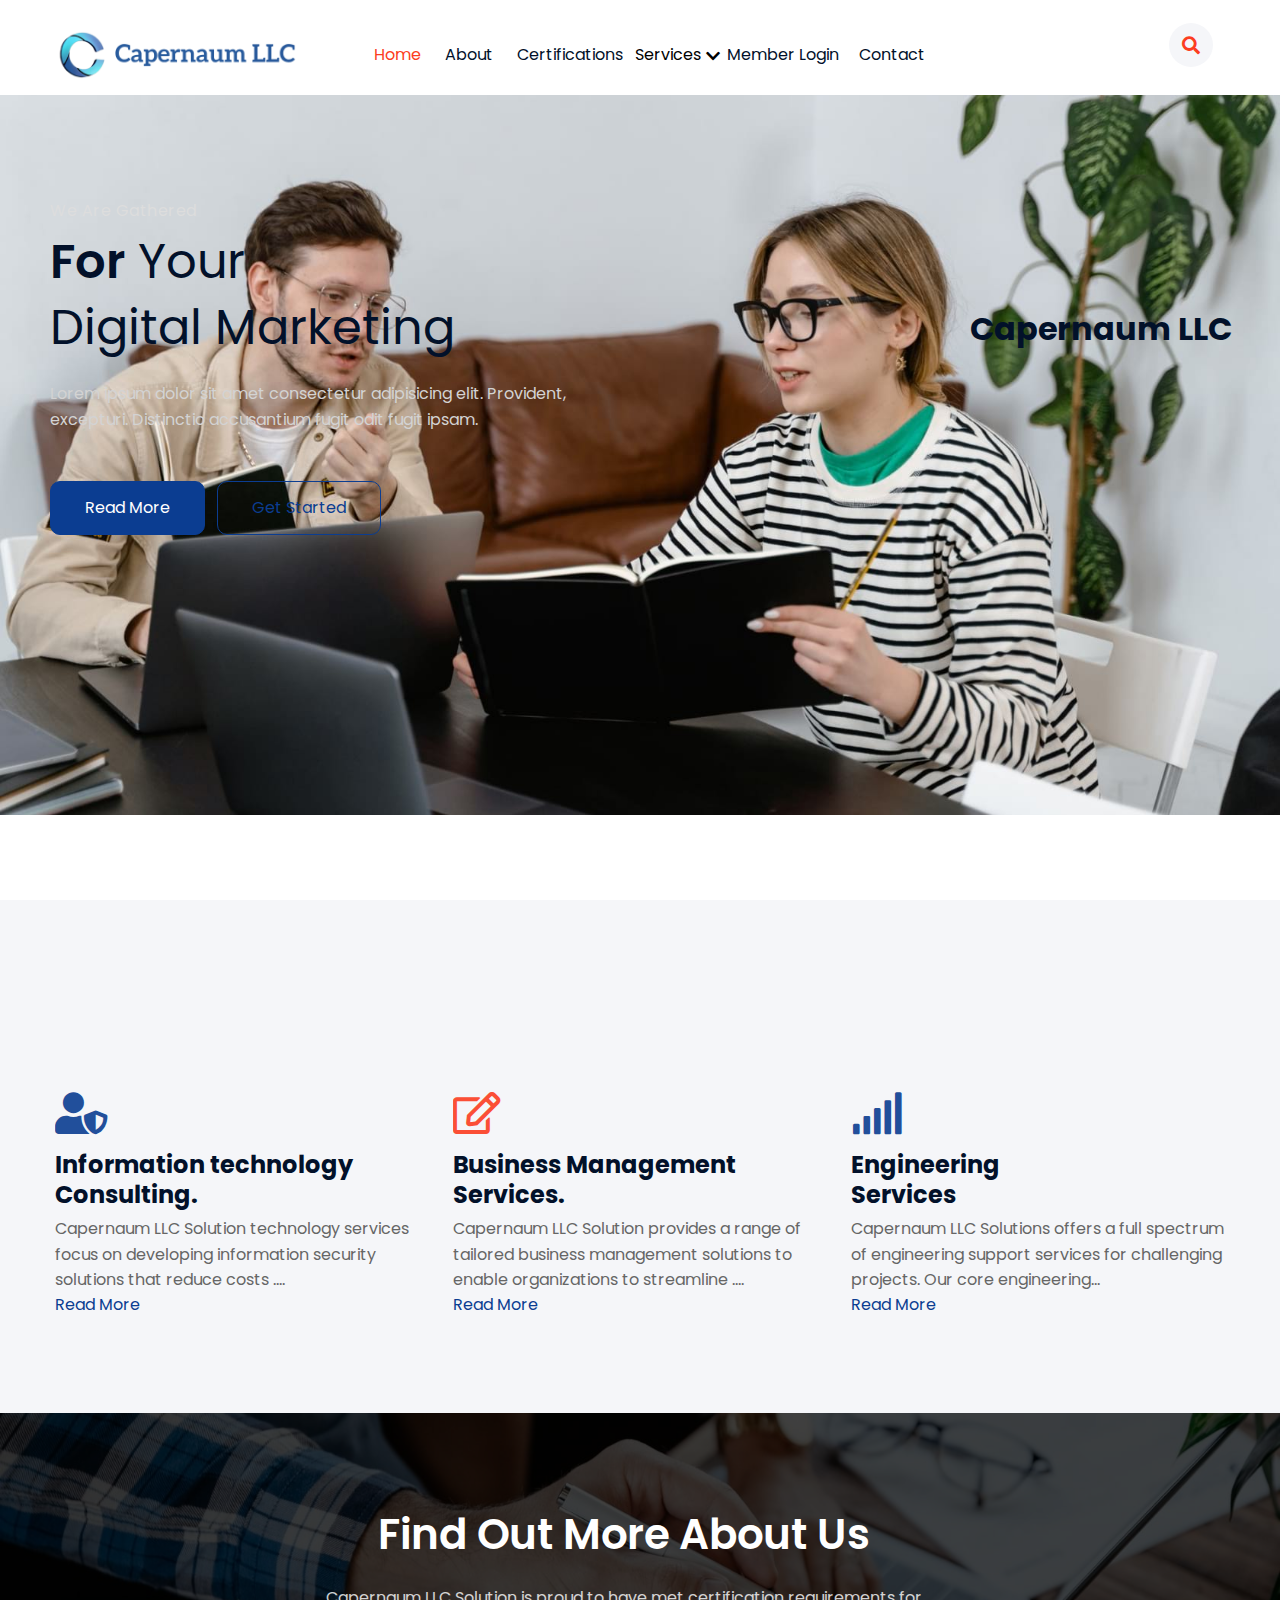
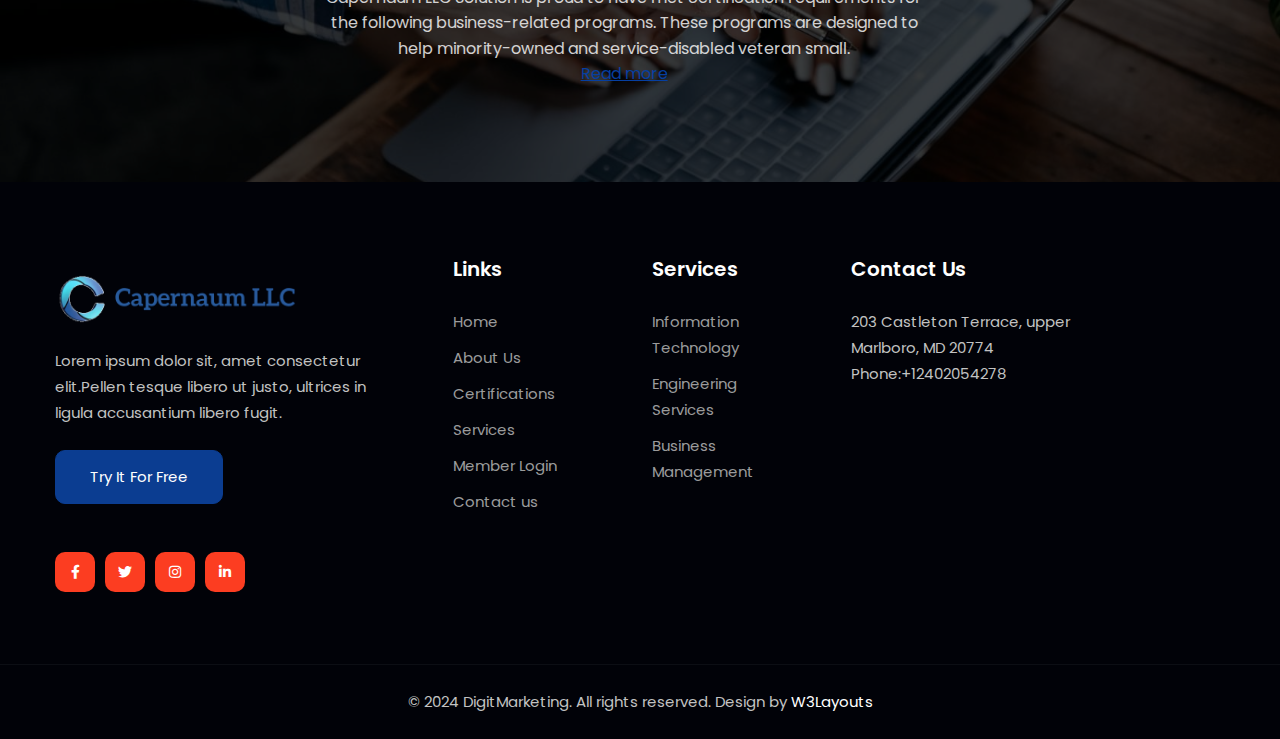
<file: DigitMarketing-Starter/index.html>
<!doctype html>
<html lang="en">

<head>
    <meta charset="utf-8">
    <meta name="viewport" content="width=device-width, initial-scale=1, shrink-to-fit=no">
    <title>Capernaum LLC</title>
    <link rel="icon" href="/DigitMarketing-Starter/assets/images/new-logo.png">
    <link href="//fonts.googleapis.com/css2?family=Poppins:ital,wght@0,300;0,400;0,700;1,400;1,600&display=swap" rel="stylesheet">
    <link rel="stylesheet" href="assets/css/style-starter.css">
</head>

<body>
    <!--/Header-->
    <header id="site-header" class="fixed-top">
        <div class="container">
            <nav class="navbar navbar-expand-lg navbar-light stroke py-lg-0">
                <a href="index.html"><img class="nav-logo" src="./assets/images/cap_logo.png" alt=""></a>
                <button class="navbar-toggler collapsed" type="button" data-bs-toggle="collapse" data-bs-target="#navbarScroll" aria-controls="navbarScroll" aria-expanded="false" aria-label="Toggle navigation">
                    <span class="navbar-toggler-icon fa icon-expand fa-bars"></span>
                    <span class="navbar-toggler-icon fa icon-close fa-times"></span>
                </button>
                <div class="collapse navbar-collapse" id="navbarScroll">
                    <ul class="navbar-nav me-lg-auto my-2 my-lg-0 navbar-nav-scroll">
                        <div class="mic">
                        <li class="nav-item">
                            <a class="nav-link active" aria-current="page" href="index.html">Home</a>
                        </li>
                        <li class="nav-item">
                            <a class="nav-link" href="about.html">About</a>
                        </li>
                        <li class="nav-item">
                            <a class="nav-link" href="certification.html">Certifications</a>
                        </li>

                        <li class="nav-link">
                        <li class="dropdown">
                            <a href="#" class="service">Services<i class="fas fa-chevron-down"></i></a>
                            <ul class="dropdown-menu">
                                <li><a href="info&tech.html">Information Technology</a></li>
                                <li><a href="Engineering-services.html">Engineering Services</a></li>
                                <li><a href="business-management.html">Business Management</a></li>
                            </ul>
                        </li>
                        </li>

                        <li class="nav-item">
                            <a class="nav-link" style="width: 170%; margin-right: 40px;" href="login.html">Member Login</a>
                        </li>
                       
                        <li class="nav-item">
                            <a class="nav-link" href="contact.html">Contact</a>
                        </li>
                        </div>

                    </ul>
                    <div class="raid">
                    <ul class="navbar-nav search-right mt-lg-0 mt-2">
                        <li class="nav-item" title="Search"><a href="#search" class="search-search">
                                <span class="fas fa-search" aria-hidden="true"></span></a></li>
                        <!-- <li class="nav-item me-lg-3"><a href="" class="phone-btn btn btn-primary btn-style d-none d-lg-block btn-style ms-2">Purchase</a></li> -->
                    </ul>
                    </div>

                    <!-- //toggle switch for light and dark theme -->

                    <!-- search popup -->
                    <div id="search" class="w3lpop-overlay">
                        <div class="w3lpopup">
                            <form action="#formsearch" method="GET" class="d-sm-flex">
                                <input class="form-control me-2" type="search" placeholder="Search here..." aria-label="Search" required="">
                                <button class="btn btn-style btn-primary" type="submit">Search</button>
                                <a class="close" href="#formsearch">&times;</a>
                            </form>
                        </div>
                    </div>
                    <!-- /search popup -->
                </div>
                <!-- toggle switch for light and dark theme -->
                <!-- <div class="mobile-position">
                    <nav class="navigation">
                        <div class="theme-switch-wrapper">
                            <label class="theme-switch" for="checkbox">
                                <input type="checkbox" id="checkbox">
                                <div class="mode-container">
                                    <i class="gg-sun"></i>
                                    <i class="gg-moon"></i>
                                </div>
                            </label>
                        </div>
                    </nav>
                </div> -->
                <!-- //toggle switch for light and dark theme -->
            </nav>
        </div>
    </header>
    <!--//Header-->
    <!-- main-slider -->

    <!-- <section>
        <div class="background-img">
            
        </div>
    </section> -->


    <!-- <section class="w3l-main-content" id="home">
        <div class="container">
            <div class="row align-items-center w3l-slider-grids">
                <div class="col-lg-6 w3l-slider-left-info pe-lg-5">
                    <h2>Capernaum LLC</h2>
                </div>
                <div class="col-lg-6 w3l-slider-right-info mt-lg-0 mt-5 ps-lg-5 align-items-center">
                    <div class="w3l-main-slider banner-slider">

                                <div class="slider-info">
                                    <div class="w3l-slidehny-img banner-top1">
                                        <img src="assets/images/banner1.jpg" alt="" class="radius-image img-fluid">
                                    </div>
                                </div>
                            
                    </div>
                </div>
            </div>
        </div>
    </section> -->

    
    <div class="slider">
        <div class="slides">
            <div class="slide" style="background-image: url('/DigitMarketing-Starter/assets/images/banner1.jpg');">
                <div class="text"><h2>Capernaum LLC</h2></div>
                <div class="before-text">
                    <div class="col-lg-6 w3l-slider-left-info pe-lg-5">
                        <h6 class="title-subhny mb-2" style="color: #ddd;">We are gathered</h6>
                        <h3 class="mb-2 title"> <span>For</span> Your </h3>
                        <h3 class="mb-4 title">Digital Marketing</h3>
                        <p class="w3banr-p" style="color: lightgrey;">Lorem ipsum dolor sit amet consectetur adipisicing elit. Provident, excepturi.
                            Distinctio accusantium fugit odit fugit ipsam.</p>
                        <div class="w3l-buttons mt-sm-5 mt-4">
                            <a class="btn btn-primary btn-style me-2" href="about.html">Read More </a>
                            <a class="btn btn-outline-primary btn-style " href="contact.html"> Get Started </a>
                        </div>
                    </div>
                </div>
            </div>
            <div class="slide" style="background-image: url('/DigitMarketing-Starter/assets/images/banner2.jpg');">
                <div class="text"><h2>Capernaum LLC</h2></div>
                <div class="before-text">
                    <div class="col-lg-6 w3l-slider-left-info pe-lg-5">
                        <h6 class="title-subhny mb-2" style="color: #ddd;">We are gathered</h6>
                        <h3 class="mb-2 title"> <span>For</span> Your </h3>
                        <h3 class="mb-4 title">Digital Marketing</h3>
                        <p class="w3banr-p" style="color: lightgray;">Lorem ipsum dolor sit amet consectetur adipisicing elit. Provident, excepturi.
                            Distinctio accusantium fugit odit fugit ipsam.</p>
                        <div class="w3l-buttons mt-sm-5 mt-4">
                            <a class="btn btn-primary btn-style me-2" href="about.html">Read More </a>
                            <a class="btn btn-outline-primary btn-style " href="contact.html"> Get Started </a>
                        </div>
                    </div>
                </div>
            </div>
            <div class="slide" style="background-image: url('/DigitMarketing-Starter/assets/images/banner3.jpg');">
                <div class="text"><h2>Capernaum LLC</h2></div>
                <div class="before-text">
                    <div class="col-lg-6 w3l-slider-left-info pe-lg-5">
                        <h6 class="title-subhny mb-2" style="color: #ddd;">We are gathered</h6>
                        <h3 class="mb-2 title"> <span>For</span> Your </h3>
                        <h3 class="mb-4 title">Digital Marketing</h3>
                        <p class="w3banr-p" style="color: lightgray;">Lorem ipsum dolor sit amet consectetur adipisicing elit. Provident, excepturi.
                            Distinctio accusantium fugit odit fugit ipsam.</p>
                        <div class="w3l-buttons mt-sm-5 mt-4">
                            <a class="btn btn-primary btn-style me-2" href="about.html">Read More </a>
                            <a class="btn btn-outline-primary btn-style " href="contact.html"> Get Started </a>
                        </div>
                    </div>
                </div>
            </div>
            <!-- <div class="slide" style="background-image: url('/DigitMarketing-Starter/assets/images/banner4.jpg');">
                <div class="text"><h2>Capernaum LLC</h2></div> -->
            </div>
            <!-- <div class="slide" style="background-image: url('/DigitMarketing-Starter/assets/images/banner6.jpg');">
                <div class="text">Text on Image 2</div>
            </div> -->
        </div>
    </div>
    <!-- /main-slider -->
    <section class="w3l-grids-3 py-5">
        <div class="container py-md-5 py-3">
                    <!-- <div class="row align-items-center">
                        <div class="col-lg-6 header-sec">
                            <h6 class="title-subhny mb-2">Design & Marketing</h6>
                            <h3 class="title-w3l">
                                Let's grow your business together.
                            </h3>
                        </div>
                        <div class="col-lg-6 header-sec-paraw3 ps-lg-4">
                            <p class="">Lorem ipsum viverra feugiat. Pellen tesque libero ut justo,
                                ultrices in ligula. Semper at tempufddfel. Lorem ipsum dolor sit amet
                                elit. Non quae, fugiat nihil ad. Lorem ipsum dolor sit amet.</p>
                        </div>
                    </div> -->
            <div class="row bottom_grids text-left mt-lg-5 align-items-center">
                <div class="col-lg-4 col-md-6 mt-5">
                    <div class="grid-block">
                        <a href="info&tech.html" class="d-block">
                            <div class="grid-block-infw3">
                                <div class="grid-block-icon"><span class="fas fa-user-shield"></span></div>
                                <h4 class="my-3">Information technology Consulting.</h4>
                            </div>
                            <p class="">Capernaum LLC Solution technology services focus on developing information security solutions that reduce costs ....</p><a href="info&tech.html">Read More</a>
                        </a>
                    </div>
                </div>
                <div class="col-lg-4 col-md-6 mt-5">
                    <div class="grid-block active">
                        <a href="business-management.html" class="d-block">
                            <div class="grid-block-infw3">
                                <div class="grid-block-icon"><span class="far fa-edit"></span></div>
                                <h4 class="my-3">Business Management <br> Services.</h4>
                            </div>
                            <p class="">Capernaum LLC Solution provides a range of tailored business management solutions to enable organizations to streamline
                            ....</p><a href="business-management.html">Read More</a>
                        </a>
                    </div>
                </div>
                <div class="col-lg-4 col-md-6 mt-5">
                    <div class="grid-block">
                        <a href="Engineering-services.html" class="d-block">
                            <div class="grid-block-infw3">
                                <div class="grid-block-icon"><span class="fas fa-signal" aria-hidden="true"></span></div>

                                <h4 class="my-3">
                                Engineering <br>Services</h4>
                            </div>
                            <p class="">Capernaum LLC Solutions offers a full spectrum of engineering support services for challenging projects. Our core engineering...</p><a href="Engineering-services.html">Read More</a>
                        </a>
                    </div>
                </div>
            </div>
        </div>
    </section>
    <!--//grids-->
    <!--/circles-section-->
    <section class="w3l-circles-sec" id="circle">
        <div class="midd-w3 py-5">
            <div class="container py-lg-5 py-3">
                <!--/row-2-->
                <div class="w3l-circles">
                    <div class="w3l-circles-infhny">
                        <div class="title-content text-left">
                            <h3 class="title-w3l two"><a href="about.html">Find Out More About Us</a>
                            </h3>
                        </div>
                        <p class="mt-md-4 mt-3">Capernaum LLC Solution is proud to have met certification requirements for the following business-related programs. These
                        programs are designed to help minority-owned and service-disabled veteran small. </p>
                        <a href="about.html" class="fees">Read more</a>
                    
                    </div>
                </div>
                <!--//row-2-->

            </div>
        </div>
    </section>
    <!--//circles-section-->
    <!--/img-grids-->
    <!--<section class="w3l-img-grids" id="gridsimg">
        <div class="blog py-5" id="classes">
            <div class="container py-lg-5">
                <div class="row align-items-center">
                    <div class="col-lg-4 col-md-6 item mt-lg-0 mt-5">
                        <div class="w3img-grids-info">
                            <div class="w3img-grids-info-gd position-relative">
                                <a href="#services">
                                    <div class="page">
                                         <div class="photobox photobox_triangular photobox_scale-rotated">
                                            <div class="photobox__previewbox media-placeholder">
                                                <img class="img-fluid photobox__preview media-placeholder__media radius-image" src="assets/images/g1.jpg" alt="">
                                            </div>
                                            <div class="photobox__info-wrapper">
                                                <div class="photobox__info"><span>Responsive</span></div>
                                            </div>
                                        </div>
                                    </div>
                                </a>
                                <div class="w3img-grids-info-gd-content mt-4">
                                    <a href="#gridsimg" class="titile-img d-block">
                                        <h4 class="mb-2">
                                            Research.</h4>
                                    </a>
                                    <p class="">Lorem ipsum viverra feugiat. Pellen tesque libero ut justo, ultrices in ligula.Lorem ipsum viverra feugiat. </p>

                                </div>
                            </div>

                        </div>
                    </div>
                    <div class="col-lg-4 col-md-6 item mt-lg-0 mt-5">
                        <div class="w3img-grids-info">
                            <div class="w3img-grids-info-gd position-relative">
                                <a href="#services">
                                    <div class="page">

                                        <div class="photobox photobox_triangular photobox_scale-rotated">
                                            <div class="photobox__previewbox media-placeholder">
                                                <img class="img-fluid photobox__preview media-placeholder__media radius-image" src="assets/images/g2.jpg" alt="">
                                            </div>
                                            <div class="photobox__info-wrapper">
                                                <div class="photobox__info"><span>Unlimited </span></div>
                                            </div>
                                        </div>

                                    </div>
                                </a>
                                <div class="w3img-grids-info-gd-content mt-4">
                                    <a href="#gridsimg" class="titile-img d-block">
                                        <h4 class="mb-2">
                                            Presentation.</h4>
                                    </a>
                                    <p class="">Lorem ipsum viverra feugiat. Pellen tesque libero ut justo, ultrices in ligula.Lorem ipsum viverra feugiat. </p>

                                </div>
                            </div>

                        </div>
                    </div>
                    <div class="col-lg-4 col-md-6 item mt-lg-0 mt-5">
                        <div class="w3img-grids-info">
                            <div class="w3img-grids-info-gd position-relative">
                                <a href="#services">
                                    <div class="page">
                                        <div class="photobox photobox_triangular photobox_scale-rotated">
                                            <div class="photobox__previewbox media-placeholder">
                                                <img class="img-fluid photobox__preview media-placeholder__media radius-image" src="assets/images/g3.jpg" alt="">
                                            </div>
                                            <div class="photobox__info-wrapper">
                                                <div class="photobox__info"><span> Integration</span></div>
                                            </div>

                                        </div>
                                    </div>
                                </a>
                                <div class="w3img-grids-info-gd-content mt-4">
                                    <a href="#gridsimg" class="titile-img d-block">
                                        <h4 class="mb-2">
                                            Meeting.</h4>
                                    </a>
                                    <p class="">Lorem ipsum viverra feugiat. Pellen tesque libero ut justo, ultrices in ligula.Lorem ipsum viverra feugiat. </p>

                                </div>
                            </div>

                        </div>
                    </div>
                </div>
            </div>
        </div>
    </section> -->
    <!--//img-grids->
    <section class="w3l-video" id="video">
        <div class="video-mid-w3 py-5">
            <div class="container py-md-5 py-3">
                <div class="row">
                    <div class="col-lg-6 mt-lg-0 mb-5 align-self pe-lg-3">
                        <div class="title-content text-left">
                            <h6 class="title-subhny mb-2">Time to grow</h6>
                            <h3 class="title-w3l two">Make better ideas happen fast
                            </h3>
                        </div>
                        <p class="mt-md-4 mt-3">Lorem ipsum dolor sit amet, consectetuer adipiscing elit, sed diam nonummy nibh euismod tincidunt ut laoreet dolore magna aliquam erat volutpat. Ut wisi enim ad minim veniam</p>
                        <div class="w3l-two-buttons">
                            <a href="about.html" class="btn btn-style btn-primary mt-lg-5 mt-4">Read More </a>
                            <a href="#view" class="btn btn-style btn-white mt-lg-5 mt-4 ms-2"> Contact Us</a>
                        </div>
                    </div>
                    <div class="col-lg-6 videow3-right ps-lg-5">
                        <div class="w3l-index5 py-5">
                            <div class="history-info align-self text-center py-5 my-lg-5">
                                <div class="position-relative py-5">
                                    <a href="#small-dialog1" class="popup-with-zoom-anim play-view text-center position-absolute">
                                        <span class="video-play-icon">
                                            <span class="fa fa-play"></span>
                                        </span>
                                    </a>
                                </div>
                            </div>
                        </div>
                    </div>
                </div>
            </div>
        </div>
    </section>
    //video-section-->

    <!--/tabs-faqs-->
    <!-- <section class="w3l-products w3l-faq-block py-5" id="projects">
        <div class="container py-md-5 py-2">
            <div class="header-secw3 text-center mb-5">
                <h6 class="title-subhny mb-2">faqs</h6>
                <h3 class="title-w3l mb-4">Ask Your Questions

                </h3>
            </div>
            <div class="row">
                <div class="col-lg-6 mx-auto pe-lg-5">
                    <div class="w3hny-business-img">
                        <img src="assets/images/g8.jpg" alt="" class="img-fluid radius-image">
                    </div>

                </div>
                <div class="col-lg-6 mt-lg-0 mt-sm-5 mt-4">
                    <div class="accordion">
                        <div class="accordion-item">
                            <button id="accordion-button-1" aria-expanded="true"><span class="accordion-title">How much does
                                    a static website cost?</span><span class="icon" aria-hidden="true"></span></button>
                            <div class="accordion-content">
                                <p>Lorem ipsum dolor sit amet, consectetur adipiscing elit, sed do eiusmod tempor
                                    incididunt ut labore et dolore magna aliqua. Elementum sagittis vitae et leo duis
                                    ut. Ut tortor.</p>
                            </div>
                        </div>
                        <div class="accordion-item">
                            <button id="accordion-button-2" aria-expanded="false"><span class="accordion-title">How to
                                    choose a best web template?</span><span class="icon" aria-hidden="true"></span></button>
                            <div class="accordion-content">
                                <p>Lorem ipsum dolor sit amet, consectetur adipiscing elit, sed do eiusmod tempor
                                    incididunt ut labore et dolore magna aliqua. Elementum sagittis vitae et leo duis
                                    ut. Ut pretium.</p>
                            </div>
                        </div>
                        <div class="accordion-item">
                            <button id="accordion-button-3" aria-expanded="false"><span class="accordion-title">How to download a
                                    template?</span><span class="icon" aria-hidden="true"></span></button>
                            <div class="accordion-content">
                                <p>Lorem ipsum dolor sit amet, consectetur adipiscing elit, sed do eiusmod tempor
                                    incididunt ut labore et dolore magna aliqua. Elementum sagittis vitae et leo duis
                                    ut. Ut tortor.</p>
                            </div>
                        </div>
                        <div class="accordion-item">
                            <button id="accordion-button-4" aria-expanded="false"><span class="accordion-title">Why should i choose a
                                    free website?</span><span class="icon" aria-hidden="true"></span></button>
                            <div class="accordion-content">
                                <p>Lorem ipsum dolor sit amet, consectetur adipiscing elit, sed do eiusmod tempor
                                    incididunt ut labore et dolore magna aliqua. Elementum sagittis vitae et leo duis
                                    ut. Ut potenti.</p>
                            </div>
                        </div>

                    </div>
                </div>
            </div>
        </div>
    </section> -->
    <!--//tabs-faqs-->

    <!-- testimonials -->
    <!-- <section class="w3l-clients" id="clients">
        <div class="cusrtomer-layout py-5">
            <div class="container py-lg-5 py-md-3">
                <div class="testimonial-width">
 
                        <div class="item">
                            <div class="testimonial-content">
                                <div class="testimonial">
                                    <blockquote>
                                        <i class="fas fa-quote-left"></i>
                                        <q> Lorem ipsum dolor sit amet consectetur adipisicing elit. Velit beatae
                                            laudantium
                                            voluptate rem ullam dolore nisi voluptatibus esse quasi, doloribus tempora.
                                            Dolores molestias adipisci dolor sit amet!.
                                            Lorem ipsum dolor sit amet.</q>
                                    </blockquote>
                                    <div class="testi-des">

                                        <div class="peopl align-self">
                                            <h3>John wilson</h3>
                                            <p class="indentity">Example City</p>
                                        </div>
                                    </div>
                                </div>
                            </div>
                    </div>
                </div>
            </div>
        </div>
    </section> -->
    <!-- //testimonials -->
    <!--/w3l-project-->
    <!-- <section class="w3l-project-main">
        <div class="container">
            <div class="w3l-project py-md-5 py-4">
                <div class="row py-5 align-items-center">
                    <div class="col-lg-6 w3l-project-right">
                        <div class="bottom-info">
                            <div class="header-section pr-lg-5">
                                <h6 class="title-subhny mb-2">Stay Update!</h6>
                                <h3 class="title-w3l">Subscribe to our newsletter
                                </h3>
                            </div>
                        </div>
                    </div>
                    <div class="col-lg-6 w3l-project-left">
                        <form action="#" method="post" class="subscribe-wthree mt-lg-5 mt-4">
                            <div class="flex-wrap subscribe-wthree-field">
                                <input class="form-control" type="email" placeholder="Your Email Address" name="email" required="">
                                <button class="btn btn-style btn-primary" type="submit">Subscribe</button>
                            </div>
                        </form>
                    </div>
                </div>
            </div>
        </div>
    </section> -->
    <!--//w3l-project-->
    <!-- footer -->
    <section class="w3l-footer-29-main">
        <div class="footer-29 py-5">
            <div class="container py-lg-4">
                <div class="row footer-top-29">
                    <div class="col-lg-4 col-md-6 footer-list-29 footer-1 pe-lg-5">
                        <div class="footer-logo mb-4">
                            <a href="index.html"><img class="nav-logo" src="./assets/images/cap_logo_trans.png" alt=""></a>
                        </div>
                        <p>Lorem ipsum dolor sit, amet consectetur elit.Pellen tesque libero ut justo, ultrices in ligula accusantium libero fugit.

                        </p>
                        <div class="w3l-two-buttons mt-4">
                            <a href="#trail" class="btn btn-primary btn-style"> Try it For Free </a>
                        </div>
                        <div class="main-social-footer-29 mt-5">
                            <a href="#facebook" class="facebook"><span class="fab fa-facebook-f"></span></a>
                            <a href="#twitter" class="twitter"><span class="fab fa-twitter"></span></a>
                            <a href="#instagram" class="instagram"><span class="fab fa-instagram"></span></a>
                            <a href="#linkedin" class="linkedin"><span class="fab fa-linkedin-in"></span></a>
                        </div>
                    </div>
                    <div class="col-lg-2 col-md-6 footer-list-29 footer-2 mt-sm-0 mt-5">

                        <ul>
                            <h6 class="footer-title-29">Links</h6>
                            <li><a href="index.html">Home</a></li>
                            <li><a href="about.html">About Us</a></li>
                            <li><a href="certification.html">Certifications</a></li>
                            <li><a href="services.html">Services</a></li>
                            <li><a href="login.html">Member Login</a></li>
                            <li><a href="contact.html">Contact us</a></li>

                        </ul>
                    </div>
                    <div class="col-lg-2 col-md-6 footer-list-29 footer-3 mt-lg-0 mt-5">
                        <h6 class="footer-title-29">Services</h6>
                        <ul>
                            <li><a href="info&tech.html">Information Technology</a></li>
                            <li><a href="Engineering-services.html">Engineering <br>Services</a></li>
                            <li><a href="business-management.html">Business <br>Management</a></li>
                        </ul>

                    </div>
                    <div class="col-lg-3 col-md-6  footer-list-29 footer-4 mt-lg-0 mt-5">
                        <h6 class="footer-title-29">Contact Us</h6>
                         <p>203 Castleton Terrace, upper Marlboro, MD 20774</p>
                         <p> Phone:<a href="#">+12402054278</a></p>
                    </div>
                </div>
            </div>
        </div>
        <!-- copyright -->
        <section class="w3l-copyright text-center">
            <div class="container">
                <p class="copy-footer-29">© 2024 DigitMarketing. All rights reserved. Design by <a href="https://w3layouts.com/" target="_blank">
                        W3Layouts</a></p>
            </div>

            <!-- move top -->
            <button onclick="topFunction()" id="movetop" title="Go to top">
                <span class="fas fa-arrow-up"></span>
            </button>
            <script>
                // When the user scrolls down 20px from the top of the document, show the button
                window.onscroll = function() {
                    scrollFunction()
                };

                function scrollFunction() {
                    if (document.body.scrollTop > 20 || document.documentElement.scrollTop > 20) {
                        document.getElementById("movetop").style.display = "block";
                    } else {
                        document.getElementById("movetop").style.display = "none";
                    }
                }

                // When the user clicks on the button, scroll to the top of the document
                function topFunction() {
                    document.body.scrollTop = 0;
                    document.documentElement.scrollTop = 0;
                }

            </script>
            <!-- /move top -->
        </section>
        <!-- //copyright -->
    </section>
    <!-- //footer -->
    <!-- Js scripts -->
    <!-- Template JavaScript -->
    <script src="assets/js/jquery-3.3.1.min.js"></script>
    <script src="assets/js/theme-change.js"></script>
     <script src="assets/js/jquery-1.9.1.min.js"></script>
    <!-- faq -->
    <script>
        const items = document.querySelectorAll(".accordion button");

        function toggleAccordion() {
            const itemToggle = this.getAttribute('aria-expanded');

            for (i = 0; i < items.length; i++) {
                items[i].setAttribute('aria-expanded', 'false');
            }

            if (itemToggle == 'false') {
                this.setAttribute('aria-expanded', 'true');
            }
        }

        items.forEach(item => item.addEventListener('click', toggleAccordion));

    </script>
    <!-- //faq -->
    <!-- MENU-JS -->
    <script>
        $(window).on("scroll", function() {
            var scroll = $(window).scrollTop();

            if (scroll >= 80) {
                $("#site-header").addClass("nav-fixed");
            } else {
                $("#site-header").removeClass("nav-fixed");
            }
        });

        //Main navigation Active Class Add Remove
        $(".navbar-toggler").on("click", function() {
            $("header").toggleClass("active");
        });
        $(document).on("ready", function() {
            if ($(window).width() > 991) {
                $("header").removeClass("active");
            }
            $(window).on("resize", function() {
                if ($(window).width() > 991) {
                    $("header").removeClass("active");
                }
            });
        });

    </script>
    <!-- //MENU-JS -->

    <!-- disable body scroll which navbar is in active -->
    <script>
        $(function() {
            $('.navbar-toggler').click(function() {
                $('body').toggleClass('noscroll');
            })
        });

    </script>
    <!-- //disable body scroll which navbar is in active -->

    <!-- //bootstrap -->
    <script src="assets/js/bootstrap.min.js"></script>

</body>

</html>
</file>
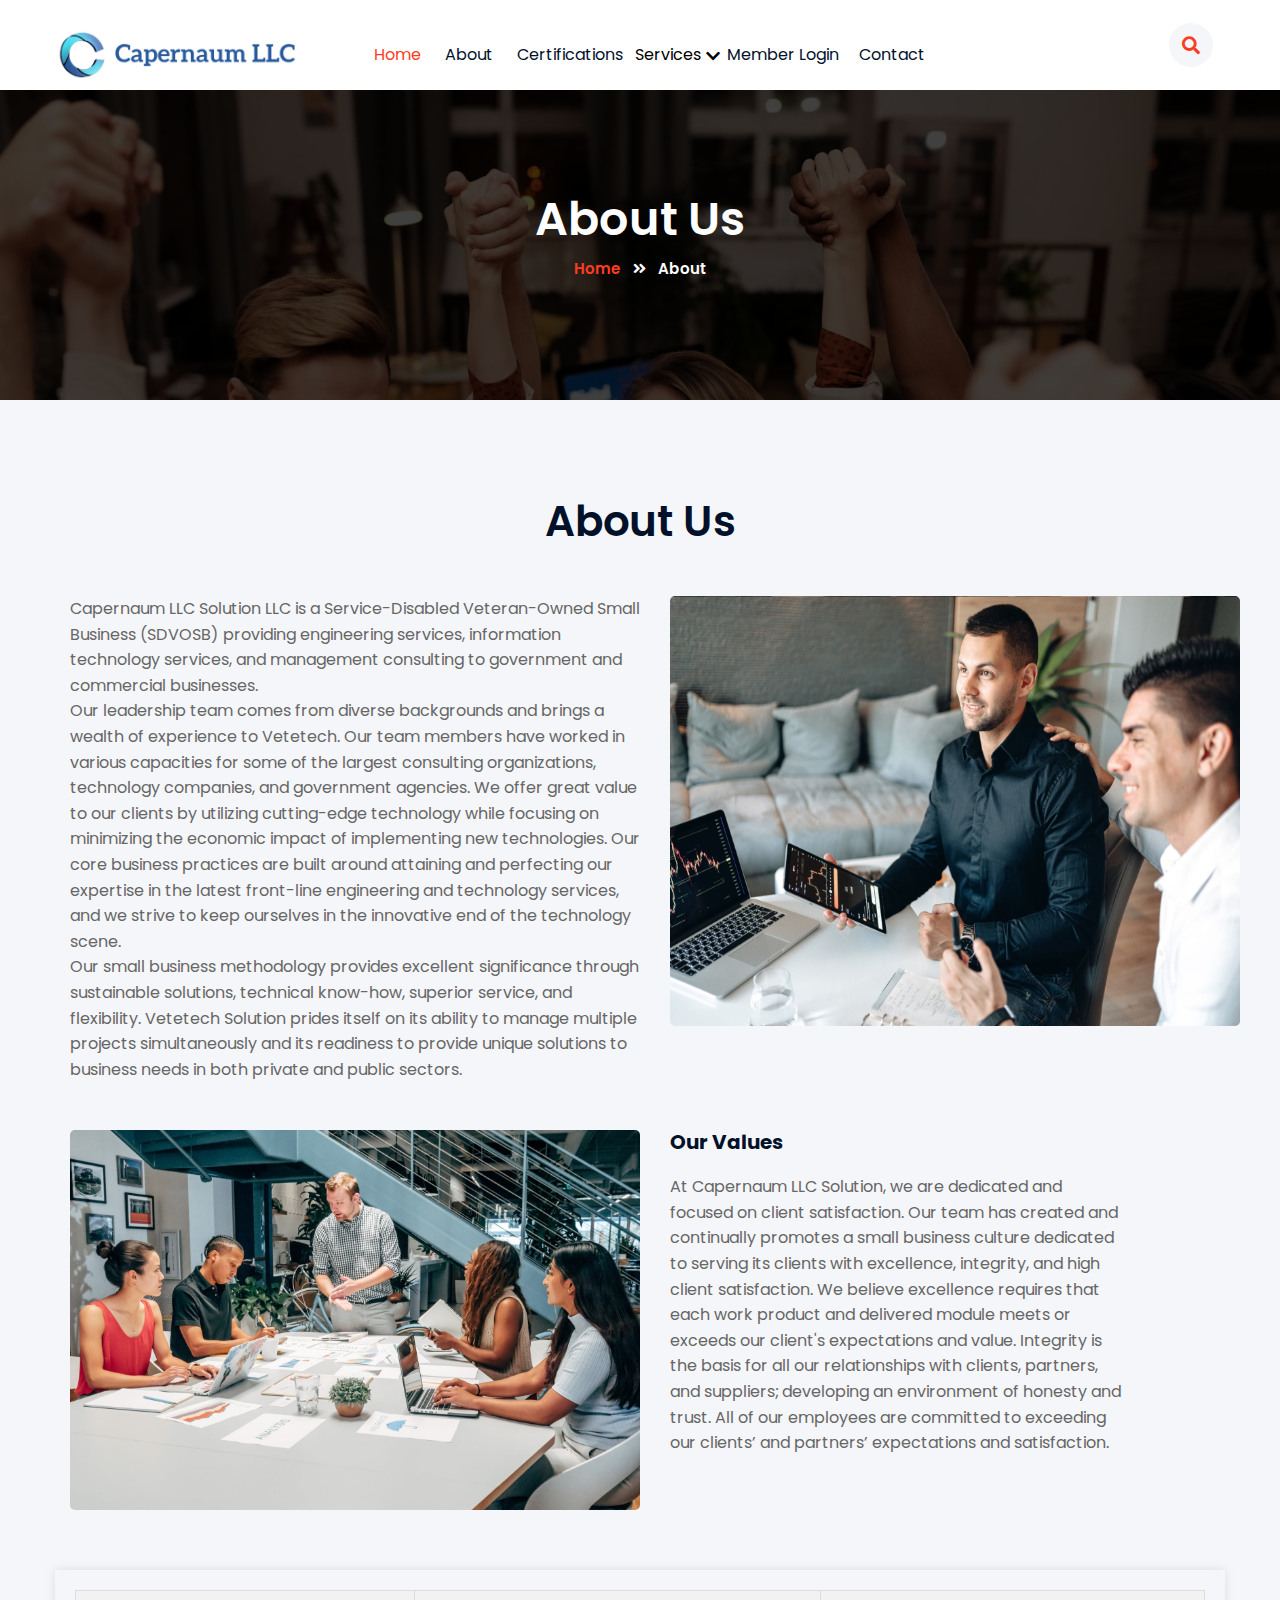
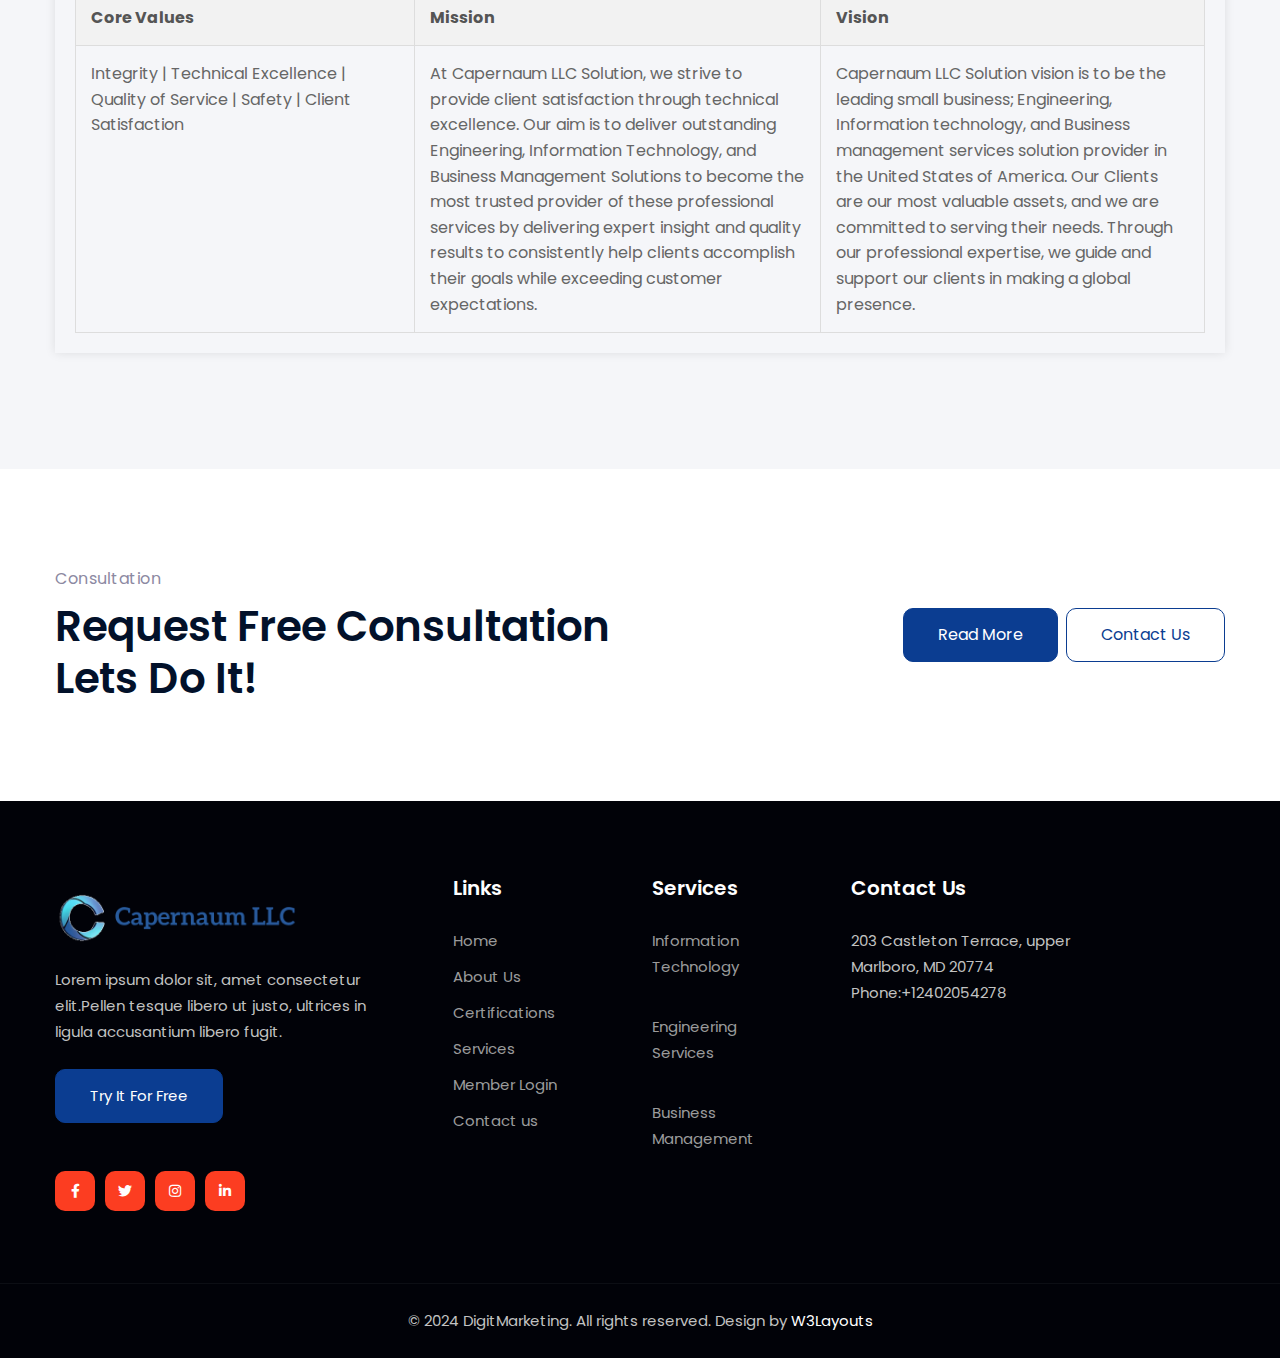
<file: DigitMarketing-Starter/about.html>
<!doctype html>
<html lang="en">

<head>
    <!-- Required meta tags -->
    <meta charset="utf-8">
    <meta name="viewport" content="width=device-width, initial-scale=1, shrink-to-fit=no">
    <title>DigitMarketing - Business Category Bootstrap Responsive Template | About :: W3layouts</title>
    <link href="//fonts.googleapis.com/css2?family=Poppins:ital,wght@0,300;0,400;0,700;1,400;1,600&display=swap" rel="stylesheet">
    <link rel="stylesheet" href="assets/css/style-starter.css">
    <link rel="icon" href="/DigitMarketing-Starter/assets/images/new-logo.png">
</head>

<body>
    <!--/Header-->
    <header id="site-header" class="fixed-top">
        <div class="container">
            <nav class="navbar navbar-expand-lg navbar-light stroke py-lg-0">
                <a href="index.html"><img class="nav-logo" src="./assets/images/cap_logo.png" alt=""></a>
                <button class="navbar-toggler collapsed" type="button" data-bs-toggle="collapse"
                    data-bs-target="#navbarScroll" aria-controls="navbarScroll" aria-expanded="false"
                    aria-label="Toggle navigation">
                    <span class="navbar-toggler-icon fa icon-expand fa-bars"></span>
                    <span class="navbar-toggler-icon fa icon-close fa-times"></span>
                </button>
                <div class="collapse navbar-collapse" id="navbarScroll">
                    <ul class="navbar-nav me-lg-auto my-2 my-lg-0 navbar-nav-scroll">
                        <div class="mic">
                            <li class="nav-item">
                                <a class="nav-link active" aria-current="page" href="index.html">Home</a>
                            </li>
                            <li class="nav-item">
                                <a class="nav-link" href="about.html">About</a>
                            </li>
                            <li class="nav-item">
                                <a class="nav-link" href="certification.html">Certifications</a>
                            </li>
    
                            <li class="nav-link">
                            <li class="dropdown">
                                <a href="#" class="service">Services<i class="fas fa-chevron-down"></i></a>
                                <ul class="dropdown-menu">
                                    <li><a href="info&tech.html">Information Technology</a></li>
                                    <li><a href="Engineering-services.html">Engineering Services</a></li>
                                    <li><a href="business-management.html">Business Management</a></li>
                                </ul>
                            </li>
                            </li>
    
                            <li class="nav-item">
                                <a class="nav-link" style="width: 170%; margin-right: 40px;" href="login.html">Member
                                    Login</a>
                            </li>
    
                            <li class="nav-item">
                                <a class="nav-link" href="contact.html">Contact</a>
                            </li>
                        </div>
    
                    </ul>
                    <div class="raid">
                        <ul class="navbar-nav search-right mt-lg-0 mt-2">
                            <li class="nav-item" title="Search"><a href="#search" class="search-search">
                                    <span class="fas fa-search" aria-hidden="true"></span></a></li>
                            <!-- <li class="nav-item me-lg-3"><a href="" class="phone-btn btn btn-primary btn-style d-none d-lg-block btn-style ms-2">Purchase</a></li> -->
                        </ul>
                    </div>
    
                    <!-- //toggle switch for light and dark theme -->
    
                    <!-- search popup -->
                    <div id="search" class="w3lpop-overlay">
                        <div class="w3lpopup">
                            <form action="#formsearch" method="GET" class="d-sm-flex">
                                <input class="form-control me-2" type="search" placeholder="Search here..."
                                    aria-label="Search" required="">
                                <button class="btn btn-style btn-primary" type="submit">Search</button>
                                <a class="close" href="#formsearch">&times;</a>
                            </form>
                        </div>
                    </div>
                    <!-- /search popup -->
                </div>
                <!-- toggle switch for light and dark theme -->
                <!-- <div class="mobile-position">
                        <nav class="navigation">
                            <div class="theme-switch-wrapper">
                                <label class="theme-switch" for="checkbox">
                                    <input type="checkbox" id="checkbox">
                                    <div class="mode-container">
                                        <i class="gg-sun"></i>
                                        <i class="gg-moon"></i>
                                    </div>
                                </label>
                            </div>
                        </nav>
                    </div> -->
                <!-- //toggle switch for light and dark theme -->
            </nav>
        </div>
    </header>
    <!--//Header-->
    <!-- breadcrumb -->
    <section class="w3l-about-breadcrumb">
        <div class="breadcrumb-bg breadcrumb-bg-about">
            <div class="container py-lg-5 py-sm-4">
                <div class="w3breadcrumb-gids text-center">
                    <div class="w3breadcrumb-info mt-5">
                        <h2 class="w3ltop-title pt-4">About Us</h2>
                        <ul class="breadcrumbs-custom-path">
                            <li><a href="index.html">Home</a></li>
                            <li class="active"><span class="fas fa-angle-double-right mx-2"></span> About </li>
                        </ul>
                    </div>
                </div>
            </div>
        </div>
    </section>
    <!--//breadcrumb-->
    <!-- feature with photo1 -->
    <!--<section class="w3l-feature-with-photo-1">
        <div class="feature-with-photo-hny py-5">
            <div class="container py-lg-5">
                <div class="feature-with-photo-content">
                    <div class="ab-in-flow row mb-lg-5 mb-3"> 

                         <div class="col-lg-7 ab-right pl-lg-5">
                            <h3 class="title-w3l mb-4">About Us
                            </h3> -->
                            <!-- <p class="mt-4">Excepteur sint occaecat non proident, sunt in culpa quis. Phasellus lacinia
                                id
                                erat eu ullamcorper. Nunc id ipsum fringilla,
                                gravida felis vitae. Phasellus lacinia id, sunt in culpa quis. Phasellus lacinia Excepteur sint occaecat
                                non proident, sunt in culpa quis.Nunc id ipsum fringilla.</p> -->

                            <!-- <div class="w3l-buttons mt-sm-5 mt-4">
                                <a class="btn btn-primary btn-style me-2" href="about.html">Read More </a>
                                <a class="btn btn-outline-primary btn-style mr-2" href="services.html">Services </a>
                            </div>
                        </div>
                        <div class="col-lg-5 ab-left ps-lg-5">
                            <img src="assets/images/ab1.jpg" class="img-fluid radius-image" alt="">
                        </div>
                    </div>

                </div>
            </div>
        </div>
    </section>
    //feature with photo1 -->

    <!--/tabs-faqs-->
    <section class="w3l-products py-5" id="tabs">
        <div class="container py-lg-5 py-md-4 py-2">
            <div class="header-sec mx-auto text-center">
                <h3 class="title-w3l mb-5">About Us</h3>
            </div>
            <div class="about-text">
                <div class="container value">
                <div class="col-md-6 ">
                    <p>Capernaum LLC Solution LLC is a Service-Disabled Veteran-Owned Small Business (SDVOSB) providing engineering
                        services,
                        information technology services, and management consulting to government and commercial businesses.</p>
                        <p>
                            Our leadership team comes from diverse backgrounds and brings a wealth of experience to Vetetech. Our team members
                            have
                            worked in various capacities for some of the largest consulting organizations, technology companies, and government
                            agencies. We offer great value to our clients by utilizing cutting-edge technology while focusing on minimizing the
                            economic impact of implementing new technologies. Our core business practices are built around attaining and
                            perfecting
                            our expertise in the latest front-line engineering and technology services, and we strive to keep ourselves in the
                            innovative end of the technology scene.
                        </p>
                        <p>
                            Our small business methodology provides excellent significance through sustainable solutions, technical know-how,
                            superior service, and flexibility. Vetetech Solution prides itself on its ability to manage multiple projects
                            simultaneously and its readiness to provide unique solutions to business needs in both private and public sectors.
                        </p>
                    </div>
                <div class="col-md-6">
                    <img class="img-fluid pap" src="/DigitMarketing-Starter/assets/images/banner3.jpg" alt="">
                </div>
                </div>
                    
                 <div class="container value">

                    <div class="col-md-6 mt-5">
                        <img class="img-fluid" src="/DigitMarketing-Starter/assets/images/banner2.jpg" alt="">
                    </div>

                <div class="col-md-6 mt-5 march">
                <h5>Our Values</h5>
                <p>At Capernaum LLC Solution, we are dedicated and focused on client satisfaction. Our team has created and continually promotes
                a small business culture dedicated to serving its clients with excellence, integrity, and high client satisfaction. We
                believe excellence requires that each work product and delivered module meets or exceeds our client's expectations and
                value. Integrity is the basis for all our relationships with clients, partners, and suppliers; developing an environment
                of honesty and trust. All of our employees are committed to exceeding our clients’ and partners’ expectations and
                satisfaction.</p>
                </div>
                </div>
            </div>
            <div class="kamal">
                <table class="values-table">
                    <tr>
                        <th>Core Values</th>
                        <th>Mission</th>
                        <th>Vision</th>
                    </tr>
                    <tr>
                        <td class="city">
                            <p>Integrity | Technical Excellence | Quality of Service | Safety | Client Satisfaction</p>
                        </td>
                        <td>
                            <p>At Capernaum LLC Solution, we strive to provide client satisfaction through technical excellence. Our
                                aim is to deliver outstanding Engineering, Information Technology, and Business Management Solutions
                                to become the most trusted provider of these professional services by delivering expert insight and
                                quality results to consistently help clients accomplish their goals while exceeding customer
                                expectations.</p>
                        </td>
                        <td>
                            <p>Capernaum LLC Solution vision is to be the leading small business; Engineering, Information
                                technology, and Business management services solution provider in the United States of America. Our
                                Clients are our most valuable assets, and we are committed to serving their needs. Through our
                                professional expertise, we guide and support our clients in making a global presence.</p>
                        </td>
                    </tr>
                </table>
            </div>
        </div>
    </section>













    
    <!--//tabs-faqs-->
    <!--/progress-->
    <!--<section class="w3l-servicesblock w3l-servicesblock1 py-5" id="progress">
        <div class="container py-lg-5 py-md-4 py-2">
            <div class="row">
                <div class="col-lg-6 mb-lg-0 mb-5 pe-lg-5">
                    <h6 class="title-subhny mb-2">Progress Bars</h6>

                    <h3 class="title-w3l">The growth accelerator for startups</h3>
                    <p class="mt-md-4 mt-3">Lorem ipsum viverra feugiat. Pellen tesque libero ut justo,
                        ultrices in ligula. Semper at. Lorem ipsum dolor sit amet
                        elit. Non quae, fugiat nihil ad. Lorem ipsum dolor sit amet. Lorem ipsum init
                        dolor sit, amet elit. Dolor ipsum non velit, culpa! elit ut et.</p>

                </div>
                <div class="col-lg-6 align-self pe-lg-4">
                    <div class="progress-info info1">
                        <h6 class="progress-tittle">Design <span class="">66%</span></h6>
                        <div class="progress">
                            <div class="progress-bar progress-bar-striped" role="progressbar" style="width:66%" aria-valuenow="66" aria-valuemin="0" aria-valuemax="100">
                            </div>
                        </div>
                    </div>
                    <div class="progress-info info1">
                        <h6 class="progress-tittle">Development <span class="">70%</span></h6>
                        <div class="progress">
                            <div class="progress-bar progress-bar-striped" role="progressbar" style="width:70%" aria-valuenow="70" aria-valuemin="0" aria-valuemax="100">
                            </div>
                        </div>
                    </div>
                    <div class="progress-info info2">
                        <h6 class="progress-tittle">PHP <span class="">80%</span>
                        </h6>
                        <div class="progress">
                            <div class="progress-bar progress-bar-striped" role="progressbar" style="width:80%" aria-valuenow="80" aria-valuemin="0" aria-valuemax="100">
                            </div>
                        </div>
                    </div>
                    <div class="progress-info info3">
                        <h6 class="progress-tittle">Art Direction <span class="">90%</span></h6>
                        <div class="progress">
                            <div class="progress-bar progress-bar-striped" role="progressbar" style="width: 90%" aria-valuenow="90" aria-valuemin="0" aria-valuemax="100">
                            </div>
                        </div>
                    </div>

                </div>

            </div>
        </div>
    </section>-->
    <!--//progress-->
    <!--/w3l-project-->
    <!--/team-sec-->
    <!-- <div class="w3l-team-main py-5" id="team">
        <div class="container py-md-5 py-3">
            <div class="header-secw3 text-center">
                <div class="header-secw3 text-center">
                    <h6 class="title-subhny mb-2">Our Team</h6>
                    <h3 class="title-w3l mb-3">
                        Creative Team
                    </h3>
                </div>

            </div>
            <div class="row w3ls_team_grids text-center">
                <div class="col-md-3 col-6 w3_agile_team_grid mt-md-5 mt-4">
                    <div class="box4">
                        <a href="#"> <img src="assets/images/team1.jpg" alt=" " class="img-fluid radius-image"></a>
                        <div class="box-content">
                            <h3 class="title">Web Developer</h3>
                            <ul class="icon">
                                <li><a href="#" class="fab fa-facebook-f"></a></li>
                                <li><a href="#" class="fab fa-instagram"></a></li>
                            </ul>
                        </div>
                    </div>

                    <h4><a href="#url" class="title-head">
                            Glendell Paul</a></h4>
                    <p>Lorem ipsum</p>
                </div>
                <div class="col-md-3 col-6 w3_agile_team_grid mt-md-5 mt-4">
                    <div class="box4">
                        <a href="#"> <img src="assets/images/team2.jpg" alt=" " class="img-fluid radius-image"></a>
                        <div class="box-content">
                            <h3 class="title">Editor</h3>
                            <ul class="icon">
                                <li><a href="#" class="fab fa-facebook-f"></a></li>
                                <li><a href="#" class="fab fa-instagram"></a></li>
                            </ul>
                        </div>
                    </div>
                    <h4><a href="#url" class="title-head">
                            Dania Ruthor</a></h4>
                    <p>Lorem ipsum</p>
                </div>
                <div class="col-md-3 col-6 w3_agile_team_grid mt-md-5 mt-4">
                    <div class="box4">
                        <a href="#"> <img src="assets/images/team3.jpg" alt=" " class="img-fluid radius-image"></a>
                        <div class="box-content">
                            <h3 class="title">UX Designer</h3>
                            <ul class="icon">
                                <li><a href="#" class="fab fa-facebook-f"></a></li>
                                <li><a href="#" class="fab fa-instagram"></a></li>
                            </ul>
                        </div>
                    </div>
                    <h4><a href="#url" class="title-head">
                            Gambria Rich</a></h4>
                    <p>Lorem ipsum</p>
                </div>
                <div class="col-md-3 col-6 w3_agile_team_grid mt-md-5 mt-4">
                    <div class="box4">
                        <a href="#"> <img src="assets/images/team4.jpg" alt=" " class="img-fluid radius-image"></a>
                        <div class="box-content">
                            <h3 class="title">Web Designer</h3>
                            <ul class="icon">
                                <li><a href="#" class="fab fa-facebook-f"></a></li>
                                <li><a href="#" class="fab fa-instagram"></a></li>
                            </ul>
                        </div>
                    </div>
                    <h4><a href="#url" class="title-head">
                            Laura Carl</a></h4>
                    <p>Lorem ipsum</p>
                </div>

            </div>
        </div>
    </div>
    //team-sec-->
    <!--/w3l-project-->
    <section class="w3l-project-main">
        <div class="container">
            <div class="w3l-project py-md-5 py-4">
                <div class="row py-5 align-items-center">
                    <div class="col-lg-8 w3l-project-right">
                        <div class="bottom-info">
                            <div class="header-section pr-lg-5">
                                <h6 class="title-subhny mb-2">Consultation</h6>
                                <h3 class="title-w3l">Request Free Consultation <br>Lets Do It!
                                </h3>
                            </div>
                        </div>
                    </div>
                    <div class="col-lg-4 w3l-project-left about-w3page-btns mt-lg-0 mt-4">
                        <div class="w3l-buttons d-sm-flex">
                            <a class="btn btn-primary btn-style me-2" href="about.html">Read More </a>
                            <a class="btn btn-outline-primary btn-style" href="contact.html">Contact Us </a>
                        </div>
                    </div>
                </div>
            </div>
        </div>
    </section>
    <!--//w3l-project-->
    <!-- footer -->
    <section class="w3l-footer-29-main">
        <div class="footer-29 py-5">
            <div class="container py-lg-4">
                <div class="row footer-top-29">
                    <div class="col-lg-4 col-md-6 footer-list-29 footer-1 pe-lg-5">
                        <div class="footer-logo mb-4">
                            <a href="index.html"><img class="nav-logo" src="./assets/images/cap_logo_trans.png" alt=""></a>
                        </div>
                        <p>Lorem ipsum dolor sit, amet consectetur elit.Pellen tesque libero ut justo, ultrices in ligula accusantium libero fugit.

                        </p>
                        <div class="w3l-two-buttons mt-4">
                            <a href="#trail" class="btn btn-primary btn-style"> Try it For Free </a>
                        </div>
                        <div class="main-social-footer-29 mt-5">
                            <a href="#facebook" class="facebook"><span class="fab fa-facebook-f"></span></a>
                            <a href="#twitter" class="twitter"><span class="fab fa-twitter"></span></a>
                            <a href="#instagram" class="instagram"><span class="fab fa-instagram"></span></a>
                            <a href="#linkedin" class="linkedin"><span class="fab fa-linkedin-in"></span></a>
                        </div>
                    </div>
                    <div class="col-lg-2 col-md-6 footer-list-29 footer-2 mt-sm-0 mt-5">

                        <ul>
                            <h6 class="footer-title-29">Links</h6>
                            <li><a href="index.html">Home</a></li>
                            <li><a href="about.html">About Us</a></li>
                            <li><a href="certification.html">Certifications</a></li>
                            <li><a href="services.html">Services</a></li>
                            <li><a href="login.html">Member Login</a></li>
                            <li><a href="contact.html">Contact us</a></li>

                        </ul>
                    </div>
                    <div class="col-lg-2 col-md-6 footer-list-29 footer-3 mt-lg-0 mt-5">
                        <h6 class="footer-title-29">Services</h6>
                        <ul>
                            <li><a href="info&tech.html">Information Technology</a></li><br>
                            <li><a href="Engineering-services.html">Engineering <br>Services</a></li><br>
                            <li><a href="business-management.html">Business <br>Management</a></li>
                        </ul>

                    </div>
                    <div class="col-lg-3 col-md-6  footer-list-29 footer-4 mt-lg-0 mt-5">
                        <h6 class="footer-title-29">Contact Us</h6>
                        <p>203 Castleton Terrace, upper Marlboro, MD 20774</p>
                        <p> Phone:<a href="#">+12402054278</a></p>
                    </div>
                </div>
            </div>
        </div>
        <!-- copyright -->
        <section class="w3l-copyright text-center">
            <div class="container">
                <p class="copy-footer-29">© 2024 DigitMarketing. All rights reserved. Design by <a href="https://w3layouts.com/" target="_blank">
                        W3Layouts</a></p>
            </div>

            <!-- move top -->
            <button onclick="topFunction()" id="movetop" title="Go to top">
                <span class="fas fa-arrow-up"></span>
            </button>
            <script>
                // When the user scrolls down 20px from the top of the document, show the button
                window.onscroll = function() {
                    scrollFunction()
                };

                function scrollFunction() {
                    if (document.body.scrollTop > 20 || document.documentElement.scrollTop > 20) {
                        document.getElementById("movetop").style.display = "block";
                    } else {
                        document.getElementById("movetop").style.display = "none";
                    }
                }

                // When the user clicks on the button, scroll to the top of the document
                function topFunction() {
                    document.body.scrollTop = 0;
                    document.documentElement.scrollTop = 0;
                }

            </script>
            <!-- /move top -->
        </section>
        <!-- //copyright -->
    </section>
    <!-- //footer -->
    <!-- Js scripts -->
    <!-- Template JavaScript -->
    <script src="assets/js/jquery-3.3.1.min.js"></script>
    <script src="assets/js/theme-change.js"></script>
    <!--/Tabs-->
    <script src="assets/js/jquery-1.9.1.min.js"></script>
    <script src="assets/js/easyResponsiveTabs.js"></script>
    <!--Plug-in Initialisation-->
    <script type="text/javascript">
        $(document).ready(function() {
            //Horizontal Tab
            $('#parentHorizontalTab').easyResponsiveTabs({
                type: 'default', //Types: default, vertical, accordion
                width: 'auto', //auto or any width like 600px
                fit: true, // 100% fit in a container
                tabidentify: 'hor_1', // The tab groups identifier
                activate: function(event) { // Callback function if tab is switched
                    var $tab = $(this);
                    var $info = $('#nested-tabInfo');
                    var $name = $('span', $info);
                    $name.text($tab.text());
                    $info.show();
                }
            });
        });

    </script>
    <!--//Tabs-->
    <!-- MENU-JS -->
    <script>
        $(window).on("scroll", function() {
            var scroll = $(window).scrollTop();

            if (scroll >= 80) {
                $("#site-header").addClass("nav-fixed");
            } else {
                $("#site-header").removeClass("nav-fixed");
            }
        });

        //Main navigation Active Class Add Remove
        $(".navbar-toggler").on("click", function() {
            $("header").toggleClass("active");
        });
        $(document).on("ready", function() {
            if ($(window).width() > 991) {
                $("header").removeClass("active");
            }
            $(window).on("resize", function() {
                if ($(window).width() > 991) {
                    $("header").removeClass("active");
                }
            });
        });

    </script>
    <!-- //MENU-JS -->

    <!-- disable body scroll which navbar is in active -->
    <script>
        $(function() {
            $('.navbar-toggler').click(function() {
                $('body').toggleClass('noscroll');
            })
        });

    </script>
    <!-- //disable body scroll which navbar is in active -->

    <!-- //bootstrap -->
    <script src="assets/js/bootstrap.min.js"></script>

</body>

</html>
</file>
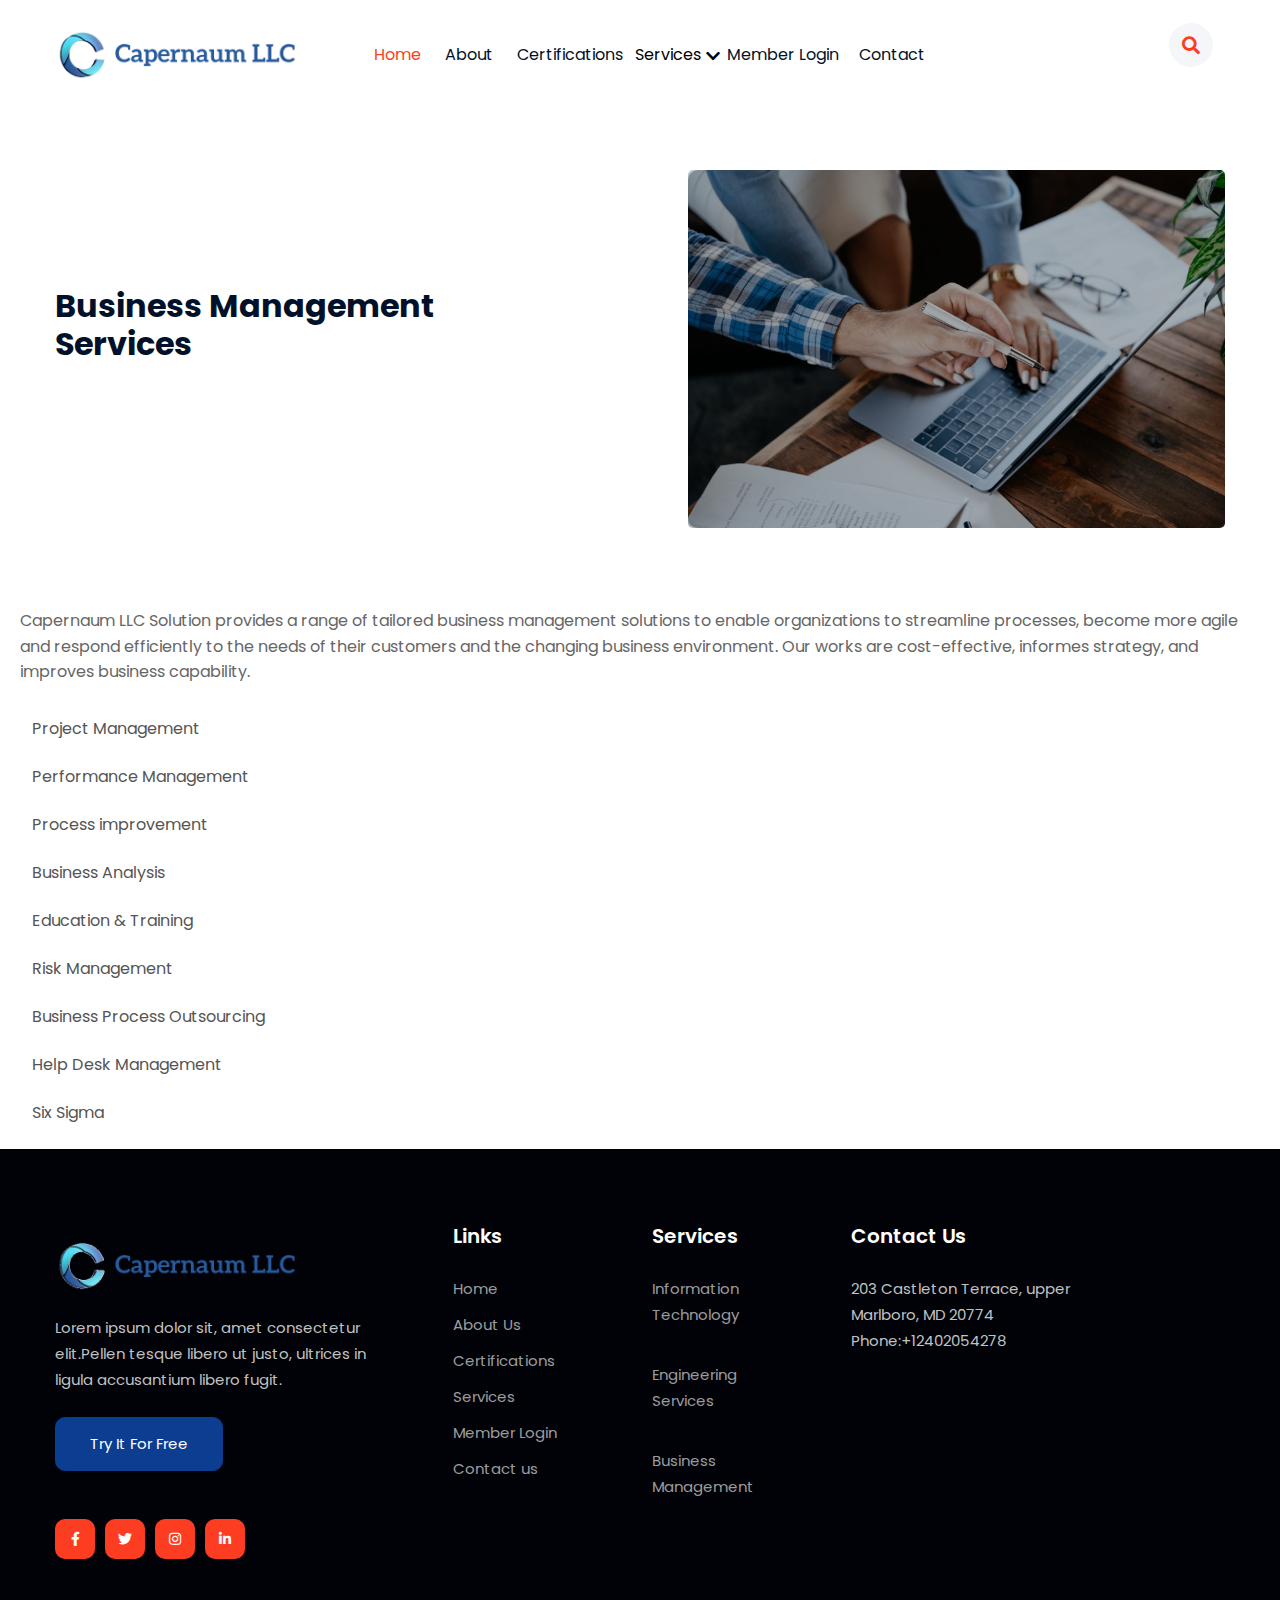
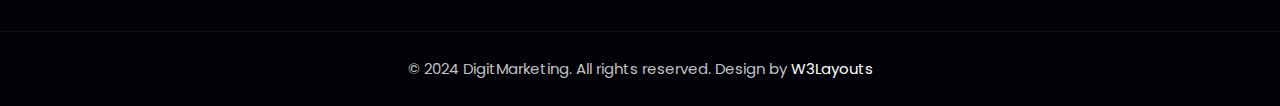
<file: DigitMarketing-Starter/business-management.html>
<!DOCTYPE html>
<html lang="en">

<head>
    <meta charset="UTF-8">
    <meta name="viewport" content="width=device-width, initial-scale=1.0">
    <title>Capernaum LLC,Engineering Services</title>
    <link rel="icon" href="/DigitMarketing-Starter/assets/images/new-logo.png">
    <link href="//fonts.googleapis.com/css2?family=Poppins:ital,wght@0,300;0,400;0,700;1,400;1,600&display=swap"
        rel="stylesheet">
    <link rel="stylesheet" href="assets/css/style-starter.css">
</head>

<body>
    <header id="site-header" class="fixed-top">
        <div class="container">
            <nav class="navbar navbar-expand-lg navbar-light stroke py-lg-0">
                <a href="index.html"><img class="nav-logo" src="./assets/images/cap_logo.png" alt=""></a>
                <button class="navbar-toggler collapsed" type="button" data-bs-toggle="collapse"
                    data-bs-target="#navbarScroll" aria-controls="navbarScroll" aria-expanded="false"
                    aria-label="Toggle navigation">
                    <span class="navbar-toggler-icon fa icon-expand fa-bars"></span>
                    <span class="navbar-toggler-icon fa icon-close fa-times"></span>
                </button>
                <div class="collapse navbar-collapse" id="navbarScroll">
                    <ul class="navbar-nav me-lg-auto my-2 my-lg-0 navbar-nav-scroll">
                        <div class="mic">
                            <li class="nav-item">
                                <a class="nav-link active" aria-current="page" href="index.html">Home</a>
                            </li>
                            <li class="nav-item">
                                <a class="nav-link" href="about.html">About</a>
                            </li>
                            <li class="nav-item">
                                <a class="nav-link" href="certification.html">Certifications</a>
                            </li>

                            <li class="nav-link">
                            <li class="dropdown">
                                <a href="#" class="service">Services<i class="fas fa-chevron-down"></i></a>
                                <ul class="dropdown-menu">
                                    <li><a href="#">Information Technology</a></li>
                                    <li><a href="#">Engineering Services</a></li>
                                    <li><a href="#">Business Management</a></li>
                                </ul>
                            </li>
                            </li>

                            <li class="nav-item">
                                <a class="nav-link" style="width: 170%; margin-right: 40px;" href="login.html">Member
                                    Login</a>
                            </li>

                            <li class="nav-item">
                                <a class="nav-link" href="contact.html">Contact</a>
                            </li>
                        </div>

                    </ul>
                    <div class="raid">
                        <ul class="navbar-nav search-right mt-lg-0 mt-2">
                            <li class="nav-item" title="Search"><a href="#search" class="search-search">
                                    <span class="fas fa-search" aria-hidden="true"></span></a></li>
                        </ul>
                    </div>

                    <!-- //toggle switch for light and dark theme -->

                    <!-- search popup -->
                    <div id="search" class="w3lpop-overlay">
                        <div class="w3lpopup">
                            <form action="#formsearch" method="GET" class="d-sm-flex">
                                <input class="form-control me-2" type="search" placeholder="Search here..."
                                    aria-label="Search" required="">
                                <button class="btn btn-style btn-primary" type="submit">Search</button>
                                <a class="close" href="#formsearch">&times;</a>
                            </form>
                        </div>
                    </div>
                    <!-- /search popup -->
                </div>
                <!-- toggle switch for light and dark theme -->
                <!-- <div class="mobile-position">
                        <nav class="navigation">
                            <div class="theme-switch-wrapper">
                                <label class="theme-switch" for="checkbox">
                                    <input type="checkbox" id="checkbox">
                                    <div class="mode-container">
                                        <i class="gg-sun"></i>
                                        <i class="gg-moon"></i>
                                    </div>
                                </label>
                            </div>
                        </nav>
                    </div> -->
                <!-- //toggle switch for light and dark theme -->
            </nav>
        </div>
    </header>

    <section class="w3l-main-content" id="home">
        <div class="container">
            <div class="row align-items-center w3l-slider-grids">
                <div class="col-lg-6 w3l-slider-left-info pe-lg-5">
                    <h2>Business Management <br>Services</h2>
                    <div class="w3l-buttons mt-sm-5 mt-4">
                        <!-- <a class="btn btn-primary btn-style me-2" href="about.html">Read More </a>
                                <a class="btn btn-outline-primary btn-style " href="contact.html"> Get Started </a> -->
                    </div>
                </div>
                <div class="col-lg-6 w3l-slider-right-info mt-lg-0 mt-5 ps-lg-5 align-items-center">
                    <div class="w3l-main-slider banner-slider">

                        <div class="slider-info">
                            <div class="w3l-slidehny-img banner-top1">
                                <img src="assets/images/banner5.jpg" alt="" class="radius-image img-fluid">
                            </div>
                        </div>

                    </div>
                </div>
            </div>
        </div>
    </section>


    <div class="info">
        <div class="content-p">
            <p class="contect-p">Capernaum LLC Solution provides a range of tailored business management solutions to enable organizations to streamline
            processes, become more agile and respond efficiently to the needs of their customers and the changing business
            environment. Our works are cost-effective, informes strategy, and improves business capability.</p>
            <p>
        </div>

        <div class="info-list">
            <ul>
                <ol>Project Management</ol><br>
                <ol>Performance Management</ol><br>
                <ol>Process improvement</ol><br>
                <ol>Business Analysis</ol><br>
                <ol>Education & Training</ol><br>
                <ol>Risk Management</ol><br>
                <ol>Business Process Outsourcing</ol><br>
                <ol>Help Desk Management</ol><br>
                <ol>Six Sigma</ol><br>
            </ul>
        </div>
    </div>



    <section class="w3l-footer-29-main">
        <div class="footer-29 py-5">
            <div class="container py-lg-4">
                <div class="row footer-top-29">
                    <div class="col-lg-4 col-md-6 footer-list-29 footer-1 pe-lg-5">
                        <div class="footer-logo mb-4">
                            <a href="index.html"><img class="nav-logo" src="./assets/images/cap_logo_trans.png" alt=""></a>
                        </div>
                        <p>Lorem ipsum dolor sit, amet consectetur elit.Pellen tesque libero ut justo, ultrices in
                            ligula
                            accusantium libero fugit.

                        </p>
                        <div class="w3l-two-buttons mt-4">
                            <a href="#trail" class="btn btn-primary btn-style"> Try it For Free </a>
                        </div>
                        <div class="main-social-footer-29 mt-5">
                            <a href="#facebook" class="facebook"><span class="fab fa-facebook-f"></span></a>
                            <a href="#twitter" class="twitter"><span class="fab fa-twitter"></span></a>
                            <a href="#instagram" class="instagram"><span class="fab fa-instagram"></span></a>
                            <a href="#linkedin" class="linkedin"><span class="fab fa-linkedin-in"></span></a>
                        </div>
                    </div>
                    <div class="col-lg-2 col-md-6 footer-list-29 footer-2 mt-sm-0 mt-5">

                        <ul>
                            <h6 class="footer-title-29">Links</h6>
                            <li><a href="index.html">Home</a></li>
                            <li><a href="about.html">About Us</a></li>
                            <li><a href="certification.html">Certifications</a></li>
                            <li><a href="services.html">Services</a></li>
                            <li><a href="login.html">Member Login</a></li>
                            <li><a href="contact.html">Contact us</a></li>

                        </ul>
                    </div>
                    <div class="col-lg-2 col-md-6 footer-list-29 footer-3 mt-lg-0 mt-5">
                        <h6 class="footer-title-29">Services</h6>
                        <ul>
                            <li><a href="info&tech.html">Information Technology</a></li><br>
                            <li><a href="Engineering-services.html">Engineering <br>Services</a></li><br>
                            <li><a href="business-management.html">Business <br>Management</a></li>
                        </ul>

                    </div>
                    <div class="col-lg-3 col-md-6  footer-list-29 footer-4 mt-lg-0 mt-5">
                        <h6 class="footer-title-29">Contact Us</h6>
                        <p>203 Castleton Terrace, upper Marlboro, MD 20774</p>
                        <p> Phone:<a href="#">+12402054278</a></p>
                    </div>
                </div>
            </div>
        </div>
        <!-- copyright -->
        <section class="w3l-copyright text-center">
            <div class="container">
                <p class="copy-footer-29">© 2024 DigitMarketing. All rights reserved. Design by <a
                        href="https://w3layouts.com/" target="_blank">
                        W3Layouts</a></p>
            </div>

            <!-- move top -->
            <button onclick="topFunction()" id="movetop" title="Go to top">
                <span class="fas fa-arrow-up"></span>
            </button>
            <script>
                // When the user scrolls down 20px from the top of the document, show the button
                window.onscroll = function () {
                    scrollFunction()
                };

                function scrollFunction() {
                    if (document.body.scrollTop > 20 || document.documentElement.scrollTop > 20) {
                        document.getElementById("movetop").style.display = "block";
                    } else {
                        document.getElementById("movetop").style.display = "none";
                    }
                }

                // When the user clicks on the button, scroll to the top of the document
                function topFunction() {
                    document.body.scrollTop = 0;
                    document.documentElement.scrollTop = 0;
                }

            </script>
            <!-- /move top -->
        </section>
        <!-- //copyright -->
    </section>
    <!-- //footer -->
    <!-- Js scripts -->
    <!-- Template JavaScript -->
    <script src="assets/js/jquery-3.3.1.min.js"></script>
    <script src="assets/js/theme-change.js"></script>
    <script src="assets/js/jquery-1.9.1.min.js"></script>
    <!-- faq -->
    <script>
        const items = document.querySelectorAll(".accordion button");

        function toggleAccordion() {
            const itemToggle = this.getAttribute('aria-expanded');

            for (i = 0; i < items.length; i++) {
                items[i].setAttribute('aria-expanded', 'false');
            }

            if (itemToggle == 'false') {
                this.setAttribute('aria-expanded', 'true');
            }
        }

        items.forEach(item => item.addEventListener('click', toggleAccordion));

    </script>
    <!-- //faq -->
    <!-- MENU-JS -->
    <script>
        $(window).on("scroll", function () {
            var scroll = $(window).scrollTop();

            if (scroll >= 80) {
                $("#site-header").addClass("nav-fixed");
            } else {
                $("#site-header").removeClass("nav-fixed");
            }
        });

        //Main navigation Active Class Add Remove
        $(".navbar-toggler").on("click", function () {
            $("header").toggleClass("active");
        });
        $(document).on("ready", function () {
            if ($(window).width() > 991) {
                $("header").removeClass("active");
            }
            $(window).on("resize", function () {
                if ($(window).width() > 991) {
                    $("header").removeClass("active");
                }
            });
        });

    </script>
    <!-- //MENU-JS -->

    <!-- disable body scroll which navbar is in active -->
    <script>
        $(function () {
            $('.navbar-toggler').click(function () {
                $('body').toggleClass('noscroll');
            })
        });

    </script>
    <!-- //disable body scroll which navbar is in active -->

    <!-- //bootstrap -->
    <script src="assets/js/bootstrap.min.js"></script>

</body>

</html>
</file>
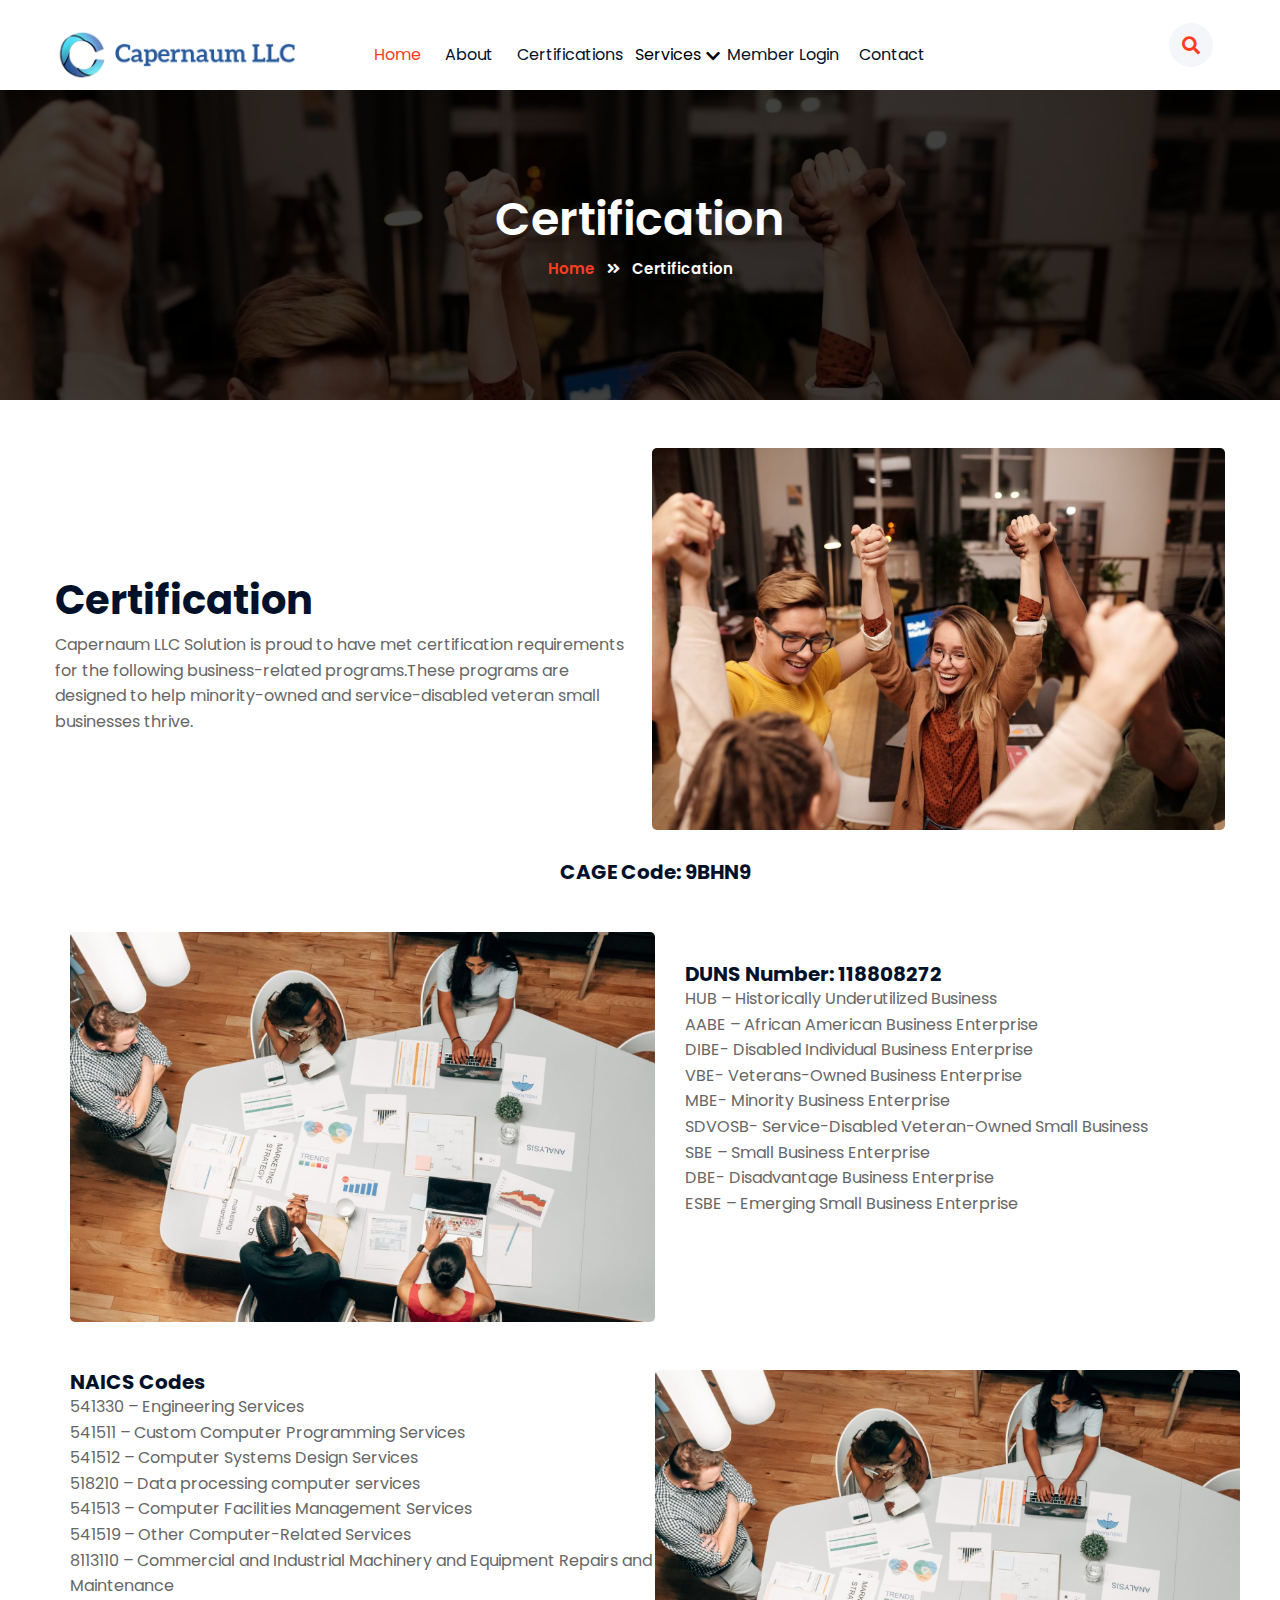
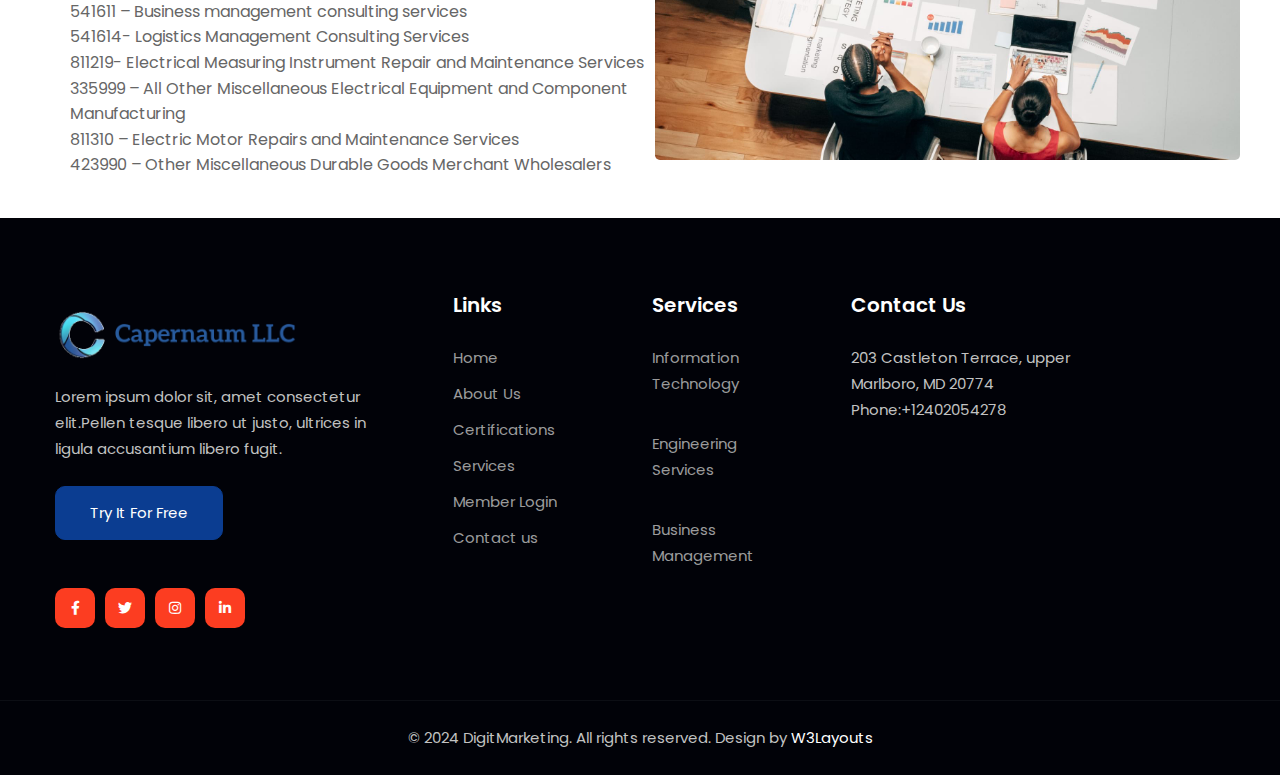
<file: DigitMarketing-Starter/certification.html>
<!DOCTYPE html>
<html lang="en">
<head>
    <meta charset="UTF-8">
    <meta name="viewport" content="width=device-width, initial-scale=1.0">
    <title>Capernaum LLC,Cirtifications</title>
    <link rel="icon" href="/DigitMarketing-Starter/assets/images/new-logo.png">
    <link href="//fonts.googleapis.com/css2?family=Poppins:ital,wght@0,300;0,400;0,700;1,400;1,600&display=swap"
        rel="stylesheet">
    <link rel="stylesheet" href="assets/css/style-starter.css">
</head>
<body>
    <header id="site-header" class="fixed-top">
        <div class="container">
            <nav class="navbar navbar-expand-lg navbar-light stroke py-lg-0">
                <a href="index.html"><img class="nav-logo" src="./assets/images/cap_logo.png" alt=""></a>
                <button class="navbar-toggler collapsed" type="button" data-bs-toggle="collapse"
                    data-bs-target="#navbarScroll" aria-controls="navbarScroll" aria-expanded="false"
                    aria-label="Toggle navigation">
                    <span class="navbar-toggler-icon fa icon-expand fa-bars"></span>
                    <span class="navbar-toggler-icon fa icon-close fa-times"></span>
                </button>
                <div class="collapse navbar-collapse" id="navbarScroll">
                    <ul class="navbar-nav me-lg-auto my-2 my-lg-0 navbar-nav-scroll">
                        <div class="mic">
                            <li class="nav-item">
                                <a class="nav-link active" href="index.html">Home</a>
                            </li>
                            <li class="nav-item">
                                <a class="nav-link" href="about.html">About</a>
                            </li>
                            <li class="nav-item">
                                <a class="nav-link" href="#">Certifications</a>
                            </li>
    
                            <li class="nav-link">
                            <li class="dropdown">
                                <a href="#" class="service">Services<i class="fas fa-chevron-down"></i></a>
                                <ul class="dropdown-menu">
                                    <li><a href="info&tech.html">Information Technology</a></li>
                                    <li><a href="Engineering-services.html">Engineering Services</a></li>
                                    <li><a href="business-management.html">Business Management</a></li>
                                </ul>
                            </li>
                            </li>
    
                            <li class="nav-item">
                                <a class="nav-link" style="width: 170%; margin-right: 40px;" href="login.html">Member
                                    Login</a>
                            </li>
    
                            <li class="nav-item">
                                <a class="nav-link" href="contact.html">Contact</a>
                            </li>
                        </div>
    
                    </ul>
                    <div class="raid">
                        <ul class="navbar-nav search-right mt-lg-0 mt-2">
                            <li class="nav-item" title="Search"><a href="#search" class="search-search">
                                    <span class="fas fa-search" aria-hidden="true"></span></a></li>
                            <!-- <li class="nav-item me-lg-3"><a href="" class="phone-btn btn btn-primary btn-style d-none d-lg-block btn-style ms-2">Purchase</a></li> -->
                        </ul>
                    </div>
    
                    <!-- //toggle switch for light and dark theme -->
    
                    <!-- search popup -->
                    <div id="search" class="w3lpop-overlay">
                        <div class="w3lpopup">
                            <form action="#formsearch" method="GET" class="d-sm-flex">
                                <input class="form-control me-2" type="search" placeholder="Search here..."
                                    aria-label="Search" required="">
                                <button class="btn btn-style btn-primary" type="submit">Search</button>
                                <a class="close" href="#formsearch">&times;</a>
                            </form>
                        </div>
                    </div>
                    <!-- /search popup -->
                </div>
                <!-- toggle switch for light and dark theme -->
                <!-- <div class="mobile-position">
                        <nav class="navigation">
                            <div class="theme-switch-wrapper">
                                <label class="theme-switch" for="checkbox">
                                    <input type="checkbox" id="checkbox">
                                    <div class="mode-container">
                                        <i class="gg-sun"></i>
                                        <i class="gg-moon"></i>
                                    </div>
                                </label>
                            </div>
                        </nav>
                    </div> -->
                <!-- //toggle switch for light and dark theme -->
            </nav>
        </div>
    </header>


    <section class="w3l-about-breadcrumb">
        <div class="breadcrumb-bg breadcrumb-bg-about">
            <div class="container py-lg-5 py-sm-4">
                <div class="w3breadcrumb-gids text-center">
                    <div class="w3breadcrumb-info mt-5">
                        <h2 class="w3ltop-title pt-4">Certification</h2>
                        <ul class="breadcrumbs-custom-path">
                            <li><a href="index.html">Home</a></li>
                            <li class="active"><span class="fas fa-angle-double-right mx-2"></span> Certification </li>
                        </ul>
                    </div>
                </div>
            </div>
        </div>
    </section>

    
    <div class="certification-content">            
            <div class="container">
            <div class="row">
                    <div class="col-md-6 mt-3 content1">
                        <h1>Certification</h1>
                        <p class="mt-2">Capernaum LLC Solution is proud to have met certification requirements for the following business-related programs.These
                        programs are designed to help minority-owned and service-disabled veteran small businesses thrive.</p>
                       
                    </div>
                    <div class="col-md-6 mt-5">
                <img class="img-fluid" src="/DigitMarketing-Starter/assets/images/banner4.jpg" alt="">
                    </div>
                </div>
            </div>

            <div class="content-list">
                    <h5 class="cage">CAGE Code: 9BHN9</h5>
                <div class="duns-number">
                <!-- <div class="col-md-5 mt-5 content2"> -->
                    <div class="container value">
                        <div class="col-md-6 mt-5 gure">
                            <img class="img-fluid" src="/DigitMarketing-Starter/assets/images/banner6.jpg" alt="">
                        </div>
                    <div class="col-md-5 mt-5 duns">
                        <h5>DUNS Number: 118808272</h5>
                        
                        <p>HUB – Historically Underutilized Business</p>
                        
                        <p>AABE – African American Business Enterprise</p>
                        
                        <p>DIBE- Disabled Individual Business Enterprise</p>
                        
                        <p>VBE- Veterans-Owned Business Enterprise</p>
                        
                        <p>MBE- Minority Business Enterprise</p>
                        
                        <p>SDVOSB- Service-Disabled Veteran-Owned Small Business</p>
                        
                        <p>SBE – Small Business Enterprise</p>
                        
                        <p>DBE- Disadvantage Business Enterprise</p>
                        
                        <p>ESBE – Emerging Small Business Enterprise</p>
                    </div>                
                </div>
                </div>
                <div class="container values">
                    
                <div class="col-md-6 mt-5">
                    <h5>NAICS Codes</h5>
                    
                    <p>541330 – Engineering Services</p>
                    
                    <p>541511 – Custom Computer Programming Services</p>
                    
                    <p>541512 – Computer Systems Design Services</p>
                    
                    <p>518210 – Data processing computer services</p>
                    
                    <p>541513 – Computer Facilities Management Services</p>
                    
                    <p>541519 – Other Computer-Related Services</p>
                    
                    <p>8113110 – Commercial and Industrial Machinery and Equipment Repairs and Maintenance</p>
                    
                    <p>541611 – Business management consulting services</p>
                    
                    <p>541614- Logistics Management Consulting Services</p>
                    
                    <p>811219- Electrical Measuring Instrument Repair and Maintenance Services</p>
                    
                    <p>335999 – All Other Miscellaneous Electrical Equipment and Component Manufacturing</p>
                    
                    <p>811310 – Electric Motor Repairs and Maintenance Services</p>
                    
                    <p>423990 – Other Miscellaneous Durable Goods Merchant Wholesalers</p>
                </div>

                <div class="col-md-6 mt-5">
                    <img class="img-fluid" src="/DigitMarketing-Starter/assets/images/banner6.jpg" alt="">
                </div>

                </div>
                
            </div>
    </div>

    </div>

    








    <section class="w3l-footer-29-main">
        <div class="footer-29 py-5">
            <div class="container py-lg-4">
                <div class="row footer-top-29">
                    <div class="col-lg-4 col-md-6 footer-list-29 footer-1 pe-lg-5">
                        <div class="footer-logo mb-4">
                            <a href="index.html"><img class="nav-logo" src="./assets/images/cap_logo_trans.png" alt=""></a>
                        </div>
                        <p>Lorem ipsum dolor sit, amet consectetur elit.Pellen tesque libero ut justo, ultrices in ligula
                            accusantium libero fugit.
    
                        </p>
                        <div class="w3l-two-buttons mt-4">
                            <a href="#trail" class="btn btn-primary btn-style"> Try it For Free </a>
                        </div>
                        <div class="main-social-footer-29 mt-5">
                            <a href="#facebook" class="facebook"><span class="fab fa-facebook-f"></span></a>
                            <a href="#twitter" class="twitter"><span class="fab fa-twitter"></span></a>
                            <a href="#instagram" class="instagram"><span class="fab fa-instagram"></span></a>
                            <a href="#linkedin" class="linkedin"><span class="fab fa-linkedin-in"></span></a>
                        </div>
                    </div>
                    <div class="col-lg-2 col-md-6 footer-list-29 footer-2 mt-sm-0 mt-5">
    
                        <ul>
                            <h6 class="footer-title-29">Links</h6>
                            <li><a href="index.html">Home</a></li>
                            <li><a href="about.html">About Us</a></li>
                            <li><a href="certification.html">Certifications</a></li>
                            <li><a href="services.html">Services</a></li>
                            <li><a href="login.html">Member Login</a></li>
                            <li><a href="contact.html">Contact us</a></li>
    
                        </ul>
                    </div>
                    <div class="col-lg-2 col-md-6 footer-list-29 footer-3 mt-lg-0 mt-5">
                        <h6 class="footer-title-29">Services</h6>
                        <ul>
                            <li><a href="info&tech.html">Information Technology</a></li><br>
                            <li><a href="Engineering-services.html">Engineering <br>Services</a></li><br>
                            <li><a href="business-management.html">Business <br>Management</a></li>
                        </ul>
    
                    </div>
                    <div class="col-lg-3 col-md-6  footer-list-29 footer-4 mt-lg-0 mt-5">
                        <h6 class="footer-title-29">Contact Us</h6>
                        <p>203 Castleton Terrace, upper Marlboro, MD 20774</p>
                        <p> Phone:<a href="#">+12402054278</a></p>
                    </div>
                </div>
            </div>
        </div>


    <section class="w3l-copyright text-center">
        <div class="container">
            <p class="copy-footer-29">© 2024 DigitMarketing. All rights reserved. Design by <a href="https://w3layouts.com/"
                    target="_blank">
                    W3Layouts</a></p>
        </div>
    
        <!-- move top -->
        <button onclick="topFunction()" id="movetop" title="Go to top">
            <span class="fas fa-arrow-up"></span>
        </button>
        <script>
            // When the user scrolls down 20px from the top of the document, show the button
            window.onscroll = function () {
                scrollFunction()
            };

            function scrollFunction() {
                if (document.body.scrollTop > 20 || document.documentElement.scrollTop > 20) {
                    document.getElementById("movetop").style.display = "block";
                } else {
                    document.getElementById("movetop").style.display = "none";
                }
            }

            // When the user clicks on the button, scroll to the top of the document
            function topFunction() {
                document.body.scrollTop = 0;
                document.documentElement.scrollTop = 0;
            }

        </script>
        <!-- /move top -->
    </section>
    <!-- //copyright -->
    </section>
    <!-- //footer -->
    <!-- Js scripts -->
    <!-- Template JavaScript -->
    <script src="assets/js/jquery-3.3.1.min.js"></script>
    <script src="assets/js/theme-change.js"></script>
    <script src="assets/js/jquery-1.9.1.min.js"></script>
    <!-- faq -->
    <script>
        const items = document.querySelectorAll(".accordion button");

        function toggleAccordion() {
            const itemToggle = this.getAttribute('aria-expanded');

            for (i = 0; i < items.length; i++) {
                items[i].setAttribute('aria-expanded', 'false');
            }

            if (itemToggle == 'false') {
                this.setAttribute('aria-expanded', 'true');
            }
        }

        items.forEach(item => item.addEventListener('click', toggleAccordion));

    </script>
    <!-- //faq -->
    <!-- MENU-JS -->
    <script>
        $(window).on("scroll", function () {
            var scroll = $(window).scrollTop();

            if (scroll >= 80) {
                $("#site-header").addClass("nav-fixed");
            } else {
                $("#site-header").removeClass("nav-fixed");
            }
        });

        //Main navigation Active Class Add Remove
        $(".navbar-toggler").on("click", function () {
            $("header").toggleClass("active");
        });
        $(document).on("ready", function () {
            if ($(window).width() > 991) {
                $("header").removeClass("active");
            }
            $(window).on("resize", function () {
                if ($(window).width() > 991) {
                    $("header").removeClass("active");
                }
            });
        });

    </script>
    <!-- //MENU-JS -->
    
    <!-- disable body scroll which navbar is in active -->
    <script>
        $(function () {
            $('.navbar-toggler').click(function () {
                $('body').toggleClass('noscroll');
            })
        });

    </script>
    <!-- //disable body scroll which navbar is in active -->
    
    <!-- //bootstrap -->
    <script src="assets/js/bootstrap.min.js"></script>
</body>
</html>
</file>
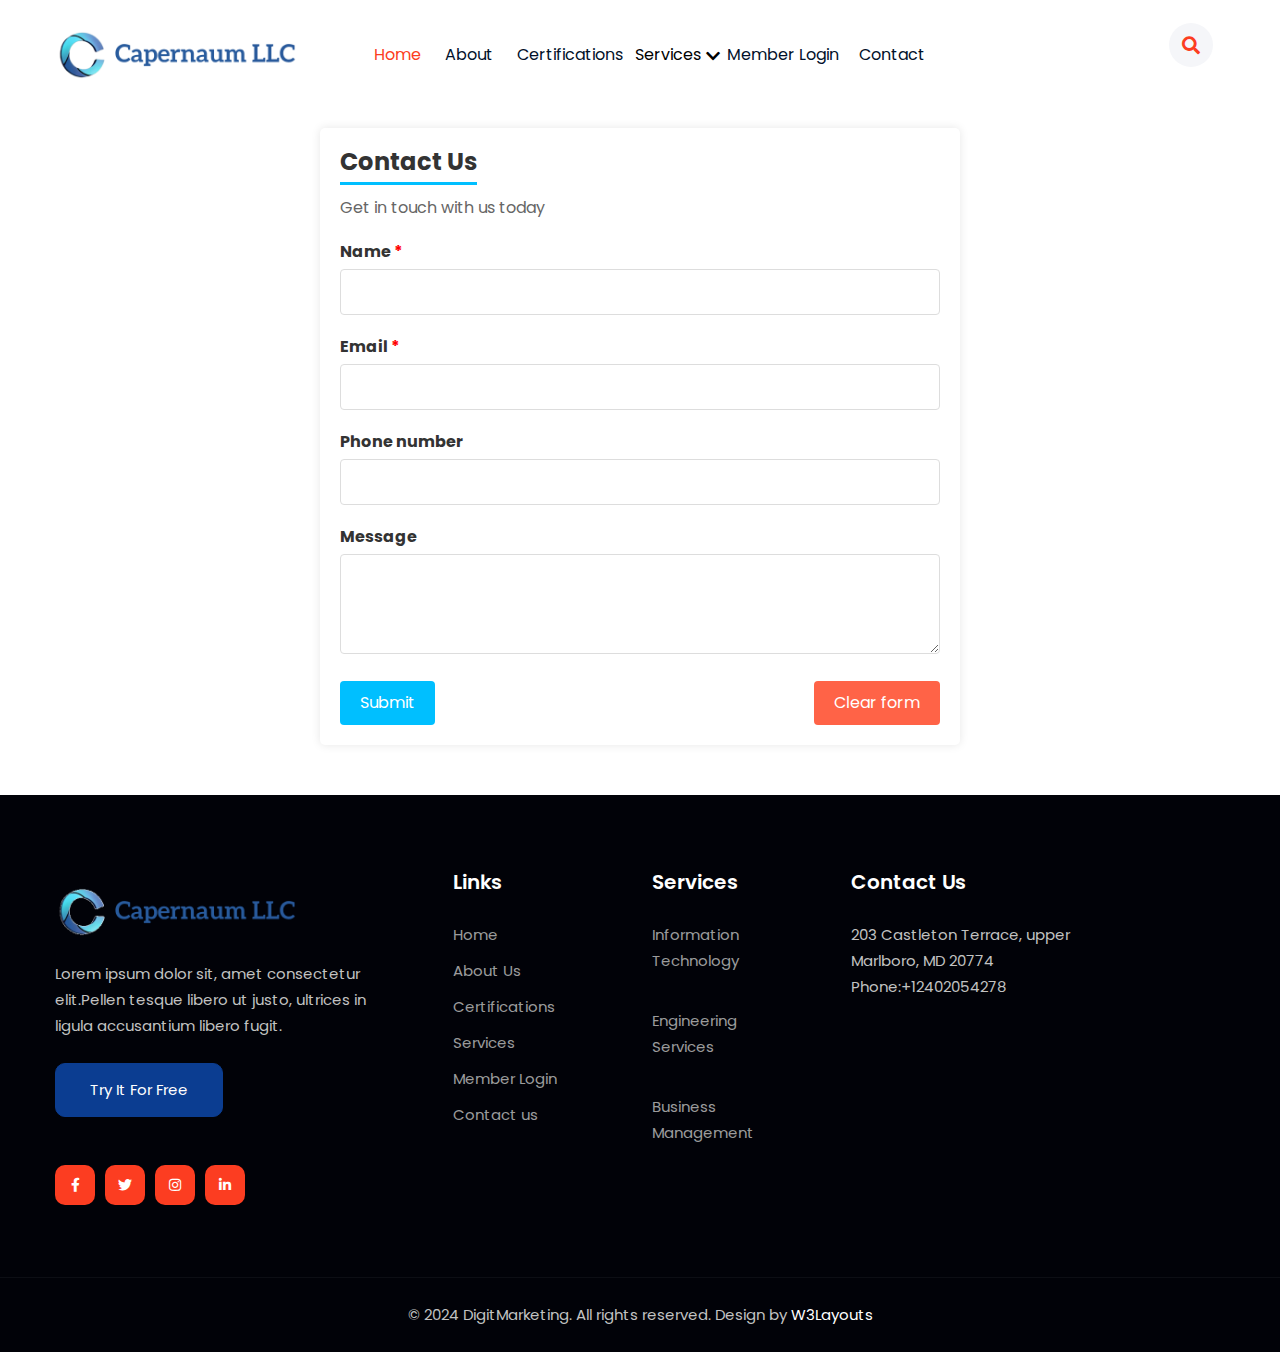
<file: DigitMarketing-Starter/contact.html>
<!doctype html>
<html lang="en">

<head>
    <!-- Required meta tags -->
    <meta charset="utf-8">
    <meta name="viewport" content="width=device-width, initial-scale=1, shrink-to-fit=no">
    <title>DigitMarketing - Business Category Bootstrap Responsive Template | Contact :: W3layouts</title>
    <link href="//fonts.googleapis.com/css2?family=Poppins:ital,wght@0,300;0,400;0,700;1,400;1,600&display=swap" rel="stylesheet">
    <link rel="stylesheet" href="assets/css/style-starter.css">
    <link rel="icon" href="/DigitMarketing-Starter/assets/images/new-logo.png">
</head>

<body>
    <!--/Header-->
    <header id="site-header" class="fixed-top">
        <div class="container">
            <nav class="navbar navbar-expand-lg navbar-light stroke py-lg-0">
                <a href="index.html"><img class="nav-logo" src="./assets/images/cap_logo.png" alt=""></a>
                <button class="navbar-toggler collapsed" type="button" data-bs-toggle="collapse"
                    data-bs-target="#navbarScroll" aria-controls="navbarScroll" aria-expanded="false"
                    aria-label="Toggle navigation">
                    <span class="navbar-toggler-icon fa icon-expand fa-bars"></span>
                    <span class="navbar-toggler-icon fa icon-close fa-times"></span>
                </button>
                <div class="collapse navbar-collapse" id="navbarScroll">
                    <ul class="navbar-nav me-lg-auto my-2 my-lg-0 navbar-nav-scroll">
                        <div class="mic">
                            <li class="nav-item">
                                <a class="nav-link active" aria-current="page" href="index.html">Home</a>
                            </li>
                            <li class="nav-item">
                                <a class="nav-link" href="about.html">About</a>
                            </li>
                            <li class="nav-item">
                                <a class="nav-link" href="certification.html">Certifications</a>
                            </li>
    
                            <li class="nav-link">
                            <li class="dropdown">
                                <a href="#" class="service">Services<i class="fas fa-chevron-down"></i></a>
                                <ul class="dropdown-menu">
                                    <li><a href="info&tech.html">Information Technology</a></li>
                                    <li><a href="Engineering-services.html">Engineering Services</a></li>
                                    <li><a href="business-management.html!">Business Management</a></li>
                                </ul>
                            </li>
                            </li>
    
                            <li class="nav-item">
                                <a class="nav-link" style="width: 170%; margin-right: 40px;" href="login.html">Member
                                    Login</a>
                            </li>
    
                            <li class="nav-item">
                                <a class="nav-link" href="contact.html">Contact</a>
                            </li>
                        </div>
    
                    </ul>
                    <div class="raid">
                        <ul class="navbar-nav search-right mt-lg-0 mt-2">
                            <li class="nav-item" title="Search"><a href="#search" class="search-search">
                                    <span class="fas fa-search" aria-hidden="true"></span></a></li>
                            <!-- <li class="nav-item me-lg-3"><a href="" class="phone-btn btn btn-primary btn-style d-none d-lg-block btn-style ms-2">Purchase</a></li> -->
                        </ul>
                    </div>
    
                    <!-- //toggle switch for light and dark theme -->
    
                    <!-- search popup -->
                    <div id="search" class="w3lpop-overlay">
                        <div class="w3lpopup">
                            <form action="#formsearch" method="GET" class="d-sm-flex">
                                <input class="form-control me-2" type="search" placeholder="Search here..."
                                    aria-label="Search" required="">
                                <button class="btn btn-style btn-primary" type="submit">Search</button>
                                <a class="close" href="#formsearch">&times;</a>
                            </form>
                        </div>
                    </div>
                    <!-- /search popup -->
                </div>
            </nav>
        </div>
    </header>
    <!--//Header-->
    <!-- breadcrumb -->
    
    
    <div class="container pana">
        <div class="contact-form">
            <h2>Contact Us</h2>
            <p>Get in touch with us today</p>
            <form>
                <div class="form-group">
                    <label for="name">Name <span class="required">*</span></label>
                    <input type="text" id="name" name="name" required>
                </div>
                <div class="form-group">
                    <label for="email">Email <span class="required">*</span></label>
                    <input type="email" id="email" name="email" required>
                </div>
                <div class="form-group">
                    <label for="phone">Phone number</label>
                    <input type="tel" id="phone" name="phone">
                </div>
                <div class="form-group">
                    <label for="message">Message</label>
                    <textarea id="message" name="message"></textarea>
                </div>
                <div class="form-actions">
                    <button type="submit">Submit</button>
                    <button type="reset">Clear form</button>
                </div>
            </form>
        </div>
    </div>
    
    <section class="w3l-footer-29-main">
        <div class="footer-29 py-5">
            <div class="container py-lg-4">
                <div class="row footer-top-29">
                    <div class="col-lg-4 col-md-6 footer-list-29 footer-1 pe-lg-5">
                        <div class="footer-logo mb-4">
                            <a href="index.html"><img class="nav-logo" src="./assets/images/cap_logo_trans.png" alt=""></a>
                        </div>
                        <p>Lorem ipsum dolor sit, amet consectetur elit.Pellen tesque libero ut justo, ultrices in ligula accusantium libero fugit.

                        </p>
                        <div class="w3l-two-buttons mt-4">
                            <a href="#trail" class="btn btn-primary btn-style"> Try it For Free </a>
                        </div>
                        <div class="main-social-footer-29 mt-5">
                            <a href="#facebook" class="facebook"><span class="fab fa-facebook-f"></span></a>
                            <a href="#twitter" class="twitter"><span class="fab fa-twitter"></span></a>
                            <a href="#instagram" class="instagram"><span class="fab fa-instagram"></span></a>
                            <a href="#linkedin" class="linkedin"><span class="fab fa-linkedin-in"></span></a>
                        </div>
                    </div>
                    <div class="col-lg-2 col-md-6 footer-list-29 footer-2 mt-sm-0 mt-5">

                        <ul>
                            <h6 class="footer-title-29">Links</h6>
                            <li><a href="index.html">Home</a></li>
                            <li><a href="about.html">About Us</a></li>
                            <li><a href="certification.html">Certifications</a></li>
                            <li><a href="services.html">Services</a></li>
                            <li><a href="login.html">Member Login</a></li>
                            <li><a href="contact.html">Contact us</a></li>

                        </ul>
                    </div>
                    <div class="col-lg-2 col-md-6 footer-list-29 footer-3 mt-lg-0 mt-5">
                        <h6 class="footer-title-29">Services</h6>
                        <ul>
                            <li><a href="info&tech.html">Information Technology</a></li><br>
                            <li><a href="Engineering-services.html">Engineering <br>Services</a></li><br>
                            <li><a href="business-management.html">Business <br>Management</a></li>
                        </ul>

                    </div>
                    <div class="col-lg-3 col-md-6  footer-list-29 footer-4 mt-lg-0 mt-5">
                        <h6 class="footer-title-29">Contact Us</h6>
                        <p>203 Castleton Terrace, upper Marlboro, MD 20774</p>
                        <p> Phone:<a href="#">+12402054278</a></p>
                    </div>
                </div>
            </div>
        </div>
        <!-- copyright -->
        <section class="w3l-copyright text-center">
            <div class="container">
                <p class="copy-footer-29">© 2024 DigitMarketing. All rights reserved. Design by <a href="https://w3layouts.com/" target="_blank">
                        W3Layouts</a></p>
            </div>

            <!-- move top -->
            <button onclick="topFunction()" id="movetop" title="Go to top">
                <span class="fas fa-arrow-up"></span>
            </button>
            <script>
                // When the user scrolls down 20px from the top of the document, show the button
                window.onscroll = function() {
                    scrollFunction()
                };

                function scrollFunction() {
                    if (document.body.scrollTop > 20 || document.documentElement.scrollTop > 20) {
                        document.getElementById("movetop").style.display = "block";
                    } else {
                        document.getElementById("movetop").style.display = "none";
                    }
                }

                // When the user clicks on the button, scroll to the top of the document
                function topFunction() {
                    document.body.scrollTop = 0;
                    document.documentElement.scrollTop = 0;
                }

            </script>
            <!-- /move top -->
        </section>
        <!-- //copyright -->
    </section>
    <!-- //footer -->
    <!-- Js scripts -->
    <!-- Template JavaScript -->
    <script src="assets/js/jquery-3.3.1.min.js"></script>
    <script src="assets/js/theme-change.js"></script>
    <!-- MENU-JS -->
    <script>
        $(window).on("scroll", function() {
            var scroll = $(window).scrollTop();

            if (scroll >= 80) {
                $("#site-header").addClass("nav-fixed");
            } else {
                $("#site-header").removeClass("nav-fixed");
            }
        });

        //Main navigation Active Class Add Remove
        $(".navbar-toggler").on("click", function() {
            $("header").toggleClass("active");
        });
        $(document).on("ready", function() {
            if ($(window).width() > 991) {
                $("header").removeClass("active");
            }
            $(window).on("resize", function() {
                if ($(window).width() > 991) {
                    $("header").removeClass("active");
                }
            });
        });

    </script>
    <!-- //MENU-JS -->

    <!-- disable body scroll which navbar is in active -->
    <script>
        $(function() {
            $('.navbar-toggler').click(function() {
                $('body').toggleClass('noscroll');
            })
        });

    </script>
    <!-- //disable body scroll which navbar is in active -->

    <!-- //bootstrap -->
    <script src="assets/js/bootstrap.min.js"></script>

</body>

</html>
</file>
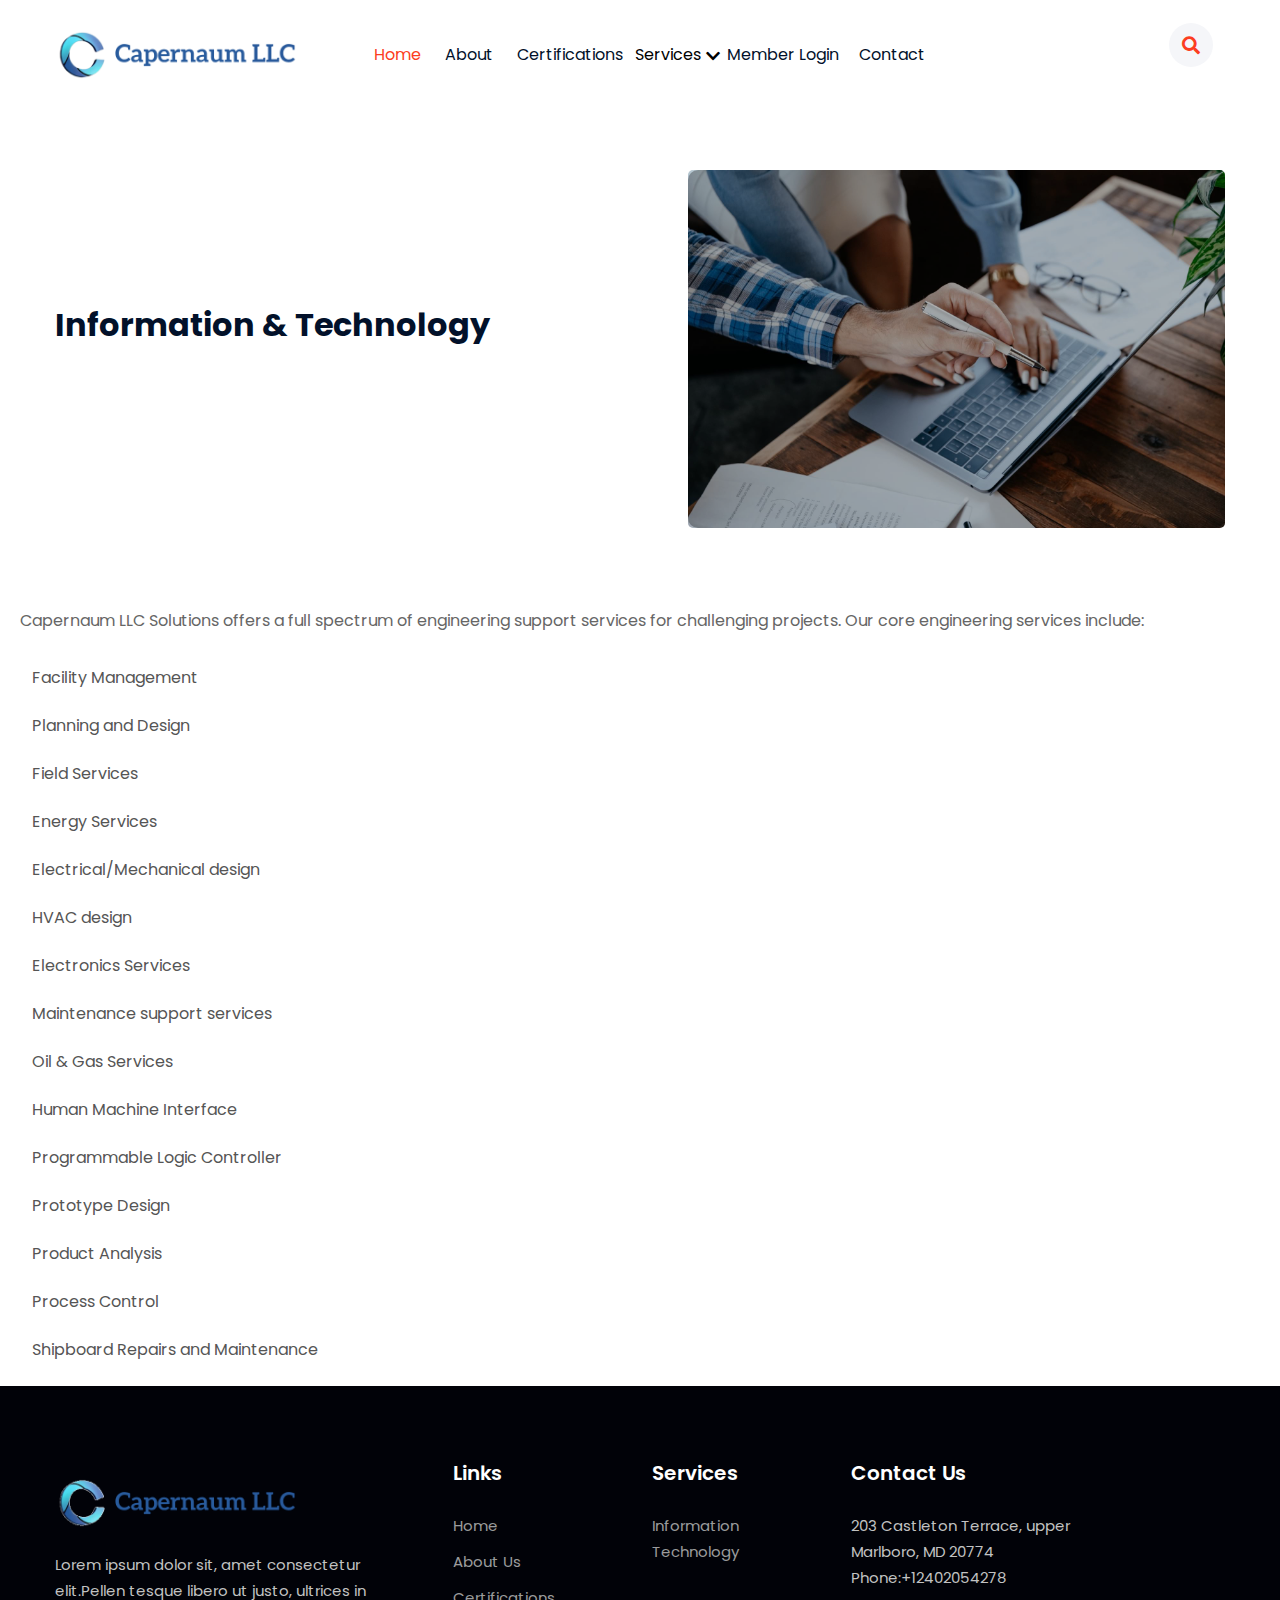
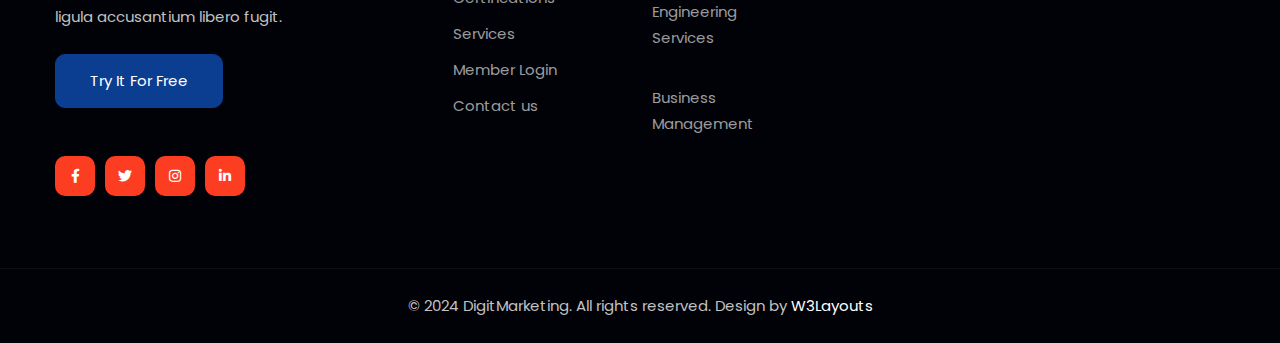
<file: DigitMarketing-Starter/Engineering-services.html>
<!DOCTYPE html>
<html lang="en">

<head>
    <meta charset="UTF-8">
    <meta name="viewport" content="width=device-width, initial-scale=1.0">
    <title>Capernaum LLC,Engineering Services</title>
    <link rel="icon" href="/DigitMarketing-Starter/assets/images/new-logo.png">
    <link href="//fonts.googleapis.com/css2?family=Poppins:ital,wght@0,300;0,400;0,700;1,400;1,600&display=swap"
        rel="stylesheet">
    <link rel="stylesheet" href="assets/css/style-starter.css">
</head>

<body>
    <header id="site-header" class="fixed-top">
        <div class="container">
            <nav class="navbar navbar-expand-lg navbar-light stroke py-lg-0">
                <a href="index.html"><img class="nav-logo" src="./assets/images/cap_logo.png" alt=""></a>
                <button class="navbar-toggler collapsed" type="button" data-bs-toggle="collapse"
                    data-bs-target="#navbarScroll" aria-controls="navbarScroll" aria-expanded="false"
                    aria-label="Toggle navigation">
                    <span class="navbar-toggler-icon fa icon-expand fa-bars"></span>
                    <span class="navbar-toggler-icon fa icon-close fa-times"></span>
                </button>
                <div class="collapse navbar-collapse" id="navbarScroll">
                    <ul class="navbar-nav me-lg-auto my-2 my-lg-0 navbar-nav-scroll">
                        <div class="mic">
                            <li class="nav-item">
                                <a class="nav-link active" aria-current="page" href="index.html">Home</a>
                            </li>
                            <li class="nav-item">
                                <a class="nav-link" href="about.html">About</a>
                            </li>
                            <li class="nav-item">
                                <a class="nav-link" href="certification.html">Certifications</a>
                            </li>

                            <li class="nav-link">
                            <li class="dropdown">
                                <a href="#" class="service">Services<i class="fas fa-chevron-down"></i></a>
                                <ul class="dropdown-menu">
                                    <li><a href="info&tech.html">Information Technology</a></li>
                                    <li><a href="Engineering-services.html">Engineering Services</a></li>
                                    <li><a href="business-management.html">Business Management</a></li>
                                </ul>
                            </li>
                            </li>

                            <li class="nav-item">
                                <a class="nav-link" style="width: 170%; margin-right: 40px;" href="login.html">Member
                                    Login</a>
                            </li>

                            <li class="nav-item">
                                <a class="nav-link" href="contact.html">Contact</a>
                            </li>
                        </div>

                    </ul>
                    <div class="raid">
                        <ul class="navbar-nav search-right mt-lg-0 mt-2">
                            <li class="nav-item" title="Search"><a href="#search" class="search-search">
                                    <span class="fas fa-search" aria-hidden="true"></span></a></li>
                        </ul>
                    </div>

                    <!-- //toggle switch for light and dark theme -->

                    <!-- search popup -->
                    <div id="search" class="w3lpop-overlay">
                        <div class="w3lpopup">
                            <form action="#formsearch" method="GET" class="d-sm-flex">
                                <input class="form-control me-2" type="search" placeholder="Search here..."
                                    aria-label="Search" required="">
                                <button class="btn btn-style btn-primary" type="submit">Search</button>
                                <a class="close" href="#formsearch">&times;</a>
                            </form>
                        </div>
                    </div>
                    <!-- /search popup -->
                </div>
                <!-- toggle switch for light and dark theme -->
                <!-- <div class="mobile-position">
                        <nav class="navigation">
                            <div class="theme-switch-wrapper">
                                <label class="theme-switch" for="checkbox">
                                    <input type="checkbox" id="checkbox">
                                    <div class="mode-container">
                                        <i class="gg-sun"></i>
                                        <i class="gg-moon"></i>
                                    </div>
                                </label>
                            </div>
                        </nav>
                    </div> -->
                <!-- //toggle switch for light and dark theme -->
            </nav>
        </div>
    </header>

    <section class="w3l-main-content" id="home">
        <div class="container">
            <div class="row align-items-center w3l-slider-grids">
                <div class="col-lg-6 w3l-slider-left-info pe-lg-5">
                    <h2>Information & Technology</h2>
                    <div class="w3l-buttons mt-sm-5 mt-4">
                        <!-- <a class="btn btn-primary btn-style me-2" href="about.html">Read More </a>
                                <a class="btn btn-outline-primary btn-style " href="contact.html"> Get Started </a> -->
                    </div>
                </div>
                <div class="col-lg-6 w3l-slider-right-info mt-lg-0 mt-5 ps-lg-5 align-items-center">
                    <div class="w3l-main-slider banner-slider">

                        <div class="slider-info">
                            <div class="w3l-slidehny-img banner-top1">
                                <img src="assets/images/banner5.jpg" alt="" class="radius-image img-fluid">
                            </div>
                        </div>

                    </div>
                </div>
            </div>
        </div>
    </section>


    <div class="info">
        <div class="content-p">
            <p class="contect-p">Capernaum LLC Solutions offers a full spectrum of engineering support services for challenging projects. Our core engineering services include:</p>
            <p>
        </div>

        <div class="info-list">
            <ul>
                <ol>Facility Management</ol><br>
                <ol>Planning and Design</ol><br>
                <ol>Field Services</ol><br>
                <ol>Energy Services</ol><br>
                <ol>Electrical/Mechanical design</ol><br>
                <ol>HVAC design</ol><br>
                <ol>Electronics Services</ol><br>
                <ol>Maintenance support services</ol><br>
                <ol>Oil & Gas Services</ol><br>
                <ol>Human Machine Interface</ol><br>
                <ol>Programmable Logic Controller</ol><br>
                <ol>Prototype Design</ol><br>
                <ol>Product Analysis</ol><br>
                <ol>Process Control</ol><br>
                <ol>Shipboard Repairs and Maintenance</ol><br>
                
            </ul>
        </div>
    </div>



    <section class="w3l-footer-29-main">
        <div class="footer-29 py-5">
            <div class="container py-lg-4">
                <div class="row footer-top-29">
                    <div class="col-lg-4 col-md-6 footer-list-29 footer-1 pe-lg-5">
                        <div class="footer-logo mb-4">
                            <a href="index.html"><img class="nav-logo" src="./assets/images/cap_logo_trans.png" alt=""></a>
                        </div>
                        <p>Lorem ipsum dolor sit, amet consectetur elit.Pellen tesque libero ut justo, ultrices in ligula
                            accusantium libero fugit.
    
                        </p>
                        <div class="w3l-two-buttons mt-4">
                            <a href="#trail" class="btn btn-primary btn-style"> Try it For Free </a>
                        </div>
                        <div class="main-social-footer-29 mt-5">
                            <a href="#facebook" class="facebook"><span class="fab fa-facebook-f"></span></a>
                            <a href="#twitter" class="twitter"><span class="fab fa-twitter"></span></a>
                            <a href="#instagram" class="instagram"><span class="fab fa-instagram"></span></a>
                            <a href="#linkedin" class="linkedin"><span class="fab fa-linkedin-in"></span></a>
                        </div>
                    </div>
                    <div class="col-lg-2 col-md-6 footer-list-29 footer-2 mt-sm-0 mt-5">
    
                        <ul>
                            <h6 class="footer-title-29">Links</h6>
                            <li><a href="index.html">Home</a></li>
                            <li><a href="about.html">About Us</a></li>
                            <li><a href="certification.html">Certifications</a></li>
                            <li><a href="services.html">Services</a></li>
                            <li><a href="login.html">Member Login</a></li>
                            <li><a href="contact.html">Contact us</a></li>
    
                        </ul>
                    </div>
                    <div class="col-lg-2 col-md-6 footer-list-29 footer-3 mt-lg-0 mt-5">
                        <h6 class="footer-title-29">Services</h6>
                        <ul>
                            <li><a href="info&tech.html">Information Technology</a></li><br>
                            <li><a href="Engineering-services.html">Engineering <br>Services</a></li><br>
                            <li><a href="business-management.html">Business <br>Management</a></li>
                        </ul>
    
                    </div>
                    <div class="col-lg-3 col-md-6  footer-list-29 footer-4 mt-lg-0 mt-5">
                        <h6 class="footer-title-29">Contact Us</h6>
                        <p>203 Castleton Terrace, upper Marlboro, MD 20774</p>
                        <p> Phone:<a href="#">+12402054278</a></p>
                    </div>
                </div>
            </div>
        </div>
        <!-- copyright -->
        <section class="w3l-copyright text-center">
            <div class="container">
                <p class="copy-footer-29">© 2024 DigitMarketing. All rights reserved. Design by <a
                        href="https://w3layouts.com/" target="_blank">
                        W3Layouts</a></p>
            </div>
    
            <!-- move top -->
            <button onclick="topFunction()" id="movetop" title="Go to top">
                <span class="fas fa-arrow-up"></span>
            </button>
            <script>
                // When the user scrolls down 20px from the top of the document, show the button
                window.onscroll = function () {
                    scrollFunction()
                };

                function scrollFunction() {
                    if (document.body.scrollTop > 20 || document.documentElement.scrollTop > 20) {
                        document.getElementById("movetop").style.display = "block";
                    } else {
                        document.getElementById("movetop").style.display = "none";
                    }
                }

                // When the user clicks on the button, scroll to the top of the document
                function topFunction() {
                    document.body.scrollTop = 0;
                    document.documentElement.scrollTop = 0;
                }

            </script>
            <!-- /move top -->
        </section>
        <!-- //copyright -->
    </section>
    <!-- //footer -->
    <!-- Js scripts -->
    <!-- Template JavaScript -->
    <script src="assets/js/jquery-3.3.1.min.js"></script>
    <script src="assets/js/theme-change.js"></script>
    <script src="assets/js/jquery-1.9.1.min.js"></script>
    <!-- faq -->
    <script>
        const items = document.querySelectorAll(".accordion button");

        function toggleAccordion() {
            const itemToggle = this.getAttribute('aria-expanded');

            for (i = 0; i < items.length; i++) {
                items[i].setAttribute('aria-expanded', 'false');
            }

            if (itemToggle == 'false') {
                this.setAttribute('aria-expanded', 'true');
            }
        }

        items.forEach(item => item.addEventListener('click', toggleAccordion));

    </script>
    <!-- //faq -->
    <!-- MENU-JS -->
    <script>
        $(window).on("scroll", function () {
            var scroll = $(window).scrollTop();

            if (scroll >= 80) {
                $("#site-header").addClass("nav-fixed");
            } else {
                $("#site-header").removeClass("nav-fixed");
            }
        });

        //Main navigation Active Class Add Remove
        $(".navbar-toggler").on("click", function () {
            $("header").toggleClass("active");
        });
        $(document).on("ready", function () {
            if ($(window).width() > 991) {
                $("header").removeClass("active");
            }
            $(window).on("resize", function () {
                if ($(window).width() > 991) {
                    $("header").removeClass("active");
                }
            });
        });

    </script>
    <!-- //MENU-JS -->
    
    <!-- disable body scroll which navbar is in active -->
    <script>
        $(function () {
            $('.navbar-toggler').click(function () {
                $('body').toggleClass('noscroll');
            })
        });

    </script>
    <!-- //disable body scroll which navbar is in active -->
    
    <!-- //bootstrap -->
    <script src="assets/js/bootstrap.min.js"></script>

</body>

</html>
</file>
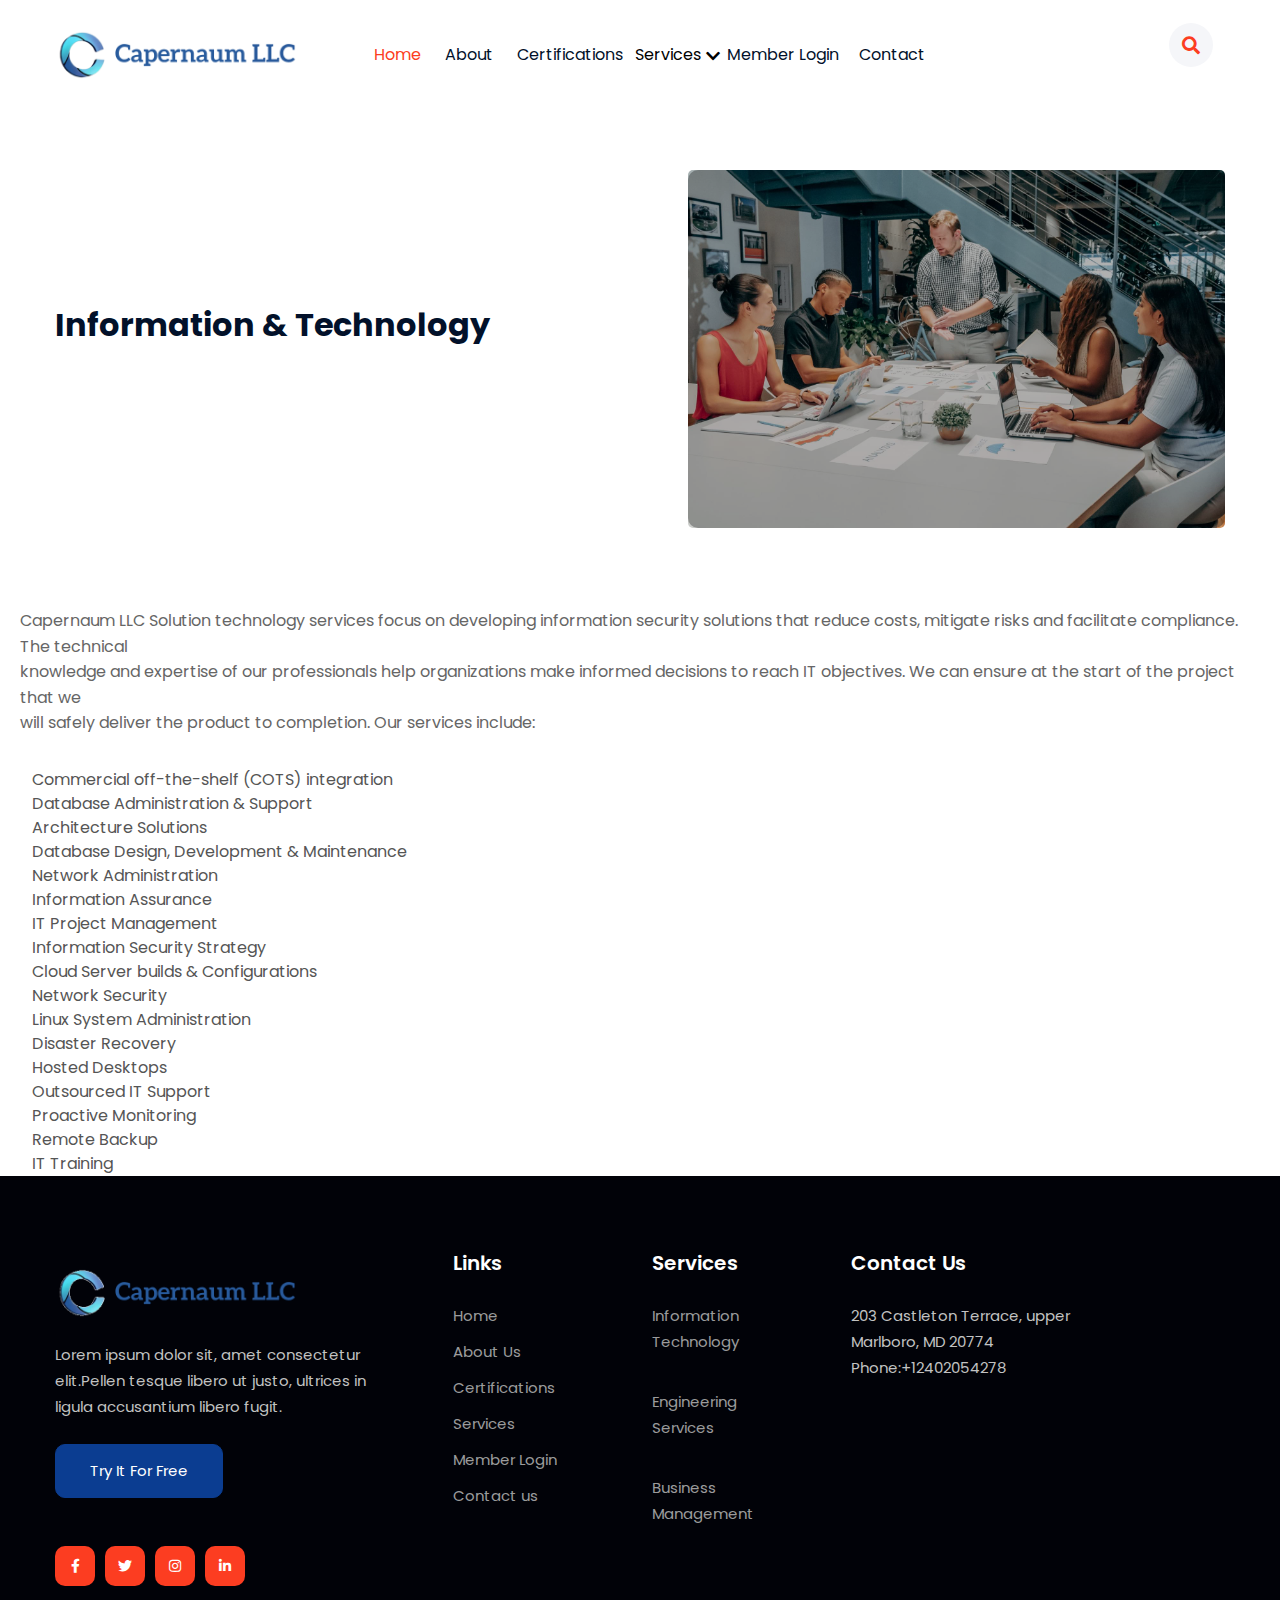
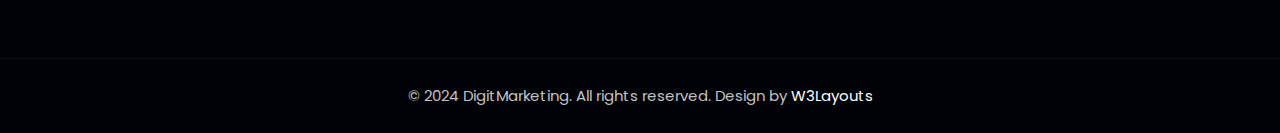
<file: DigitMarketing-Starter/info&tech.html>
<!DOCTYPE html>
<html lang="en">
<head>
    <meta charset="UTF-8">
    <meta name="viewport" content="width=device-width, initial-scale=1.0">
    <title>Capernaum LLC,Information & Technology</title>
    <link rel="icon" href="/DigitMarketing-Starter/assets/images/new-logo.png">
    <link href="//fonts.googleapis.com/css2?family=Poppins:ital,wght@0,300;0,400;0,700;1,400;1,600&display=swap"
        rel="stylesheet">
    <link rel="stylesheet" href="assets/css/style-starter.css">
</head>
<body>
    <header id="site-header" class="fixed-top">
        <div class="container">
            <nav class="navbar navbar-expand-lg navbar-light stroke py-lg-0">
                <a href="index.html"><img class="nav-logo" src="./assets/images/cap_logo.png" alt=""></a>
                <button class="navbar-toggler collapsed" type="button" data-bs-toggle="collapse"
                    data-bs-target="#navbarScroll" aria-controls="navbarScroll" aria-expanded="false"
                    aria-label="Toggle navigation">
                    <span class="navbar-toggler-icon fa icon-expand fa-bars"></span>
                    <span class="navbar-toggler-icon fa icon-close fa-times"></span>
                </button>
                <div class="collapse navbar-collapse" id="navbarScroll">
                    <ul class="navbar-nav me-lg-auto my-2 my-lg-0 navbar-nav-scroll">
                        <div class="mic">
                            <li class="nav-item">
                                <a class="nav-link active" aria-current="page" href="index.html">Home</a>
                            </li>
                            <li class="nav-item">
                                <a class="nav-link" href="about.html">About</a>
                            </li>
                            <li class="nav-item">
                                <a class="nav-link" href="certification.html">Certifications</a>
                            </li>
    
                            <li class="nav-link">
                            <li class="dropdown">
                                <a href="#" class="service">Services<i class="fas fa-chevron-down"></i></a>
                                <ul class="dropdown-menu">
                                    <li><a href="info&tech.html">Information Technology</a></li>
                                    <li><a href="Engineering-services.html">Engineering Services</a></li>
                                    <li><a href="business-management.html">Business Management</a></li>
                                </ul>
                            </li>
                            </li>
    
                            <li class="nav-item">
                                <a class="nav-link" style="width: 170%; margin-right: 40px;" href="login.html">Member
                                    Login</a>
                            </li>
    
                            <li class="nav-item">
                                <a class="nav-link" href="contact.html">Contact</a>
                            </li>
                        </div>
    
                    </ul>
                    <div class="raid">
                        <ul class="navbar-nav search-right mt-lg-0 mt-2">
                            <li class="nav-item" title="Search"><a href="#search" class="search-search">
                                    <span class="fas fa-search" aria-hidden="true"></span></a></li>
                        </ul>
                    </div>
    
                    <!-- //toggle switch for light and dark theme -->
    
                    <!-- search popup -->
                    <div id="search" class="w3lpop-overlay">
                        <div class="w3lpopup">
                            <form action="#formsearch" method="GET" class="d-sm-flex">
                                <input class="form-control me-2" type="search" placeholder="Search here..."
                                    aria-label="Search" required="">
                                <button class="btn btn-style btn-primary" type="submit">Search</button>
                                <a class="close" href="#formsearch">&times;</a>
                            </form>
                        </div>
                    </div>
                    <!-- /search popup -->
                </div>
                <!-- toggle switch for light and dark theme -->
                <!-- <div class="mobile-position">
                        <nav class="navigation">
                            <div class="theme-switch-wrapper">
                                <label class="theme-switch" for="checkbox">
                                    <input type="checkbox" id="checkbox">
                                    <div class="mode-container">
                                        <i class="gg-sun"></i>
                                        <i class="gg-moon"></i>
                                    </div>
                                </label>
                            </div>
                        </nav>
                    </div> -->
                <!-- //toggle switch for light and dark theme -->
            </nav>
        </div>
    </header>

    <section class="w3l-main-content" id="home">
        <div class="container">
            <div class="row align-items-center w3l-slider-grids">
                <div class="col-lg-6 w3l-slider-left-info pe-lg-5">
                    <h2>Information & Technology</h2>
                    <div class="w3l-buttons mt-sm-5 mt-4">
                        <!-- <a class="btn btn-primary btn-style me-2" href="about.html">Read More </a>
                                <a class="btn btn-outline-primary btn-style " href="contact.html"> Get Started </a> -->
                    </div>
                </div>
                <div class="col-lg-6 w3l-slider-right-info mt-lg-0 mt-5 ps-lg-5 align-items-center">
                    <div class="w3l-main-slider banner-slider">
    
                        <div class="slider-info">
                            <div class="w3l-slidehny-img banner-top1">
                                <img src="assets/images/banner2.jpg" alt="" class="radius-image img-fluid">
                            </div>
                        </div>
    
                    </div>
                </div>
            </div>
        </div>
    </section>


    <div class="info">
        <div class="content-p">
            <p class="contect-p">Capernaum LLC Solution technology services focus on developing information security solutions that reduce costs, mitigate
            risks and facilitate compliance. The technical <br>knowledge and expertise of our professionals help organizations make
            informed decisions to reach IT objectives. We can ensure at the start of the project that we <br>will safely deliver the
            product to completion. Our services include:</p>
            <p>
        </div>

        <div class="info-list">
            <ul>
                <ol>Commercial off-the-shelf (COTS) integration</ol>
                <ol>Database Administration & Support</ol>
                <ol>Architecture Solutions</ol>
                <ol>Database Design, Development & Maintenance</ol>
                <ol>Network Administration</ol>
                <ol>Information Assurance</ol>
                <ol>IT Project Management</ol>
                <ol>Information Security Strategy</ol>
                <ol>Cloud Server builds & Configurations</ol>
                <ol>Network Security</ol>
                <ol>Linux System Administration</ol>
                <ol>Disaster Recovery</ol>
                <ol>Hosted Desktops</ol>
                <ol>Outsourced IT Support</ol>
                <ol>Proactive Monitoring</ol>
                <ol>Remote Backup</ol>
                <ol>IT Training</ol>
            </ul>
        </div>
    </div>





    <section class="w3l-footer-29-main">
        <div class="footer-29 py-5">
            <div class="container py-lg-4">
                <div class="row footer-top-29">
                    <div class="col-lg-4 col-md-6 footer-list-29 footer-1 pe-lg-5">
                        <div class="footer-logo mb-4">
                        <a href="index.html"><img class="nav-logo" src="./assets/images/cap_logo_trans.png" alt=""></a>
                        </div>
                        <p>Lorem ipsum dolor sit, amet consectetur elit.Pellen tesque libero ut justo, ultrices in ligula
                            accusantium libero fugit.
    
                        </p>
                        <div class="w3l-two-buttons mt-4">
                            <a href="#trail" class="btn btn-primary btn-style"> Try it For Free </a>
                        </div>
                        <div class="main-social-footer-29 mt-5">
                            <a href="#facebook" class="facebook"><span class="fab fa-facebook-f"></span></a>
                            <a href="#twitter" class="twitter"><span class="fab fa-twitter"></span></a>
                            <a href="#instagram" class="instagram"><span class="fab fa-instagram"></span></a>
                            <a href="#linkedin" class="linkedin"><span class="fab fa-linkedin-in"></span></a>
                        </div>
                    </div>
                    <div class="col-lg-2 col-md-6 footer-list-29 footer-2 mt-sm-0 mt-5">
    
                        <ul>
                            <h6 class="footer-title-29">Links</h6>
                            <li><a href="index.html">Home</a></li>
                            <li><a href="about.html">About Us</a></li>
                            <li><a href="certification.html">Certifications</a></li>
                            <li><a href="services.html">Services</a></li>
                            <li><a href="login.html">Member Login</a></li>
                            <li><a href="contact.html">Contact us</a></li>
    
                        </ul>
                    </div>
                    <div class="col-lg-2 col-md-6 footer-list-29 footer-3 mt-lg-0 mt-5">
                        <h6 class="footer-title-29">Services</h6>
                        <ul>
                            <li><a href="info&tech.html">Information Technology</a></li><br>
                            <li><a href="Engineering-services.html">Engineering <br>Services</a></li><br>
                            <li><a href="business-management.html">Business <br>Management</a></li>
                        </ul>
    
                    </div>
                    <div class="col-lg-3 col-md-6  footer-list-29 footer-4 mt-lg-0 mt-5">
                        <h6 class="footer-title-29">Contact Us</h6>
                        <p>203 Castleton Terrace, upper Marlboro, MD 20774</p>
                        <p> Phone:<a href="#">+12402054278</a></p>
                    </div>
                </div>
            </div>
        </div>
        <!-- copyright -->
        <section class="w3l-copyright text-center">
            <div class="container">
                <p class="copy-footer-29">© 2024 DigitMarketing. All rights reserved. Design by <a
                        href="https://w3layouts.com/" target="_blank">
                        W3Layouts</a></p>
            </div>
    
            <!-- move top -->
            <button onclick="topFunction()" id="movetop" title="Go to top">
                <span class="fas fa-arrow-up"></span>
            </button>
            <script>
                // When the user scrolls down 20px from the top of the document, show the button
                window.onscroll = function () {
                    scrollFunction()
                };

                function scrollFunction() {
                    if (document.body.scrollTop > 20 || document.documentElement.scrollTop > 20) {
                        document.getElementById("movetop").style.display = "block";
                    } else {
                        document.getElementById("movetop").style.display = "none";
                    }
                }

                // When the user clicks on the button, scroll to the top of the document
                function topFunction() {
                    document.body.scrollTop = 0;
                    document.documentElement.scrollTop = 0;
                }

            </script>
            <!-- /move top -->
        </section>
        <!-- //copyright -->
    </section>
    <!-- //footer -->
    <!-- Js scripts -->
    <!-- Template JavaScript -->
    <script src="assets/js/jquery-3.3.1.min.js"></script>
    <script src="assets/js/theme-change.js"></script>
    <script src="assets/js/jquery-1.9.1.min.js"></script>
    <!-- faq -->
    <script>
        const items = document.querySelectorAll(".accordion button");

        function toggleAccordion() {
            const itemToggle = this.getAttribute('aria-expanded');

            for (i = 0; i < items.length; i++) {
                items[i].setAttribute('aria-expanded', 'false');
            }

            if (itemToggle == 'false') {
                this.setAttribute('aria-expanded', 'true');
            }
        }

        items.forEach(item => item.addEventListener('click', toggleAccordion));

    </script>
    <!-- //faq -->
    <!-- MENU-JS -->
    <script>
        $(window).on("scroll", function () {
            var scroll = $(window).scrollTop();

            if (scroll >= 80) {
                $("#site-header").addClass("nav-fixed");
            } else {
                $("#site-header").removeClass("nav-fixed");
            }
        });

        //Main navigation Active Class Add Remove
        $(".navbar-toggler").on("click", function () {
            $("header").toggleClass("active");
        });
        $(document).on("ready", function () {
            if ($(window).width() > 991) {
                $("header").removeClass("active");
            }
            $(window).on("resize", function () {
                if ($(window).width() > 991) {
                    $("header").removeClass("active");
                }
            });
        });

    </script>
    <!-- //MENU-JS -->
    
    <!-- disable body scroll which navbar is in active -->
    <script>
        $(function () {
            $('.navbar-toggler').click(function () {
                $('body').toggleClass('noscroll');
            })
        });

    </script>
    <!-- //disable body scroll which navbar is in active -->
    
    <!-- //bootstrap -->
    <script src="assets/js/bootstrap.min.js"></script>


</body>
</html>
</file>
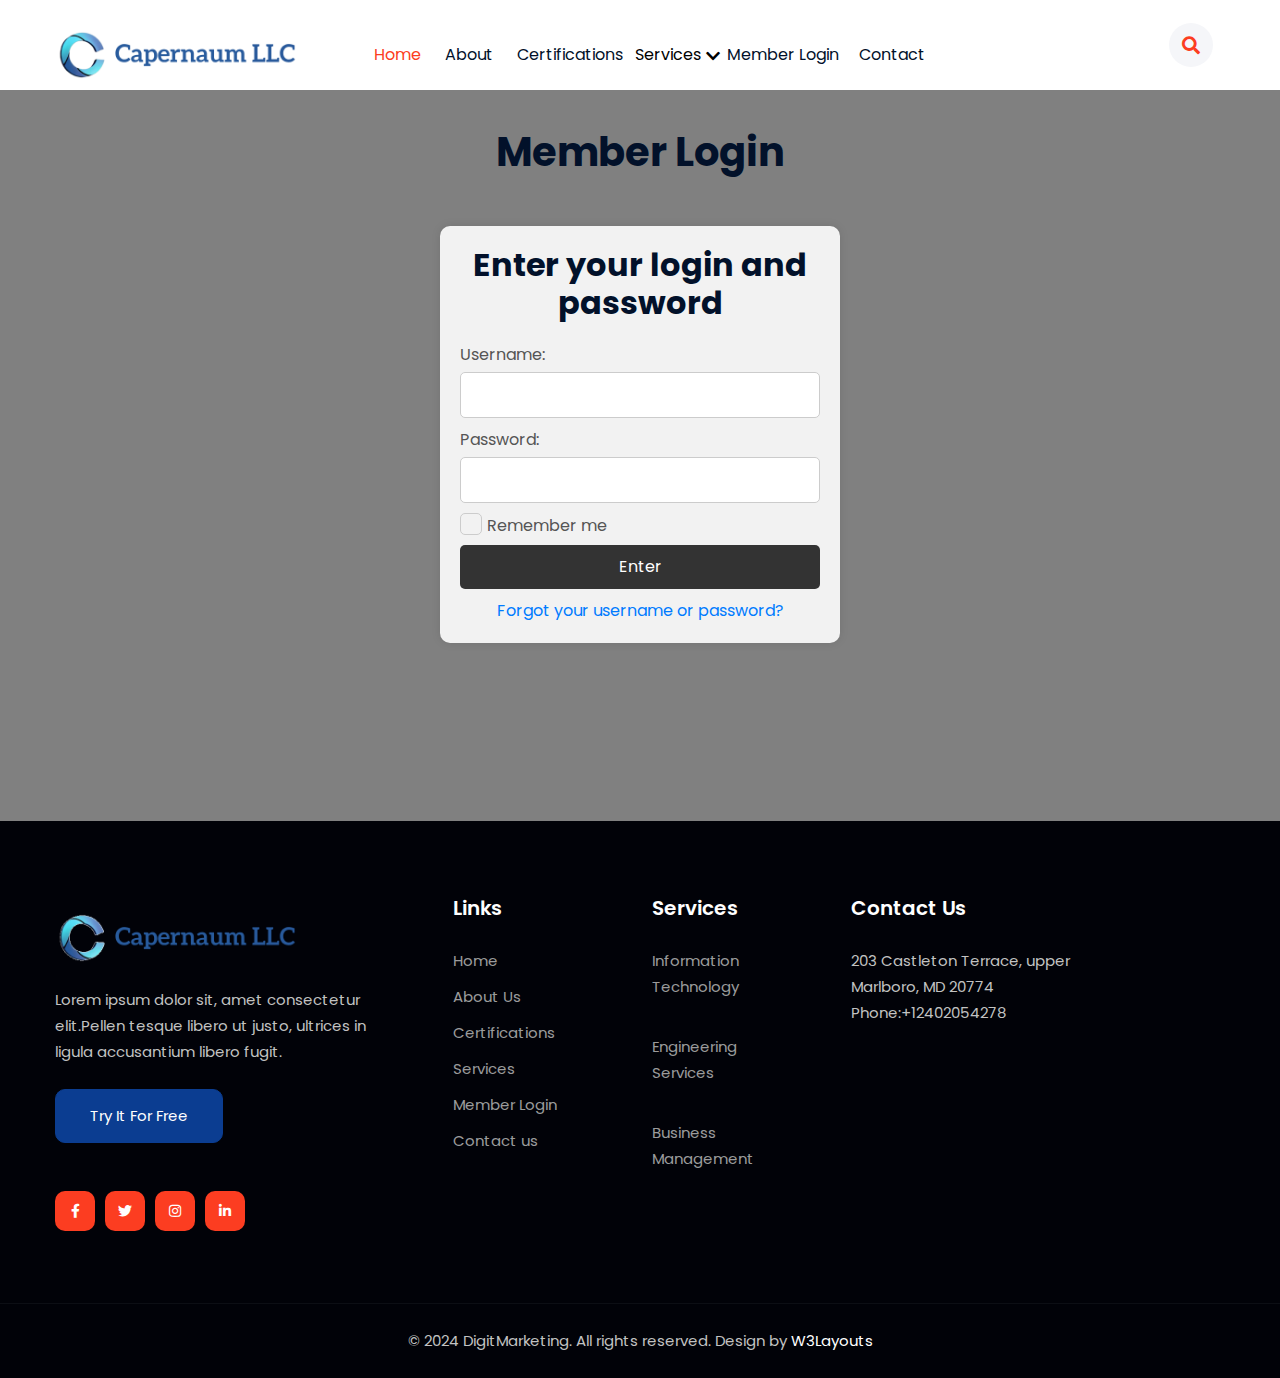
<file: DigitMarketing-Starter/login.html>
<!DOCTYPE html>
<html lang="en">

<head>
    <meta charset="UTF-8">
    <meta name="viewport" content="width=device-width, initial-scale=1.0">
    <title>Member Login</title>
    <link href="//fonts.googleapis.com/css2?family=Poppins:ital,wght@0,300;0,400;0,700;1,400;1,600&display=swap"
        rel="stylesheet">
    <link rel="stylesheet" href="assets/css/style-starter.css">
    <link rel="icon" href="/DigitMarketing-Starter/assets/images/new-logo.png">
</head>

<body>
    <header id="site-header" class="fixed-top">
        <div class="container">
            <nav class="navbar navbar-expand-lg navbar-light stroke py-lg-0">
                <a href="index.html"><img class="nav-logo" src="./assets/images/cap_logo.png" alt=""></a>
                <button class="navbar-toggler collapsed" type="button" data-bs-toggle="collapse"
                    data-bs-target="#navbarScroll" aria-controls="navbarScroll" aria-expanded="false"
                    aria-label="Toggle navigation">
                    <span class="navbar-toggler-icon fa icon-expand fa-bars"></span>
                    <span class="navbar-toggler-icon fa icon-close fa-times"></span>
                </button>
                <div class="collapse navbar-collapse" id="navbarScroll">
                    <ul class="navbar-nav me-lg-auto my-2 my-lg-0 navbar-nav-scroll">
                        <div class="mic">
                            <li class="nav-item">
                                <a class="nav-link active" aria-current="page" href="index.html">Home</a>
                            </li>
                            <li class="nav-item">
                                <a class="nav-link" href="about.html">About</a>
                            </li>
                            <li class="nav-item">
                                <a class="nav-link" href="certification.html">Certifications</a>
                            </li>
    
                            <li class="nav-link">
                            <li class="dropdown">
                                <a href="#" class="service">Services<i class="fas fa-chevron-down"></i></a>
                                <ul class="dropdown-menu">
                                    <li><a href="info&tech.html">Information Technology</a></li>
                                    <li><a href="Engineering-services.html">Engineering Services</a></li>
                                    <li><a href="business-management.html">Business Management</a></li>
                                </ul>
                            </li>
                            </li>
    
                            <li class="nav-item">
                                <a class="nav-link" style="width: 170%; margin-right: 40px;" href="login.html">Member
                                    Login</a>
                            </li>
    
                            <li class="nav-item">
                                <a class="nav-link" href="contact.html">Contact</a>
                            </li>
                        </div>
    
                    </ul>
                    <div class="raid">
                        <ul class="navbar-nav search-right mt-lg-0 mt-2">
                            <li class="nav-item" title="Search"><a href="#search" class="search-search">
                                    <span class="fas fa-search" aria-hidden="true"></span></a></li>
                            <!-- <li class="nav-item me-lg-3"><a href="" class="phone-btn btn btn-primary btn-style d-none d-lg-block btn-style ms-2">Purchase</a></li> -->
                        </ul>
                    </div>
    
                    <!-- //toggle switch for light and dark theme -->
    
                    <!-- search popup -->
                    <div id="search" class="w3lpop-overlay">
                        <div class="w3lpopup">
                            <form action="#formsearch" method="GET" class="d-sm-flex">
                                <input class="form-control me-2" type="search" placeholder="Search here..."
                                    aria-label="Search" required="">
                                <button class="btn btn-style btn-primary" type="submit">Search</button>
                                <a class="close" href="#formsearch">&times;</a>
                            </form>
                        </div>
                    </div>
                    <!-- /search popup -->
                </div>
                <!-- toggle switch for light and dark theme -->
                <!-- <div class="mobile-position">
                        <nav class="navigation">
                            <div class="theme-switch-wrapper">
                                <label class="theme-switch" for="checkbox">
                                    <input type="checkbox" id="checkbox">
                                    <div class="mode-container">
                                        <i class="gg-sun"></i>
                                        <i class="gg-moon"></i>
                                    </div>
                                </label>
                            </div>
                        </nav>
                    </div> -->
                <!-- //toggle switch for light and dark theme -->
            </nav>
        </div>
    </header>
    <div class="bci">
    <div class="login-banner">
        <h1>Member Login</h1>
    </div>

    <div class="login-container">
        <form class="login-form">
            <h2>Enter your login and password</h2>
            <label for="username">Username:</label>
            <input type="text" id="username" name="username" required>

            <label for="password">Password:</label>
            <input type="password" id="password" name="password" required>

            <div class="remember-me">
                <input type="checkbox" id="remember" name="remember">
                <label for="remember">Remember me</label>
            </div>

            <button type="submit">Enter</button>
            <a href="#" class="forgot-password">Forgot your username or password?</a>
        </form>
    </div>
</div>
    <script>
        const toggleButton = document.querySelector('.toggle-button');
        const navbarLinks = document.querySelector('.navbar-links');

        toggleButton.addEventListener('click', () => {
            navbarLinks.classList.toggle('active');
        });
    </script>












<section class="w3l-footer-29-main">
    <div class="footer-29 py-5">
        <div class="container py-lg-4">
            <div class="row footer-top-29">
                <div class="col-lg-4 col-md-6 footer-list-29 footer-1 pe-lg-5">
                    <div class="footer-logo mb-4">
                        <a href="index.html"><img class="nav-logo" src="./assets/images/cap_logo_trans.png" alt=""></a>
                    </div>
                    <p>Lorem ipsum dolor sit, amet consectetur elit.Pellen tesque libero ut justo, ultrices in
                        ligula
                        accusantium libero fugit.

                    </p>
                    <div class="w3l-two-buttons mt-4">
                        <a href="#trail" class="btn btn-primary btn-style"> Try it For Free </a>
                    </div>
                    <div class="main-social-footer-29 mt-5">
                        <a href="#facebook" class="facebook"><span class="fab fa-facebook-f"></span></a>
                        <a href="#twitter" class="twitter"><span class="fab fa-twitter"></span></a>
                        <a href="#instagram" class="instagram"><span class="fab fa-instagram"></span></a>
                        <a href="#linkedin" class="linkedin"><span class="fab fa-linkedin-in"></span></a>
                    </div>
                </div>
                <div class="col-lg-2 col-md-6 footer-list-29 footer-2 mt-sm-0 mt-5">

                    <ul>
                        <h6 class="footer-title-29">Links</h6>
                        <li><a href="index.html">Home</a></li>
                        <li><a href="about.html">About Us</a></li>
                        <li><a href="certification.html">Certifications</a></li>
                        <li><a href="services.html">Services</a></li>
                        <li><a href="login.html">Member Login</a></li>
                        <li><a href="contact.html">Contact us</a></li>

                    </ul>
                </div>
                <div class="col-lg-2 col-md-6 footer-list-29 footer-3 mt-lg-0 mt-5">
                    <h6 class="footer-title-29">Services</h6>
                    <ul>
                        <li><a href="info&tech.html">Information Technology</a></li><br>
                        <li><a href="Engineering-services.html">Engineering <br>Services</a></li><br>
                        <li><a href="business-management.html">Business <br>Management</a></li>
                    </ul>

                </div>
                <div class="col-lg-3 col-md-6  footer-list-29 footer-4 mt-lg-0 mt-5">
                    <h6 class="footer-title-29">Contact Us</h6>
                    <p>203 Castleton Terrace, upper Marlboro, MD 20774</p>
                    <p> Phone:<a href="#">+12402054278</a></p>
                </div>
            </div>
        </div>
    </div>
    <!-- copyright -->
    <section class="w3l-copyright text-center">
        <div class="container">
            <p class="copy-footer-29">© 2024 DigitMarketing. All rights reserved. Design by <a
                    href="https://w3layouts.com/" target="_blank">
                    W3Layouts</a></p>
        </div>

        <!-- move top -->
        <button onclick="topFunction()" id="movetop" title="Go to top">
            <span class="fas fa-arrow-up"></span>
        </button>
        <script>
            // When the user scrolls down 20px from the top of the document, show the button
            window.onscroll = function () {
                scrollFunction()
            };

            function scrollFunction() {
                if (document.body.scrollTop > 20 || document.documentElement.scrollTop > 20) {
                    document.getElementById("movetop").style.display = "block";
                } else {
                    document.getElementById("movetop").style.display = "none";
                }
            }

            // When the user clicks on the button, scroll to the top of the document
            function topFunction() {
                document.body.scrollTop = 0;
                document.documentElement.scrollTop = 0;
            }

        </script>
        <!-- /move top -->
    </section>
    <!-- //copyright -->
</section>
<!-- //footer -->
<!-- Js scripts -->
<!-- Template JavaScript -->
<script src="assets/js/jquery-3.3.1.min.js"></script>
<script src="assets/js/theme-change.js"></script>
<script src="assets/js/jquery-1.9.1.min.js"></script>
<!-- faq -->
<script>
    const items = document.querySelectorAll(".accordion button");

    function toggleAccordion() {
        const itemToggle = this.getAttribute('aria-expanded');

        for (i = 0; i < items.length; i++) {
            items[i].setAttribute('aria-expanded', 'false');
        }

        if (itemToggle == 'false') {
            this.setAttribute('aria-expanded', 'true');
        }
    }

    items.forEach(item => item.addEventListener('click', toggleAccordion));

</script>
<!-- //faq -->
<!-- MENU-JS -->
<script>
    $(window).on("scroll", function () {
        var scroll = $(window).scrollTop();

        if (scroll >= 80) {
            $("#site-header").addClass("nav-fixed");
        } else {
            $("#site-header").removeClass("nav-fixed");
        }
    });

    //Main navigation Active Class Add Remove
    $(".navbar-toggler").on("click", function () {
        $("header").toggleClass("active");
    });
    $(document).on("ready", function () {
        if ($(window).width() > 991) {
            $("header").removeClass("active");
        }
        $(window).on("resize", function () {
            if ($(window).width() > 991) {
                $("header").removeClass("active");
            }
        });
    });

</script>
<!-- //MENU-JS -->

<!-- disable body scroll which navbar is in active -->
<script>
    $(function () {
        $('.navbar-toggler').click(function () {
            $('body').toggleClass('noscroll');
        })
    });

</script>
<!-- //disable body scroll which navbar is in active -->

<!-- //bootstrap -->
<script src="assets/js/bootstrap.min.js"></script>

</body>

</html>
</file>
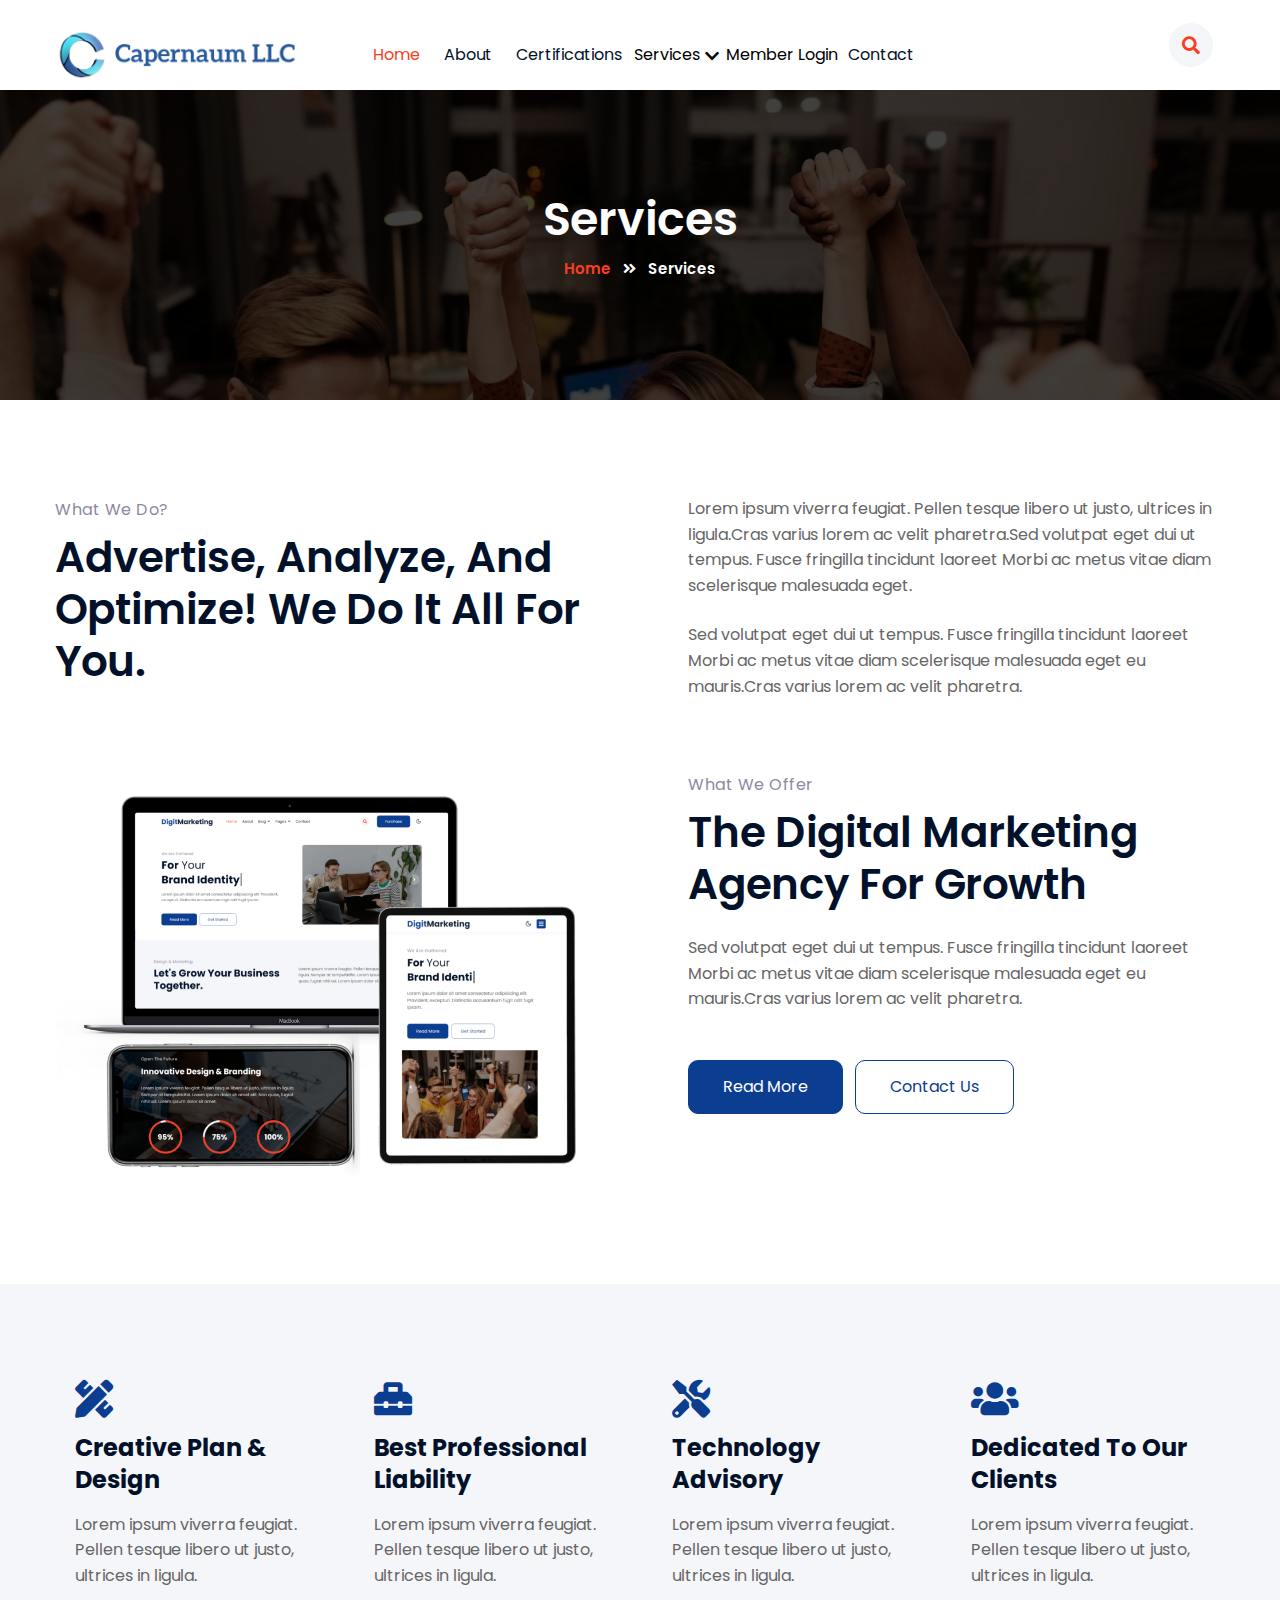
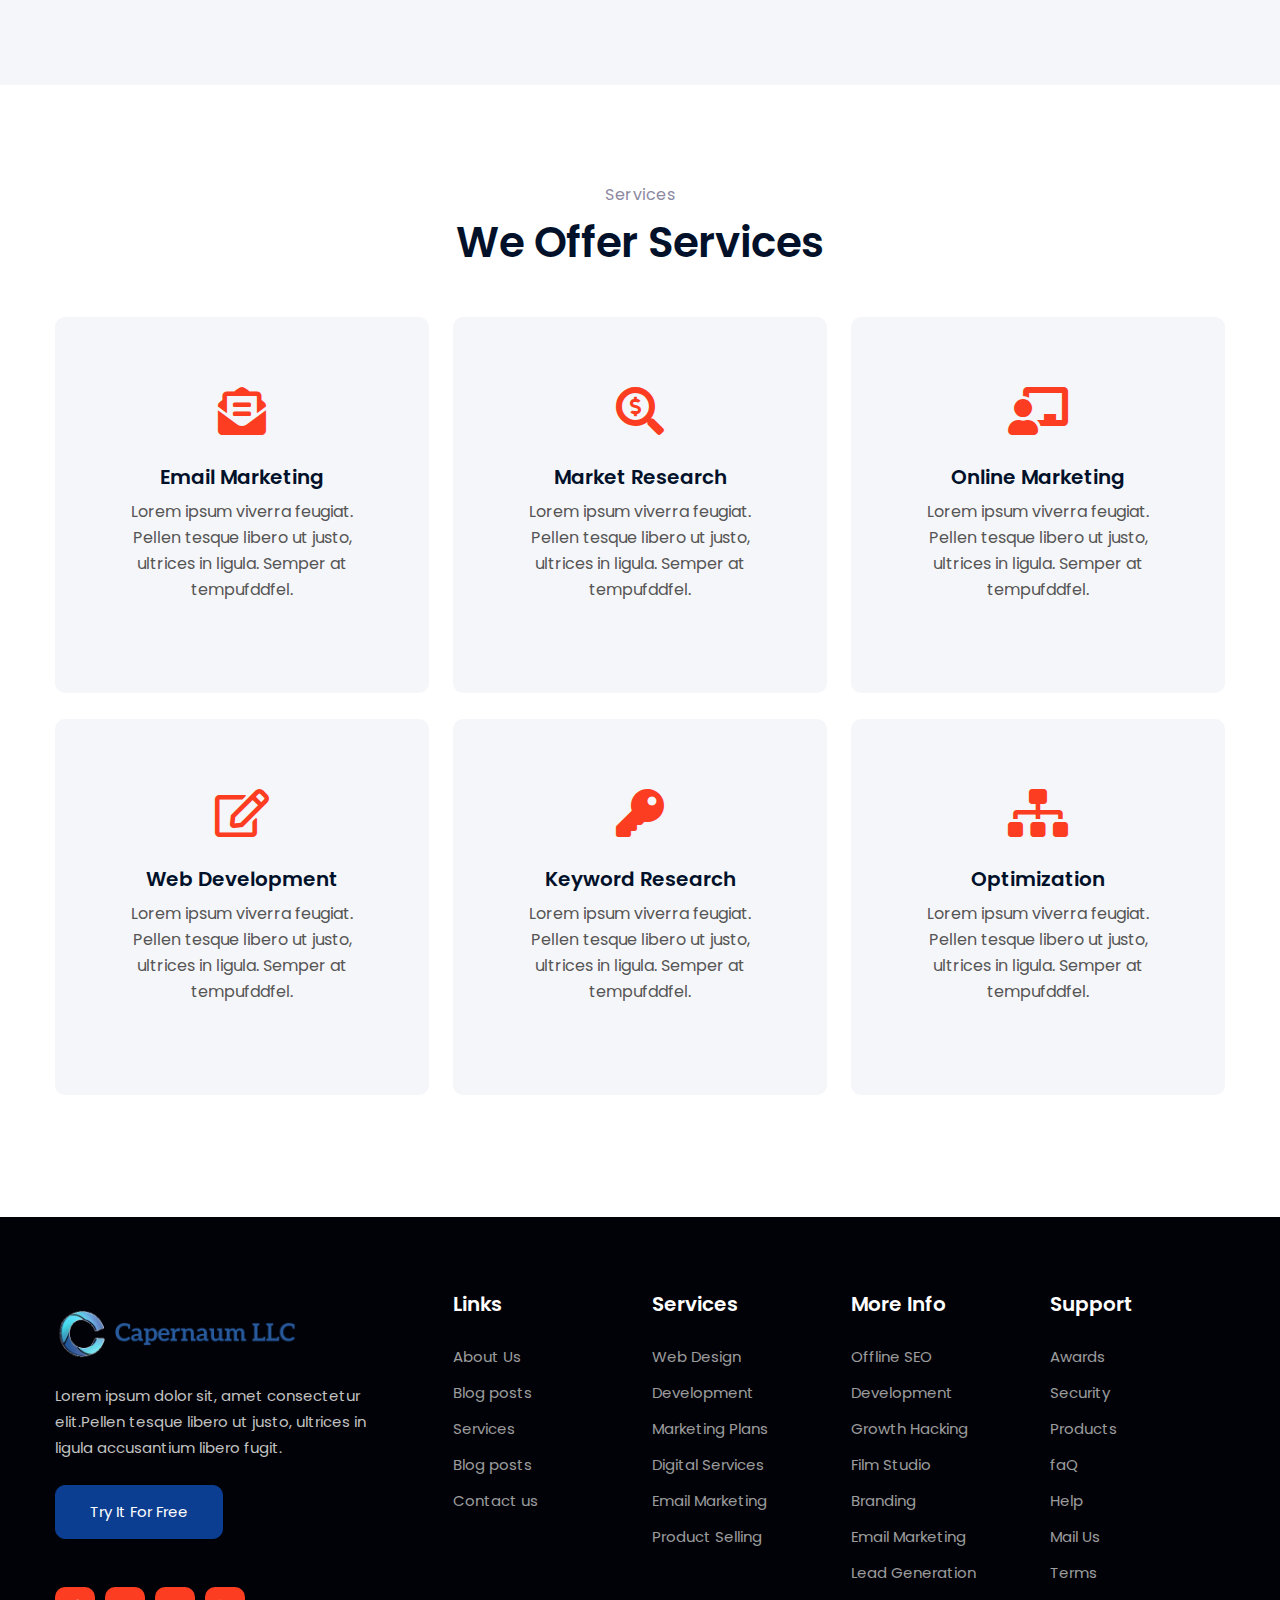
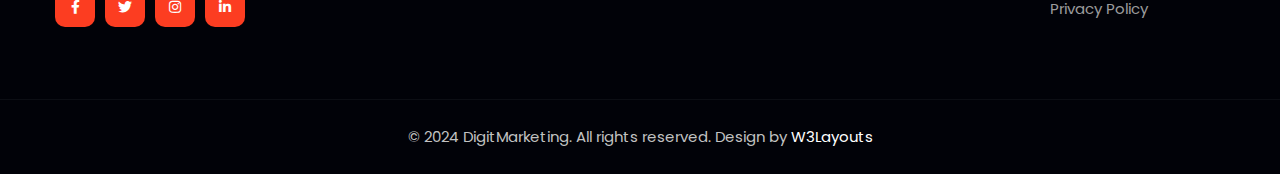
<file: DigitMarketing-Starter/services.html>
<!doctype html>
<html lang="en">

<head>
    <!-- Required meta tags -->
    <meta charset="utf-8">
    <meta name="viewport" content="width=device-width, initial-scale=1, shrink-to-fit=no">
    <title>DigitMarketing - Business Category Bootstrap Responsive Template | Services :: W3layouts</title>
    <link href="//fonts.googleapis.com/css2?family=Poppins:ital,wght@0,300;0,400;0,700;1,400;1,600&display=swap" rel="stylesheet">
    <link rel="icon" href="/DigitMarketing-Starter/assets/images/new-logo.png">
    <link rel="stylesheet" href="assets/css/style-starter.css">
</head>

<body>
    <!--/Header-->
<header id="site-header" class="fixed-top">
    <div class="container">
        <nav class="navbar navbar-expand-lg navbar-light stroke py-lg-0">
            <a href="index.html"><img class="nav-logo" src="./assets/images/cap_logo.png" alt=""></a>
            <button class="navbar-toggler collapsed" type="button" data-bs-toggle="collapse"
                data-bs-target="#navbarScroll" aria-controls="navbarScroll" aria-expanded="false"
                aria-label="Toggle navigation">
                <span class="navbar-toggler-icon fa icon-expand fa-bars"></span>
                <span class="navbar-toggler-icon fa icon-close fa-times"></span>
            </button>
            <div class="collapse navbar-collapse" id="navbarScroll">
                <ul class="navbar-nav me-lg-auto my-2 my-lg-0 navbar-nav-scroll">
                    <div class="mic">
                        <li class="nav-item">
                            <a class="nav-link active" aria-current="page" href="index.html">Home</a>
                        </li>
                        <li class="nav-item">
                            <a class="nav-link" href="about.html">About</a>
                        </li>
                        <li class="nav-item">
                            <a class="nav-link" href="#">Certifications</a>
                        </li>
                        <li class="dropdown">
                            <a href="#" class="service">Services<i class="fas fa-chevron-down"></i></a>
                            <ul class="dropdown-menu">
                                <li><a href="#">Information Technology</a></li>
                                <li><a href="#">Engineering Services</a></li>
                                <li><a href="#">Business Management</a></li>
                            </ul>
                        </li>

                        <li class="nav-item">
                            <a class="nav-links" href="login.html">Member Login</a>
                        </li>

                        <li class="nav-item">
                            <a class="nav-link" href="contact.html">Contact</a>
                        </li>
                    </div>

                </ul>
                <div class="raid">
                    <ul class="navbar-nav search-right mt-lg-0 mt-2">
                        <li class="nav-item" title="Search"><a href="#search" class="search-search">
                                <span class="fas fa-search" aria-hidden="true"></span></a></li>
                        <!-- <li class="nav-item me-lg-3"><a href="" class="phone-btn btn btn-primary btn-style d-none d-lg-block btn-style ms-2">Purchase</a></li> -->
                    </ul>
                </div>

                <!-- //toggle switch for light and dark theme -->

                <!-- search popup -->
                <div id="search" class="w3lpop-overlay">
                    <div class="w3lpopup">
                        <form action="#formsearch" method="GET" class="d-sm-flex">
                            <input class="form-control me-2" type="search" placeholder="Search here..."
                                aria-label="Search" required="">
                            <button class="btn btn-style btn-primary" type="submit">Search</button>
                            <a class="close" href="#formsearch">&times;</a>
                        </form>
                    </div>
                </div>
                <!-- /search popup -->
            </div>
            <!-- toggle switch for light and dark theme -->
            <!-- <div class="mobile-position">
                    <nav class="navigation">
                        <div class="theme-switch-wrapper">
                            <label class="theme-switch" for="checkbox">
                                <input type="checkbox" id="checkbox">
                                <div class="mode-container">
                                    <i class="gg-sun"></i>
                                    <i class="gg-moon"></i>
                                </div>
                            </label>
                        </div>
                    </nav>
                </div> -->
            <!-- //toggle switch for light and dark theme -->
        </nav>
    </div>
</header>
    <!--//Header-->
    <!-- breadcrumb -->
    <section class="w3l-about-breadcrumb">
        <div class="breadcrumb-bg breadcrumb-bg-about">
            <div class="container py-lg-5 py-sm-4">
                <div class="w3breadcrumb-gids text-center">
                    <div class="w3breadcrumb-info mt-5">
                        <h2 class="w3ltop-title pt-4">Services</h2>
                        <ul class="breadcrumbs-custom-path">
                            <li><a href="index.html">Home</a></li>
                            <li class="active"><span class="fas fa-angle-double-right mx-2"></span> Services </li>
                        </ul>
                    </div>
                </div>
            </div>
        </div>
    </section>
    <!--//breadcrumb-->
    <!--/services-->
    <section class="w3l-services2" id="services">
        <div id="cwp23-block" class="py-5">
            <div class="container py-lg-5">
                <div class="row cwp23-content mb-lg-5 mb-4">
                    <div class="col-lg-6 cwp23-img">
                        <h6 class="title-subhny mb-2">What We Do?</h6>
                        <h3 class="title-w3l mb-4">Advertise, analyze, and optimize! We do it all for you.
                        </h3>



                    </div>
                    <div class="col-lg-6 cwp23-text mt-lg-0 mt-5 ps-lg-5">
                        <p class="mb-4">Lorem ipsum viverra feugiat. Pellen tesque libero ut justo, ultrices in ligula.Cras varius lorem ac velit pharetra.Sed volutpat eget dui ut tempus. Fusce fringilla tincidunt laoreet Morbi ac metus vitae diam scelerisque malesuada eget.

                        </p>
                        <p class="mb-4">Sed volutpat eget dui ut tempus. Fusce fringilla tincidunt laoreet
                            Morbi ac metus vitae diam scelerisque malesuada eget eu mauris.Cras varius lorem ac velit pharetra.

                        </p>

                    </div>
                </div>
                <div class="row cwp23-content">
                    <div class="col-lg-6 cwp23-img">
                        <div class="w3l-market-seo-img">
                            <img src="assets/images/mac-business.png" alt="business" class="img-fluid">
                        </div>
                    </div>
                    <div class="col-lg-6 cwp23-text mt-lg-0 mt-5 ps-lg-5">
                        <h6 class="title-subhny mb-2">What We Offer</h6>
                        <h3 class="title-w3l mb-4">The digital marketing agency for growth
                        </h3>

                        <p class="mb-4">Sed volutpat eget dui ut tempus. Fusce fringilla tincidunt laoreet
                            Morbi ac metus vitae diam scelerisque malesuada eget eu mauris.Cras varius lorem ac velit pharetra.

                        </p>
                        <div class="w3l-buttons mt-sm-5 mt-4">
                            <a class="btn btn-primary btn-style me-2" href="services.html">Read More </a>
                            <a class="btn btn-outline-primary btn-style mr-2" href="contact.html"> Contact Us </a>
                        </div>

                    </div>
                </div>

            </div>
        </div>
    </section>

    <!--//services-->
    <!-- features section -->
    <section class="w3l-features w3l-passion-mid-sec py-5" id="features">
        <div class="container py-lg-5 py-md-4 py-2">
            <div class="main-cont-wthree-2 align-items-center text-left">
                <div class="row align-items-center">
                    <div class="col-lg-3 col-md-6">
                        <div class="grids-1 box-wrap">
                            <div class="icon">
                                <i class="fas fa-pencil-ruler"></i>
                            </div>
                            <h4><a href="#service" class="title-head mb-3">Creative Plan & Design</a></h4>
                            <p class="text-para">Lorem ipsum viverra feugiat. Pellen tesque libero ut justo, ultrices in ligula. </p>
                        </div>
                    </div>
                    <div class="col-lg-3 col-md-6 mt-md-0 mt-5">
                        <div class="grids-1 box-wrap">
                            <div class="icon">
                                <i class="fas fa-toolbox"></i>
                            </div>
                            <h4><a href="#service" class="title-head mb-3">Best Professional Liability</a></h4>
                            <p class="text-para">Lorem ipsum viverra feugiat. Pellen tesque libero ut justo, ultrices in ligula.</p>
                        </div>
                    </div>
                    <div class="col-lg-3 col-md-6 mt-lg-0 mt-5">
                        <div class="grids-1 box-wrap">
                            <div class="icon">
                                <i class="fas fa-tools"></i>
                            </div>
                            <h4><a href="#service" class="title-head mb-3">Technology Advisory
                                </a></h4>
                            <p class="text-para">Lorem ipsum viverra feugiat. Pellen tesque libero ut justo, ultrices in ligula. </p>
                        </div>
                    </div>
                    <div class="col-lg-3 col-md-6 mt-md-0 mt-5">
                        <div class="grids-1 box-wrap">
                            <div class="icon">
                                <i class="fas fa-users"></i>
                            </div>
                            <h4><a href="#service" class="title-head mb-3">Dedicated To Our Clients</a></h4>
                            <p class="text-para">Lorem ipsum viverra feugiat. Pellen tesque libero ut justo, ultrices in ligula. </p>
                        </div>
                    </div>

                </div>
            </div>
        </div>
    </section>
    <!--//features section -->

    <!--/w3l-services-->
    <section class="w3l-services py-5" id="services">
        <div class="container py-md-5 py-3 pb-4">
            <div class="title-content mb-5 text-center">
                <h6 class="title-subhny mb-2">Services</h6>
                <h3 class="title-w3l mb-4">We Offer Services</h3>
            </div>
            <div class="row about-cols">
                <div class="col-lg-4 col-md-6 mt-md-0 mt-3">
                    <div class="about-col">
                        <div class="icon"><i class="fas fa-envelope-open-text"></i></div>

                        <h4 class="title"><a href="#">Email Marketing</a></h4>
                        <p>
                            Lorem ipsum viverra feugiat. Pellen tesque libero ut justo, ultrices in ligula. Semper at tempufddfel.
                        </p>
                    </div>
                </div>

                <div class="col-lg-4 col-md-6 mt-md-0 mt-3">
                    <div class="about-col">
                        <div class="icon"><i class="fas fa-search-dollar"></i></div>

                        <h4 class="title"><a href="#">Market Research</a></h4>
                        <p>
                            Lorem ipsum viverra feugiat. Pellen tesque libero ut justo, ultrices in ligula. Semper at tempufddfel.
                        </p>
                    </div>
                </div>

                <div class="col-lg-4 col-md-6 mt-md-0 mt-3">
                    <div class="about-col">
                        <div class="icon"><i class="fas fa-chalkboard-teacher"></i></div>
                        <h4 class="title"><a href="#">Online Marketing</a></h4>
                        <p>
                            Lorem ipsum viverra feugiat. Pellen tesque libero ut justo, ultrices in ligula. Semper at tempufddfel.
                        </p>
                    </div>
                </div>
                <div class="col-lg-4 col-md-6 mt-md-0 mt-3">
                    <div class="about-col">
                        <div class="icon"><i class="far fa-edit"></i></div>

                        <h4 class="title"><a href="#">Web Development</a></h4>
                        <p>
                            Lorem ipsum viverra feugiat. Pellen tesque libero ut justo, ultrices in ligula. Semper at tempufddfel.
                        </p>
                    </div>
                </div>

                <div class="col-lg-4 col-md-6 mt-md-0 mt-3">
                    <div class="about-col">
                        <div class="icon"><i class="fas fa-key"></i></div>

                        <h4 class="title"><a href="#">Keyword Research</a></h4>
                        <p>
                            Lorem ipsum viverra feugiat. Pellen tesque libero ut justo, ultrices in ligula. Semper at tempufddfel.
                        </p>
                    </div>
                </div>

                <div class="col-lg-4 col-md-6 mt-md-0 mt-3">
                    <div class="about-col">
                        <div class="icon"><i class="fas fa-sitemap"></i></div>
                        <h4 class="title"><a href="#">Optimization</a></h4>
                        <p>
                            Lorem ipsum viverra feugiat. Pellen tesque libero ut justo, ultrices in ligula. Semper at tempufddfel.
                        </p>
                    </div>
                </div>
            </div>
        </div>
    </section>
    <!--//w3l-services-->

    <!-- footer -->
    <section class="w3l-footer-29-main">
        <div class="footer-29 py-5">
            <div class="container py-lg-4">
                <div class="row footer-top-29">
                    <div class="col-lg-4 col-md-6 footer-list-29 footer-1 pe-lg-5">
                        <div class="footer-logo mb-4">
                            <a href="index.html"><img class="nav-logo" src="./assets/images/cap_logo_trans.png" alt=""></a>
                        </div>
                        <p>Lorem ipsum dolor sit, amet consectetur elit.Pellen tesque libero ut justo, ultrices in ligula accusantium libero fugit.

                        </p>
                        <div class="w3l-two-buttons mt-4">
                            <a href="#trail" class="btn btn-primary btn-style"> Try it For Free </a>
                        </div>
                        <div class="main-social-footer-29 mt-5">
                            <a href="#facebook" class="facebook"><span class="fab fa-facebook-f"></span></a>
                            <a href="#twitter" class="twitter"><span class="fab fa-twitter"></span></a>
                            <a href="#instagram" class="instagram"><span class="fab fa-instagram"></span></a>
                            <a href="#linkedin" class="linkedin"><span class="fab fa-linkedin-in"></span></a>
                        </div>
                    </div>
                    <div class="col-lg-2 col-md-6 footer-list-29 footer-2 mt-sm-0 mt-5">

                        <ul>
                            <h6 class="footer-title-29">Links</h6>
                            <li><a href="about.html">About Us</a></li>
                            <li><a href="blog.html"> Blog posts</a></li>
                            <li><a href="services.html">Services</a></li>
                            <li><a href="blog.html"> Blog posts</a></li>
                            <li><a href="contact.html">Contact us</a></li>

                        </ul>
                    </div>
                    <div class="col-lg-2 col-md-6 footer-list-29 footer-3 mt-lg-0 mt-5">
                        <h6 class="footer-title-29">Services</h6>
                        <ul>
                            <li><a href="#traning">Web Design</a></li>
                            <li><a href="#traning">Development</a></li>
                            <li><a href="#traning">Marketing Plans</a></li>
                            <li><a href="#marketplace">Digital Services</a></li>
                            <li><a href="#experts">Email Marketing</a></li>
                            <li><a href="#platform">Product Selling</a></li>
                        </ul>

                    </div>
                    <div class="col-lg-2 col-md-6  footer-list-29 footer-4 mt-lg-0 mt-5">
                        <h6 class="footer-title-29">More Info</h6>
                        <ul>
                            <li><a href="#seo">Offline SEO</a></li>
                            <li><a href="#traning">Development</a></li>
                            <li><a href="#hack">Growth Hacking</a></li>
                            <li><a href="#studio">Film Studio</a></li>
                            <li><a href="#branding">Branding</a></li>
                            <li><a href="#experts">Email Marketing</a></li>
                            <li><a href="#marketplace">Lead Generation</a></li>
                        </ul>
                    </div>
                    <div class="col-lg-2 col-md-6  footer-list-29 footer-4 mt-lg-0 mt-5">
                        <h6 class="footer-title-29">Support</h6>
                        <ul>
                            <li><a href="#awards">Awards</a></li>
                            <li><a href="#secutiry">Security</a></li>

                            <li><a href="#proj">Products</a></li>
                            <li><a href="#efaq">faQ</a></li>
                            <li><a href="#help">Help</a></li>
                            <li><a href="#mail">Mail Us</a></li>
                            <li><a href="#terms">Terms
                                </a></li>
                            <li><a href="#policy">Privacy Policy</a></li>


                        </ul>
                    </div>
                </div>
            </div>
        </div>
        <!-- copyright -->
        <section class="w3l-copyright text-center">
            <div class="container">
                <p class="copy-footer-29">© 2024 DigitMarketing. All rights reserved. Design by <a href="https://w3layouts.com/" target="_blank">
                        W3Layouts</a></p>
            </div>

            <!-- move top -->
            <button onclick="topFunction()" id="movetop" title="Go to top">
                <span class="fas fa-arrow-up"></span>
            </button>
            <script>
                // When the user scrolls down 20px from the top of the document, show the button
                window.onscroll = function() {
                    scrollFunction()
                };

                function scrollFunction() {
                    if (document.body.scrollTop > 20 || document.documentElement.scrollTop > 20) {
                        document.getElementById("movetop").style.display = "block";
                    } else {
                        document.getElementById("movetop").style.display = "none";
                    }
                }

                // When the user clicks on the button, scroll to the top of the document
                function topFunction() {
                    document.body.scrollTop = 0;
                    document.documentElement.scrollTop = 0;
                }

            </script>
            <!-- /move top -->
        </section>
        <!-- //copyright -->
    </section>
    <!-- //footer -->
    <!-- Js scripts -->
    <!-- Template JavaScript -->
    <script src="assets/js/jquery-3.3.1.min.js"></script>
    <script src="assets/js/theme-change.js"></script>
    <!-- MENU-JS -->
    <script>
        $(window).on("scroll", function() {
            var scroll = $(window).scrollTop();

            if (scroll >= 80) {
                $("#site-header").addClass("nav-fixed");
            } else {
                $("#site-header").removeClass("nav-fixed");
            }
        });

        //Main navigation Active Class Add Remove
        $(".navbar-toggler").on("click", function() {
            $("header").toggleClass("active");
        });
        $(document).on("ready", function() {
            if ($(window).width() > 991) {
                $("header").removeClass("active");
            }
            $(window).on("resize", function() {
                if ($(window).width() > 991) {
                    $("header").removeClass("active");
                }
            });
        });

    </script>
    <!-- //MENU-JS -->

    <!-- disable body scroll which navbar is in active -->
    <script>
        $(function() {
            $('.navbar-toggler').click(function() {
                $('body').toggleClass('noscroll');
            })
        });

    </script>
    <!-- //disable body scroll which navbar is in active -->

    <!-- //bootstrap -->
    <script src="assets/js/bootstrap.min.js"></script>

</body>

</html>
</file>
<file: DigitMarketing-Starter/assets/css/style-starter.css>
@charset "UTF-8";
:root {
    --bs-blue: #0d6efd;
    --bs-indigo: #6610f2;
    --bs-purple: #6f42c1 --bs-pink: #d63384;
    --bs-red: #dc3545;
    --bs-orange: #fd7e14;
    --bs-yellow: #ffc107;
    --bs-green: #198754;
    --bs-teal: #20c997;
    --bs-cyan: #0dcaf0;
    --bs-white: #fff;
    --bs-gray: #6c757d;
    --bs-gray-dark: #343a40;
    --bs-primary: #0d6efd;
    --bs-secondary: #6c757d;
    --bs-success: #198754;
    --bs-info: #0dcaf0;
    --bs-warning: #ffc107;
    --bs-danger: #dc3545;
    --bs-light: #f8f9fa;
    --bs-dark: #212529;
    --bs-font-sans-serif: system-ui, -apple-system, "Segoe UI", Roboto, "Helvetica Neue", Arial, "Noto Sans", "Liberation Sans", sans-serif, "Apple Color Emoji", "Segoe UI Emoji", "Segoe UI Symbol", "Noto Color Emoji";
    --bs-font-monospace: SFMono-Regular, Menlo, Monaco, Consolas, "Liberation Mono", "Courier New", monospace;
    --bs-gradient: linear-gradient(180deg, rgba(255, 255, 255, 0.15), rgba(255, 255, 255, 0))
}

*,
::after,
::before {
    box-sizing: border-box
}

@media (prefers-reduced-motion:no-preference) {
    :root {
        scroll-behavior: smooth
    }
}

body {
    margin: 0;
    font-family: 'Poppins', sans-serif;
    font-size: 1rem;
    font-weight: 400;
    line-height: 1.5;
    color: #212529;
    background-color: #fff;
    -webkit-text-size-adjust: 100%;
    -webkit-tap-highlight-color: transparent
}

hr {
    margin: 1rem 0;
    color: inherit;
    background-color: currentColor;
    border: 0;
    opacity: .25
}

hr:not([size]) {
    height: 1px
}














.h1,
.h2,
.h3,
.h4,
.h5,
.h6,
h1,
h2,
h3,
h4,
h5,
h6 {
    margin-top: 0;
    margin-bottom: .5rem;
    font-weight: 700;
    line-height: 1.2;
    font-family: 'Poppins', sans-serif;
}

.h1,
h1 {
    font-size: calc(1.375rem + 1.5vw)
}

@media (min-width:1200px) {

    .h1,
    h1 {
        font-size: 2.5rem
    }
}

.h2,
h2 {
    font-size: calc(1.325rem + .9vw)
}

.background-img{
    background-image: url(/DigitMarketing-Starter/assets/images/banner4.jpg);
    height: 400px;
}

@media (min-width:1200px) {

    .h2,
    h2 {
        font-size: 2rem
    }
}

.h3,
h3 {
    font-size: calc(1.3rem + .6vw)
}

@media (min-width:1200px) {

    .h3,
    h3 {
        font-size: 1.75rem
    }
}

.h4,
h4 {
    font-size: calc(1.275rem + .3vw)
}

@media (min-width:1200px) {

    .h4,
    h4 {
        font-size: 1.5rem
    }
}

.h5,
h5 {
    font-size: 1.25rem
}

.h6,
h6 {
    font-size: 1rem
}

p {
    margin-top: 0;
    margin-bottom: 1rem
}

abbr[data-bs-original-title],
abbr[title] {
    -webkit-text-decoration: underline dotted;
    text-decoration: underline dotted;
    cursor: help;
    -webkit-text-decoration-skip-ink: none;
    text-decoration-skip-ink: none
}

address {
    margin-bottom: 1rem;
    font-style: normal;
    line-height: inherit
}

ol,
ul {
    padding-left: 2rem
}

dl,
ol,
ul {
    margin-top: 0;
    margin-bottom: 1rem
}

ol ol,
ol ul,
ul ol,
ul ul {
    margin-bottom: 0
}

dt {
    font-weight: 700
}

dd {
    margin-bottom: .5rem;
    margin-left: 0
}

blockquote {
    margin: 0 0 1rem
}

b,
strong {
    font-weight: bolder
}

.small,
small {
    font-size: .875em
}

.mark,
mark {
    padding: .2em;
    background-color: #fcf8e3
}

sub,
sup {
    position: relative;
    font-size: .75em;
    line-height: 0;
    vertical-align: baseline
}

sub {
    bottom: -.25em
}

sup {
    top: -.5em
}

a {
    color: var(--primary-color);
    text-decoration: underline
}

a:hover {
    color: var(--primary-color);
}

a:not([href]):not([class]),
a:not([href]):not([class]):hover {
    color: inherit;
    text-decoration: none
}

code,
kbd,
pre,
samp {
    font-family: 'Poppins', sans-serif;
    font-size: 1em;
    direction: ltr;
    unicode-bidi: bidi-override
}

pre {
    display: block;
    margin-top: 0;
    margin-bottom: 1rem;
    overflow: auto;
    font-size: .875em
}

pre code {
    font-size: inherit;
    color: inherit;
    word-break: normal
}

code {
    font-size: .875em;
    color: #d63384;
    word-wrap: break-word
}

a > code {
    color: inherit
}

kbd {
    padding: .2rem .4rem;
    font-size: .875em;
    color: #fff;
    background-color: #212529;
    border-radius: .2rem
}

kbd kbd {
    padding: 0;
    font-size: 1em;
    font-weight: 700
}

figure {
    margin: 0 0 1rem
}

img,
svg {
    vertical-align: middle
}

table {
    caption-side: bottom;
    border-collapse: collapse
}

caption {
    padding-top: .5rem;
    padding-bottom: .5rem;
    color: #6c757d;
    text-align: left
}

th {
    text-align: inherit;
    text-align: -webkit-match-parent
}

tbody,
td,
tfoot,
th,
thead,
tr {
    border-color: inherit;
    border-style: solid;
    border-width: 0
}

label {
    display: inline-block
}

button {
    border-radius: 0
}

button:focus:not(:focus-visible) {
    outline: 0
}

button,
input,
optgroup,
select,
textarea {
    margin: 0;
    font-family: 'Poppins', sans-serif;
    font-size: inherit;
    line-height: inherit
}

button,
select {
    text-transform: none
}

[role=button] {
    cursor: pointer
}

select {
    word-wrap: normal
}

select:disabled {
    opacity: 1
}

[list]::-webkit-calendar-picker-indicator {
    display: none
}

[type=button],
[type=reset],
[type=submit],
button {
    -webkit-appearance: button
}

[type=button]:not(:disabled),
[type=reset]:not(:disabled),
[type=submit]:not(:disabled),
button:not(:disabled) {
    cursor: pointer
}

::-moz-focus-inner {
    padding: 0;
    border-style: none
}

textarea {
    resize: vertical
}

fieldset {
    min-width: 0;
    padding: 0;
    margin: 0;
    border: 0
}

legend {
    float: left;
    width: 100%;
    padding: 0;
    margin-bottom: .5rem;
    font-size: calc(1.275rem + .3vw);
    line-height: inherit
}

@media (min-width:1200px) {
    legend {
        font-size: 1.5rem
    }
}

legend + * {
    clear: left
}

::-webkit-datetime-edit-day-field,
::-webkit-datetime-edit-fields-wrapper,
::-webkit-datetime-edit-hour-field,
::-webkit-datetime-edit-minute,
::-webkit-datetime-edit-month-field,
::-webkit-datetime-edit-text,
::-webkit-datetime-edit-year-field {
    padding: 0
}

::-webkit-inner-spin-button {
    height: auto
}

[type=search] {
    outline-offset: -2px;
    -webkit-appearance: textfield
}

::-webkit-search-decoration {
    -webkit-appearance: none
}

::-webkit-color-swatch-wrapper {
    padding: 0
}

::file-selector-button {
    font: inherit
}

::-webkit-file-upload-button {
    font: inherit;
    -webkit-appearance: button
}

output {
    display: inline-block
}

iframe {
    border: 0
}

summary {
    display: list-item;
    cursor: pointer
}

progress {
    vertical-align: baseline
}

[hidden] {
    display: none !important
}

.lead {
    font-size: 1.25rem;
    font-weight: 300
}

.display-1 {
    font-size: calc(1.625rem + 4.5vw);
    font-weight: 300;
    line-height: 1.2
}

@media (min-width:1200px) {
    .display-1 {
        font-size: 5rem
    }
}

.display-2 {
    font-size: calc(1.575rem + 3.9vw);
    font-weight: 300;
    line-height: 1.2
}

@media (min-width:1200px) {
    .display-2 {
        font-size: 4.5rem
    }
}

.display-3 {
    font-size: calc(1.525rem + 3.3vw);
    font-weight: 300;
    line-height: 1.2
}

@media (min-width:1200px) {
    .display-3 {
        font-size: 4rem
    }
}

.display-4 {
    font-size: calc(1.475rem + 2.7vw);
    font-weight: 300;
    line-height: 1.2
}

@media (min-width:1200px) {
    .display-4 {
        font-size: 3.5rem
    }
}

.display-5 {
    font-size: calc(1.425rem + 2.1vw);
    font-weight: 300;
    line-height: 1.2
}

@media (min-width:1200px) {
    .display-5 {
        font-size: 3rem
    }
}

.display-6 {
    font-size: calc(1.375rem + 1.5vw);
    font-weight: 300;
    line-height: 1.2
}

@media (min-width:1200px) {
    .display-6 {
        font-size: 2.5rem
    }
}

.list-unstyled {
    padding-left: 0;
    list-style: none
}

.list-inline {
    padding-left: 0;
    list-style: none
}

.list-inline-item {
    display: inline-block
}

.list-inline-item:not(:last-child) {
    margin-right: .5rem
}

.initialism {
    font-size: .875em;
    text-transform: uppercase
}

.blockquote {
    margin-bottom: 1rem;
    font-size: 1.25rem
}

.blockquote > :last-child {
    margin-bottom: 0
}

.blockquote-footer {
    margin-top: -1rem;
    margin-bottom: 1rem;
    font-size: .875em;
    color: #6c757d
}

.blockquote-footer::before {
    content: "— "
}

.img-fluid {
    max-width: 100%;
    height: auto
}

.img-thumbnail {
    padding: .25rem;
    background-color: #fff;
    border: 1px solid #dee2e6;
    border-radius: .25rem;
    max-width: 100%;
    height: auto
}

.figure {
    display: inline-block
}

.figure-img {
    margin-bottom: .5rem;
    line-height: 1
}

.figure-caption {
    font-size: .875em;
    color: #6c757d
}

.container,
.container-fluid,
.container-lg,
.container-md,
.container-sm,
.container-xl,
.container-xxl {
    width: 100%;
    padding-right: var(--bs-gutter-x, .75rem);
    padding-left: var(--bs-gutter-x, .75rem);
    margin-right: auto;
    margin-left: auto
}

@media (min-width:576px) {

    .container,
    .container-sm {
        max-width: 540px
    }
}

@media (min-width:768px) {

    .container,
    .container-md,
    .container-sm {
        max-width: 720px
    }
}

@media (min-width:992px) {

    .container,
    .container-lg,
    .container-md,
    .container-sm {
        max-width: 960px
    }
}

@media (min-width:1200px) {

    .container,
    .container-lg,
    .container-md,
    .container-sm,
    .container-xl {
        max-width: 1140px
    }
}

@media (min-width:1400px) {

    .container,
    .container-lg,
    .container-md,
    .container-sm,
    .container-xl,
    .container-xxl {
        max-width: 1320px
    }
}

.row {
    --bs-gutter-x: 1.5rem;
    --bs-gutter-y: 0;
    display: flex;
    flex-wrap: wrap;
    margin-top: calc(var(--bs-gutter-y) * -1);
    margin-right: calc(var(--bs-gutter-x)/ -2);
    margin-left: calc(var(--bs-gutter-x)/ -2)
}

.row > * {
    flex-shrink: 0;
    width: 100%;
    max-width: 100%;
    padding-right: calc(var(--bs-gutter-x)/ 2);
    padding-left: calc(var(--bs-gutter-x)/ 2);
    margin-top: var(--bs-gutter-y)
}

.col {
    flex: 1 0 0%
}

.row-cols-auto > * {
    flex: 0 0 auto;
    width: auto
}

.row-cols-1 > * {
    flex: 0 0 auto;
    width: 100%
}

.row-cols-2 > * {
    flex: 0 0 auto;
    width: 50%
}

.row-cols-3 > * {
    flex: 0 0 auto;
    width: 33.3333333333%
}

.row-cols-4 > * {
    flex: 0 0 auto;
    width: 25%
}

.row-cols-5 > * {
    flex: 0 0 auto;
    width: 20%
}

.row-cols-6 > * {
    flex: 0 0 auto;
    width: 16.6666666667%
}

.col-auto {
    flex: 0 0 auto;
    width: auto
}

.col-1 {
    flex: 0 0 auto;
    width: 8.3333333333%
}

.col-2 {
    flex: 0 0 auto;
    width: 16.6666666667%
}

.col-3 {
    flex: 0 0 auto;
    width: 25%
}

.col-4 {
    flex: 0 0 auto;
    width: 33.3333333333%
}

.col-5 {
    flex: 0 0 auto;
    width: 41.6666666667%
}

.col-6 {
    flex: 0 0 auto;
    width: 50%
}

.col-7 {
    flex: 0 0 auto;
    width: 58.3333333333%
}

.col-8 {
    flex: 0 0 auto;
    width: 66.6666666667%
}

.col-9 {
    flex: 0 0 auto;
    width: 75%
}

.col-10 {
    flex: 0 0 auto;
    width: 83.3333333333%
}

.col-11 {
    flex: 0 0 auto;
    width: 91.6666666667%
}

.col-12 {
    flex: 0 0 auto;
    width: 100%
}

.offset-1 {
    margin-left: 8.3333333333%
}

.offset-2 {
    margin-left: 16.6666666667%
}

.offset-3 {
    margin-left: 25%
}

.offset-4 {
    margin-left: 33.3333333333%
}

.offset-5 {
    margin-left: 41.6666666667%
}

.offset-6 {
    margin-left: 50%
}

.offset-7 {
    margin-left: 58.3333333333%
}

.offset-8 {
    margin-left: 66.6666666667%
}

.offset-9 {
    margin-left: 75%
}

.offset-10 {
    margin-left: 83.3333333333%
}

.offset-11 {
    margin-left: 91.6666666667%
}

.g-0,
.gx-0 {
    --bs-gutter-x: 0
}

.g-0,
.gy-0 {
    --bs-gutter-y: 0
}

.g-1,
.gx-1 {
    --bs-gutter-x: 0.25rem
}

.g-1,
.gy-1 {
    --bs-gutter-y: 0.25rem
}

.g-2,
.gx-2 {
    --bs-gutter-x: 0.5rem
}

.g-2,
.gy-2 {
    --bs-gutter-y: 0.5rem
}

.g-3,
.gx-3 {
    --bs-gutter-x: 1rem
}

.g-3,
.gy-3 {
    --bs-gutter-y: 1rem
}

.g-4,
.gx-4 {
    --bs-gutter-x: 1.5rem
}

.g-4,
.gy-4 {
    --bs-gutter-y: 1.5rem
}

.g-5,
.gx-5 {
    --bs-gutter-x: 3rem
}

.g-5,
.gy-5 {
    --bs-gutter-y: 3rem
}

@media (min-width:576px) {
    .col-sm {
        flex: 1 0 0%
    }

    .row-cols-sm-auto > * {
        flex: 0 0 auto;
        width: auto
    }

    .row-cols-sm-1 > * {
        flex: 0 0 auto;
        width: 100%
    }

    .row-cols-sm-2 > * {
        flex: 0 0 auto;
        width: 50%
    }

    .row-cols-sm-3 > * {
        flex: 0 0 auto;
        width: 33.3333333333%
    }

    .row-cols-sm-4 > * {
        flex: 0 0 auto;
        width: 25%
    }

    .row-cols-sm-5 > * {
        flex: 0 0 auto;
        width: 20%
    }

    .row-cols-sm-6 > * {
        flex: 0 0 auto;
        width: 16.6666666667%
    }

    .col-sm-auto {
        flex: 0 0 auto;
        width: auto
    }

    .col-sm-1 {
        flex: 0 0 auto;
        width: 8.3333333333%
    }

    .col-sm-2 {
        flex: 0 0 auto;
        width: 16.6666666667%
    }

    .col-sm-3 {
        flex: 0 0 auto;
        width: 25%
    }

    .col-sm-4 {
        flex: 0 0 auto;
        width: 33.3333333333%
    }

    .col-sm-5 {
        flex: 0 0 auto;
        width: 41.6666666667%
    }

    .col-sm-6 {
        flex: 0 0 auto;
        width: 50%
    }

    .col-sm-7 {
        flex: 0 0 auto;
        width: 58.3333333333%
    }

    .col-sm-8 {
        flex: 0 0 auto;
        width: 66.6666666667%
    }

    .col-sm-9 {
        flex: 0 0 auto;
        width: 75%
    }

    .col-sm-10 {
        flex: 0 0 auto;
        width: 83.3333333333%
    }

    .col-sm-11 {
        flex: 0 0 auto;
        width: 91.6666666667%
    }

    .col-sm-12 {
        flex: 0 0 auto;
        width: 100%
    }

    .offset-sm-0 {
        margin-left: 0
    }

    .offset-sm-1 {
        margin-left: 8.3333333333%
    }

    .offset-sm-2 {
        margin-left: 16.6666666667%
    }

    .offset-sm-3 {
        margin-left: 25%
    }

    .offset-sm-4 {
        margin-left: 33.3333333333%
    }

    .offset-sm-5 {
        margin-left: 41.6666666667%
    }

    .offset-sm-6 {
        margin-left: 50%
    }

    .offset-sm-7 {
        margin-left: 58.3333333333%
    }

    .offset-sm-8 {
        margin-left: 66.6666666667%
    }

    .offset-sm-9 {
        margin-left: 75%
    }

    .offset-sm-10 {
        margin-left: 83.3333333333%
    }

    .offset-sm-11 {
        margin-left: 91.6666666667%
    }

    .g-sm-0,
    .gx-sm-0 {
        --bs-gutter-x: 0
    }

    .g-sm-0,
    .gy-sm-0 {
        --bs-gutter-y: 0
    }

    .g-sm-1,
    .gx-sm-1 {
        --bs-gutter-x: 0.25rem
    }

    .g-sm-1,
    .gy-sm-1 {
        --bs-gutter-y: 0.25rem
    }

    .g-sm-2,
    .gx-sm-2 {
        --bs-gutter-x: 0.5rem
    }

    .g-sm-2,
    .gy-sm-2 {
        --bs-gutter-y: 0.5rem
    }

    .g-sm-3,
    .gx-sm-3 {
        --bs-gutter-x: 1rem
    }

    .g-sm-3,
    .gy-sm-3 {
        --bs-gutter-y: 1rem
    }

    .g-sm-4,
    .gx-sm-4 {
        --bs-gutter-x: 1.5rem
    }

    .g-sm-4,
    .gy-sm-4 {
        --bs-gutter-y: 1.5rem
    }

    .g-sm-5,
    .gx-sm-5 {
        --bs-gutter-x: 3rem
    }

    .g-sm-5,
    .gy-sm-5 {
        --bs-gutter-y: 3rem
    }
}

@media (min-width:768px) {
    .col-md {
        flex: 1 0 0%
    }

    .row-cols-md-auto > * {
        flex: 0 0 auto;
        width: auto
    }

    .row-cols-md-1 > * {
        flex: 0 0 auto;
        width: 100%
    }

    .row-cols-md-2 > * {
        flex: 0 0 auto;
        width: 50%
    }

    .row-cols-md-3 > * {
        flex: 0 0 auto;
        width: 33.3333333333%
    }

    .row-cols-md-4 > * {
        flex: 0 0 auto;
        width: 25%
    }

    .row-cols-md-5 > * {
        flex: 0 0 auto;
        width: 20%
    }

    .row-cols-md-6 > * {
        flex: 0 0 auto;
        width: 16.6666666667%
    }

    .col-md-auto {
        flex: 0 0 auto;
        width: auto
    }

    .col-md-1 {
        flex: 0 0 auto;
        width: 8.3333333333%
    }

    .col-md-2 {
        flex: 0 0 auto;
        width: 16.6666666667%
    }

    .col-md-3 {
        flex: 0 0 auto;
        width: 25%
    }

    .col-md-4 {
        flex: 0 0 auto;
        width: 33.3333333333%
    }

    .col-md-5 {
        flex: 0 0 auto;
        width: 41.6666666667%
    }

    .col-md-6 {
        flex: 0 0 auto;
        width: 50%
    }

    .col-md-7 {
        flex: 0 0 auto;
        width: 58.3333333333%
    }

    .col-md-8 {
        flex: 0 0 auto;
        width: 66.6666666667%
    }

    .col-md-9 {
        flex: 0 0 auto;
        width: 75%
    }

    .col-md-10 {
        flex: 0 0 auto;
        width: 83.3333333333%
    }

    .col-md-11 {
        flex: 0 0 auto;
        width: 91.6666666667%
    }

    .col-md-12 {
        flex: 0 0 auto;
        width: 100%
    }

    .offset-md-0 {
        margin-left: 0
    }

    .offset-md-1 {
        margin-left: 8.3333333333%
    }

    .offset-md-2 {
        margin-left: 16.6666666667%
    }

    .offset-md-3 {
        margin-left: 25%
    }

    .offset-md-4 {
        margin-left: 33.3333333333%
    }

    .offset-md-5 {
        margin-left: 41.6666666667%
    }

    .offset-md-6 {
        margin-left: 50%
    }

    .offset-md-7 {
        margin-left: 58.3333333333%
    }

    .offset-md-8 {
        margin-left: 66.6666666667%
    }

    .offset-md-9 {
        margin-left: 75%
    }

    .offset-md-10 {
        margin-left: 83.3333333333%
    }

    .offset-md-11 {
        margin-left: 91.6666666667%
    }

    .g-md-0,
    .gx-md-0 {
        --bs-gutter-x: 0
    }

    .g-md-0,
    .gy-md-0 {
        --bs-gutter-y: 0
    }

    .g-md-1,
    .gx-md-1 {
        --bs-gutter-x: 0.25rem
    }

    .g-md-1,
    .gy-md-1 {
        --bs-gutter-y: 0.25rem
    }

    .g-md-2,
    .gx-md-2 {
        --bs-gutter-x: 0.5rem
    }

    .g-md-2,
    .gy-md-2 {
        --bs-gutter-y: 0.5rem
    }

    .g-md-3,
    .gx-md-3 {
        --bs-gutter-x: 1rem
    }

    .g-md-3,
    .gy-md-3 {
        --bs-gutter-y: 1rem
    }

    .g-md-4,
    .gx-md-4 {
        --bs-gutter-x: 1.5rem
    }

    .g-md-4,
    .gy-md-4 {
        --bs-gutter-y: 1.5rem
    }

    .g-md-5,
    .gx-md-5 {
        --bs-gutter-x: 3rem
    }

    .g-md-5,
    .gy-md-5 {
        --bs-gutter-y: 3rem
    }
}

@media (min-width:992px) {
    .col-lg {
        flex: 1 0 0%
    }

    .row-cols-lg-auto > * {
        flex: 0 0 auto;
        width: auto
    }

    .row-cols-lg-1 > * {
        flex: 0 0 auto;
        width: 100%
    }

    .row-cols-lg-2 > * {
        flex: 0 0 auto;
        width: 50%
    }

    .row-cols-lg-3 > * {
        flex: 0 0 auto;
        width: 33.3333333333%
    }

    .row-cols-lg-4 > * {
        flex: 0 0 auto;
        width: 25%
    }

    .row-cols-lg-5 > * {
        flex: 0 0 auto;
        width: 20%
    }

    .row-cols-lg-6 > * {
        flex: 0 0 auto;
        width: 16.6666666667%
    }

    .col-lg-auto {
        flex: 0 0 auto;
        width: auto
    }

    .col-lg-1 {
        flex: 0 0 auto;
        width: 8.3333333333%
    }

    .col-lg-2 {
        flex: 0 0 auto;
        width: 16.6666666667%
    }

    .col-lg-3 {
        flex: 0 0 auto;
        width: 25%
    }

    .col-lg-4 {
        flex: 0 0 auto;
        width: 33.3333333333%
    }

    .col-lg-5 {
        flex: 0 0 auto;
        width: 41.6666666667%
    }

    .col-lg-6 {
        flex: 0 0 auto;
        width: 50%
    }

    .col-lg-7 {
        flex: 0 0 auto;
        width: 58.3333333333%
    }

    .col-lg-8 {
        flex: 0 0 auto;
        width: 66.6666666667%
    }

    .col-lg-9 {
        flex: 0 0 auto;
        width: 75%
    }

    .col-lg-10 {
        flex: 0 0 auto;
        width: 83.3333333333%
    }

    .col-lg-11 {
        flex: 0 0 auto;
        width: 91.6666666667%
    }

    .col-lg-12 {
        flex: 0 0 auto;
        width: 100%
    }

    .offset-lg-0 {
        margin-left: 0
    }

    .offset-lg-1 {
        margin-left: 8.3333333333%
    }

    .offset-lg-2 {
        margin-left: 16.6666666667%
    }

    .offset-lg-3 {
        margin-left: 25%
    }

    .offset-lg-4 {
        margin-left: 33.3333333333%
    }

    .offset-lg-5 {
        margin-left: 41.6666666667%
    }

    .offset-lg-6 {
        margin-left: 50%
    }

    .offset-lg-7 {
        margin-left: 58.3333333333%
    }

    .offset-lg-8 {
        margin-left: 66.6666666667%
    }

    .offset-lg-9 {
        margin-left: 75%
    }

    .offset-lg-10 {
        margin-left: 83.3333333333%
    }

    .offset-lg-11 {
        margin-left: 91.6666666667%
    }

    .g-lg-0,
    .gx-lg-0 {
        --bs-gutter-x: 0
    }

    .g-lg-0,
    .gy-lg-0 {
        --bs-gutter-y: 0
    }

    .g-lg-1,
    .gx-lg-1 {
        --bs-gutter-x: 0.25rem
    }

    .g-lg-1,
    .gy-lg-1 {
        --bs-gutter-y: 0.25rem
    }

    .g-lg-2,
    .gx-lg-2 {
        --bs-gutter-x: 0.5rem
    }

    .g-lg-2,
    .gy-lg-2 {
        --bs-gutter-y: 0.5rem
    }

    .g-lg-3,
    .gx-lg-3 {
        --bs-gutter-x: 1rem
    }

    .g-lg-3,
    .gy-lg-3 {
        --bs-gutter-y: 1rem
    }

    .g-lg-4,
    .gx-lg-4 {
        --bs-gutter-x: 1.5rem
    }

    .g-lg-4,
    .gy-lg-4 {
        --bs-gutter-y: 1.5rem
    }

    .g-lg-5,
    .gx-lg-5 {
        --bs-gutter-x: 3rem
    }

    .g-lg-5,
    .gy-lg-5 {
        --bs-gutter-y: 3rem
    }
}

@media (min-width:1200px) {
    .col-xl {
        flex: 1 0 0%
    }

    .row-cols-xl-auto > * {
        flex: 0 0 auto;
        width: auto
    }

    .row-cols-xl-1 > * {
        flex: 0 0 auto;
        width: 100%
    }

    .row-cols-xl-2 > * {
        flex: 0 0 auto;
        width: 50%
    }

    .row-cols-xl-3 > * {
        flex: 0 0 auto;
        width: 33.3333333333%
    }

    .row-cols-xl-4 > * {
        flex: 0 0 auto;
        width: 25%
    }

    .row-cols-xl-5 > * {
        flex: 0 0 auto;
        width: 20%
    }

    .row-cols-xl-6 > * {
        flex: 0 0 auto;
        width: 16.6666666667%
    }

    .col-xl-auto {
        flex: 0 0 auto;
        width: auto
    }

    .col-xl-1 {
        flex: 0 0 auto;
        width: 8.3333333333%
    }

    .col-xl-2 {
        flex: 0 0 auto;
        width: 16.6666666667%
    }

    .col-xl-3 {
        flex: 0 0 auto;
        width: 25%
    }

    .col-xl-4 {
        flex: 0 0 auto;
        width: 33.3333333333%
    }

    .col-xl-5 {
        flex: 0 0 auto;
        width: 41.6666666667%
    }

    .col-xl-6 {
        flex: 0 0 auto;
        width: 50%
    }

    .col-xl-7 {
        flex: 0 0 auto;
        width: 58.3333333333%
    }

    .col-xl-8 {
        flex: 0 0 auto;
        width: 66.6666666667%
    }

    .col-xl-9 {
        flex: 0 0 auto;
        width: 75%
    }

    .col-xl-10 {
        flex: 0 0 auto;
        width: 83.3333333333%
    }

    .col-xl-11 {
        flex: 0 0 auto;
        width: 91.6666666667%
    }

    .col-xl-12 {
        flex: 0 0 auto;
        width: 100%
    }

    .offset-xl-0 {
        margin-left: 0
    }

    .offset-xl-1 {
        margin-left: 8.3333333333%
    }

    .offset-xl-2 {
        margin-left: 16.6666666667%
    }

    .offset-xl-3 {
        margin-left: 25%
    }

    .offset-xl-4 {
        margin-left: 33.3333333333%
    }

    .offset-xl-5 {
        margin-left: 41.6666666667%
    }

    .offset-xl-6 {
        margin-left: 50%
    }

    .offset-xl-7 {
        margin-left: 58.3333333333%
    }

    .offset-xl-8 {
        margin-left: 66.6666666667%
    }

    .offset-xl-9 {
        margin-left: 75%
    }

    .offset-xl-10 {
        margin-left: 83.3333333333%
    }

    .offset-xl-11 {
        margin-left: 91.6666666667%
    }

    .g-xl-0,
    .gx-xl-0 {
        --bs-gutter-x: 0
    }

    .g-xl-0,
    .gy-xl-0 {
        --bs-gutter-y: 0
    }

    .g-xl-1,
    .gx-xl-1 {
        --bs-gutter-x: 0.25rem
    }

    .g-xl-1,
    .gy-xl-1 {
        --bs-gutter-y: 0.25rem
    }

    .g-xl-2,
    .gx-xl-2 {
        --bs-gutter-x: 0.5rem
    }

    .g-xl-2,
    .gy-xl-2 {
        --bs-gutter-y: 0.5rem
    }

    .g-xl-3,
    .gx-xl-3 {
        --bs-gutter-x: 1rem
    }

    .g-xl-3,
    .gy-xl-3 {
        --bs-gutter-y: 1rem
    }

    .g-xl-4,
    .gx-xl-4 {
        --bs-gutter-x: 1.5rem
    }

    .g-xl-4,
    .gy-xl-4 {
        --bs-gutter-y: 1.5rem
    }

    .g-xl-5,
    .gx-xl-5 {
        --bs-gutter-x: 3rem
    }

    .g-xl-5,
    .gy-xl-5 {
        --bs-gutter-y: 3rem
    }
}

@media (min-width:1400px) {
    .col-xxl {
        flex: 1 0 0%
    }

    .row-cols-xxl-auto > * {
        flex: 0 0 auto;
        width: auto
    }

    .row-cols-xxl-1 > * {
        flex: 0 0 auto;
        width: 100%
    }

    .row-cols-xxl-2 > * {
        flex: 0 0 auto;
        width: 50%
    }

    .row-cols-xxl-3 > * {
        flex: 0 0 auto;
        width: 33.3333333333%
    }

    .row-cols-xxl-4 > * {
        flex: 0 0 auto;
        width: 25%
    }

    .row-cols-xxl-5 > * {
        flex: 0 0 auto;
        width: 20%
    }

    .row-cols-xxl-6 > * {
        flex: 0 0 auto;
        width: 16.6666666667%
    }

    .col-xxl-auto {
        flex: 0 0 auto;
        width: auto
    }

    .col-xxl-1 {
        flex: 0 0 auto;
        width: 8.3333333333%
    }

    .col-xxl-2 {
        flex: 0 0 auto;
        width: 16.6666666667%
    }

    .col-xxl-3 {
        flex: 0 0 auto;
        width: 25%
    }

    .col-xxl-4 {
        flex: 0 0 auto;
        width: 33.3333333333%
    }

    .col-xxl-5 {
        flex: 0 0 auto;
        width: 41.6666666667%
    }

    .col-xxl-6 {
        flex: 0 0 auto;
        width: 50%
    }

    .col-xxl-7 {
        flex: 0 0 auto;
        width: 58.3333333333%
    }

    .col-xxl-8 {
        flex: 0 0 auto;
        width: 66.6666666667%
    }

    .col-xxl-9 {
        flex: 0 0 auto;
        width: 75%
    }

    .col-xxl-10 {
        flex: 0 0 auto;
        width: 83.3333333333%
    }

    .col-xxl-11 {
        flex: 0 0 auto;
        width: 91.6666666667%
    }

    .col-xxl-12 {
        flex: 0 0 auto;
        width: 100%
    }

    .offset-xxl-0 {
        margin-left: 0
    }

    .offset-xxl-1 {
        margin-left: 8.3333333333%
    }

    .offset-xxl-2 {
        margin-left: 16.6666666667%
    }

    .offset-xxl-3 {
        margin-left: 25%
    }

    .offset-xxl-4 {
        margin-left: 33.3333333333%
    }

    .offset-xxl-5 {
        margin-left: 41.6666666667%
    }

    .offset-xxl-6 {
        margin-left: 50%
    }

    .offset-xxl-7 {
        margin-left: 58.3333333333%
    }

    .offset-xxl-8 {
        margin-left: 66.6666666667%
    }

    .offset-xxl-9 {
        margin-left: 75%
    }

    .offset-xxl-10 {
        margin-left: 83.3333333333%
    }

    .offset-xxl-11 {
        margin-left: 91.6666666667%
    }

    .g-xxl-0,
    .gx-xxl-0 {
        --bs-gutter-x: 0
    }

    .g-xxl-0,
    .gy-xxl-0 {
        --bs-gutter-y: 0
    }

    .g-xxl-1,
    .gx-xxl-1 {
        --bs-gutter-x: 0.25rem
    }

    .g-xxl-1,
    .gy-xxl-1 {
        --bs-gutter-y: 0.25rem
    }

    .g-xxl-2,
    .gx-xxl-2 {
        --bs-gutter-x: 0.5rem
    }

    .g-xxl-2,
    .gy-xxl-2 {
        --bs-gutter-y: 0.5rem
    }

    .g-xxl-3,
    .gx-xxl-3 {
        --bs-gutter-x: 1rem
    }

    .g-xxl-3,
    .gy-xxl-3 {
        --bs-gutter-y: 1rem
    }

    .g-xxl-4,
    .gx-xxl-4 {
        --bs-gutter-x: 1.5rem
    }

    .g-xxl-4,
    .gy-xxl-4 {
        --bs-gutter-y: 1.5rem
    }

    .g-xxl-5,
    .gx-xxl-5 {
        --bs-gutter-x: 3rem
    }

    .g-xxl-5,
    .gy-xxl-5 {
        --bs-gutter-y: 3rem
    }
}

.table {
    --bs-table-bg: transparent;
    --bs-table-accent-bg: transparent;
    --bs-table-striped-color: #212529;
    --bs-table-striped-bg: rgba(0, 0, 0, 0.05);
    --bs-table-active-color: #212529;
    --bs-table-active-bg: rgba(0, 0, 0, 0.1);
    --bs-table-hover-color: #212529;
    --bs-table-hover-bg: rgba(0, 0, 0, 0.075);
    width: 100%;
    margin-bottom: 1rem;
    color: #212529;
    vertical-align: top;
    border-color: #dee2e6
}

.table > :not(caption) > * > * {
    padding: .5rem .5rem;
    background-color: var(--bs-table-bg);
    border-bottom-width: 1px;
    box-shadow: inset 0 0 0 9999px var(--bs-table-accent-bg)
}

.table > tbody {
    vertical-align: inherit
}

.table > thead {
    vertical-align: bottom
}

.table > :not(:last-child) > :last-child > * {
    border-bottom-color: currentColor
}

.caption-top {
    caption-side: top
}

.table-sm > :not(caption) > * > * {
    padding: .25rem .25rem
}

.table-bordered > :not(caption) > * {
    border-width: 1px 0
}

.table-bordered > :not(caption) > * > * {
    border-width: 0 1px
}

.table-borderless > :not(caption) > * > * {
    border-bottom-width: 0
}

.table-striped > tbody > tr:nth-of-type(odd) {
    --bs-table-accent-bg: var(--bs-table-striped-bg);
    color: var(--bs-table-striped-color)
}

.table-active {
    --bs-table-accent-bg: var(--bs-table-active-bg);
    color: var(--bs-table-active-color)
}

.table-hover > tbody > tr:hover {
    --bs-table-accent-bg: var(--bs-table-hover-bg);
    color: var(--bs-table-hover-color)
}

.table-primary {
    --bs-table-bg: #cfe2ff;
    --bs-table-striped-bg: #c5d7f2;
    --bs-table-striped-color: #000;
    --bs-table-active-bg: #bacbe6;
    --bs-table-active-color: #000;
    --bs-table-hover-bg: #bfd1ec;
    --bs-table-hover-color: #000;
    color: #000;
    border-color: #bacbe6
}

.table-secondary {
    --bs-table-bg: #e2e3e5;
    --bs-table-striped-bg: #d7d8da;
    --bs-table-striped-color: #000;
    --bs-table-active-bg: #cbccce;
    --bs-table-active-color: #000;
    --bs-table-hover-bg: #d1d2d4;
    --bs-table-hover-color: #000;
    color: #000;
    border-color: #cbccce
}

.table-success {
    --bs-table-bg: #d1e7dd;
    --bs-table-striped-bg: #c7dbd2;
    --bs-table-striped-color: #000;
    --bs-table-active-bg: #bcd0c7;
    --bs-table-active-color: #000;
    --bs-table-hover-bg: #c1d6cc;
    --bs-table-hover-color: #000;
    color: #000;
    border-color: #bcd0c7
}

.table-info {
    --bs-table-bg: #cff4fc;
    --bs-table-striped-bg: #c5e8ef;
    --bs-table-striped-color: #000;
    --bs-table-active-bg: #badce3;
    --bs-table-active-color: #000;
    --bs-table-hover-bg: #bfe2e9;
    --bs-table-hover-color: #000;
    color: #000;
    border-color: #badce3
}

.table-warning {
    --bs-table-bg: #fff3cd;
    --bs-table-striped-bg: #f2e7c3;
    --bs-table-striped-color: #000;
    --bs-table-active-bg: #e6dbb9;
    --bs-table-active-color: #000;
    --bs-table-hover-bg: #ece1be;
    --bs-table-hover-color: #000;
    color: #000;
    border-color: #e6dbb9
}

.table-danger {
    --bs-table-bg: #f8d7da;
    --bs-table-striped-bg: #eccccf;
    --bs-table-striped-color: #000;
    --bs-table-active-bg: #dfc2c4;
    --bs-table-active-color: #000;
    --bs-table-hover-bg: #e5c7ca;
    --bs-table-hover-color: #000;
    color: #000;
    border-color: #dfc2c4
}

.table-light {
    --bs-table-bg: #f8f9fa;
    --bs-table-striped-bg: #ecedee;
    --bs-table-striped-color: #000;
    --bs-table-active-bg: #dfe0e1;
    --bs-table-active-color: #000;
    --bs-table-hover-bg: #e5e6e7;
    --bs-table-hover-color: #000;
    color: #000;
    border-color: #dfe0e1
}

.table-dark {
    --bs-table-bg: #212529;
    --bs-table-striped-bg: #2c3034;
    --bs-table-striped-color: #fff;
    --bs-table-active-bg: #373b3e;
    --bs-table-active-color: #fff;
    --bs-table-hover-bg: #323539;
    --bs-table-hover-color: #fff;
    color: #fff;
    border-color: #373b3e
}

.table-responsive {
    overflow-x: auto;
    -webkit-overflow-scrolling: touch
}

@media (max-width:575.98px) {
    .table-responsive-sm {
        overflow-x: auto;
        -webkit-overflow-scrolling: touch
    }
}

@media (max-width:767.98px) {
    .table-responsive-md {
        overflow-x: auto;
        -webkit-overflow-scrolling: touch
    }
}

@media (max-width:991.98px) {
    .table-responsive-lg {
        overflow-x: auto;
        -webkit-overflow-scrolling: touch
    }
}

@media (max-width:1199.98px) {
    .table-responsive-xl {
        overflow-x: auto;
        -webkit-overflow-scrolling: touch
    }
}

@media (max-width:1399.98px) {
    .table-responsive-xxl {
        overflow-x: auto;
        -webkit-overflow-scrolling: touch
    }
}

.form-label {
    margin-bottom: .5rem
}

.col-form-label {
    padding-top: calc(.375rem + 1px);
    padding-bottom: calc(.375rem + 1px);
    margin-bottom: 0;
    font-size: inherit;
    line-height: 1.5
}

.col-form-label-lg {
    padding-top: calc(.5rem + 1px);
    padding-bottom: calc(.5rem + 1px);
    font-size: 1.25rem
}

.col-form-label-sm {
    padding-top: calc(.25rem + 1px);
    padding-bottom: calc(.25rem + 1px);
    font-size: .875rem
}

.form-text {
    margin-top: .25rem;
    font-size: .875em;
    color: #6c757d
}

.form-control {
    display: block;
    width: 100%;
    padding: .375rem .75rem;
    font-size: 1rem;
    font-weight: 400;
    line-height: 1.5;
    color: #212529;
    background-color: #fff;
    background-clip: padding-box;
    border: 1px solid #ced4da;
    -webkit-appearance: none;
    -moz-appearance: none;
    appearance: none;
    border-radius: .25rem;
    transition: border-color .15s ease-in-out, box-shadow .15s ease-in-out
}

@media (prefers-reduced-motion:reduce) {
    .form-control {
        transition: none
    }
}

.form-control[type=file] {
    overflow: hidden
}

.form-control[type=file]:not(:disabled):not([readonly]) {
    cursor: pointer
}

.form-control:focus {
    color: #212529;
    background-color: #fff;
    border: 1px solid var(--primary-color);
    outline: 0;
    box-shadow: none;
}

.form-control::-webkit-date-and-time-value {
    height: 1.5em
}

.form-control::-moz-placeholder {
    color: #6c757d;
    opacity: 1
}

.form-control::placeholder {
    color: #6c757d;
    opacity: 1
}

.form-control:disabled,
.form-control[readonly] {
    background-color: #e9ecef;
    opacity: 1
}

.form-control::file-selector-button {
    padding: .375rem .75rem;
    margin: -.375rem -.75rem;
    -webkit-margin-end: .75rem;
    margin-inline-end: .75rem;
    color: #212529;
    background-color: #e9ecef;
    pointer-events: none;
    border-color: inherit;
    border-style: solid;
    border-width: 0;
    border-inline-end-width: 1px;
    border-radius: 0;
    transition: color .15s ease-in-out, background-color .15s ease-in-out, border-color .15s ease-in-out, box-shadow .15s ease-in-out
}

@media (prefers-reduced-motion:reduce) {
    .form-control::file-selector-button {
        transition: none
    }
}

.form-control:hover:not(:disabled):not([readonly])::file-selector-button {
    background-color: #dde0e3
}

.form-control::-webkit-file-upload-button {
    padding: .375rem .75rem;
    margin: -.375rem -.75rem;
    -webkit-margin-end: .75rem;
    margin-inline-end: .75rem;
    color: #212529;
    background-color: #e9ecef;
    pointer-events: none;
    border-color: inherit;
    border-style: solid;
    border-width: 0;
    border-inline-end-width: 1px;
    border-radius: 0;
    -webkit-transition: color .15s ease-in-out, background-color .15s ease-in-out, border-color .15s ease-in-out, box-shadow .15s ease-in-out;
    transition: color .15s ease-in-out, background-color .15s ease-in-out, border-color .15s ease-in-out, box-shadow .15s ease-in-out
}

@media (prefers-reduced-motion:reduce) {
    .form-control::-webkit-file-upload-button {
        -webkit-transition: none;
        transition: none
    }
}

.form-control:hover:not(:disabled):not([readonly])::-webkit-file-upload-button {
    background-color: #dde0e3
}

.form-control-plaintext {
    display: block;
    width: 100%;
    padding: .375rem 0;
    margin-bottom: 0;
    line-height: 1.5;
    color: #212529;
    background-color: transparent;
    border: solid transparent;
    border-width: 1px 0
}

.form-control-plaintext.form-control-lg,
.form-control-plaintext.form-control-sm {
    padding-right: 0;
    padding-left: 0
}

.form-control-sm {
    min-height: calc(1.5em + .5rem + 2px);
    padding: .25rem .5rem;
    font-size: .875rem;
    border-radius: .2rem
}

.form-control-sm::file-selector-button {
    padding: .25rem .5rem;
    margin: -.25rem -.5rem;
    -webkit-margin-end: .5rem;
    margin-inline-end: .5rem
}

.form-control-sm::-webkit-file-upload-button {
    padding: .25rem .5rem;
    margin: -.25rem -.5rem;
    -webkit-margin-end: .5rem;
    margin-inline-end: .5rem
}

.form-control-lg {
    min-height: calc(1.5em + 1rem + 2px);
    padding: .5rem 1rem;
    font-size: 1.25rem;
    border-radius: .3rem
}

.form-control-lg::file-selector-button {
    padding: .5rem 1rem;
    margin: -.5rem -1rem;
    -webkit-margin-end: 1rem;
    margin-inline-end: 1rem
}

.form-control-lg::-webkit-file-upload-button {
    padding: .5rem 1rem;
    margin: -.5rem -1rem;
    -webkit-margin-end: 1rem;
    margin-inline-end: 1rem
}

textarea.form-control {
    min-height: calc(1.5em + .75rem + 2px)
}

textarea.form-control-sm {
    min-height: calc(1.5em + .5rem + 2px)
}

textarea.form-control-lg {
    min-height: calc(1.5em + 1rem + 2px)
}

.form-control-color {
    max-width: 3rem;
    height: auto;
    padding: .375rem
}

.form-control-color:not(:disabled):not([readonly]) {
    cursor: pointer
}

.form-control-color::-moz-color-swatch {
    height: 1.5em;
    border-radius: .25rem
}

.form-control-color::-webkit-color-swatch {
    height: 1.5em;
    border-radius: .25rem
}

.form-select {
    display: block;
    width: 100%;
    padding: .375rem 2.25rem .375rem .75rem;
    font-size: 1rem;
    font-weight: 400;
    line-height: 1.5;
    color: #212529;
    background-color: #fff;
    background-image: url("data:image/svg+xml,%3csvg xmlns='http://www.w3.org/2000/svg' viewBox='0 0 16 16'%3e%3cpath fill='none' stroke='%23343a40' stroke-linecap='round' stroke-linejoin='round' stroke-width='2' d='M2 5l6 6 6-6'/%3e%3c/svg%3e");
    background-repeat: no-repeat;
    background-position: right .75rem center;
    background-size: 16px 12px;
    border: 1px solid #ced4da;
    border-radius: .25rem;
    -webkit-appearance: none;
    -moz-appearance: none;
    appearance: none
}

.form-select:focus {
    border-color: #86b7fe;
    outline: 0;
    box-shadow: 0 0 0 .25rem rgba(13, 110, 253, .25)
}

.form-select[multiple],
.form-select[size]:not([size="1"]) {
    padding-right: .75rem;
    background-image: none
}

.form-select:disabled {
    background-color: #e9ecef
}

.form-select:-moz-focusring {
    color: transparent;
    text-shadow: 0 0 0 #212529
}

.form-select-sm {
    padding-top: .25rem;
    padding-bottom: .25rem;
    padding-left: .5rem;
    font-size: .875rem
}

.form-select-lg {
    padding-top: .5rem;
    padding-bottom: .5rem;
    padding-left: 1rem;
    font-size: 1.25rem
}

.form-check {
    display: block;
    min-height: 1.5rem;
    padding-left: 1.5em;
    margin-bottom: .125rem
}

.form-check .form-check-input {
    float: left;
    margin-left: -1.5em
}

.form-check-input {
    width: 1em;
    height: 1em;
    margin-top: .25em;
    vertical-align: top;
    background-color: #fff;
    background-repeat: no-repeat;
    background-position: center;
    background-size: contain;
    border: 1px solid rgba(0, 0, 0, .25);
    -webkit-appearance: none;
    -moz-appearance: none;
    appearance: none;
    -webkit-print-color-adjust: exact;
    color-adjust: exact
}

.form-check-input[type=checkbox] {
    border-radius: .25em
}

.form-check-input[type=radio] {
    border-radius: 50%
}

.form-check-input:active {
    filter: brightness(90%)
}

.form-check-input:focus {
    border-color: #86b7fe;
    outline: 0;
    box-shadow: 0 0 0 .25rem rgba(13, 110, 253, .25)
}

.form-check-input:checked {
    background-color: #0d6efd;
    border-color: #0d6efd
}

.form-check-input:checked[type=checkbox] {
    background-image: url("data:image/svg+xml,%3csvg xmlns='http://www.w3.org/2000/svg' viewBox='0 0 20 20'%3e%3cpath fill='none' stroke='%23fff' stroke-linecap='round' stroke-linejoin='round' stroke-width='3' d='M6 10l3 3l6-6'/%3e%3c/svg%3e")
}

.form-check-input:checked[type=radio] {
    background-image: url("data:image/svg+xml,%3csvg xmlns='http://www.w3.org/2000/svg' viewBox='-4 -4 8 8'%3e%3ccircle r='2' fill='%23fff'/%3e%3c/svg%3e")
}

.form-check-input[type=checkbox]:indeterminate {
    background-color: #0d6efd;
    border-color: #0d6efd;
    background-image: url("data:image/svg+xml,%3csvg xmlns='http://www.w3.org/2000/svg' viewBox='0 0 20 20'%3e%3cpath fill='none' stroke='%23fff' stroke-linecap='round' stroke-linejoin='round' stroke-width='3' d='M6 10h8'/%3e%3c/svg%3e")
}

.form-check-input:disabled {
    pointer-events: none;
    filter: none;
    opacity: .5
}

.form-check-input:disabled ~ .form-check-label,
.form-check-input[disabled] ~ .form-check-label {
    opacity: .5
}

.form-switch {
    padding-left: 2.5em
}

.form-switch .form-check-input {
    width: 2em;
    margin-left: -2.5em;
    background-image: url("data:image/svg+xml,%3csvg xmlns='http://www.w3.org/2000/svg' viewBox='-4 -4 8 8'%3e%3ccircle r='3' fill='rgba%280, 0, 0, 0.25%29'/%3e%3c/svg%3e");
    background-position: left center;
    border-radius: 2em;
    transition: background-position .15s ease-in-out
}

@media (prefers-reduced-motion:reduce) {
    .form-switch .form-check-input {
        transition: none
    }
}

.form-switch .form-check-input:focus {
    background-image: url("data:image/svg+xml,%3csvg xmlns='http://www.w3.org/2000/svg' viewBox='-4 -4 8 8'%3e%3ccircle r='3' fill='%2386b7fe'/%3e%3c/svg%3e")
}

.form-switch .form-check-input:checked {
    background-position: right center;
    background-image: url("data:image/svg+xml,%3csvg xmlns='http://www.w3.org/2000/svg' viewBox='-4 -4 8 8'%3e%3ccircle r='3' fill='%23fff'/%3e%3c/svg%3e")
}

.form-check-inline {
    display: inline-block;
    margin-right: 1rem
}

.btn-check {
    position: absolute;
    clip: rect(0, 0, 0, 0);
    pointer-events: none
}

.btn-check:disabled + .btn,
.btn-check[disabled] + .btn {
    pointer-events: none;
    filter: none;
    opacity: .65
}

.form-range {
    width: 100%;
    height: 1.5rem;
    padding: 0;
    background-color: transparent;
    -webkit-appearance: none;
    -moz-appearance: none;
    appearance: none
}

.form-range:focus {
    outline: 0
}

.form-range:focus::-webkit-slider-thumb {
    box-shadow: 0 0 0 1px #fff, 0 0 0 .25rem rgba(13, 110, 253, .25)
}

.form-range:focus::-moz-range-thumb {
    box-shadow: 0 0 0 1px #fff, 0 0 0 .25rem rgba(13, 110, 253, .25)
}

.form-range::-moz-focus-outer {
    border: 0
}

.form-range::-webkit-slider-thumb {
    width: 1rem;
    height: 1rem;
    margin-top: -.25rem;
    background-color: #0d6efd;
    border: 0;
    border-radius: 1rem;
    -webkit-transition: background-color .15s ease-in-out, border-color .15s ease-in-out, box-shadow .15s ease-in-out;
    transition: background-color .15s ease-in-out, border-color .15s ease-in-out, box-shadow .15s ease-in-out;
    -webkit-appearance: none;
    appearance: none
}

@media (prefers-reduced-motion:reduce) {
    .form-range::-webkit-slider-thumb {
        -webkit-transition: none;
        transition: none
    }
}

.form-range::-webkit-slider-thumb:active {
    background-color: #b6d4fe
}

.form-range::-webkit-slider-runnable-track {
    width: 100%;
    height: .5rem;
    color: transparent;
    cursor: pointer;
    background-color: #dee2e6;
    border-color: transparent;
    border-radius: 1rem
}

.form-range::-moz-range-thumb {
    width: 1rem;
    height: 1rem;
    background-color: #0d6efd;
    border: 0;
    border-radius: 1rem;
    -moz-transition: background-color .15s ease-in-out, border-color .15s ease-in-out, box-shadow .15s ease-in-out;
    transition: background-color .15s ease-in-out, border-color .15s ease-in-out, box-shadow .15s ease-in-out;
    -moz-appearance: none;
    appearance: none
}

@media (prefers-reduced-motion:reduce) {
    .form-range::-moz-range-thumb {
        -moz-transition: none;
        transition: none
    }
}

.form-range::-moz-range-thumb:active {
    background-color: #b6d4fe
}

.form-range::-moz-range-track {
    width: 100%;
    height: .5rem;
    color: transparent;
    cursor: pointer;
    background-color: #dee2e6;
    border-color: transparent;
    border-radius: 1rem
}

.form-range:disabled {
    pointer-events: none
}

.form-range:disabled::-webkit-slider-thumb {
    background-color: #adb5bd
}

.form-range:disabled::-moz-range-thumb {
    background-color: #adb5bd
}

.form-floating {
    position: relative
}

.form-floating > .form-control,
.form-floating > .form-select {
    height: calc(3.5rem + 2px);
    padding: 1rem .75rem
}

.form-floating > label {
    position: absolute;
    top: 0;
    left: 0;
    height: 100%;
    padding: 1rem .75rem;
    pointer-events: none;
    border: 1px solid transparent;
    transform-origin: 0 0;
    transition: opacity .1s ease-in-out, transform .1s ease-in-out
}

@media (prefers-reduced-motion:reduce) {
    .form-floating > label {
        transition: none
    }
}

.form-floating > .form-control::-moz-placeholder {
    color: transparent
}

.form-floating > .form-control::placeholder {
    color: transparent
}

.form-floating > .form-control:not(:-moz-placeholder-shown) {
    padding-top: 1.625rem;
    padding-bottom: .625rem
}

.form-floating > .form-control:focus,
.form-floating > .form-control:not(:placeholder-shown) {
    padding-top: 1.625rem;
    padding-bottom: .625rem
}

.form-floating > .form-control:-webkit-autofill {
    padding-top: 1.625rem;
    padding-bottom: .625rem
}

.form-floating > .form-select {
    padding-top: 1.625rem;
    padding-bottom: .625rem
}

.form-floating > .form-control:not(:-moz-placeholder-shown) ~ label {
    opacity: .65;
    transform: scale(.85) translateY(-.5rem) translateX(.15rem)
}

.form-floating > .form-control:focus ~ label,
.form-floating > .form-control:not(:placeholder-shown) ~ label,
.form-floating > .form-select ~ label {
    opacity: .65;
    transform: scale(.85) translateY(-.5rem) translateX(.15rem)
}

.form-floating > .form-control:-webkit-autofill ~ label {
    opacity: .65;
    transform: scale(.85) translateY(-.5rem) translateX(.15rem)
}

.input-group {
    position: relative;
    display: flex;
    flex-wrap: wrap;
    align-items: stretch;
    width: 100%
}

.input-group > .form-control,
.input-group > .form-select {
    position: relative;
    flex: 1 1 auto;
    width: 1%;
    min-width: 0
}

.input-group > .form-control:focus,
.input-group > .form-select:focus {
    z-index: 3
}

.input-group .btn {
    position: relative;
    z-index: 2
}

.input-group .btn:focus {
    z-index: 3
}

.input-group-text {
    display: flex;
    align-items: center;
    padding: .375rem .75rem;
    font-size: 1rem;
    font-weight: 400;
    line-height: 1.5;
    color: #212529;
    text-align: center;
    white-space: nowrap;
    background-color: #e9ecef;
    border: 1px solid #ced4da;
    border-radius: .25rem
}

.input-group-lg > .btn,
.input-group-lg > .form-control,
.input-group-lg > .form-select,
.input-group-lg > .input-group-text {
    padding: .5rem 1rem;
    font-size: 1.25rem;
    border-radius: .3rem
}

.input-group-sm > .btn,
.input-group-sm > .form-control,
.input-group-sm > .form-select,
.input-group-sm > .input-group-text {
    padding: .25rem .5rem;
    font-size: .875rem;
    border-radius: .2rem
}

.input-group-lg > .form-select,
.input-group-sm > .form-select {
    padding-right: 3rem
}

.input-group:not(.has-validation) > .dropdown-toggle:nth-last-child(n+3),
.input-group:not(.has-validation) > :not(:last-child):not(.dropdown-toggle):not(.dropdown-menu) {
    border-top-right-radius: 0;
    border-bottom-right-radius: 0
}

.input-group.has-validation > .dropdown-toggle:nth-last-child(n+4),
.input-group.has-validation > :nth-last-child(n+3):not(.dropdown-toggle):not(.dropdown-menu) {
    border-top-right-radius: 0;
    border-bottom-right-radius: 0
}

.input-group > :not(:first-child):not(.dropdown-menu):not(.valid-tooltip):not(.valid-feedback):not(.invalid-tooltip):not(.invalid-feedback) {
    margin-left: -1px;
    border-top-left-radius: 0;
    border-bottom-left-radius: 0
}

.valid-feedback {
    display: none;
    width: 100%;
    margin-top: .25rem;
    font-size: .875em;
    color: #198754
}

.valid-tooltip {
    position: absolute;
    top: 100%;
    z-index: 5;
    display: none;
    max-width: 100%;
    padding: .25rem .5rem;
    margin-top: .1rem;
    font-size: .875rem;
    color: #fff;
    background-color: rgba(25, 135, 84, .9);
    border-radius: .25rem
}

.is-valid ~ .valid-feedback,
.is-valid ~ .valid-tooltip,
.was-validated :valid ~ .valid-feedback,
.was-validated :valid ~ .valid-tooltip {
    display: block
}

.form-control.is-valid,
.was-validated .form-control:valid {
    border-color: #198754;
    padding-right: calc(1.5em + .75rem);
    background-image: url("data:image/svg+xml,%3csvg xmlns='http://www.w3.org/2000/svg' viewBox='0 0 8 8'%3e%3cpath fill='%23198754' d='M2.3 6.73L.6 4.53c-.4-1.04.46-1.4 1.1-.8l1.1 1.4 3.4-3.8c.6-.63 1.6-.27 1.2.7l-4 4.6c-.43.5-.8.4-1.1.1z'/%3e%3c/svg%3e");
    background-repeat: no-repeat;
    background-position: right calc(.375em + .1875rem) center;
    background-size: calc(.75em + .375rem) calc(.75em + .375rem)
}

.form-control.is-valid:focus,
.was-validated .form-control:valid:focus {
    border-color: #198754;
    box-shadow: 0 0 0 .25rem rgba(25, 135, 84, .25)
}

.was-validated textarea.form-control:valid,
textarea.form-control.is-valid {
    padding-right: calc(1.5em + .75rem);
    background-position: top calc(.375em + .1875rem) right calc(.375em + .1875rem)
}

.form-select.is-valid,
.was-validated .form-select:valid {
    border-color: #198754
}

.form-select.is-valid:not([multiple]):not([size]),
.form-select.is-valid:not([multiple])[size="1"],
.was-validated .form-select:valid:not([multiple]):not([size]),
.was-validated .form-select:valid:not([multiple])[size="1"] {
    padding-right: 4.125rem;
    background-image: url("data:image/svg+xml,%3csvg xmlns='http://www.w3.org/2000/svg' viewBox='0 0 16 16'%3e%3cpath fill='none' stroke='%23343a40' stroke-linecap='round' stroke-linejoin='round' stroke-width='2' d='M2 5l6 6 6-6'/%3e%3c/svg%3e"), url("data:image/svg+xml,%3csvg xmlns='http://www.w3.org/2000/svg' viewBox='0 0 8 8'%3e%3cpath fill='%23198754' d='M2.3 6.73L.6 4.53c-.4-1.04.46-1.4 1.1-.8l1.1 1.4 3.4-3.8c.6-.63 1.6-.27 1.2.7l-4 4.6c-.43.5-.8.4-1.1.1z'/%3e%3c/svg%3e");
    background-position: right .75rem center, center right 2.25rem;
    background-size: 16px 12px, calc(.75em + .375rem) calc(.75em + .375rem)
}

.form-select.is-valid:focus,
.was-validated .form-select:valid:focus {
    border-color: #198754;
    box-shadow: 0 0 0 .25rem rgba(25, 135, 84, .25)
}

.form-check-input.is-valid,
.was-validated .form-check-input:valid {
    border-color: #198754
}

.form-check-input.is-valid:checked,
.was-validated .form-check-input:valid:checked {
    background-color: #198754
}

.form-check-input.is-valid:focus,
.was-validated .form-check-input:valid:focus {
    box-shadow: 0 0 0 .25rem rgba(25, 135, 84, .25)
}

.form-check-input.is-valid ~ .form-check-label,
.was-validated .form-check-input:valid ~ .form-check-label {
    color: #198754
}

.form-check-inline .form-check-input ~ .valid-feedback {
    margin-left: .5em
}

.input-group .form-control.is-valid,
.input-group .form-select.is-valid,
.was-validated .input-group .form-control:valid,
.was-validated .input-group .form-select:valid {
    z-index: 1
}

.input-group .form-control.is-valid:focus,
.input-group .form-select.is-valid:focus,
.was-validated .input-group .form-control:valid:focus,
.was-validated .input-group .form-select:valid:focus {
    z-index: 3
}

.invalid-feedback {
    display: none;
    width: 100%;
    margin-top: .25rem;
    font-size: .875em;
    color: #dc3545
}

.invalid-tooltip {
    position: absolute;
    top: 100%;
    z-index: 5;
    display: none;
    max-width: 100%;
    padding: .25rem .5rem;
    margin-top: .1rem;
    font-size: .875rem;
    color: #fff;
    background-color: rgba(220, 53, 69, .9);
    border-radius: .25rem
}

.is-invalid ~ .invalid-feedback,
.is-invalid ~ .invalid-tooltip,
.was-validated :invalid ~ .invalid-feedback,
.was-validated :invalid ~ .invalid-tooltip {
    display: block
}

.form-control.is-invalid,
.was-validated .form-control:invalid {
    border-color: #dc3545;
    padding-right: calc(1.5em + .75rem);
    background-image: url("data:image/svg+xml,%3csvg xmlns='http://www.w3.org/2000/svg' viewBox='0 0 12 12' width='12' height='12' fill='none' stroke='%23dc3545'%3e%3ccircle cx='6' cy='6' r='4.5'/%3e%3cpath stroke-linejoin='round' d='M5.8 3.6h.4L6 6.5z'/%3e%3ccircle cx='6' cy='8.2' r='.6' fill='%23dc3545' stroke='none'/%3e%3c/svg%3e");
    background-repeat: no-repeat;
    background-position: right calc(.375em + .1875rem) center;
    background-size: calc(.75em + .375rem) calc(.75em + .375rem)
}

.form-control.is-invalid:focus,
.was-validated .form-control:invalid:focus {
    border-color: #dc3545;
    box-shadow: 0 0 0 .25rem rgba(220, 53, 69, .25)
}

.was-validated textarea.form-control:invalid,
textarea.form-control.is-invalid {
    padding-right: calc(1.5em + .75rem);
    background-position: top calc(.375em + .1875rem) right calc(.375em + .1875rem)
}

.form-select.is-invalid,
.was-validated .form-select:invalid {
    border-color: #dc3545
}

.form-select.is-invalid:not([multiple]):not([size]),
.form-select.is-invalid:not([multiple])[size="1"],
.was-validated .form-select:invalid:not([multiple]):not([size]),
.was-validated .form-select:invalid:not([multiple])[size="1"] {
    padding-right: 4.125rem;
    background-image: url("data:image/svg+xml,%3csvg xmlns='http://www.w3.org/2000/svg' viewBox='0 0 16 16'%3e%3cpath fill='none' stroke='%23343a40' stroke-linecap='round' stroke-linejoin='round' stroke-width='2' d='M2 5l6 6 6-6'/%3e%3c/svg%3e"), url("data:image/svg+xml,%3csvg xmlns='http://www.w3.org/2000/svg' viewBox='0 0 12 12' width='12' height='12' fill='none' stroke='%23dc3545'%3e%3ccircle cx='6' cy='6' r='4.5'/%3e%3cpath stroke-linejoin='round' d='M5.8 3.6h.4L6 6.5z'/%3e%3ccircle cx='6' cy='8.2' r='.6' fill='%23dc3545' stroke='none'/%3e%3c/svg%3e");
    background-position: right .75rem center, center right 2.25rem;
    background-size: 16px 12px, calc(.75em + .375rem) calc(.75em + .375rem)
}

.form-select.is-invalid:focus,
.was-validated .form-select:invalid:focus {
    border-color: #dc3545;
    box-shadow: 0 0 0 .25rem rgba(220, 53, 69, .25)
}

.form-check-input.is-invalid,
.was-validated .form-check-input:invalid {
    border-color: #dc3545
}

.form-check-input.is-invalid:checked,
.was-validated .form-check-input:invalid:checked {
    background-color: #dc3545
}

.form-check-input.is-invalid:focus,
.was-validated .form-check-input:invalid:focus {
    box-shadow: 0 0 0 .25rem rgba(220, 53, 69, .25)
}

.form-check-input.is-invalid ~ .form-check-label,
.was-validated .form-check-input:invalid ~ .form-check-label {
    color: #dc3545
}

.form-check-inline .form-check-input ~ .invalid-feedback {
    margin-left: .5em
}

.input-group .form-control.is-invalid,
.input-group .form-select.is-invalid,
.was-validated .input-group .form-control:invalid,
.was-validated .input-group .form-select:invalid {
    z-index: 2
}

.input-group .form-control.is-invalid:focus,
.input-group .form-select.is-invalid:focus,
.was-validated .input-group .form-control:invalid:focus,
.was-validated .input-group .form-select:invalid:focus {
    z-index: 3
}

.btn {
    display: inline-block;
    font-weight: 400;
    line-height: 1.5;
    color: #212529;
    text-align: center;
    text-decoration: none;
    vertical-align: middle;
    cursor: pointer;
    -webkit-user-select: none;
    -moz-user-select: none;
    user-select: none;
    background-color: transparent;
    border: 1px solid transparent;
    padding: .375rem .75rem;
    font-size: 1rem;
    border-radius: .25rem;
    transition: color .15s ease-in-out, background-color .15s ease-in-out, border-color .15s ease-in-out, box-shadow .15s ease-in-out
}

@media (prefers-reduced-motion:reduce) {
    .btn {
        transition: none
    }
}

.btn:hover {
    color: #212529
}

.btn-check:focus + .btn,
.btn:focus {
    outline: 0;
    box-shadow: 0 0 0 0.25rem rgb(63 81 181 / 30%);
}




.btn.disabled,
.btn:disabled,
fieldset:disabled .btn {
    pointer-events: none;
    opacity: .65
}

.btn-primary {
    color: #fff;
    background-color: var(--primary-color);
    border-color: var(--primary-color);
}

.btn-primary:hover {
    color: #fff;
    background-color: #063fa1;
    border-color: #063fa1;
    box-shadow: 0 0 0 0.2rem rgb(6 63 161 / 25%);
}

.btn-check:focus + .btn-primary,
.btn-primary:focus {
    color: #fff;
    background-color: #063fa1;
    border-color: #063fa1;
    box-shadow: 0 0 0 0.2rem rgb(6 63 161 / 25%);
}

.btn-check:active + .btn-primary,
.btn-check:checked + .btn-primary,
.btn-primary.active,
.btn-primary:active,
.show > .btn-primary.dropdown-toggle {
    color: #fff;
    background-color: #063fa1;
    border-color: #063fa1;
    box-shadow: 0 0 0 0.2rem rgb(6 63 161 / 25%);
}

.btn-check:active + .btn-primary:focus,
.btn-check:checked + .btn-primary:focus,
.btn-primary.active:focus,
.btn-primary:active:focus,
.show > .btn-primary.dropdown-toggle:focus {
    box-shadow: 0 0 0 0.2rem rgb(6 63 161 / 25%);
}


.btn-primary.disabled,
.btn-primary:disabled {
    color: #fff;
    background-color: var(--primary-color);
    border-color: var(--primary-color);
    box-shadow: 0 0 0 0.2rem rgb(6 63 161 / 25%);
}

.btn-secondary {
    color: #fff;
    background-color: var(--secondary-color);
    border-color: var(--secondary-color);
}

.btn-secondary:hover {
    color: #fff;
    background-color: #f7553e;
    border-color: #f7553e;
}

.btn-secondary:focus,
.btn-secondary.focus {
    color: #fff;
    background-color: #f7553e;
    border-color: #f7553e;
    box-shadow: 0 0 0 0.2rem rgb(251 114 22 / 40%);
}

.btn-secondary.disabled,
.btn-secondary:disabled {
    color: #fff;
    background-color: #f7553e;
    border-color: #f7553e;
}

.btn-secondary:not(:disabled):not(.disabled):active,
.btn-secondary:not(:disabled):not(.disabled).active,
.show > .btn-secondary.dropdown-toggle {
    color: #fff;
    background-color: #f7553e;
    border-color: #f7553e;

}

.btn-secondary:not(:disabled):not(.disabled):active:focus,
.btn-secondary:not(:disabled):not(.disabled).active:focus,
.show > .btn-secondary.dropdown-toggle:focus {
    box-shadow: 0 0 0 0.2rem rgba(130, 138, 145, 0.5);
}

.btn-success {
    color: #fff;
    background-color: #198754;
    border-color: #198754
}

.btn-success:hover {
    color: #fff;
    background-color: #157347;
    border-color: #146c43
}

.btn-check:focus + .btn-success,
.btn-success:focus {
    color: #fff;
    background-color: #157347;
    border-color: #146c43;
    box-shadow: 0 0 0 .25rem rgba(60, 153, 110, .5)
}

.btn-check:active + .btn-success,
.btn-check:checked + .btn-success,
.btn-success.active,
.btn-success:active,
.show > .btn-success.dropdown-toggle {
    color: #fff;
    background-color: #146c43;
    border-color: #13653f
}

.btn-check:active + .btn-success:focus,
.btn-check:checked + .btn-success:focus,
.btn-success.active:focus,
.btn-success:active:focus,
.show > .btn-success.dropdown-toggle:focus {
    box-shadow: 0 0 0 .25rem rgba(60, 153, 110, .5)
}

.btn-success.disabled,
.btn-success:disabled {
    color: #fff;
    background-color: #198754;
    border-color: #198754
}

.btn-info {
    color: #000;
    background-color: #0dcaf0;
    border-color: #0dcaf0
}

.btn-info:hover {
    color: #000;
    background-color: #31d2f2;
    border-color: #25cff2
}

.btn-check:focus + .btn-info,
.btn-info:focus {
    color: #000;
    background-color: #31d2f2;
    border-color: #25cff2;
    box-shadow: 0 0 0 .25rem rgba(11, 172, 204, .5)
}

.btn-check:active + .btn-info,
.btn-check:checked + .btn-info,
.btn-info.active,
.btn-info:active,
.show > .btn-info.dropdown-toggle {
    color: #000;
    background-color: #3dd5f3;
    border-color: #25cff2
}

.btn-check:active + .btn-info:focus,
.btn-check:checked + .btn-info:focus,
.btn-info.active:focus,
.btn-info:active:focus,
.show > .btn-info.dropdown-toggle:focus {
    box-shadow: 0 0 0 .25rem rgba(11, 172, 204, .5)
}

.btn-info.disabled,
.btn-info:disabled {
    color: #000;
    background-color: #0dcaf0;
    border-color: #0dcaf0
}

.btn-warning {
    color: #000;
    background-color: #ffc107;
    border-color: #ffc107
}

.btn-warning:hover {
    color: #000;
    background-color: #ffca2c;
    border-color: #ffc720
}

.btn-check:focus + .btn-warning,
.btn-warning:focus {
    color: #000;
    background-color: #ffca2c;
    border-color: #ffc720;
    box-shadow: 0 0 0 .25rem rgba(217, 164, 6, .5)
}

.btn-check:active + .btn-warning,
.btn-check:checked + .btn-warning,
.btn-warning.active,
.btn-warning:active,
.show > .btn-warning.dropdown-toggle {
    color: #000;
    background-color: #ffcd39;
    border-color: #ffc720
}

.btn-check:active + .btn-warning:focus,
.btn-check:checked + .btn-warning:focus,
.btn-warning.active:focus,
.btn-warning:active:focus,
.show > .btn-warning.dropdown-toggle:focus {
    box-shadow: 0 0 0 .25rem rgba(217, 164, 6, .5)
}

.btn-warning.disabled,
.btn-warning:disabled {
    color: #000;
    background-color: #ffc107;
    border-color: #ffc107
}

.btn-danger {
    color: #fff;
    background-color: #dc3545;
    border-color: #dc3545
}

.btn-danger:hover {
    color: #fff;
    background-color: #bb2d3b;
    border-color: #b02a37
}

.btn-check:focus + .btn-danger,
.btn-danger:focus {
    color: #fff;
    background-color: #bb2d3b;
    border-color: #b02a37;
    box-shadow: 0 0 0 .25rem rgba(225, 83, 97, .5)
}

.btn-check:active + .btn-danger,
.btn-check:checked + .btn-danger,
.btn-danger.active,
.btn-danger:active,
.show > .btn-danger.dropdown-toggle {
    color: #fff;
    background-color: #b02a37;
    border-color: #a52834
}

.btn-check:active + .btn-danger:focus,
.btn-check:checked + .btn-danger:focus,
.btn-danger.active:focus,
.btn-danger:active:focus,
.show > .btn-danger.dropdown-toggle:focus {
    box-shadow: 0 0 0 .25rem rgba(225, 83, 97, .5)
}

.btn-danger.disabled,
.btn-danger:disabled {
    color: #fff;
    background-color: #dc3545;
    border-color: #dc3545
}

.btn-light {
    color: #000;
    background-color: #f8f9fa;
    border-color: #f8f9fa
}

.btn-light:hover {
    color: #000;
    background-color: #f9fafb;
    border-color: #f9fafb
}

.btn-check:focus + .btn-light,
.btn-light:focus {
    color: #000;
    background-color: #f9fafb;
    border-color: #f9fafb;
    box-shadow: 0 0 0 .25rem rgba(211, 212, 213, .5)
}

.btn-check:active + .btn-light,
.btn-check:checked + .btn-light,
.btn-light.active,
.btn-light:active,
.show > .btn-light.dropdown-toggle {
    color: #000;
    background-color: #f9fafb;
    border-color: #f9fafb
}

.btn-check:active + .btn-light:focus,
.btn-check:checked + .btn-light:focus,
.btn-light.active:focus,
.btn-light:active:focus,
.show > .btn-light.dropdown-toggle:focus {
    box-shadow: 0 0 0 .25rem rgba(211, 212, 213, .5)
}

.btn-light.disabled,
.btn-light:disabled {
    color: #000;
    background-color: #f8f9fa;
    border-color: #f8f9fa
}

.btn-dark {
    color: #fff;
    background-color: #060e06;
    border-color: #060e06;
}

.btn-dark:hover {
    color: #fff;
    background-color: var(--primary-color);
    border-color: var(--primary-color);
}

.btn-check:focus + .btn-dark,
.btn-dark:focus {
    color: #fff;
    background-color: var(--primary-color);
    border-color: var(--primary-color);
    box-shadow: 0 0 0 0.25rem rgb(60 197 66 / 28%);
}

.btn-check:active + .btn-dark,
.btn-check:checked + .btn-dark,
.btn-dark.active,
.btn-dark:active,
.show > .btn-dark.dropdown-toggle {
    color: #fff;
    background-color: var(--primary-color);
    border-color: var(--primary-color);
}

.btn-check:active + .btn-dark:focus,
.btn-check:checked + .btn-dark:focus,
.btn-dark.active:focus,
.btn-dark:active:focus,
.show > .btn-dark.dropdown-toggle:focus {
    box-shadow: 0 0 0 0.25rem rgb(60 197 66 / 28%);
}

.btn-dark.disabled,
.btn-dark:disabled {
    color: #fff;
    background-color: #212529;
    border-color: #212529
}

.btn-outline-primary {
    color: #0b3d91;
    border-color: #0b3d91;
}

.btn-outline-primary:hover {
    color: #fff;
    background-color: #0b3d91;
    border-color: #0b3d91;
}

.btn-check:focus + .btn-outline-primary,
.btn-outline-primary:focus {
    box-shadow: 0 0 0 0.2rem rgb(6 63 161 / 25%);
}

.btn-check:active + .btn-outline-primary,
.btn-check:checked + .btn-outline-primary,
.btn-outline-primary.active,
.btn-outline-primary.dropdown-toggle.show,
.btn-outline-primary:active {
    color: #8e43e7;
    background-color: #fff;
    border-color: #fff;
}

.btn-check:active + .btn-outline-primary:focus,
.btn-check:checked + .btn-outline-primary:focus,
.btn-outline-primary.active:focus,
.btn-outline-primary.dropdown-toggle.show:focus,
.btn-outline-primary:active:focus {
    background-color: #063fa1;
    border-color: #063fa1;
    box-shadow: 0 0 0 0.2rem rgb(6 63 161 / 25%);
}

.btn-outline-primary.disabled,
.btn-outline-primary:disabled {
    color: #0d6efd;
    background-color: transparent
}

.btn-outline-secondary {
    color: #6c757d;
    border-color: #6c757d
}

.btn-outline-secondary:hover {
    color: #fff;
    background-color: #6c757d;
    border-color: #6c757d
}

.btn-check:focus + .btn-outline-secondary,
.btn-outline-secondary:focus {
    box-shadow: 0 0 0 .25rem rgba(108, 117, 125, .5)
}

.btn-check:active + .btn-outline-secondary,
.btn-check:checked + .btn-outline-secondary,
.btn-outline-secondary.active,
.btn-outline-secondary.dropdown-toggle.show,
.btn-outline-secondary:active {
    color: #fff;
    background-color: #6c757d;
    border-color: #6c757d
}

.btn-check:active + .btn-outline-secondary:focus,
.btn-check:checked + .btn-outline-secondary:focus,
.btn-outline-secondary.active:focus,
.btn-outline-secondary.dropdown-toggle.show:focus,
.btn-outline-secondary:active:focus {
    box-shadow: 0 0 0 .25rem rgba(108, 117, 125, .5)
}

.btn-outline-secondary.disabled,
.btn-outline-secondary:disabled {
    color: #6c757d;
    background-color: transparent
}

.btn-outline-success {
    color: #198754;
    border-color: #198754
}

.btn-outline-success:hover {
    color: #fff;
    background-color: #198754;
    border-color: #198754
}

.btn-check:focus + .btn-outline-success,
.btn-outline-success:focus {
    box-shadow: 0 0 0 .25rem rgba(25, 135, 84, .5)
}

.btn-check:active + .btn-outline-success,
.btn-check:checked + .btn-outline-success,
.btn-outline-success.active,
.btn-outline-success.dropdown-toggle.show,
.btn-outline-success:active {
    color: #fff;
    background-color: #198754;
    border-color: #198754
}

.btn-check:active + .btn-outline-success:focus,
.btn-check:checked + .btn-outline-success:focus,
.btn-outline-success.active:focus,
.btn-outline-success.dropdown-toggle.show:focus,
.btn-outline-success:active:focus {
    box-shadow: 0 0 0 .25rem rgba(25, 135, 84, .5)
}

.btn-outline-success.disabled,
.btn-outline-success:disabled {
    color: #198754;
    background-color: transparent
}

.btn-outline-info {
    color: #0dcaf0;
    border-color: #0dcaf0
}

.btn-outline-info:hover {
    color: #000;
    background-color: #0dcaf0;
    border-color: #0dcaf0
}

.btn-check:focus + .btn-outline-info,
.btn-outline-info:focus {
    box-shadow: 0 0 0 .25rem rgba(13, 202, 240, .5)
}

.btn-check:active + .btn-outline-info,
.btn-check:checked + .btn-outline-info,
.btn-outline-info.active,
.btn-outline-info.dropdown-toggle.show,
.btn-outline-info:active {
    color: #000;
    background-color: #0dcaf0;
    border-color: #0dcaf0
}

.btn-check:active + .btn-outline-info:focus,
.btn-check:checked + .btn-outline-info:focus,
.btn-outline-info.active:focus,
.btn-outline-info.dropdown-toggle.show:focus,
.btn-outline-info:active:focus {
    box-shadow: 0 0 0 .25rem rgba(13, 202, 240, .5)
}

.btn-outline-info.disabled,
.btn-outline-info:disabled {
    color: #0dcaf0;
    background-color: transparent
}

.btn-outline-warning {
    color: #ffc107;
    border-color: #ffc107
}

.btn-outline-warning:hover {
    color: #000;
    background-color: #ffc107;
    border-color: #ffc107
}

.btn-check:focus + .btn-outline-warning,
.btn-outline-warning:focus {
    box-shadow: 0 0 0 .25rem rgba(255, 193, 7, .5)
}

.btn-check:active + .btn-outline-warning,
.btn-check:checked + .btn-outline-warning,
.btn-outline-warning.active,
.btn-outline-warning.dropdown-toggle.show,
.btn-outline-warning:active {
    color: #000;
    background-color: #ffc107;
    border-color: #ffc107
}

.btn-check:active + .btn-outline-warning:focus,
.btn-check:checked + .btn-outline-warning:focus,
.btn-outline-warning.active:focus,
.btn-outline-warning.dropdown-toggle.show:focus,
.btn-outline-warning:active:focus {
    box-shadow: 0 0 0 .25rem rgba(255, 193, 7, .5)
}

.btn-outline-warning.disabled,
.btn-outline-warning:disabled {
    color: #ffc107;
    background-color: transparent
}

.btn-outline-danger {
    color: #dc3545;
    border-color: #dc3545
}

.btn-outline-danger:hover {
    color: #fff;
    background-color: #dc3545;
    border-color: #dc3545
}

.btn-check:focus + .btn-outline-danger,
.btn-outline-danger:focus {
    box-shadow: 0 0 0 .25rem rgba(220, 53, 69, .5)
}

.btn-check:active + .btn-outline-danger,
.btn-check:checked + .btn-outline-danger,
.btn-outline-danger.active,
.btn-outline-danger.dropdown-toggle.show,
.btn-outline-danger:active {
    color: #fff;
    background-color: #dc3545;
    border-color: #dc3545
}

.btn-check:active + .btn-outline-danger:focus,
.btn-check:checked + .btn-outline-danger:focus,
.btn-outline-danger.active:focus,
.btn-outline-danger.dropdown-toggle.show:focus,
.btn-outline-danger:active:focus {
    box-shadow: 0 0 0 .25rem rgba(220, 53, 69, .5)
}

.btn-outline-danger.disabled,
.btn-outline-danger:disabled {
    color: #dc3545;
    background-color: transparent
}

.btn-outline-light {
    color: #f8f9fa;
    border-color: #f8f9fa
}

.btn-outline-light:hover {
    color: var(--secondary-color);
    background-color: #f8f9fa;
    border-color: #f8f9fa
}

.btn-check:focus + .btn-outline-light,
.btn-outline-light:focus {
    box-shadow: 0 0 0 .25rem rgba(248, 249, 250, .5)
}

.btn-check:active + .btn-outline-light,
.btn-check:checked + .btn-outline-light,
.btn-outline-light.active,
.btn-outline-light.dropdown-toggle.show,
.btn-outline-light:active {
    color: var(--secondary-color);
    background-color: #f8f9fa;
    border-color: #f8f9fa;
}

.btn-check:active + .btn-outline-light:focus,
.btn-check:checked + .btn-outline-light:focus,
.btn-outline-light.active:focus,
.btn-outline-light.dropdown-toggle.show:focus,
.btn-outline-light:active:focus {
    box-shadow: 0 0 0 .25rem rgba(248, 249, 250, .5)
}

.btn-outline-light.disabled,
.btn-outline-light:disabled {
    color: #f8f9fa;
    background-color: transparent
}

.btn-outline-dark {
    color: var(--primary-color);
    border-color: var(--primary-color);
}

.btn-outline-dark:hover {
    color: #fff;
    background-color: var(--primary-color);
    border-color: var(--primary-color);
}

.btn-check:focus + .btn-outline-dark,
.btn-outline-dark:focus {
    box-shadow: 0 0 0 0.25rem rgb(76 175 80 / 35%);
}

.btn-check:active + .btn-outline-dark,
.btn-check:checked + .btn-outline-dark,
.btn-outline-dark.active,
.btn-outline-dark.dropdown-toggle.show,
.btn-outline-dark:active {
    color: #fff;
    background-color: var(--primary-color);
    border-color: var(--primary-color);
}

.btn-check:active + .btn-outline-dark:focus,
.btn-check:checked + .btn-outline-dark:focus,
.btn-outline-dark.active:focus,
.btn-outline-dark.dropdown-toggle.show:focus,
.btn-outline-dark:active:focus {
    box-shadow: 0 0 0 0.25rem rgb(103 58 183 / 30%);
}

.btn-outline-dark.disabled,
.btn-outline-dark:disabled {
    color: var(--primary-color);
    background-color: transparent;
}

.btn-link {
    font-weight: 400;
    color: #0d6efd;
    text-decoration: underline
}

.btn-link:hover {
    color: #0a58ca
}

.btn-link.disabled,
.btn-link:disabled {
    color: #6c757d
}

.btn-group-lg > .btn,
.btn-lg {
    padding: .5rem 1rem;
    font-size: 1.25rem;
    border-radius: .3rem
}

.btn-group-sm > .btn,
.btn-sm {
    padding: .25rem .5rem;
    font-size: .875rem;
    border-radius: .2rem
}

.fade {
    transition: opacity .15s linear
}

@media (prefers-reduced-motion:reduce) {
    .fade {
        transition: none
    }
}

.fade:not(.show) {
    opacity: 0
}

.collapse:not(.show) {
    display: none
}

.collapsing {
    height: 0;
    overflow: hidden;
    transition: height .35s ease
}

@media (prefers-reduced-motion:reduce) {
    .collapsing {
        transition: none
    }
}

.dropdown,
.dropend,
.dropstart,
.dropup {
    position: relative
}

.dropdown-toggle {
    white-space: nowrap
}

.dropdown-toggle::after {
    display: inline-block;
    margin-left: .255em;
    vertical-align: .255em;
    content: "";
    border-top: .3em solid;
    border-right: .3em solid transparent;
    border-bottom: 0;
    border-left: .3em solid transparent
}

.dropdown-toggle:empty::after {
    margin-left: 0
}

.dropdown-menu {
    position: absolute;
    z-index: 1000;
    display: none;
    min-width: 10rem;
    padding: .5rem 0;
    margin: 0;
    font-size: 1rem;
    color: #212529;
    text-align: left;
    list-style: none;
    background-color: #fff;
    background-clip: padding-box;
    border: 1px solid rgba(0, 0, 0, .15);
    border-radius: .25rem
}

.dropdown-menu[data-bs-popper] {
    top: 100%;
    left: 0;
    margin-top: .125rem
}

.dropdown-menu-start {
    --bs-position: start
}

.dropdown-menu-start[data-bs-popper] {
    right: auto;
    left: 0
}

.dropdown-menu-end {
    --bs-position: end
}

.dropdown-menu-end[data-bs-popper] {
    right: 0;
    left: auto
}

@media (min-width:576px) {
    .dropdown-menu-sm-start {
        --bs-position: start
    }

    .dropdown-menu-sm-start[data-bs-popper] {
        right: auto;
        left: 0
    }

    .dropdown-menu-sm-end {
        --bs-position: end
    }

    .dropdown-menu-sm-end[data-bs-popper] {
        right: 0;
        left: auto
    }
}

@media (min-width:768px) {
    .dropdown-menu-md-start {
        --bs-position: start
    }

    .dropdown-menu-md-start[data-bs-popper] {
        right: auto;
        left: 0
    }

    .dropdown-menu-md-end {
        --bs-position: end
    }

    .dropdown-menu-md-end[data-bs-popper] {
        right: 0;
        left: auto
    }
}

@media (min-width:992px) {
    .dropdown-menu-lg-start {
        --bs-position: start
    }

    .dropdown-menu-lg-start[data-bs-popper] {
        right: auto;
        left: 0
    }

    .dropdown-menu-lg-end {
        --bs-position: end
    }

    .dropdown-menu-lg-end[data-bs-popper] {
        right: 0;
        left: auto
    }
}

@media (min-width:1200px) {
    .dropdown-menu-xl-start {
        --bs-position: start
    }

    .dropdown-menu-xl-start[data-bs-popper] {
        right: auto;
        left: 0
    }

    .dropdown-menu-xl-end {
        --bs-position: end
    }

    .dropdown-menu-xl-end[data-bs-popper] {
        right: 0;
        left: auto
    }
}

@media (min-width:1400px) {
    .dropdown-menu-xxl-start {
        --bs-position: start
    }

    .dropdown-menu-xxl-start[data-bs-popper] {
        right: auto;
        left: 0
    }

    .dropdown-menu-xxl-end {
        --bs-position: end
    }

    .dropdown-menu-xxl-end[data-bs-popper] {
        right: 0;
        left: auto
    }
}

.dropup .dropdown-menu[data-bs-popper] {
    top: auto;
    bottom: 100%;
    margin-top: 0;
    margin-bottom: .125rem
}

.dropup .dropdown-toggle::after {
    display: inline-block;
    margin-left: .255em;
    vertical-align: .255em;
    content: "";
    border-top: 0;
    border-right: .3em solid transparent;
    border-bottom: .3em solid;
    border-left: .3em solid transparent
}

.dropup .dropdown-toggle:empty::after {
    margin-left: 0
}

.dropend .dropdown-menu[data-bs-popper] {
    top: 0;
    right: auto;
    left: 100%;
    margin-top: 0;
    margin-left: .125rem
}

.dropend .dropdown-toggle::after {
    display: inline-block;
    margin-left: .255em;
    vertical-align: .255em;
    content: "";
    border-top: .3em solid transparent;
    border-right: 0;
    border-bottom: .3em solid transparent;
    border-left: .3em solid
}

.dropend .dropdown-toggle:empty::after {
    margin-left: 0
}

.dropend .dropdown-toggle::after {
    vertical-align: 0
}

.dropstart .dropdown-menu[data-bs-popper] {
    top: 0;
    right: 100%;
    left: auto;
    margin-top: 0;
    margin-right: .125rem
}

.dropstart .dropdown-toggle::after {
    display: inline-block;
    margin-left: .255em;
    vertical-align: .255em;
    content: ""
}

.dropstart .dropdown-toggle::after {
    display: none
}

.dropstart .dropdown-toggle::before {
    display: inline-block;
    margin-right: .255em;
    vertical-align: .255em;
    content: "";
    border-top: .3em solid transparent;
    border-right: .3em solid;
    border-bottom: .3em solid transparent
}

.dropstart .dropdown-toggle:empty::after {
    margin-left: 0
}

.dropstart .dropdown-toggle::before {
    vertical-align: 0
}

.dropdown-divider {
    height: 0;
    margin: .5rem 0;
    overflow: hidden;
    border-top: 1px solid rgba(0, 0, 0, .15)
}

.dropdown-item {
    display: block;
    width: 100%;
    padding: .25rem 1rem;
    clear: both;
    font-weight: 400;
    color: #212529;
    text-align: inherit;
    text-decoration: none;
    white-space: nowrap;
    background-color: transparent;
    border: 0
}

.dropdown-item:focus,
.dropdown-item:hover {
    color: #1e2125;
    background-color: transparent;
}

.dropdown-item.active,
.dropdown-item:active {
    color: #fff;
    text-decoration: none;
    background-color: #0d6efd
}

.dropdown-item.disabled,
.dropdown-item:disabled {
    color: #adb5bd;
    pointer-events: none;
    background-color: transparent
}

.dropdown-menu.show {
    display: block
}

.dropdown-header {
    display: block;
    padding: .5rem 1rem;
    margin-bottom: 0;
    font-size: .875rem;
    color: #6c757d;
    white-space: nowrap
}

.dropdown-item-text {
    display: block;
    padding: .25rem 1rem;
    color: #212529
}

.dropdown-menu-dark {
    color: #dee2e6;
    background-color: #343a40;
    border-color: rgba(0, 0, 0, .15)
}

.dropdown-menu-dark .dropdown-item {
    color: #dee2e6
}

.dropdown-menu-dark .dropdown-item:focus,
.dropdown-menu-dark .dropdown-item:hover {
    color: #fff;
    background-color: rgba(255, 255, 255, .15)
}

.dropdown-menu-dark .dropdown-item.active,
.dropdown-menu-dark .dropdown-item:active {
    color: #fff;
    background-color: #0d6efd
}

.dropdown-menu-dark .dropdown-item.disabled,
.dropdown-menu-dark .dropdown-item:disabled {
    color: #adb5bd
}

.dropdown-menu-dark .dropdown-divider {
    border-color: rgba(0, 0, 0, .15)
}

.dropdown-menu-dark .dropdown-item-text {
    color: #dee2e6
}

.dropdown-menu-dark .dropdown-header {
    color: #adb5bd
}

.btn-group,
.btn-group-vertical {
    position: relative;
    display: inline-flex;
    vertical-align: middle
}

.btn-group-vertical > .btn,
.btn-group > .btn {
    position: relative;
    flex: 1 1 auto
}

.btn-group-vertical > .btn-check:checked + .btn,
.btn-group-vertical > .btn-check:focus + .btn,
.btn-group-vertical > .btn.active,
.btn-group-vertical > .btn:active,
.btn-group-vertical > .btn:focus,
.btn-group-vertical > .btn:hover,
.btn-group > .btn-check:checked + .btn,
.btn-group > .btn-check:focus + .btn,
.btn-group > .btn.active,
.btn-group > .btn:active,
.btn-group > .btn:focus,
.btn-group > .btn:hover {
    z-index: 1
}

.btn-toolbar {
    display: flex;
    flex-wrap: wrap;
    justify-content: flex-start
}

.btn-toolbar .input-group {
    width: auto
}

.btn-group > .btn-group:not(:first-child),
.btn-group > .btn:not(:first-child) {
    margin-left: -1px
}

.btn-group > .btn-group:not(:last-child) > .btn,
.btn-group > .btn:not(:last-child):not(.dropdown-toggle) {
    border-top-right-radius: 0;
    border-bottom-right-radius: 0
}

.btn-group > .btn-group:not(:first-child) > .btn,
.btn-group > .btn:nth-child(n+3),
.btn-group > :not(.btn-check) + .btn {
    border-top-left-radius: 0;
    border-bottom-left-radius: 0
}

.dropdown-toggle-split {
    padding-right: .5625rem;
    padding-left: .5625rem
}

.dropdown-toggle-split::after,
.dropend .dropdown-toggle-split::after,
.dropup .dropdown-toggle-split::after {
    margin-left: 0
}

.dropstart .dropdown-toggle-split::before {
    margin-right: 0
}

.btn-group-sm > .btn + .dropdown-toggle-split,
.btn-sm + .dropdown-toggle-split {
    padding-right: .375rem;
    padding-left: .375rem
}

.btn-group-lg > .btn + .dropdown-toggle-split,
.btn-lg + .dropdown-toggle-split {
    padding-right: .75rem;
    padding-left: .75rem
}

.btn-group-vertical {
    flex-direction: column;
    align-items: flex-start;
    justify-content: center
}

.btn-group-vertical > .btn,
.btn-group-vertical > .btn-group {
    width: 100%
}

.btn-group-vertical > .btn-group:not(:first-child),
.btn-group-vertical > .btn:not(:first-child) {
    margin-top: -1px
}

.btn-group-vertical > .btn-group:not(:last-child) > .btn,
.btn-group-vertical > .btn:not(:last-child):not(.dropdown-toggle) {
    border-bottom-right-radius: 0;
    border-bottom-left-radius: 0
}

.btn-group-vertical > .btn-group:not(:first-child) > .btn,
.btn-group-vertical > .btn ~ .btn {
    border-top-left-radius: 0;
    border-top-right-radius: 0
}

.nav {
    display: flex;
    flex-wrap: wrap;
    padding-left: 0;
    margin-bottom: 0;
    list-style: none
}

.nav-link {
    display: block;
    padding: .5rem 1rem;
    color: #0d6efd;
    text-decoration: none;
    transition: color .15s ease-in-out, background-color .15s ease-in-out, border-color .15s ease-in-out
}

@media (prefers-reduced-motion:reduce) {
    .nav-link {
        transition: none
    }
}

.nav-link:focus,
.nav-link:hover {
    color: #0a58ca
}

.nav-link.disabled {
    color: #6c757d;
    pointer-events: none;
    cursor: default
}

.nav-tabs {
    border-bottom: 1px solid #dee2e6
}

.nav-tabs .nav-link {
    margin-bottom: -1px;
    background: 0 0;
    border: 1px solid transparent;
    border-top-left-radius: .25rem;
    border-top-right-radius: .25rem
}

.nav-tabs .nav-link:focus,
.nav-tabs .nav-link:hover {
    border-color: #e9ecef #e9ecef #dee2e6;
    isolation: isolate
}

.nav-tabs .nav-link.disabled {
    color: #6c757d;
    background-color: transparent;
    border-color: transparent
}

.nav-tabs .nav-item.show .nav-link,
.nav-tabs .nav-link.active {
    color: #495057;
    background-color: #fff;
    border-color: #dee2e6 #dee2e6 #fff
}

.nav-tabs .dropdown-menu {
    margin-top: -1px;
    border-top-left-radius: 0;
    border-top-right-radius: 0
}

.nav-pills .nav-link {
    background: 0 0;
    border: 0;
    border-radius: .25rem
}

.nav-pills .nav-link.active,
.nav-pills .show > .nav-link {
    color: #fff;
    background-color: #0d6efd
}

.nav-fill .nav-item,
.nav-fill > .nav-link {
    flex: 1 1 auto;
    text-align: center
}

.nav-justified .nav-item,
.nav-justified > .nav-link {
    flex-basis: 0;
    flex-grow: 1;
    text-align: center
}

.nav-fill .nav-item .nav-link,
.nav-justified .nav-item .nav-link {
    width: 100%
}

.tab-content > .tab-pane {
    display: none
}

.tab-content > .active {
    display: block
}

.navbar {
    position: relative;
    display: flex;
    flex-wrap: wrap;
    align-items: center;
    justify-content: space-between;
    padding-top: .5rem;
    padding-bottom: .5rem
}

.navbar > .container,
.navbar > .container-fluid,
.navbar > .container-lg,
.navbar > .container-md,
.navbar > .container-sm,
.navbar > .container-xl,
.navbar > .container-xxl {
    display: flex;
    flex-wrap: inherit;
    align-items: center;
    justify-content: space-between
}

.navbar-brand {
    padding-top: .3125rem;
    padding-bottom: .3125rem;
    margin-right: 1rem;
    font-size: 1.25rem;
    text-decoration: none;
    white-space: nowrap
}

.navbar-nav {
    display: flex;
    flex-direction: column;
    padding-left: 0;
    margin-bottom: 0;
    list-style: none
}

.navbar-nav .nav-link {
    padding-right: 0;
    padding-left: 0
}

.navbar-nav .dropdown-menu {
    position: static
}

.navbar-text {
    padding-top: .5rem;
    padding-bottom: .5rem
}

.navbar-collapse {
    flex-basis: 100%;
    flex-grow: 1;
    align-items: center
}

.navbar-toggler {
    padding: .25rem .75rem;
    font-size: 1.25rem;
    line-height: 1;
    background-color: transparent;
    border: 1px solid transparent;
    border-radius: .25rem;
    transition: box-shadow .15s ease-in-out
}

@media (prefers-reduced-motion:reduce) {
    .navbar-toggler {
        transition: none
    }
}

.navbar-toggler:hover {
    text-decoration: none
}

.navbar-toggler:focus {
    text-decoration: none;
    outline: 0;
    box-shadow: 0 0 0 .25rem
}

.navbar-toggler-icon {
    display: inline-block;
    width: 1.5em;
    height: 1.5em;
    vertical-align: middle;
    background-repeat: no-repeat;
    background-position: center;
    background-size: 100%
}

.navbar-nav-scroll {
    max-height: var(--bs-scroll-height, 75vh);
    overflow-y: auto
}

@media (min-width:576px) {
    .navbar-expand-sm {
        flex-wrap: nowrap;
        justify-content: flex-start
    }

    .navbar-expand-sm .navbar-nav {
        flex-direction: row;
    }

    .navbar-expand-sm .navbar-nav .dropdown-menu {
        position: absolute
    }

    .navbar-expand-sm .navbar-nav .nav-link {
        padding-right: .5rem;
        padding-left: .5rem
    }

    .navbar-expand-sm .navbar-nav-scroll {
        overflow: visible
    }

    .navbar-expand-sm .navbar-collapse {
        display: flex !important;
        flex-basis: auto
    }

    .navbar-expand-sm .navbar-toggler {
        display: none
    }
}

@media (min-width:768px) {
    .navbar-expand-md {
        flex-wrap: nowrap;
        justify-content: flex-start
    }

    .navbar-expand-md .navbar-nav {
        flex-direction: row
    }

    .navbar-expand-md .navbar-nav .dropdown-menu {
        position: absolute
    }

    .navbar-expand-md .navbar-nav .nav-link {
        padding-right: .5rem;
        padding-left: .5rem
    }

    .navbar-expand-md .navbar-nav-scroll {
        overflow: visible
    }

    .navbar-expand-md .navbar-collapse {
        display: flex !important;
        flex-basis: auto
    }

    .navbar-expand-md .navbar-toggler {
        display: none
    }
}

@media (min-width:992px) {
    .navbar-expand-lg {
        flex-wrap: nowrap;
        justify-content: flex-start
    }

    .navbar-expand-lg .navbar-nav {
        flex-direction: row;
    }

    .navbar-expand-lg .navbar-nav .dropdown-menu {
        position: absolute
    }

    .navbar-expand-lg .navbar-nav .nav-link {
        padding-right: .5rem;
        padding-left: .5rem
    }

    .navbar-expand-lg .navbar-nav-scroll {
        overflow: visible
    }

    .navbar-expand-lg .navbar-collapse {
        display: flex !important;
        flex-basis: auto
    }

    .navbar-expand-lg .navbar-toggler {
        display: none
    }
}

@media (min-width:1200px) {
    .navbar-expand-xl {
        flex-wrap: nowrap;
        justify-content: flex-start
    }

    .navbar-expand-xl .navbar-nav {
        flex-direction: row
    }

    .navbar-expand-xl .navbar-nav .dropdown-menu {
        position: absolute
    }

    .navbar-expand-xl .navbar-nav .nav-link {
        padding-right: .5rem;
        padding-left: .5rem
    }

    .navbar-expand-xl .navbar-nav-scroll {
        overflow: visible
    }

    .navbar-expand-xl .navbar-collapse {
        display: flex !important;
        flex-basis: auto
    }

    .navbar-expand-xl .navbar-toggler {
        display: none
    }
}

@media (min-width:1400px) {
    .navbar-expand-xxl {
        flex-wrap: nowrap;
        justify-content: flex-start
    }

    .navbar-expand-xxl .navbar-nav {
        flex-direction: row
    }

    .navbar-expand-xxl .navbar-nav .dropdown-menu {
        position: absolute
    }

    .navbar-expand-xxl .navbar-nav .nav-link {
        padding-right: .5rem;
        padding-left: .5rem
    }

    .navbar-expand-xxl .navbar-nav-scroll {
        overflow: visible
    }

    .navbar-expand-xxl .navbar-collapse {
        display: flex !important;
        flex-basis: auto
    }

    .navbar-expand-xxl .navbar-toggler {
        display: none
    }
}

.navbar-expand {
    flex-wrap: nowrap;
    justify-content: flex-start
}

.navbar-expand .navbar-nav {
    flex-direction: row
}

.navbar-expand .navbar-nav .dropdown-menu {
    position: absolute
}

.navbar-expand .navbar-nav .nav-link {
    padding-right: .5rem;
    padding-left: .5rem
}

.navbar-expand .navbar-nav-scroll {
    overflow: visible
}

.navbar-expand .navbar-collapse {
    display: flex !important;
    flex-basis: auto
}

.navbar-expand .navbar-toggler {
    display: none
}

.navbar-light .navbar-brand {
    opacity: 0.95;
}

.navbar-light .navbar-brand:focus,
.navbar-light .navbar-brand:hover {
    opacity: 0.95;
}

.navbar-light .navbar-nav .nav-link {
    color: #fff;
}

.navbar-light .navbar-nav .nav-link:focus,
.navbar-light .navbar-nav .nav-link:hover {
    color: var(--secondary-color);
}

.navbar-light .navbar-nav .nav-link.disabled {
    color: rgba(0, 0, 0, .3)
}

.navbar-light .navbar-nav .nav-link.active,
.navbar-light .navbar-nav .show > .nav-link {
    color: rgba(0, 0, 0, .9)
}

.navbar-light .navbar-toggler {
    color: rgba(0, 0, 0, .55);
    border-color: rgba(0, 0, 0, .1)
}

.navbar-light .navbar-toggler-icon {
    background-image: url("data:image/svg+xml,%3csvg xmlns='http://www.w3.org/2000/svg' viewBox='0 0 30 30'%3e%3cpath stroke='rgba%280, 0, 0, 0.55%29' stroke-linecap='round' stroke-miterlimit='10' stroke-width='2' d='M4 7h22M4 15h22M4 23h22'/%3e%3c/svg%3e")
}

.navbar-light .navbar-text {
    color: rgba(0, 0, 0, .55)
}

.navbar-light .navbar-text a,
.navbar-light .navbar-text a:focus,
.navbar-light .navbar-text a:hover {
    color: rgba(0, 0, 0, .9)
}

.navbar-dark .navbar-brand {
    color: #fff
}

.navbar-dark .navbar-brand:focus,
.navbar-dark .navbar-brand:hover {
    color: #fff
}

.navbar-dark .navbar-nav .nav-link {
    color: rgba(255, 255, 255, .55)
}

.navbar-dark .navbar-nav .nav-link:focus,
.navbar-dark .navbar-nav .nav-link:hover {
    color: rgba(255, 255, 255, .75)
}

.navbar-dark .navbar-nav .nav-link.disabled {
    color: rgba(255, 255, 255, .25)
}

.navbar-dark .navbar-nav .nav-link.active,
.navbar-dark .navbar-nav .show > .nav-link {
    color: #fff
}

.navbar-dark .navbar-toggler {
    color: rgba(255, 255, 255, .55);
    border-color: rgba(255, 255, 255, .1)
}

.navbar-dark .navbar-toggler-icon {
    background-image: url("data:image/svg+xml,%3csvg xmlns='http://www.w3.org/2000/svg' viewBox='0 0 30 30'%3e%3cpath stroke='rgba%28255, 255, 255, 0.55%29' stroke-linecap='round' stroke-miterlimit='10' stroke-width='2' d='M4 7h22M4 15h22M4 23h22'/%3e%3c/svg%3e")
}

.navbar-dark .navbar-text {
    color: rgba(255, 255, 255, .55)
}

.navbar-dark .navbar-text a,
.navbar-dark .navbar-text a:focus,
.navbar-dark .navbar-text a:hover {
    color: #fff
}

.card {
    position: relative;
    display: flex;
    flex-direction: column;
    min-width: 0;
    word-wrap: break-word;
    background-color: #fff;
    background-clip: border-box;
    border: 1px solid rgba(0, 0, 0, .125);
    border-radius: .25rem
}

.card > hr {
    margin-right: 0;
    margin-left: 0
}

.card > .list-group {
    border-top: inherit;
    border-bottom: inherit
}

.card > .list-group:first-child {
    border-top-width: 0;
    border-top-left-radius: calc(.25rem - 1px);
    border-top-right-radius: calc(.25rem - 1px)
}

.card > .list-group:last-child {
    border-bottom-width: 0;
    border-bottom-right-radius: calc(.25rem - 1px);
    border-bottom-left-radius: calc(.25rem - 1px)
}

.card > .card-header + .list-group,
.card > .list-group + .card-footer {
    border-top: 0
}

.card-body {
    flex: 1 1 auto;
    padding: 1rem 1rem
}

.card-title {
    margin-bottom: .5rem
}

.card-subtitle {
    margin-top: -.25rem;
    margin-bottom: 0
}

.card-text:last-child {
    margin-bottom: 0
}

.card-link:hover {
    text-decoration: none
}

.card-link + .card-link {
    margin-left: 1rem
}

.card-header {
    padding: .5rem 1rem;
    margin-bottom: 0;
    background-color: rgba(0, 0, 0, .03);
    border-bottom: 1px solid rgba(0, 0, 0, .125)
}

.card-header:first-child {
    border-radius: calc(.25rem - 1px) calc(.25rem - 1px) 0 0
}

.card-footer {
    padding: .5rem 1rem;
    background-color: rgba(0, 0, 0, .03);
    border-top: 1px solid rgba(0, 0, 0, .125)
}

.card-footer:last-child {
    border-radius: 0 0 calc(.25rem - 1px) calc(.25rem - 1px)
}

.card-header-tabs {
    margin-right: -.5rem;
    margin-bottom: -.5rem;
    margin-left: -.5rem;
    border-bottom: 0
}

.card-header-pills {
    margin-right: -.5rem;
    margin-left: -.5rem
}

.card-img-overlay {
    position: absolute;
    top: 0;
    right: 0;
    bottom: 0;
    left: 0;
    padding: 1rem;
    border-radius: calc(.25rem - 1px)
}

.card-img,
.card-img-bottom,
.card-img-top {
    width: 100%
}

.card-img,
.card-img-top {
    border-top-left-radius: calc(.25rem - 1px);
    border-top-right-radius: calc(.25rem - 1px)
}

.card-img,
.card-img-bottom {
    border-bottom-right-radius: calc(.25rem - 1px);
    border-bottom-left-radius: calc(.25rem - 1px)
}

.card-group > .card {
    margin-bottom: .75rem
}

@media (min-width:576px) {
    .card-group {
        display: flex;
        flex-flow: row wrap
    }

    .card-group > .card {
        flex: 1 0 0%;
        margin-bottom: 0
    }

    .card-group > .card + .card {
        margin-left: 0;
        border-left: 0
    }

    .card-group > .card:not(:last-child) {
        border-top-right-radius: 0;
        border-bottom-right-radius: 0
    }

    .card-group > .card:not(:last-child) .card-header,
    .card-group > .card:not(:last-child) .card-img-top {
        border-top-right-radius: 0
    }

    .card-group > .card:not(:last-child) .card-footer,
    .card-group > .card:not(:last-child) .card-img-bottom {
        border-bottom-right-radius: 0
    }

    .card-group > .card:not(:first-child) {
        border-top-left-radius: 0;
        border-bottom-left-radius: 0
    }

    .card-group > .card:not(:first-child) .card-header,
    .card-group > .card:not(:first-child) .card-img-top {
        border-top-left-radius: 0
    }

    .card-group > .card:not(:first-child) .card-footer,
    .card-group > .card:not(:first-child) .card-img-bottom {
        border-bottom-left-radius: 0
    }
}

.accordion-button {
    position: relative;
    display: flex;
    align-items: center;
    width: 100%;
    padding: 1rem 1.25rem;
    font-size: 1rem;
    color: #212529;
    text-align: left;
    background-color: #fff;
    border: 0;
    border-radius: 0;
    overflow-anchor: none;
    transition: color .15s ease-in-out, background-color .15s ease-in-out, border-color .15s ease-in-out, box-shadow .15s ease-in-out, border-radius .15s ease
}

@media (prefers-reduced-motion:reduce) {
    .accordion-button {
        transition: none
    }
}

.accordion-button:not(.collapsed) {
    color: #0c63e4;
    background-color: #e7f1ff;
    box-shadow: inset 0 -1px 0 rgba(0, 0, 0, .125)
}

.accordion-button:not(.collapsed)::after {
    background-image: url("data:image/svg+xml,%3csvg xmlns='http://www.w3.org/2000/svg' viewBox='0 0 16 16' fill='%230c63e4'%3e%3cpath fill-rule='evenodd' d='M1.646 4.646a.5.5 0 0 1 .708 0L8 10.293l5.646-5.647a.5.5 0 0 1 .708.708l-6 6a.5.5 0 0 1-.708 0l-6-6a.5.5 0 0 1 0-.708z'/%3e%3c/svg%3e");
    transform: rotate(-180deg)
}

.accordion-button::after {
    flex-shrink: 0;
    width: 1.25rem;
    height: 1.25rem;
    margin-left: auto;
    content: "";
    background-image: url("data:image/svg+xml,%3csvg xmlns='http://www.w3.org/2000/svg' viewBox='0 0 16 16' fill='%23212529'%3e%3cpath fill-rule='evenodd' d='M1.646 4.646a.5.5 0 0 1 .708 0L8 10.293l5.646-5.647a.5.5 0 0 1 .708.708l-6 6a.5.5 0 0 1-.708 0l-6-6a.5.5 0 0 1 0-.708z'/%3e%3c/svg%3e");
    background-repeat: no-repeat;
    background-size: 1.25rem;
    transition: transform .2s ease-in-out
}

@media (prefers-reduced-motion:reduce) {
    .accordion-button::after {
        transition: none
    }
}

.accordion-button:hover {
    z-index: 2
}

.accordion-button:focus {
    z-index: 3;
    border-color: #86b7fe;
    outline: 0;
    box-shadow: 0 0 0 .25rem rgba(13, 110, 253, .25)
}

.accordion-header {
    margin-bottom: 0
}

.accordion-item {
    background-color: #fff;
    border: 1px solid rgba(0, 0, 0, .125)
}

.accordion-item:first-of-type {
    border-top-left-radius: .25rem;
    border-top-right-radius: .25rem
}

.accordion-item:first-of-type .accordion-button {
    border-top-left-radius: calc(.25rem - 1px);
    border-top-right-radius: calc(.25rem - 1px)
}

.accordion-item:not(:first-of-type) {
    border-top: 0
}

.accordion-item:last-of-type {
    border-bottom-right-radius: .25rem;
    border-bottom-left-radius: .25rem
}

.accordion-item:last-of-type .accordion-button.collapsed {
    border-bottom-right-radius: calc(.25rem - 1px);
    border-bottom-left-radius: calc(.25rem - 1px)
}

.accordion-item:last-of-type .accordion-collapse {
    border-bottom-right-radius: .25rem;
    border-bottom-left-radius: .25rem
}

.accordion-body {
    padding: 1rem 1.25rem
}

.accordion-flush .accordion-collapse {
    border-width: 0
}

.accordion-flush .accordion-item {
    border-right: 0;
    border-left: 0;
    border-radius: 0
}

.accordion-flush .accordion-item:first-child {
    border-top: 0
}

.accordion-flush .accordion-item:last-child {
    border-bottom: 0
}

.accordion-flush .accordion-item .accordion-button {
    border-radius: 0
}

.breadcrumb {
    display: flex;
    flex-wrap: wrap;
    padding: 0 0;
    margin-bottom: 1rem;
    list-style: none
}

.breadcrumb-item + .breadcrumb-item {
    padding-left: .5rem
}

.breadcrumb-item + .breadcrumb-item::before {
    float: left;
    padding-right: .5rem;
    color: #6c757d;
    content: var(--bs-breadcrumb-divider, "/")
}

.breadcrumb-item.active {
    color: #6c757d
}

.pagination {
    display: flex;
    padding-left: 0;
    list-style: none
}

.page-link {
    position: relative;
    display: block;
    color: #0d6efd;
    text-decoration: none;
    background-color: #fff;
    border: 1px solid #dee2e6;
    transition: color .15s ease-in-out, background-color .15s ease-in-out, border-color .15s ease-in-out, box-shadow .15s ease-in-out
}

@media (prefers-reduced-motion:reduce) {
    .page-link {
        transition: none
    }
}

.page-link:hover {
    z-index: 2;
    color: #0a58ca;
    background-color: #e9ecef;
    border-color: #dee2e6
}

.page-link:focus {
    z-index: 3;
    color: #0a58ca;
    background-color: #e9ecef;
    outline: 0;
    box-shadow: 0 0 0 .25rem rgba(13, 110, 253, .25)
}

.page-item:not(:first-child) .page-link {
    margin-left: -1px
}

.page-item.active .page-link {
    z-index: 3;
    color: #fff;
    background-color: #0d6efd;
    border-color: #0d6efd
}

.page-item.disabled .page-link {
    color: #6c757d;
    pointer-events: none;
    background-color: #fff;
    border-color: #dee2e6
}

.page-link {
    padding: .375rem .75rem
}

.page-item:first-child .page-link {
    border-top-left-radius: .25rem;
    border-bottom-left-radius: .25rem
}

.page-item:last-child .page-link {
    border-top-right-radius: .25rem;
    border-bottom-right-radius: .25rem
}

.pagination-lg .page-link {
    padding: .75rem 1.5rem;
    font-size: 1.25rem
}

.pagination-lg .page-item:first-child .page-link {
    border-top-left-radius: .3rem;
    border-bottom-left-radius: .3rem
}

.pagination-lg .page-item:last-child .page-link {
    border-top-right-radius: .3rem;
    border-bottom-right-radius: .3rem
}

.pagination-sm .page-link {
    padding: .25rem .5rem;
    font-size: .875rem
}

.pagination-sm .page-item:first-child .page-link {
    border-top-left-radius: .2rem;
    border-bottom-left-radius: .2rem
}

.pagination-sm .page-item:last-child .page-link {
    border-top-right-radius: .2rem;
    border-bottom-right-radius: .2rem
}

.badge {
    display: inline-block;
    padding: .35em .65em;
    font-size: .75em;
    font-weight: 700;
    line-height: 1;
    color: #fff;
    text-align: center;
    white-space: nowrap;
    vertical-align: baseline;
    border-radius: .25rem
}

.badge:empty {
    display: none
}

.btn .badge {
    position: relative;
    top: -1px
}

.alert {
    position: relative;
    padding: 1rem 1rem;
    margin-bottom: 1rem;
    border: 1px solid transparent;
    border-radius: .25rem
}

.alert-heading {
    color: inherit
}

.alert-link {
    font-weight: 700
}

.alert-dismissible {
    padding-right: 3rem
}

.alert-dismissible .btn-close {
    position: absolute;
    top: 0;
    right: 0;
    z-index: 2;
    padding: 1.25rem 1rem
}

.alert-primary {
    color: #084298;
    background-color: #cfe2ff;
    border-color: #b6d4fe
}

.alert-primary .alert-link {
    color: #06357a
}

.alert-secondary {
    color: #41464b;
    background-color: #e2e3e5;
    border-color: #d3d6d8
}

.alert-secondary .alert-link {
    color: #34383c
}

.alert-success {
    color: #0f5132;
    background-color: #d1e7dd;
    border-color: #badbcc
}

.alert-success .alert-link {
    color: #0c4128
}

.alert-info {
    color: #055160;
    background-color: #cff4fc;
    border-color: #b6effb
}

.alert-info .alert-link {
    color: #04414d
}

.alert-warning {
    color: #664d03;
    background-color: #fff3cd;
    border-color: #ffecb5
}

.alert-warning .alert-link {
    color: #523e02
}

.alert-danger {
    color: #842029;
    background-color: #f8d7da;
    border-color: #f5c2c7
}

.alert-danger .alert-link {
    color: #6a1a21
}

.alert-light {
    color: #636464;
    background-color: #fefefe;
    border-color: #fdfdfe
}

.alert-light .alert-link {
    color: #4f5050
}

.alert-dark {
    color: #141619;
    background-color: #d3d3d4;
    border-color: #bcbebf
}

.alert-dark .alert-link {
    color: #101214
}

@-webkit-keyframes progress-bar-stripes {
    0% {
        background-position-x: 1rem
    }
}

@keyframes progress-bar-stripes {
    0% {
        background-position-x: 1rem
    }
}

.progress {
    display: flex;
    height: 1rem;
    overflow: hidden;
    font-size: .75rem;
    background-color: #e9ecef;
    border-radius: .25rem
}

.progress-bar {
    display: flex;
    flex-direction: column;
    justify-content: center;
    overflow: hidden;
    color: #fff;
    text-align: center;
    white-space: nowrap;
    background-color: #0d6efd;
    transition: width .6s ease
}

@media (prefers-reduced-motion:reduce) {
    .progress-bar {
        transition: none
    }
}

.progress-bar-striped {
    background-image: linear-gradient(45deg, rgba(255, 255, 255, .15) 25%, transparent 25%, transparent 50%, rgba(255, 255, 255, .15) 50%, rgba(255, 255, 255, .15) 75%, transparent 75%, transparent);
    background-size: 1rem 1rem
}

.progress-bar-animated {
    -webkit-animation: 1s linear infinite progress-bar-stripes;
    animation: 1s linear infinite progress-bar-stripes
}

@media (prefers-reduced-motion:reduce) {
    .progress-bar-animated {
        -webkit-animation: none;
        animation: none
    }
}

.list-group {
    display: flex;
    flex-direction: column;
    padding-left: 0;
    margin-bottom: 0;
    border-radius: .25rem
}

.list-group-numbered {
    list-style-type: none;
    counter-reset: section
}

.list-group-numbered > li::before {
    content: counters(section, ".") ". ";
    counter-increment: section
}

.list-group-item-action {
    width: 100%;
    color: #495057;
    text-align: inherit
}

.list-group-item-action:focus,
.list-group-item-action:hover {
    z-index: 1;
    color: #495057;
    text-decoration: none;
    background-color: #f8f9fa
}

.list-group-item-action:active {
    color: #212529;
    background-color: #e9ecef
}

.list-group-item {
    position: relative;
    display: block;
    padding: .5rem 1rem;
    color: #212529;
    text-decoration: none;
    background-color: #fff;
    border: 1px solid rgba(0, 0, 0, .125)
}

.list-group-item:first-child {
    border-top-left-radius: inherit;
    border-top-right-radius: inherit
}

.list-group-item:last-child {
    border-bottom-right-radius: inherit;
    border-bottom-left-radius: inherit
}

.list-group-item.disabled,
.list-group-item:disabled {
    color: #6c757d;
    pointer-events: none;
    background-color: #fff
}

.list-group-item.active {
    z-index: 2;
    color: #fff;
    background-color: #0d6efd;
    border-color: #0d6efd
}

.list-group-item + .list-group-item {
    border-top-width: 0
}

.list-group-item + .list-group-item.active {
    margin-top: -1px;
    border-top-width: 1px
}

.list-group-horizontal {
    flex-direction: row
}

.list-group-horizontal > .list-group-item:first-child {
    border-bottom-left-radius: .25rem;
    border-top-right-radius: 0
}

.list-group-horizontal > .list-group-item:last-child {
    border-top-right-radius: .25rem;
    border-bottom-left-radius: 0
}

.list-group-horizontal > .list-group-item.active {
    margin-top: 0
}

.list-group-horizontal > .list-group-item + .list-group-item {
    border-top-width: 1px;
    border-left-width: 0
}

.list-group-horizontal > .list-group-item + .list-group-item.active {
    margin-left: -1px;
    border-left-width: 1px
}

@media (min-width:576px) {
    .list-group-horizontal-sm {
        flex-direction: row
    }

    .list-group-horizontal-sm > .list-group-item:first-child {
        border-bottom-left-radius: .25rem;
        border-top-right-radius: 0
    }

    .list-group-horizontal-sm > .list-group-item:last-child {
        border-top-right-radius: .25rem;
        border-bottom-left-radius: 0
    }

    .list-group-horizontal-sm > .list-group-item.active {
        margin-top: 0
    }

    .list-group-horizontal-sm > .list-group-item + .list-group-item {
        border-top-width: 1px;
        border-left-width: 0
    }

    .list-group-horizontal-sm > .list-group-item + .list-group-item.active {
        margin-left: -1px;
        border-left-width: 1px
    }
}

@media (min-width:768px) {
    .list-group-horizontal-md {
        flex-direction: row
    }

    .list-group-horizontal-md > .list-group-item:first-child {
        border-bottom-left-radius: .25rem;
        border-top-right-radius: 0
    }

    .list-group-horizontal-md > .list-group-item:last-child {
        border-top-right-radius: .25rem;
        border-bottom-left-radius: 0
    }

    .list-group-horizontal-md > .list-group-item.active {
        margin-top: 0
    }

    .list-group-horizontal-md > .list-group-item + .list-group-item {
        border-top-width: 1px;
        border-left-width: 0
    }

    .list-group-horizontal-md > .list-group-item + .list-group-item.active {
        margin-left: -1px;
        border-left-width: 1px
    }
}

@media (min-width:992px) {
    .list-group-horizontal-lg {
        flex-direction: row
    }

    .list-group-horizontal-lg > .list-group-item:first-child {
        border-bottom-left-radius: .25rem;
        border-top-right-radius: 0
    }

    .list-group-horizontal-lg > .list-group-item:last-child {
        border-top-right-radius: .25rem;
        border-bottom-left-radius: 0
    }

    .list-group-horizontal-lg > .list-group-item.active {
        margin-top: 0
    }

    .list-group-horizontal-lg > .list-group-item + .list-group-item {
        border-top-width: 1px;
        border-left-width: 0
    }

    .list-group-horizontal-lg > .list-group-item + .list-group-item.active {
        margin-left: -1px;
        border-left-width: 1px
    }
}

@media (min-width:1200px) {
    .list-group-horizontal-xl {
        flex-direction: row
    }

    .list-group-horizontal-xl > .list-group-item:first-child {
        border-bottom-left-radius: .25rem;
        border-top-right-radius: 0
    }

    .list-group-horizontal-xl > .list-group-item:last-child {
        border-top-right-radius: .25rem;
        border-bottom-left-radius: 0
    }

    .list-group-horizontal-xl > .list-group-item.active {
        margin-top: 0
    }

    .list-group-horizontal-xl > .list-group-item + .list-group-item {
        border-top-width: 1px;
        border-left-width: 0
    }

    .list-group-horizontal-xl > .list-group-item + .list-group-item.active {
        margin-left: -1px;
        border-left-width: 1px
    }
}

@media (min-width:1400px) {
    .list-group-horizontal-xxl {
        flex-direction: row
    }

    .list-group-horizontal-xxl > .list-group-item:first-child {
        border-bottom-left-radius: .25rem;
        border-top-right-radius: 0
    }

    .list-group-horizontal-xxl > .list-group-item:last-child {
        border-top-right-radius: .25rem;
        border-bottom-left-radius: 0
    }

    .list-group-horizontal-xxl > .list-group-item.active {
        margin-top: 0
    }

    .list-group-horizontal-xxl > .list-group-item + .list-group-item {
        border-top-width: 1px;
        border-left-width: 0
    }

    .list-group-horizontal-xxl > .list-group-item + .list-group-item.active {
        margin-left: -1px;
        border-left-width: 1px
    }
}

.list-group-flush {
    border-radius: 0
}

.list-group-flush > .list-group-item {
    border-width: 0 0 1px
}

.list-group-flush > .list-group-item:last-child {
    border-bottom-width: 0
}

.list-group-item-primary {
    color: #084298;
    background-color: #cfe2ff
}

.list-group-item-primary.list-group-item-action:focus,
.list-group-item-primary.list-group-item-action:hover {
    color: #084298;
    background-color: #bacbe6
}

.list-group-item-primary.list-group-item-action.active {
    color: #fff;
    background-color: #084298;
    border-color: #084298
}

.list-group-item-secondary {
    color: #41464b;
    background-color: #e2e3e5
}

.list-group-item-secondary.list-group-item-action:focus,
.list-group-item-secondary.list-group-item-action:hover {
    color: #41464b;
    background-color: #cbccce
}

.list-group-item-secondary.list-group-item-action.active {
    color: #fff;
    background-color: #41464b;
    border-color: #41464b
}

.list-group-item-success {
    color: #0f5132;
    background-color: #d1e7dd
}

.list-group-item-success.list-group-item-action:focus,
.list-group-item-success.list-group-item-action:hover {
    color: #0f5132;
    background-color: #bcd0c7
}

.list-group-item-success.list-group-item-action.active {
    color: #fff;
    background-color: #0f5132;
    border-color: #0f5132
}

.list-group-item-info {
    color: #055160;
    background-color: #cff4fc
}

.list-group-item-info.list-group-item-action:focus,
.list-group-item-info.list-group-item-action:hover {
    color: #055160;
    background-color: #badce3
}

.list-group-item-info.list-group-item-action.active {
    color: #fff;
    background-color: #055160;
    border-color: #055160
}

.list-group-item-warning {
    color: #664d03;
    background-color: #fff3cd
}

.list-group-item-warning.list-group-item-action:focus,
.list-group-item-warning.list-group-item-action:hover {
    color: #664d03;
    background-color: #e6dbb9
}

.list-group-item-warning.list-group-item-action.active {
    color: #fff;
    background-color: #664d03;
    border-color: #664d03
}

.list-group-item-danger {
    color: #842029;
    background-color: #f8d7da
}

.list-group-item-danger.list-group-item-action:focus,
.list-group-item-danger.list-group-item-action:hover {
    color: #842029;
    background-color: #dfc2c4
}

.list-group-item-danger.list-group-item-action.active {
    color: #fff;
    background-color: #842029;
    border-color: #842029
}

.list-group-item-light {
    color: #636464;
    background-color: #fefefe
}

.list-group-item-light.list-group-item-action:focus,
.list-group-item-light.list-group-item-action:hover {
    color: #636464;
    background-color: #e5e5e5
}

.list-group-item-light.list-group-item-action.active {
    color: #fff;
    background-color: #636464;
    border-color: #636464
}

.list-group-item-dark {
    color: #141619;
    background-color: #d3d3d4
}

.list-group-item-dark.list-group-item-action:focus,
.list-group-item-dark.list-group-item-action:hover {
    color: #141619;
    background-color: #bebebf
}

.list-group-item-dark.list-group-item-action.active {
    color: #fff;
    background-color: #141619;
    border-color: #141619
}

.nav-logo{
    height: 50px !important;
    /* width: 50px; */
    margin-top: 20px;
}

.btn-close {
    box-sizing: content-box;
    width: 1em;
    height: 1em;
    padding: .25em .25em;
    color: #000;
    background: transparent url("data:image/svg+xml,%3csvg xmlns='http://www.w3.org/2000/svg' viewBox='0 0 16 16' fill='%23000'%3e%3cpath d='M.293.293a1 1 0 011.414 0L8 6.586 14.293.293a1 1 0 111.414 1.414L9.414 8l6.293 6.293a1 1 0 01-1.414 1.414L8 9.414l-6.293 6.293a1 1 0 01-1.414-1.414L6.586 8 .293 1.707a1 1 0 010-1.414z'/%3e%3c/svg%3e") center/1em auto no-repeat;
    border: 0;
    border-radius: .25rem;
    opacity: .5
}

.btn-close:hover {
    color: #000;
    text-decoration: none;
    opacity: .75
}

.btn-close:focus {
    outline: 0;
    box-shadow: 0 0 0 .25rem rgba(13, 110, 253, .25);
    opacity: 1
}

.btn-close.disabled,
.btn-close:disabled {
    pointer-events: none;
    -webkit-user-select: none;
    -moz-user-select: none;
    user-select: none;
    opacity: .25
}

.btn-close-white {
    filter: invert(1) grayscale(100%) brightness(200%)
}

.toast {
    width: 350px;
    max-width: 100%;
    font-size: .875rem;
    pointer-events: auto;
    background-color: rgba(255, 255, 255, .85);
    background-clip: padding-box;
    border: 1px solid rgba(0, 0, 0, .1);
    box-shadow: 0 .5rem 1rem rgba(0, 0, 0, .15);
    border-radius: .25rem
}

.toast:not(.showing):not(.show) {
    opacity: 0
}

.toast.hide {
    display: none
}

.toast-container {
    width: -webkit-max-content;
    width: -moz-max-content;
    width: max-content;
    max-width: 100%;
    pointer-events: none
}

.toast-container > :not(:last-child) {
    margin-bottom: .75rem
}

.toast-header {
    display: flex;
    align-items: center;
    padding: .5rem .75rem;
    color: #6c757d;
    background-color: rgba(255, 255, 255, .85);
    background-clip: padding-box;
    border-bottom: 1px solid rgba(0, 0, 0, .05);
    border-top-left-radius: calc(.25rem - 1px);
    border-top-right-radius: calc(.25rem - 1px)
}

.toast-header .btn-close {
    margin-right: -.375rem;
    margin-left: .75rem
}

.toast-body {
    padding: .75rem;
    word-wrap: break-word
}

.modal {
    position: fixed;
    top: 0;
    left: 0;
    z-index: 1060;
    display: none;
    width: 100%;
    height: 100%;
    overflow-x: hidden;
    overflow-y: auto;
    outline: 0
}

.modal-dialog {
    position: relative;
    width: auto;
    margin: .5rem;
    pointer-events: none
}

.modal.fade .modal-dialog {
    transition: transform .3s ease-out;
    transform: translate(0, -50px)
}

@media (prefers-reduced-motion:reduce) {
    .modal.fade .modal-dialog {
        transition: none
    }
}

.modal.show .modal-dialog {
    transform: none
}

.modal.modal-static .modal-dialog {
    transform: scale(1.02)
}

.modal-dialog-scrollable {
    height: calc(100% - 1rem)
}

.modal-dialog-scrollable .modal-content {
    max-height: 100%;
    overflow: hidden
}

.modal-dialog-scrollable .modal-body {
    overflow-y: auto
}

.modal-dialog-centered {
    display: flex;
    align-items: center;
    min-height: calc(100% - 1rem)
}

.modal-content {
    position: relative;
    display: flex;
    flex-direction: column;
    width: 100%;
    pointer-events: auto;
    background-color: #fff;
    background-clip: padding-box;
    border: 1px solid rgba(0, 0, 0, .2);
    border-radius: .3rem;
    outline: 0
}

.modal-backdrop {
    position: fixed;
    top: 0;
    left: 0;
    z-index: 1040;
    width: 100vw;
    height: 100vh;
    background-color: #000
}

.modal-backdrop.fade {
    opacity: 0
}

.modal-backdrop.show {
    opacity: .5
}

.modal-header {
    display: flex;
    flex-shrink: 0;
    align-items: center;
    justify-content: space-between;
    padding: 1rem 1rem;
    border-bottom: 1px solid #dee2e6;
    border-top-left-radius: calc(.3rem - 1px);
    border-top-right-radius: calc(.3rem - 1px)
}

.modal-header .btn-close {
    padding: .5rem .5rem;
    margin: -.5rem -.5rem -.5rem auto
}

.modal-title {
    margin-bottom: 0;
    line-height: 1.5
}

.modal-body {
    position: relative;
    flex: 1 1 auto;
    padding: 1rem
}

.modal-footer {
    display: flex;
    flex-wrap: wrap;
    flex-shrink: 0;
    align-items: center;
    justify-content: flex-end;
    padding: .75rem;
    border-top: 1px solid #dee2e6;
    border-bottom-right-radius: calc(.3rem - 1px);
    border-bottom-left-radius: calc(.3rem - 1px)
}

.modal-footer > * {
    margin: .25rem
}

@media (min-width:576px) {
    .modal-dialog {
        max-width: 500px;
        margin: 1.75rem auto
    }

    .modal-dialog-scrollable {
        height: calc(100% - 3.5rem)
    }

    .modal-dialog-centered {
        min-height: calc(100% - 3.5rem)
    }

    .modal-sm {
        max-width: 300px
    }
}

@media (min-width:992px) {

    .modal-lg,
    .modal-xl {
        max-width: 800px
    }
}

@media (min-width:1200px) {
    .modal-xl {
        max-width: 1140px
    }
}

.modal-fullscreen {
    width: 100vw;
    max-width: none;
    height: 100%;
    margin: 0
}

.modal-fullscreen .modal-content {
    height: 100%;
    border: 0;
    border-radius: 0
}

.modal-fullscreen .modal-header {
    border-radius: 0
}

.modal-fullscreen .modal-body {
    overflow-y: auto
}

.modal-fullscreen .modal-footer {
    border-radius: 0
}

@media (max-width:575.98px) {
    .modal-fullscreen-sm-down {
        width: 100vw;
        max-width: none;
        height: 100%;
        margin: 0
    }

    .modal-fullscreen-sm-down .modal-content {
        height: 100%;
        border: 0;
        border-radius: 0
    }

    .modal-fullscreen-sm-down .modal-header {
        border-radius: 0
    }

    .modal-fullscreen-sm-down .modal-body {
        overflow-y: auto
    }

    .modal-fullscreen-sm-down .modal-footer {
        border-radius: 0
    }
}

@media (max-width:767.98px) {
    .modal-fullscreen-md-down {
        width: 100vw;
        max-width: none;
        height: 100%;
        margin: 0
    }

    .modal-fullscreen-md-down .modal-content {
        height: 100%;
        border: 0;
        border-radius: 0
    }

    .modal-fullscreen-md-down .modal-header {
        border-radius: 0
    }

    .modal-fullscreen-md-down .modal-body {
        overflow-y: auto
    }

    .modal-fullscreen-md-down .modal-footer {
        border-radius: 0
    }
}

@media (max-width:991.98px) {
    .modal-fullscreen-lg-down {
        width: 100vw;
        max-width: none;
        height: 100%;
        margin: 0
    }

    .modal-fullscreen-lg-down .modal-content {
        height: 100%;
        border: 0;
        border-radius: 0
    }

    .modal-fullscreen-lg-down .modal-header {
        border-radius: 0
    }

    .modal-fullscreen-lg-down .modal-body {
        overflow-y: auto
    }

    .modal-fullscreen-lg-down .modal-footer {
        border-radius: 0
    }
}

@media (max-width:1199.98px) {
    .modal-fullscreen-xl-down {
        width: 100vw;
        max-width: none;
        height: 100%;
        margin: 0
    }

    .modal-fullscreen-xl-down .modal-content {
        height: 100%;
        border: 0;
        border-radius: 0
    }

    .modal-fullscreen-xl-down .modal-header {
        border-radius: 0
    }

    .modal-fullscreen-xl-down .modal-body {
        overflow-y: auto
    }

    .modal-fullscreen-xl-down .modal-footer {
        border-radius: 0
    }
}

@media (max-width:1399.98px) {
    .modal-fullscreen-xxl-down {
        width: 100vw;
        max-width: none;
        height: 100%;
        margin: 0
    }

    .modal-fullscreen-xxl-down .modal-content {
        height: 100%;
        border: 0;
        border-radius: 0
    }

    .modal-fullscreen-xxl-down .modal-header {
        border-radius: 0
    }

    .modal-fullscreen-xxl-down .modal-body {
        overflow-y: auto
    }

    .modal-fullscreen-xxl-down .modal-footer {
        border-radius: 0
    }
}

.tooltip {
    position: absolute;
    z-index: 1080;
    display: block;
    margin: 0;
    font-family: 'Poppins', sans-serif;
    font-style: normal;
    font-weight: 400;
    line-height: 1.5;
    text-align: left;
    text-align: start;
    text-decoration: none;
    text-shadow: none;
    text-transform: none;
    letter-spacing: normal;
    word-break: normal;
    word-spacing: normal;
    white-space: normal;
    line-break: auto;
    font-size: .875rem;
    word-wrap: break-word;
    opacity: 0
}

.tooltip.show {
    opacity: .9
}

.tooltip .tooltip-arrow {
    position: absolute;
    display: block;
    width: .8rem;
    height: .4rem
}

.tooltip .tooltip-arrow::before {
    position: absolute;
    content: "";
    border-color: transparent;
    border-style: solid
}

.bs-tooltip-auto[data-popper-placement^=top],
.bs-tooltip-top {
    padding: .4rem 0
}

.bs-tooltip-auto[data-popper-placement^=top] .tooltip-arrow,
.bs-tooltip-top .tooltip-arrow {
    bottom: 0
}

.bs-tooltip-auto[data-popper-placement^=top] .tooltip-arrow::before,
.bs-tooltip-top .tooltip-arrow::before {
    top: -1px;
    border-width: .4rem .4rem 0;
    border-top-color: #000
}

.bs-tooltip-auto[data-popper-placement^=right],
.bs-tooltip-end {
    padding: 0 .4rem
}

.bs-tooltip-auto[data-popper-placement^=right] .tooltip-arrow,
.bs-tooltip-end .tooltip-arrow {
    left: 0;
    width: .4rem;
    height: .8rem
}

.bs-tooltip-auto[data-popper-placement^=right] .tooltip-arrow::before,
.bs-tooltip-end .tooltip-arrow::before {
    right: -1px;
    border-width: .4rem .4rem .4rem 0;
    border-right-color: #000
}

.bs-tooltip-auto[data-popper-placement^=bottom],
.bs-tooltip-bottom {
    padding: .4rem 0
}

.bs-tooltip-auto[data-popper-placement^=bottom] .tooltip-arrow,
.bs-tooltip-bottom .tooltip-arrow {
    top: 0
}

.bs-tooltip-auto[data-popper-placement^=bottom] .tooltip-arrow::before,
.bs-tooltip-bottom .tooltip-arrow::before {
    bottom: -1px;
    border-width: 0 .4rem .4rem;
    border-bottom-color: #000
}

.bs-tooltip-auto[data-popper-placement^=left],
.bs-tooltip-start {
    padding: 0 .4rem
}

.bs-tooltip-auto[data-popper-placement^=left] .tooltip-arrow,
.bs-tooltip-start .tooltip-arrow {
    right: 0;
    width: .4rem;
    height: .8rem
}

.bs-tooltip-auto[data-popper-placement^=left] .tooltip-arrow::before,
.bs-tooltip-start .tooltip-arrow::before {
    left: -1px;
    border-width: .4rem 0 .4rem .4rem;
    border-left-color: #000
}

.tooltip-inner {
    max-width: 200px;
    padding: .25rem .5rem;
    color: #fff;
    text-align: center;
    background-color: #000;
    border-radius: .25rem
}

.popover {
    position: absolute;
    top: 0;
    left: 0;
    z-index: 1070;
    display: block;
    max-width: 276px;
    font-family: 'Poppins', sans-serif;
    font-style: normal;
    font-weight: 400;
    line-height: 1.5;
    text-align: left;
    text-align: start;
    text-decoration: none;
    text-shadow: none;
    text-transform: none;
    letter-spacing: normal;
    word-break: normal;
    word-spacing: normal;
    white-space: normal;
    line-break: auto;
    font-size: .875rem;
    word-wrap: break-word;
    background-color: #fff;
    background-clip: padding-box;
    border: 1px solid rgba(0, 0, 0, .2);
    border-radius: .3rem
}

.popover .popover-arrow {
    position: absolute;
    display: block;
    width: 1rem;
    height: .5rem
}

.popover .popover-arrow::after,
.popover .popover-arrow::before {
    position: absolute;
    display: block;
    content: "";
    border-color: transparent;
    border-style: solid
}

.bs-popover-auto[data-popper-placement^=top] > .popover-arrow,
.bs-popover-top > .popover-arrow {
    bottom: calc(-.5rem - 1px)
}

.bs-popover-auto[data-popper-placement^=top] > .popover-arrow::before,
.bs-popover-top > .popover-arrow::before {
    bottom: 0;
    border-width: .5rem .5rem 0;
    border-top-color: rgba(0, 0, 0, .25)
}

.bs-popover-auto[data-popper-placement^=top] > .popover-arrow::after,
.bs-popover-top > .popover-arrow::after {
    bottom: 1px;
    border-width: .5rem .5rem 0;
    border-top-color: #fff
}

.bs-popover-auto[data-popper-placement^=right] > .popover-arrow,
.bs-popover-end > .popover-arrow {
    left: calc(-.5rem - 1px);
    width: .5rem;
    height: 1rem
}

.bs-popover-auto[data-popper-placement^=right] > .popover-arrow::before,
.bs-popover-end > .popover-arrow::before {
    left: 0;
    border-width: .5rem .5rem .5rem 0;
    border-right-color: rgba(0, 0, 0, .25)
}

.bs-popover-auto[data-popper-placement^=right] > .popover-arrow::after,
.bs-popover-end > .popover-arrow::after {
    left: 1px;
    border-width: .5rem .5rem .5rem 0;
    border-right-color: #fff
}

.bs-popover-auto[data-popper-placement^=bottom] > .popover-arrow,
.bs-popover-bottom > .popover-arrow {
    top: calc(-.5rem - 1px)
}

.bs-popover-auto[data-popper-placement^=bottom] > .popover-arrow::before,
.bs-popover-bottom > .popover-arrow::before {
    top: 0;
    border-width: 0 .5rem .5rem .5rem;
    border-bottom-color: rgba(0, 0, 0, .25)
}

.bs-popover-auto[data-popper-placement^=bottom] > .popover-arrow::after,
.bs-popover-bottom > .popover-arrow::after {
    top: 1px;
    border-width: 0 .5rem .5rem .5rem;
    border-bottom-color: #fff
}

.bs-popover-auto[data-popper-placement^=bottom] .popover-header::before,
.bs-popover-bottom .popover-header::before {
    position: absolute;
    top: 0;
    left: 50%;
    display: block;
    width: 1rem;
    margin-left: -.5rem;
    content: "";
    border-bottom: 1px solid #f0f0f0
}

.bs-popover-auto[data-popper-placement^=left] > .popover-arrow,
.bs-popover-start > .popover-arrow {
    right: calc(-.5rem - 1px);
    width: .5rem;
    height: 1rem
}

.bs-popover-auto[data-popper-placement^=left] > .popover-arrow::before,
.bs-popover-start > .popover-arrow::before {
    right: 0;
    border-width: .5rem 0 .5rem .5rem;
    border-left-color: rgba(0, 0, 0, .25)
}

.bs-popover-auto[data-popper-placement^=left] > .popover-arrow::after,
.bs-popover-start > .popover-arrow::after {
    right: 1px;
    border-width: .5rem 0 .5rem .5rem;
    border-left-color: #fff
}

.popover-header {
    padding: .5rem 1rem;
    margin-bottom: 0;
    font-size: 1rem;
    background-color: #f0f0f0;
    border-bottom: 1px solid #d8d8d8;
    border-top-left-radius: calc(.3rem - 1px);
    border-top-right-radius: calc(.3rem - 1px)
}

.popover-header:empty {
    display: none
}

.popover-body {
    padding: 1rem 1rem;
    color: #212529
}

.carousel {
    position: relative
}

.carousel.pointer-event {
    touch-action: pan-y
}

.carousel-inner {
    position: relative;
    width: 100%;
    overflow: hidden
}

.carousel-inner::after {
    display: block;
    clear: both;
    content: ""
}

.carousel-item {
    position: relative;
    display: none;
    float: left;
    width: 100%;
    margin-right: -100%;
    -webkit-backface-visibility: hidden;
    backface-visibility: hidden;
    transition: transform .6s ease-in-out
}

@media (prefers-reduced-motion:reduce) {
    .carousel-item {
        transition: none
    }
}

.carousel-item-next,
.carousel-item-prev,
.carousel-item.active {
    display: block
}

.active.carousel-item-end,
.carousel-item-next:not(.carousel-item-start) {
    transform: translateX(100%)
}

.active.carousel-item-start,
.carousel-item-prev:not(.carousel-item-end) {
    transform: translateX(-100%)
}

.carousel-fade .carousel-item {
    opacity: 0;
    transition-property: opacity;
    transform: none
}

.carousel-fade .carousel-item-next.carousel-item-start,
.carousel-fade .carousel-item-prev.carousel-item-end,
.carousel-fade .carousel-item.active {
    z-index: 1;
    opacity: 1
}

.carousel-fade .active.carousel-item-end,
.carousel-fade .active.carousel-item-start {
    z-index: 0;
    opacity: 0;
    transition: opacity 0s .6s
}

@media (prefers-reduced-motion:reduce) {

    .carousel-fade .active.carousel-item-end,
    .carousel-fade .active.carousel-item-start {
        transition: none
    }
}

.carousel-control-next,
.carousel-control-prev {
    position: absolute;
    top: 0;
    bottom: 0;
    z-index: 1;
    display: flex;
    align-items: center;
    justify-content: center;
    width: 15%;
    padding: 0;
    color: #fff;
    text-align: center;
    background: 0 0;
    border: 0;
    opacity: .5;
    transition: opacity .15s ease
}

@media (prefers-reduced-motion:reduce) {

    .carousel-control-next,
    .carousel-control-prev {
        transition: none
    }
}

.carousel-control-next:focus,
.carousel-control-next:hover,
.carousel-control-prev:focus,
.carousel-control-prev:hover {
    color: #fff;
    text-decoration: none;
    outline: 0;
    opacity: .9
}

.carousel-control-prev {
    left: 0
}

.carousel-control-next {
    right: 0
}

.carousel-control-next-icon,
.carousel-control-prev-icon {
    display: inline-block;
    width: 2rem;
    height: 2rem;
    background-repeat: no-repeat;
    background-position: 50%;
    background-size: 100% 100%
}

.carousel-control-prev-icon {
    background-image: url("data:image/svg+xml,%3csvg xmlns='http://www.w3.org/2000/svg' viewBox='0 0 16 16' fill='%23fff'%3e%3cpath d='M11.354 1.646a.5.5 0 0 1 0 .708L5.707 8l5.647 5.646a.5.5 0 0 1-.708.708l-6-6a.5.5 0 0 1 0-.708l6-6a.5.5 0 0 1 .708 0z'/%3e%3c/svg%3e")
}

.carousel-control-next-icon {
    background-image: url("data:image/svg+xml,%3csvg xmlns='http://www.w3.org/2000/svg' viewBox='0 0 16 16' fill='%23fff'%3e%3cpath d='M4.646 1.646a.5.5 0 0 1 .708 0l6 6a.5.5 0 0 1 0 .708l-6 6a.5.5 0 0 1-.708-.708L10.293 8 4.646 2.354a.5.5 0 0 1 0-.708z'/%3e%3c/svg%3e")
}

.carousel-indicators {
    position: absolute;
    right: 0;
    bottom: 0;
    left: 0;
    z-index: 2;
    display: flex;
    justify-content: center;
    padding: 0;
    margin-right: 15%;
    margin-bottom: 1rem;
    margin-left: 15%;
    list-style: none
}

.carousel-indicators [data-bs-target] {
    box-sizing: content-box;
    flex: 0 1 auto;
    width: 30px;
    height: 3px;
    padding: 0;
    margin-right: 3px;
    margin-left: 3px;
    text-indent: -999px;
    cursor: pointer;
    background-color: #fff;
    background-clip: padding-box;
    border: 0;
    border-top: 10px solid transparent;
    border-bottom: 10px solid transparent;
    opacity: .5;
    transition: opacity .6s ease
}

@media (prefers-reduced-motion:reduce) {
    .carousel-indicators [data-bs-target] {
        transition: none
    }
}

.carousel-indicators .active {
    opacity: 1
}

.carousel-caption {
    position: absolute;
    right: 15%;
    bottom: 1.25rem;
    left: 15%;
    padding-top: 1.25rem;
    padding-bottom: 1.25rem;
    color: #fff;
    text-align: center
}

.carousel-dark .carousel-control-next-icon,
.carousel-dark .carousel-control-prev-icon {
    filter: invert(1) grayscale(100)
}

.carousel-dark .carousel-indicators [data-bs-target] {
    background-color: #000
}

.carousel-dark .carousel-caption {
    color: #000
}

@-webkit-keyframes spinner-border {
    to {
        transform: rotate(360deg)
    }
}

@keyframes spinner-border {
    to {
        transform: rotate(360deg)
    }
}

.spinner-border {
    display: inline-block;
    width: 2rem;
    height: 2rem;
    vertical-align: -.125em;
    border: .25em solid currentColor;
    border-right-color: transparent;
    border-radius: 50%;
    -webkit-animation: .75s linear infinite spinner-border;
    animation: .75s linear infinite spinner-border
}

.spinner-border-sm {
    width: 1rem;
    height: 1rem;
    border-width: .2em
}

@-webkit-keyframes spinner-grow {
    0% {
        transform: scale(0)
    }

    50% {
        opacity: 1;
        transform: none
    }
}

@keyframes spinner-grow {
    0% {
        transform: scale(0)
    }

    50% {
        opacity: 1;
        transform: none
    }
}

.spinner-grow {
    display: inline-block;
    width: 2rem;
    height: 2rem;
    vertical-align: -.125em;
    background-color: currentColor;
    border-radius: 50%;
    opacity: 0;
    -webkit-animation: .75s linear infinite spinner-grow;
    animation: .75s linear infinite spinner-grow
}

.spinner-grow-sm {
    width: 1rem;
    height: 1rem
}

@media (prefers-reduced-motion:reduce) {

    .spinner-border,
    .spinner-grow {
        -webkit-animation-duration: 1.5s;
        animation-duration: 1.5s
    }
}

.offcanvas {
    position: fixed;
    bottom: 0;
    z-index: 1050;
    display: flex;
    flex-direction: column;
    max-width: 100%;
    visibility: hidden;
    background-color: #fff;
    background-clip: padding-box;
    outline: 0;
    transition: transform .3s ease-in-out
}

@media (prefers-reduced-motion:reduce) {
    .offcanvas {
        transition: none
    }
}

.offcanvas-header {
    display: flex;
    align-items: center;
    justify-content: space-between;
    padding: 1rem 1rem
}

.offcanvas-header .btn-close {
    padding: .5rem .5rem;
    margin: -.5rem -.5rem -.5rem auto
}

.offcanvas-title {
    margin-bottom: 0;
    line-height: 1.5
}

.offcanvas-body {
    flex-grow: 1;
    padding: 1rem 1rem;
    overflow-y: auto
}

.offcanvas-start {
    top: 0;
    left: 0;
    width: 400px;
    border-right: 1px solid rgba(0, 0, 0, .2);
    transform: translateX(-100%)
}

.offcanvas-end {
    top: 0;
    right: 0;
    width: 400px;
    border-left: 1px solid rgba(0, 0, 0, .2);
    transform: translateX(100%)
}

.offcanvas-top {
    top: 0;
    right: 0;
    left: 0;
    height: 30vh;
    max-height: 100%;
    border-bottom: 1px solid rgba(0, 0, 0, .2);
    transform: translateY(-100%)
}

.offcanvas-bottom {
    right: 0;
    left: 0;
    height: 30vh;
    max-height: 100%;
    border-top: 1px solid rgba(0, 0, 0, .2);
    transform: translateY(100%)
}

.offcanvas.show {
    transform: none
}

.clearfix::after {
    display: block;
    clear: both;
    content: ""
}

.link-primary {
    color: #0d6efd
}

.link-primary:focus,
.link-primary:hover {
    color: #0a58ca
}

.link-secondary {
    color: #6c757d
}

.link-secondary:focus,
.link-secondary:hover {
    color: #565e64
}

.link-success {
    color: #198754
}

.link-success:focus,
.link-success:hover {
    color: #146c43
}

.link-info {
    color: #0dcaf0
}

.link-info:focus,
.link-info:hover {
    color: #3dd5f3
}

.link-warning {
    color: #ffc107
}

.link-warning:focus,
.link-warning:hover {
    color: #ffcd39
}

.link-danger {
    color: #dc3545
}

.link-danger:focus,
.link-danger:hover {
    color: #b02a37
}

.link-light {
    color: #f8f9fa
}

.link-light:focus,
.link-light:hover {
    color: #f9fafb
}

.link-dark {
    color: #212529
}

.link-dark:focus,
.link-dark:hover {
    color: #1a1e21
}

.ratio {
    position: relative;
    width: 100%
}

.ratio::before {
    display: block;
    padding-top: var(--bs-aspect-ratio);
    content: ""
}

.ratio > * {
    position: absolute;
    top: 0;
    left: 0;
    width: 100%;
    height: 100%
}

.ratio-1x1 {
    --bs-aspect-ratio: 100%
}

.ratio-4x3 {
    --bs-aspect-ratio: calc(3 / 4 * 100%)
}

.ratio-16x9 {
    --bs-aspect-ratio: calc(9 / 16 * 100%)
}

.ratio-21x9 {
    --bs-aspect-ratio: calc(9 / 21 * 100%)
}

.fixed-top {
    position: fixed;
    top: 0;
    right: 0;
    left: 0;
    z-index: 1030
}

.fixed-bottom {
    position: fixed;
    right: 0;
    bottom: 0;
    left: 0;
    z-index: 1030
}

.sticky-top {
    position: -webkit-sticky;
    position: sticky;
    top: 0;
    z-index: 1020
}

@media (min-width:576px) {
    .sticky-sm-top {
        position: -webkit-sticky;
        position: sticky;
        top: 0;
        z-index: 1020
    }
}

@media (min-width:768px) {
    .sticky-md-top {
        position: -webkit-sticky;
        position: sticky;
        top: 0;
        z-index: 1020
    }
}

@media (min-width:992px) {
    .sticky-lg-top {
        position: -webkit-sticky;
        position: sticky;
        top: 0;
        z-index: 1020
    }
}

@media (min-width:1200px) {
    .sticky-xl-top {
        position: -webkit-sticky;
        position: sticky;
        top: 0;
        z-index: 1020
    }
}

@media (min-width:1400px) {
    .sticky-xxl-top {
        position: -webkit-sticky;
        position: sticky;
        top: 0;
        z-index: 1020
    }
}

.visually-hidden,
.visually-hidden-focusable:not(:focus):not(:focus-within) {
    position: absolute !important;
    width: 1px !important;
    height: 1px !important;
    padding: 0 !important;
    margin: -1px !important;
    overflow: hidden !important;
    clip: rect(0, 0, 0, 0) !important;
    white-space: nowrap !important;
    border: 0 !important
}

.stretched-link::after {
    position: absolute;
    top: 0;
    right: 0;
    bottom: 0;
    left: 0;
    z-index: 1;
    content: ""
}

.text-truncate {
    overflow: hidden;
    text-overflow: ellipsis;
    white-space: nowrap
}

.align-baseline {
    vertical-align: baseline !important
}

.align-top {
    vertical-align: top !important
}

.align-middle {
    vertical-align: middle !important
}

.align-bottom {
    vertical-align: bottom !important
}

.align-text-bottom {
    vertical-align: text-bottom !important
}

.align-text-top {
    vertical-align: text-top !important
}

.float-start {
    float: left !important
}

.float-end {
    float: right !important
}

.float-none {
    float: none !important
}

.overflow-auto {
    overflow: auto !important
}

.overflow-hidden {
    overflow: hidden !important
}

.overflow-visible {
    overflow: visible !important
}

.overflow-scroll {
    overflow: scroll !important
}

.d-inline {
    display: inline !important
}

.d-inline-block {
    display: inline-block !important
}

.d-block {
    display: block !important
}

.d-grid {
    display: grid !important
}

.d-table {
    display: table !important
}

.d-table-row {
    display: table-row !important
}

.d-table-cell {
    display: table-cell !important
}

.d-flex {
    display: flex !important
}

.d-inline-flex {
    display: inline-flex !important
}

.d-none {
    display: none !important
}

.shadow {
    box-shadow: 0 .5rem 1rem rgba(0, 0, 0, .15) !important
}

.shadow-sm {
    box-shadow: 0 .125rem .25rem rgba(0, 0, 0, .075) !important
}

.shadow-lg {
    box-shadow: 0 1rem 3rem rgba(0, 0, 0, .175) !important
}

.shadow-none {
    box-shadow: none !important
}

.position-static {
    position: static !important
}

.position-relative {
    position: relative !important
}

.position-absolute {
    position: absolute !important
}

.position-fixed {
    position: fixed !important
}

.position-sticky {
    position: -webkit-sticky !important;
    position: sticky !important
}

.top-0 {
    top: 0 !important
}

.top-50 {
    top: 50% !important
}

.top-100 {
    top: 100% !important
}

.bottom-0 {
    bottom: 0 !important
}

.bottom-50 {
    bottom: 50% !important
}

.bottom-100 {
    bottom: 100% !important
}

.start-0 {
    left: 0 !important
}

.start-50 {
    left: 50% !important
}

.start-100 {
    left: 100% !important
}

.end-0 {
    right: 0 !important
}

.end-50 {
    right: 50% !important
}

.end-100 {
    right: 100% !important
}

.translate-middle {
    transform: translate(-50%, -50%) !important
}

.translate-middle-x {
    transform: translateX(-50%) !important
}

.translate-middle-y {
    transform: translateY(-50%) !important
}

.border {
    border: 1px solid #dee2e6 !important
}

.border-0 {
    border: 0 !important
}

.border-top {
    border-top: 1px solid #dee2e6 !important
}

.border-top-0 {
    border-top: 0 !important
}

.border-end {
    border-right: 1px solid #dee2e6 !important
}

.border-end-0 {
    border-right: 0 !important
}

.border-bottom {
    border-bottom: 1px solid #dee2e6 !important
}

.border-bottom-0 {
    border-bottom: 0 !important
}

.border-start {
    border-left: 1px solid #dee2e6 !important
}

.border-start-0 {
    border-left: 0 !important
}

.border-primary {
    border-color: #0d6efd !important
}

.border-secondary {
    border-color: #6c757d !important
}

.border-success {
    border-color: #198754 !important
}

.border-info {
    border-color: #0dcaf0 !important
}

.border-warning {
    border-color: #ffc107 !important
}

.border-danger {
    border-color: #dc3545 !important
}

.border-light {
    border-color: #f8f9fa !important
}

.border-dark {
    border-color: #212529 !important
}

.border-white {
    border-color: #fff !important
}

.border-1 {
    border-width: 1px !important
}

.border-2 {
    border-width: 2px !important
}

.border-3 {
    border-width: 3px !important
}

.border-4 {
    border-width: 4px !important
}

.border-5 {
    border-width: 5px !important
}

.w-25 {
    width: 25% !important
}

.w-50 {
    width: 50% !important
}

.w-75 {
    width: 75% !important
}

.w-100 {
    width: 100% !important
}

.w-auto {
    width: auto !important
}

.mw-100 {
    max-width: 100% !important
}

.vw-100 {
    width: 100vw !important
}

.min-vw-100 {
    min-width: 100vw !important
}

.h-25 {
    height: 25% !important
}

.h-50 {
    height: 50% !important
}

.h-75 {
    height: 75% !important
}

.h-100 {
    height: 100% !important
}

.h-auto {
    height: auto !important
}

.mh-100 {
    max-height: 100% !important
}

.vh-100 {
    height: 100vh !important
}

.min-vh-100 {
    min-height: 100vh !important
}

.flex-fill {
    flex: 1 1 auto !important
}

.flex-row {
    flex-direction: row !important
}

.flex-column {
    flex-direction: column !important
}

.flex-row-reverse {
    flex-direction: row-reverse !important
}

.flex-column-reverse {
    flex-direction: column-reverse !important
}

.flex-grow-0 {
    flex-grow: 0 !important
}

.flex-grow-1 {
    flex-grow: 1 !important
}

.flex-shrink-0 {
    flex-shrink: 0 !important
}

.flex-shrink-1 {
    flex-shrink: 1 !important
}

.flex-wrap {
    flex-wrap: wrap !important
}

.flex-nowrap {
    flex-wrap: nowrap !important
}

.flex-wrap-reverse {
    flex-wrap: wrap-reverse !important
}

.gap-0 {
    gap: 0 !important
}

.gap-1 {
    gap: .25rem !important
}

.gap-2 {
    gap: .5rem !important
}

.gap-3 {
    gap: 1rem !important
}

.gap-4 {
    gap: 1.5rem !important
}

.gap-5 {
    gap: 3rem !important
}

.justify-content-start {
    justify-content: flex-start !important
}

.justify-content-end {
    justify-content: flex-end !important
}

.justify-content-center {
    justify-content: center !important
}

.justify-content-between {
    justify-content: space-between !important
}

.justify-content-around {
    justify-content: space-around !important
}

.justify-content-evenly {
    justify-content: space-evenly !important
}

.align-items-start {
    align-items: flex-start !important
}

.align-items-end {
    align-items: flex-end !important
}

.align-items-center {
    align-items: center !important
}

.align-items-baseline {
    align-items: baseline !important
}

.align-items-stretch {
    align-items: stretch !important
}

.align-content-start {
    align-content: flex-start !important
}

.align-content-end {
    align-content: flex-end !important
}

.align-content-center {
    align-content: center !important
}

.align-content-between {
    align-content: space-between !important
}

.align-content-around {
    align-content: space-around !important
}

.align-content-stretch {
    align-content: stretch !important
}

.align-self-auto {
    align-self: auto !important
}

.align-self-start {
    align-self: flex-start !important
}

.align-self-end {
    align-self: flex-end !important
}

.align-self-center {
    align-self: center !important
}

.align-self-baseline {
    align-self: baseline !important
}

.align-self-stretch {
    align-self: stretch !important
}

.order-first {
    order: -1 !important
}

.order-0 {
    order: 0 !important
}

.order-1 {
    order: 1 !important
}

.order-2 {
    order: 2 !important
}

.order-3 {
    order: 3 !important
}

.order-4 {
    order: 4 !important
}

.order-5 {
    order: 5 !important
}

.order-last {
    order: 6 !important
}

.m-0 {
    margin: 0 !important
}

.m-1 {
    margin: .25rem !important
}

.m-2 {
    margin: .5rem !important
}

.m-3 {
    margin: 1rem !important
}

.m-4 {
    margin: 1.5rem !important
}

.m-5 {
    margin: 3rem !important
}

.m-auto {
    margin: auto !important
}

.mx-0 {
    margin-right: 0 !important;
    margin-left: 0 !important
}

.mx-1 {
    margin-right: .25rem !important;
    margin-left: .25rem !important
}

.mx-2 {
    margin-right: .5rem !important;
    margin-left: .5rem !important
}

.mx-3 {
    margin-right: 1rem !important;
    margin-left: 1rem !important
}

.mx-4 {
    margin-right: 1.5rem !important;
    margin-left: 1.5rem !important
}

.mx-5 {
    margin-right: 3rem !important;
    margin-left: 3rem !important
}

.mx-auto {
    margin-right: auto !important;
    margin-left: auto !important
}

.my-0 {
    margin-top: 0 !important;
    margin-bottom: 0 !important
}

.my-1 {
    margin-top: .25rem !important;
    margin-bottom: .25rem !important
}

.my-2 {
    margin-top: .5rem !important;
    margin-bottom: .5rem !important
}

.my-3 {
    margin-top: 1rem !important;
    margin-bottom: 1rem !important
}

.my-4 {
    margin-top: 1.5rem !important;
    margin-bottom: 1.5rem !important
}

.my-5 {
    margin-top: 3rem !important;
    margin-bottom: 3rem !important
}

.my-auto {
    margin-top: auto !important;
    margin-bottom: auto !important
}

.mt-0 {
    margin-top: 0 !important
}

.mt-1 {
    margin-top: .25rem !important
}

.mt-2 {
    margin-top: .5rem !important
}

.mt-3 {
    margin-top: 1rem !important
}

.mt-4 {
    margin-top: 1.5rem !important
}

.mt-5 {
    margin-top: 3rem !important
}

.mt-auto {
    margin-top: auto !important
}

.me-0 {
    margin-right: 0 !important
}

.me-1 {
    margin-right: .25rem !important
}

.me-2 {
    margin-right: .5rem !important
}

.me-3 {
    margin-right: 1rem !important
}

.me-4 {
    margin-right: 1.5rem !important
}

.me-5 {
    margin-right: 3rem !important
}

.me-auto {
    margin-right: auto !important
}

.mb-0 {
    margin-bottom: 0 !important
}

.mb-1 {
    margin-bottom: .25rem !important
}

.mb-2 {
    margin-bottom: .5rem !important
}

.mb-3 {
    margin-bottom: 1rem !important
}

.mb-4 {
    margin-bottom: 1.5rem !important
}

.mb-5 {
    margin-bottom: 3rem !important
}

.mb-auto {
    margin-bottom: auto !important
}

.ms-0 {
    margin-left: 0 !important
}

.ms-1 {
    margin-left: .25rem !important
}

.ms-2 {
    margin-left: .5rem !important
}

.ms-3 {
    margin-left: 1rem !important
}

.ms-4 {
    margin-left: 1.5rem !important
}

.ms-5 {
    margin-left: 3rem !important
}

.ms-auto {
    margin-left: auto !important
}

.p-0 {
    padding: 0 !important
}

.p-1 {
    padding: .25rem !important
}

.p-2 {
    padding: .5rem !important
}

.p-3 {
    padding: 1rem !important
}

.p-4 {
    padding: 1.5rem !important
}

.p-5 {
    padding: 3rem !important
}

.px-0 {
    padding-right: 0 !important;
    padding-left: 0 !important
}

.px-1 {
    padding-right: .25rem !important;
    padding-left: .25rem !important
}

.px-2 {
    padding-right: .5rem !important;
    padding-left: .5rem !important
}

.px-3 {
    padding-right: 1rem !important;
    padding-left: 1rem !important
}

.px-4 {
    padding-right: 1.5rem !important;
    padding-left: 1.5rem !important
}

.px-5 {
    padding-right: 3rem !important;
    padding-left: 3rem !important
}

.py-0 {
    padding-top: 0 !important;
    padding-bottom: 0 !important
}

.py-1 {
    padding-top: .25rem !important;
    padding-bottom: .25rem !important
}

.py-2 {
    padding-top: .5rem !important;
    padding-bottom: .5rem !important
}

.py-3 {
    padding-top: 1rem !important;
    padding-bottom: 1rem !important
}

.py-4 {
    padding-top: 1.5rem !important;
    padding-bottom: 1.5rem !important
}

.py-5 {
    padding-top: 3rem !important;
    padding-bottom: 3rem !important
}

.pt-0 {
    padding-top: 0 !important
}

.pt-1 {
    padding-top: .25rem !important
}

.pt-2 {
    padding-top: .5rem !important
}

.pt-3 {
    padding-top: 1rem !important
}

.pt-4 {
    padding-top: 1.5rem !important
}

.pt-5 {
    padding-top: 3rem !important
}

.pe-0 {
    padding-right: 0 !important
}

.pe-1 {
    padding-right: .25rem !important
}

.pe-2 {
    padding-right: .5rem !important
}

.pe-3 {
    padding-right: 1rem !important
}

.pe-4 {
    padding-right: 1.5rem !important
}

.pe-5 {
    padding-right: 3rem !important
}

.pb-0 {
    padding-bottom: 0 !important
}

.pb-1 {
    padding-bottom: .25rem !important
}

.pb-2 {
    padding-bottom: .5rem !important
}

.pb-3 {
    padding-bottom: 1rem !important
}

.pb-4 {
    padding-bottom: 1.5rem !important
}

.pb-5 {
    padding-bottom: 3rem !important
}

.ps-0 {
    padding-left: 0 !important
}

.ps-1 {
    padding-left: .25rem !important
}

.ps-2 {
    padding-left: .5rem !important
}

.ps-3 {
    padding-left: 1rem !important
}

.ps-4 {
    padding-left: 1.5rem !important
}

.ps-5 {
    padding-left: 3rem !important
}

.font-monospace {
    font-family: var(--bs-font-monospace) !important
}

.fs-1 {
    font-size: calc(1.375rem + 1.5vw) !important
}

.fs-2 {
    font-size: calc(1.325rem + .9vw) !important
}

.fs-3 {
    font-size: calc(1.3rem + .6vw) !important
}

.fs-4 {
    font-size: calc(1.275rem + .3vw) !important
}

.fs-5 {
    font-size: 1.25rem !important
}

.fs-6 {
    font-size: 1rem !important
}

.fst-italic {
    font-style: italic !important
}

.fst-normal {
    font-style: normal !important
}

.fw-light {
    font-weight: 300 !important
}

.fw-lighter {
    font-weight: lighter !important
}

.fw-normal {
    font-weight: 400 !important
}

.fw-bold {
    font-weight: 700 !important
}

.fw-bolder {
    font-weight: bolder !important
}

.lh-1 {
    line-height: 1 !important
}

.lh-sm {
    line-height: 1.25 !important
}

.lh-base {
    line-height: 1.5 !important
}

.lh-lg {
    line-height: 2 !important
}

.text-start {
    text-align: left !important
}

.text-end {
    text-align: right !important
}

.text-center {
    text-align: center !important
}

.text-decoration-none {
    text-decoration: none !important
}

.text-decoration-underline {
    text-decoration: underline !important
}

.text-decoration-line-through {
    text-decoration: line-through !important
}

.text-lowercase {
    text-transform: lowercase !important
}

.text-uppercase {
    text-transform: uppercase !important
}

.text-capitalize {
    text-transform: capitalize !important
}

.text-wrap {
    white-space: normal !important
}

.text-nowrap {
    white-space: nowrap !important
}

.text-break {
    word-wrap: break-word !important;
    word-break: break-word !important
}

.text-primary {
    color: #0d6efd !important
}

.text-secondary {
    color: #6c757d !important
}

.text-success {
    color: #198754 !important
}

.text-info {
    color: #0dcaf0 !important
}

.text-warning {
    color: #ffc107 !important
}

.text-danger {
    color: #dc3545 !important
}

.text-light {
    color: #f8f9fa !important
}

.text-dark {
    color: #212529 !important
}

.text-white {
    color: #fff !important
}

.text-body {
    color: #212529 !important
}

.text-muted {
    color: #6c757d !important
}

.text-black-50 {
    color: rgba(0, 0, 0, .5) !important
}

.text-white-50 {
    color: rgba(255, 255, 255, .5) !important
}

.text-reset {
    color: inherit !important
}

.bg-primary {
    background-color: #0d6efd !important
}

.bg-secondary {
    background-color: #6c757d !important
}

.bg-success {
    background-color: #198754 !important
}

.bg-info {
    background-color: #0dcaf0 !important
}

.bg-warning {
    background-color: #ffc107 !important
}

.bg-danger {
    background-color: #dc3545 !important
}

.bg-light {
    background-color: #f8f9fa !important
}

.bg-dark {
    background-color: #212529 !important
}

.bg-body {
    background-color: #fff !important
}

.bg-white {
    background-color: #fff !important
}

.bg-transparent {
    background-color: transparent !important
}

.bg-gradient {
    background-image: var(--bs-gradient) !important
}

.user-select-all {
    -webkit-user-select: all !important;
    -moz-user-select: all !important;
    user-select: all !important
}

.user-select-auto {
    -webkit-user-select: auto !important;
    -moz-user-select: auto !important;
    user-select: auto !important
}

.user-select-none {
    -webkit-user-select: none !important;
    -moz-user-select: none !important;
    user-select: none !important
}

.pe-none {
    pointer-events: none !important
}

.pe-auto {
    pointer-events: auto !important
}

.rounded {
    border-radius: .25rem !important
}

.rounded-0 {
    border-radius: 0 !important
}

.rounded-1 {
    border-radius: .2rem !important
}

.rounded-2 {
    border-radius: .25rem !important
}

.rounded-3 {
    border-radius: .3rem !important
}

.rounded-circle {
    border-radius: 50% !important
}

.rounded-pill {
    border-radius: 50rem !important
}

.rounded-top {
    border-top-left-radius: .25rem !important;
    border-top-right-radius: .25rem !important
}

.rounded-end {
    border-top-right-radius: .25rem !important;
    border-bottom-right-radius: .25rem !important
}

.rounded-bottom {
    border-bottom-right-radius: .25rem !important;
    border-bottom-left-radius: .25rem !important
}

.rounded-start {
    border-bottom-left-radius: .25rem !important;
    border-top-left-radius: .25rem !important
}

.visible {
    visibility: visible !important
}

.invisible {
    visibility: hidden !important
}

@media (min-width:576px) {
    .float-sm-start {
        float: left !important
    }

    .float-sm-end {
        float: right !important
    }

    .float-sm-none {
        float: none !important
    }

    .d-sm-inline {
        display: inline !important
    }

    .d-sm-inline-block {
        display: inline-block !important
    }

    .d-sm-block {
        display: block !important
    }

    .d-sm-grid {
        display: grid !important
    }

    .d-sm-table {
        display: table !important
    }

    .d-sm-table-row {
        display: table-row !important
    }

    .d-sm-table-cell {
        display: table-cell !important
    }

    .d-sm-flex {
        display: flex !important
    }

    .d-sm-inline-flex {
        display: inline-flex !important
    }

    .d-sm-none {
        display: none !important
    }

    .flex-sm-fill {
        flex: 1 1 auto !important
    }

    .flex-sm-row {
        flex-direction: row !important
    }

    .flex-sm-column {
        flex-direction: column !important
    }

    .flex-sm-row-reverse {
        flex-direction: row-reverse !important
    }

    .flex-sm-column-reverse {
        flex-direction: column-reverse !important
    }

    .flex-sm-grow-0 {
        flex-grow: 0 !important
    }

    .flex-sm-grow-1 {
        flex-grow: 1 !important
    }

    .flex-sm-shrink-0 {
        flex-shrink: 0 !important
    }

    .flex-sm-shrink-1 {
        flex-shrink: 1 !important
    }

    .flex-sm-wrap {
        flex-wrap: wrap !important
    }

    .flex-sm-nowrap {
        flex-wrap: nowrap !important
    }

    .flex-sm-wrap-reverse {
        flex-wrap: wrap-reverse !important
    }

    .gap-sm-0 {
        gap: 0 !important
    }

    .gap-sm-1 {
        gap: .25rem !important
    }

    .gap-sm-2 {
        gap: .5rem !important
    }

    .gap-sm-3 {
        gap: 1rem !important
    }

    .gap-sm-4 {
        gap: 1.5rem !important
    }

    .gap-sm-5 {
        gap: 3rem !important
    }

    .justify-content-sm-start {
        justify-content: flex-start !important
    }

    .justify-content-sm-end {
        justify-content: flex-end !important
    }

    .justify-content-sm-center {
        justify-content: center !important
    }

    .justify-content-sm-between {
        justify-content: space-between !important
    }

    .justify-content-sm-around {
        justify-content: space-around !important
    }

    .justify-content-sm-evenly {
        justify-content: space-evenly !important
    }

    .align-items-sm-start {
        align-items: flex-start !important
    }

    .align-items-sm-end {
        align-items: flex-end !important
    }

    .align-items-sm-center {
        align-items: center !important
    }

    .align-items-sm-baseline {
        align-items: baseline !important
    }

    .align-items-sm-stretch {
        align-items: stretch !important
    }

    .align-content-sm-start {
        align-content: flex-start !important
    }

    .align-content-sm-end {
        align-content: flex-end !important
    }

    .align-content-sm-center {
        align-content: center !important
    }

    .align-content-sm-between {
        align-content: space-between !important
    }

    .align-content-sm-around {
        align-content: space-around !important
    }

    .align-content-sm-stretch {
        align-content: stretch !important
    }

    .align-self-sm-auto {
        align-self: auto !important
    }

    .align-self-sm-start {
        align-self: flex-start !important
    }

    .align-self-sm-end {
        align-self: flex-end !important
    }

    .align-self-sm-center {
        align-self: center !important
    }

    .align-self-sm-baseline {
        align-self: baseline !important
    }

    .align-self-sm-stretch {
        align-self: stretch !important
    }

    .order-sm-first {
        order: -1 !important
    }

    .order-sm-0 {
        order: 0 !important
    }

    .order-sm-1 {
        order: 1 !important
    }

    .order-sm-2 {
        order: 2 !important
    }

    .order-sm-3 {
        order: 3 !important
    }

    .order-sm-4 {
        order: 4 !important
    }

    .order-sm-5 {
        order: 5 !important
    }

    .order-sm-last {
        order: 6 !important
    }

    .m-sm-0 {
        margin: 0 !important
    }

    .m-sm-1 {
        margin: .25rem !important
    }

    .m-sm-2 {
        margin: .5rem !important
    }

    .m-sm-3 {
        margin: 1rem !important
    }

    .m-sm-4 {
        margin: 1.5rem !important
    }

    .m-sm-5 {
        margin: 3rem !important
    }

    .m-sm-auto {
        margin: auto !important
    }

    .mx-sm-0 {
        margin-right: 0 !important;
        margin-left: 0 !important
    }

    .mx-sm-1 {
        margin-right: .25rem !important;
        margin-left: .25rem !important
    }

    .mx-sm-2 {
        margin-right: .5rem !important;
        margin-left: .5rem !important
    }

    .mx-sm-3 {
        margin-right: 1rem !important;
        margin-left: 1rem !important
    }

    .mx-sm-4 {
        margin-right: 1.5rem !important;
        margin-left: 1.5rem !important
    }

    .mx-sm-5 {
        margin-right: 3rem !important;
        margin-left: 3rem !important
    }

    .mx-sm-auto {
        margin-right: auto !important;
        margin-left: auto !important
    }

    .my-sm-0 {
        margin-top: 0 !important;
        margin-bottom: 0 !important
    }

    .my-sm-1 {
        margin-top: .25rem !important;
        margin-bottom: .25rem !important
    }

    .my-sm-2 {
        margin-top: .5rem !important;
        margin-bottom: .5rem !important
    }

    .my-sm-3 {
        margin-top: 1rem !important;
        margin-bottom: 1rem !important
    }

    .my-sm-4 {
        margin-top: 1.5rem !important;
        margin-bottom: 1.5rem !important
    }

    .my-sm-5 {
        margin-top: 3rem !important;
        margin-bottom: 3rem !important
    }

    .my-sm-auto {
        margin-top: auto !important;
        margin-bottom: auto !important
    }

    .mt-sm-0 {
        margin-top: 0 !important
    }

    .mt-sm-1 {
        margin-top: .25rem !important
    }

    .mt-sm-2 {
        margin-top: .5rem !important
    }

    .mt-sm-3 {
        margin-top: 1rem !important
    }

    .mt-sm-4 {
        margin-top: 1.5rem !important
    }

    .mt-sm-5 {
        margin-top: 3rem !important
    }

    .mt-sm-auto {
        margin-top: auto !important
    }

    .me-sm-0 {
        margin-right: 0 !important
    }

    .me-sm-1 {
        margin-right: .25rem !important
    }

    .me-sm-2 {
        margin-right: .5rem !important
    }

    .me-sm-3 {
        margin-right: 1rem !important
    }

    .me-sm-4 {
        margin-right: 1.5rem !important
    }

    .me-sm-5 {
        margin-right: 3rem !important
    }

    .me-sm-auto {
        margin-right: auto !important
    }

    .mb-sm-0 {
        margin-bottom: 0 !important
    }

    .mb-sm-1 {
        margin-bottom: .25rem !important
    }

    .mb-sm-2 {
        margin-bottom: .5rem !important
    }

    .mb-sm-3 {
        margin-bottom: 1rem !important
    }

    .mb-sm-4 {
        margin-bottom: 1.5rem !important
    }

    .mb-sm-5 {
        margin-bottom: 3rem !important
    }

    .mb-sm-auto {
        margin-bottom: auto !important
    }

    .ms-sm-0 {
        margin-left: 0 !important
    }

    .ms-sm-1 {
        margin-left: .25rem !important
    }

    .ms-sm-2 {
        margin-left: .5rem !important
    }

    .ms-sm-3 {
        margin-left: 1rem !important
    }

    .ms-sm-4 {
        margin-left: 1.5rem !important
    }

    .ms-sm-5 {
        margin-left: 3rem !important
    }

    .ms-sm-auto {
        margin-left: auto !important
    }

    .p-sm-0 {
        padding: 0 !important
    }

    .p-sm-1 {
        padding: .25rem !important
    }

    .p-sm-2 {
        padding: .5rem !important
    }

    .p-sm-3 {
        padding: 1rem !important
    }

    .p-sm-4 {
        padding: 1.5rem !important
    }

    .p-sm-5 {
        padding: 3rem !important
    }

    .px-sm-0 {
        padding-right: 0 !important;
        padding-left: 0 !important
    }

    .px-sm-1 {
        padding-right: .25rem !important;
        padding-left: .25rem !important
    }

    .px-sm-2 {
        padding-right: .5rem !important;
        padding-left: .5rem !important
    }

    .px-sm-3 {
        padding-right: 1rem !important;
        padding-left: 1rem !important
    }

    .px-sm-4 {
        padding-right: 1.5rem !important;
        padding-left: 1.5rem !important
    }

    .px-sm-5 {
        padding-right: 3rem !important;
        padding-left: 3rem !important
    }

    .py-sm-0 {
        padding-top: 0 !important;
        padding-bottom: 0 !important
    }

    .py-sm-1 {
        padding-top: .25rem !important;
        padding-bottom: .25rem !important
    }

    .py-sm-2 {
        padding-top: .5rem !important;
        padding-bottom: .5rem !important
    }

    .py-sm-3 {
        padding-top: 1rem !important;
        padding-bottom: 1rem !important
    }

    .py-sm-4 {
        padding-top: 1.5rem !important;
        padding-bottom: 1.5rem !important
    }

    .py-sm-5 {
        padding-top: 3rem !important;
        padding-bottom: 3rem !important
    }

    .pt-sm-0 {
        padding-top: 0 !important
    }

    .pt-sm-1 {
        padding-top: .25rem !important
    }

    .pt-sm-2 {
        padding-top: .5rem !important
    }

    .pt-sm-3 {
        padding-top: 1rem !important
    }

    .pt-sm-4 {
        padding-top: 1.5rem !important
    }

    .pt-sm-5 {
        padding-top: 3rem !important
    }

    .pe-sm-0 {
        padding-right: 0 !important
    }

    .pe-sm-1 {
        padding-right: .25rem !important
    }

    .pe-sm-2 {
        padding-right: .5rem !important
    }

    .pe-sm-3 {
        padding-right: 1rem !important
    }

    .pe-sm-4 {
        padding-right: 1.5rem !important
    }

    .pe-sm-5 {
        padding-right: 3rem !important
    }

    .pb-sm-0 {
        padding-bottom: 0 !important
    }

    .pb-sm-1 {
        padding-bottom: .25rem !important
    }

    .pb-sm-2 {
        padding-bottom: .5rem !important
    }

    .pb-sm-3 {
        padding-bottom: 1rem !important
    }

    .pb-sm-4 {
        padding-bottom: 1.5rem !important
    }

    .pb-sm-5 {
        padding-bottom: 3rem !important
    }

    .ps-sm-0 {
        padding-left: 0 !important
    }

    .ps-sm-1 {
        padding-left: .25rem !important
    }

    .ps-sm-2 {
        padding-left: .5rem !important
    }

    .ps-sm-3 {
        padding-left: 1rem !important
    }

    .ps-sm-4 {
        padding-left: 1.5rem !important
    }

    .ps-sm-5 {
        padding-left: 3rem !important
    }

    .text-sm-start {
        text-align: left !important
    }

    .text-sm-end {
        text-align: right !important
    }

    .text-sm-center {
        text-align: center !important
    }
}

@media (min-width:768px) {
    .float-md-start {
        float: left !important
    }

    .float-md-end {
        float: right !important
    }

    .float-md-none {
        float: none !important
    }

    .d-md-inline {
        display: inline !important
    }

    .d-md-inline-block {
        display: inline-block !important
    }

    .d-md-block {
        display: block !important
    }

    .d-md-grid {
        display: grid !important
    }

    .d-md-table {
        display: table !important
    }

    .d-md-table-row {
        display: table-row !important
    }

    .d-md-table-cell {
        display: table-cell !important
    }

    .d-md-flex {
        display: flex !important
    }

    .d-md-inline-flex {
        display: inline-flex !important
    }

    .d-md-none {
        display: none !important
    }

    .flex-md-fill {
        flex: 1 1 auto !important
    }

    .flex-md-row {
        flex-direction: row !important
    }

    .flex-md-column {
        flex-direction: column !important
    }

    .flex-md-row-reverse {
        flex-direction: row-reverse !important
    }

    .flex-md-column-reverse {
        flex-direction: column-reverse !important
    }

    .flex-md-grow-0 {
        flex-grow: 0 !important
    }

    .flex-md-grow-1 {
        flex-grow: 1 !important
    }

    .flex-md-shrink-0 {
        flex-shrink: 0 !important
    }

    .flex-md-shrink-1 {
        flex-shrink: 1 !important
    }

    .flex-md-wrap {
        flex-wrap: wrap !important
    }

    .flex-md-nowrap {
        flex-wrap: nowrap !important
    }

    .flex-md-wrap-reverse {
        flex-wrap: wrap-reverse !important
    }

    .gap-md-0 {
        gap: 0 !important
    }

    .gap-md-1 {
        gap: .25rem !important
    }

    .gap-md-2 {
        gap: .5rem !important
    }

    .gap-md-3 {
        gap: 1rem !important
    }

    .gap-md-4 {
        gap: 1.5rem !important
    }

    .gap-md-5 {
        gap: 3rem !important
    }

    .justify-content-md-start {
        justify-content: flex-start !important
    }

    .justify-content-md-end {
        justify-content: flex-end !important
    }

    .justify-content-md-center {
        justify-content: center !important
    }

    .justify-content-md-between {
        justify-content: space-between !important
    }

    .justify-content-md-around {
        justify-content: space-around !important
    }

    .justify-content-md-evenly {
        justify-content: space-evenly !important
    }

    .align-items-md-start {
        align-items: flex-start !important
    }

    .align-items-md-end {
        align-items: flex-end !important
    }

    .align-items-md-center {
        align-items: center !important
    }

    .align-items-md-baseline {
        align-items: baseline !important
    }

    .align-items-md-stretch {
        align-items: stretch !important
    }

    .align-content-md-start {
        align-content: flex-start !important
    }

    .align-content-md-end {
        align-content: flex-end !important
    }

    .align-content-md-center {
        align-content: center !important
    }

    .align-content-md-between {
        align-content: space-between !important
    }

    .align-content-md-around {
        align-content: space-around !important
    }

    .align-content-md-stretch {
        align-content: stretch !important
    }

    .align-self-md-auto {
        align-self: auto !important
    }

    .align-self-md-start {
        align-self: flex-start !important
    }

    .align-self-md-end {
        align-self: flex-end !important
    }

    .align-self-md-center {
        align-self: center !important
    }

    .align-self-md-baseline {
        align-self: baseline !important
    }

    .align-self-md-stretch {
        align-self: stretch !important
    }

    .order-md-first {
        order: -1 !important
    }

    .order-md-0 {
        order: 0 !important
    }

    .order-md-1 {
        order: 1 !important
    }

    .order-md-2 {
        order: 2 !important
    }

    .order-md-3 {
        order: 3 !important
    }

    .order-md-4 {
        order: 4 !important
    }

    .order-md-5 {
        order: 5 !important
    }

    .order-md-last {
        order: 6 !important
    }

    .m-md-0 {
        margin: 0 !important
    }

    .m-md-1 {
        margin: .25rem !important
    }

    .m-md-2 {
        margin: .5rem !important
    }

    .m-md-3 {
        margin: 1rem !important
    }

    .m-md-4 {
        margin: 1.5rem !important
    }

    .m-md-5 {
        margin: 3rem !important
    }

    .m-md-auto {
        margin: auto !important
    }

    .mx-md-0 {
        margin-right: 0 !important;
        margin-left: 0 !important
    }

    .mx-md-1 {
        margin-right: .25rem !important;
        margin-left: .25rem !important
    }

    .mx-md-2 {
        margin-right: .5rem !important;
        margin-left: .5rem !important
    }

    .mx-md-3 {
        margin-right: 1rem !important;
        margin-left: 1rem !important
    }

    .mx-md-4 {
        margin-right: 1.5rem !important;
        margin-left: 1.5rem !important
    }

    .mx-md-5 {
        margin-right: 3rem !important;
        margin-left: 3rem !important
    }

    .mx-md-auto {
        margin-right: auto !important;
        margin-left: auto !important
    }

    .my-md-0 {
        margin-top: 0 !important;
        margin-bottom: 0 !important
    }

    .my-md-1 {
        margin-top: .25rem !important;
        margin-bottom: .25rem !important
    }

    .my-md-2 {
        margin-top: .5rem !important;
        margin-bottom: .5rem !important
    }

    .my-md-3 {
        margin-top: 1rem !important;
        margin-bottom: 1rem !important
    }

    .my-md-4 {
        margin-top: 1.5rem !important;
        margin-bottom: 1.5rem !important
    }

    .my-md-5 {
        margin-top: 3rem !important;
        margin-bottom: 3rem !important
    }

    .my-md-auto {
        margin-top: auto !important;
        margin-bottom: auto !important
    }

    .mt-md-0 {
        margin-top: 0 !important
    }

    .mt-md-1 {
        margin-top: .25rem !important
    }

    .mt-md-2 {
        margin-top: .5rem !important
    }

    .mt-md-3 {
        margin-top: 1rem !important
    }

    .mt-md-4 {
        margin-top: 1.5rem !important
    }

    .mt-md-5 {
        margin-top: 3rem !important
    }

    .mt-md-auto {
        margin-top: auto !important
    }

    .me-md-0 {
        margin-right: 0 !important
    }

    .me-md-1 {
        margin-right: .25rem !important
    }

    .me-md-2 {
        margin-right: .5rem !important
    }

    .me-md-3 {
        margin-right: 1rem !important
    }

    .me-md-4 {
        margin-right: 1.5rem !important
    }

    .me-md-5 {
        margin-right: 3rem !important
    }

    .me-md-auto {
        margin-right: auto !important
    }

    .mb-md-0 {
        margin-bottom: 0 !important
    }

    .mb-md-1 {
        margin-bottom: .25rem !important
    }

    .mb-md-2 {
        margin-bottom: .5rem !important
    }

    .mb-md-3 {
        margin-bottom: 1rem !important
    }

    .mb-md-4 {
        margin-bottom: 1.5rem !important
    }

    .mb-md-5 {
        margin-bottom: 3rem !important
    }

    .mb-md-auto {
        margin-bottom: auto !important
    }

    .ms-md-0 {
        margin-left: 0 !important
    }

    .ms-md-1 {
        margin-left: .25rem !important
    }

    .ms-md-2 {
        margin-left: .5rem !important
    }

    .ms-md-3 {
        margin-left: 1rem !important
    }

    .ms-md-4 {
        margin-left: 1.5rem !important
    }

    .ms-md-5 {
        margin-left: 3rem !important
    }

    .ms-md-auto {
        margin-left: auto !important
    }

    .p-md-0 {
        padding: 0 !important
    }

    .p-md-1 {
        padding: .25rem !important
    }

    .p-md-2 {
        padding: .5rem !important
    }

    .p-md-3 {
        padding: 1rem !important
    }

    .p-md-4 {
        padding: 1.5rem !important
    }

    .p-md-5 {
        padding: 3rem !important
    }

    .px-md-0 {
        padding-right: 0 !important;
        padding-left: 0 !important
    }

    .px-md-1 {
        padding-right: .25rem !important;
        padding-left: .25rem !important
    }

    .px-md-2 {
        padding-right: .5rem !important;
        padding-left: .5rem !important
    }

    .px-md-3 {
        padding-right: 1rem !important;
        padding-left: 1rem !important
    }

    .px-md-4 {
        padding-right: 1.5rem !important;
        padding-left: 1.5rem !important
    }

    .px-md-5 {
        padding-right: 3rem !important;
        padding-left: 3rem !important
    }

    .py-md-0 {
        padding-top: 0 !important;
        padding-bottom: 0 !important
    }

    .py-md-1 {
        padding-top: .25rem !important;
        padding-bottom: .25rem !important
    }

    .py-md-2 {
        padding-top: .5rem !important;
        padding-bottom: .5rem !important
    }

    .py-md-3 {
        padding-top: 1rem !important;
        padding-bottom: 1rem !important
    }

    .py-md-4 {
        padding-top: 1.5rem !important;
        padding-bottom: 1.5rem !important
    }

    .py-md-5 {
        padding-top: 3rem !important;
        padding-bottom: 3rem !important
    }

    .pt-md-0 {
        padding-top: 0 !important
    }

    .pt-md-1 {
        padding-top: .25rem !important
    }

    .pt-md-2 {
        padding-top: .5rem !important
    }

    .pt-md-3 {
        padding-top: 1rem !important
    }

    .pt-md-4 {
        padding-top: 1.5rem !important
    }

    .pt-md-5 {
        padding-top: 3rem !important
    }

    .pe-md-0 {
        padding-right: 0 !important
    }

    .pe-md-1 {
        padding-right: .25rem !important
    }

    .pe-md-2 {
        padding-right: .5rem !important
    }

    .pe-md-3 {
        padding-right: 1rem !important
    }

    .pe-md-4 {
        padding-right: 1.5rem !important
    }

    .pe-md-5 {
        padding-right: 3rem !important
    }

    .pb-md-0 {
        padding-bottom: 0 !important
    }

    .pb-md-1 {
        padding-bottom: .25rem !important
    }

    .pb-md-2 {
        padding-bottom: .5rem !important
    }

    .pb-md-3 {
        padding-bottom: 1rem !important
    }

    .pb-md-4 {
        padding-bottom: 1.5rem !important
    }

    .pb-md-5 {
        padding-bottom: 3rem !important
    }

    .ps-md-0 {
        padding-left: 0 !important
    }

    .ps-md-1 {
        padding-left: .25rem !important
    }

    .ps-md-2 {
        padding-left: .5rem !important
    }

    .ps-md-3 {
        padding-left: 1rem !important
    }

    .ps-md-4 {
        padding-left: 1.5rem !important
    }

    .ps-md-5 {
        padding-left: 3rem !important
    }

    .text-md-start {
        text-align: left !important
    }

    .text-md-end {
        text-align: right !important
    }

    .text-md-center {
        text-align: center !important
    }
}

@media (min-width:992px) {
    .float-lg-start {
        float: left !important
    }

    .float-lg-end {
        float: right !important
    }

    .float-lg-none {
        float: none !important
    }

    .d-lg-inline {
        display: inline !important
    }

    .d-lg-inline-block {
        display: inline-block !important
    }

    .d-lg-block {
        display: block !important
    }

    .d-lg-grid {
        display: grid !important
    }

    .d-lg-table {
        display: table !important
    }

    .d-lg-table-row {
        display: table-row !important
    }

    .d-lg-table-cell {
        display: table-cell !important
    }

    .d-lg-flex {
        display: flex !important
    }

    .d-lg-inline-flex {
        display: inline-flex !important
    }

    .d-lg-none {
        display: none !important
    }

    .flex-lg-fill {
        flex: 1 1 auto !important
    }

    .flex-lg-row {
        flex-direction: row !important
    }

    .flex-lg-column {
        flex-direction: column !important
    }

    .flex-lg-row-reverse {
        flex-direction: row-reverse !important
    }

    .flex-lg-column-reverse {
        flex-direction: column-reverse !important
    }

    .flex-lg-grow-0 {
        flex-grow: 0 !important
    }

    .flex-lg-grow-1 {
        flex-grow: 1 !important
    }

    .flex-lg-shrink-0 {
        flex-shrink: 0 !important
    }

    .flex-lg-shrink-1 {
        flex-shrink: 1 !important
    }

    .flex-lg-wrap {
        flex-wrap: wrap !important
    }

    .flex-lg-nowrap {
        flex-wrap: nowrap !important
    }

    .flex-lg-wrap-reverse {
        flex-wrap: wrap-reverse !important
    }

    .gap-lg-0 {
        gap: 0 !important
    }

    .gap-lg-1 {
        gap: .25rem !important
    }

    .gap-lg-2 {
        gap: .5rem !important
    }

    .gap-lg-3 {
        gap: 1rem !important
    }

    .gap-lg-4 {
        gap: 1.5rem !important
    }

    .gap-lg-5 {
        gap: 3rem !important
    }

    .justify-content-lg-start {
        justify-content: flex-start !important
    }

    .justify-content-lg-end {
        justify-content: flex-end !important
    }

    .justify-content-lg-center {
        justify-content: center !important
    }

    .justify-content-lg-between {
        justify-content: space-between !important
    }

    .justify-content-lg-around {
        justify-content: space-around !important
    }

    .justify-content-lg-evenly {
        justify-content: space-evenly !important
    }

    .align-items-lg-start {
        align-items: flex-start !important
    }

    .align-items-lg-end {
        align-items: flex-end !important
    }

    .align-items-lg-center {
        align-items: center !important
    }

    .align-items-lg-baseline {
        align-items: baseline !important
    }

    .align-items-lg-stretch {
        align-items: stretch !important
    }

    .align-content-lg-start {
        align-content: flex-start !important
    }

    .align-content-lg-end {
        align-content: flex-end !important
    }

    .align-content-lg-center {
        align-content: center !important
    }

    .align-content-lg-between {
        align-content: space-between !important
    }

    .align-content-lg-around {
        align-content: space-around !important
    }

    .align-content-lg-stretch {
        align-content: stretch !important
    }

    .align-self-lg-auto {
        align-self: auto !important
    }

    .align-self-lg-start {
        align-self: flex-start !important
    }

    .align-self-lg-end {
        align-self: flex-end !important
    }

    .align-self-lg-center {
        align-self: center !important
    }

    .align-self-lg-baseline {
        align-self: baseline !important
    }

    .align-self-lg-stretch {
        align-self: stretch !important
    }

    .order-lg-first {
        order: -1 !important
    }

    .order-lg-0 {
        order: 0 !important
    }

    .order-lg-1 {
        order: 1 !important
    }

    .order-lg-2 {
        order: 2 !important
    }

    .order-lg-3 {
        order: 3 !important
    }

    .order-lg-4 {
        order: 4 !important
    }

    .order-lg-5 {
        order: 5 !important
    }

    .order-lg-last {
        order: 6 !important
    }

    .m-lg-0 {
        margin: 0 !important
    }

    .m-lg-1 {
        margin: .25rem !important
    }

    .m-lg-2 {
        margin: .5rem !important
    }

    .m-lg-3 {
        margin: 1rem !important
    }

    .m-lg-4 {
        margin: 1.5rem !important
    }

    .m-lg-5 {
        margin: 3rem !important
    }

    .m-lg-auto {
        margin: auto !important
    }

    .mx-lg-0 {
        margin-right: 0 !important;
        margin-left: 0 !important
    }

    .mx-lg-1 {
        margin-right: .25rem !important;
        margin-left: .25rem !important
    }

    .mx-lg-2 {
        margin-right: .5rem !important;
        margin-left: .5rem !important
    }

    .mx-lg-3 {
        margin-right: 1rem !important;
        margin-left: 1rem !important
    }

    .mx-lg-4 {
        margin-right: 1.5rem !important;
        margin-left: 1.5rem !important
    }

    .mx-lg-5 {
        margin-right: 3rem !important;
        margin-left: 3rem !important
    }

    .mx-lg-auto {
        margin-right: auto !important;
        margin-left: auto !important
    }

    .my-lg-0 {
        margin-top: 0 !important;
        margin-bottom: 0 !important
    }

    .my-lg-1 {
        margin-top: .25rem !important;
        margin-bottom: .25rem !important
    }

    .my-lg-2 {
        margin-top: .5rem !important;
        margin-bottom: .5rem !important
    }

    .my-lg-3 {
        margin-top: 1rem !important;
        margin-bottom: 1rem !important
    }

    .my-lg-4 {
        margin-top: 1.5rem !important;
        margin-bottom: 1.5rem !important
    }

    .my-lg-5 {
        margin-top: 3rem !important;
        margin-bottom: 3rem !important
    }

    .my-lg-auto {
        margin-top: auto !important;
        margin-bottom: auto !important
    }

    .mt-lg-0 {
        margin-top: 0 !important
    }

    .mt-lg-1 {
        margin-top: .25rem !important
    }

    .mt-lg-2 {
        margin-top: .5rem !important
    }

    .mt-lg-3 {
        margin-top: 1rem !important
    }

    .mt-lg-4 {
        margin-top: 1.5rem !important
    }

    .mt-lg-5 {
        margin-top: 3rem !important
    }

    .mt-lg-auto {
        margin-top: auto !important
    }

    .me-lg-0 {
        margin-right: 0 !important
    }

    .me-lg-1 {
        margin-right: .25rem !important
    }

    .me-lg-2 {
        margin-right: .5rem !important
    }

    .me-lg-3 {
        margin-right: 1rem !important
    }

    .me-lg-4 {
        margin-right: 1.5rem !important
    }

    .me-lg-5 {
        margin-right: 3rem !important
    }

    .me-lg-auto {
        margin-right: auto !important
    }

    .mb-lg-0 {
        margin-bottom: 0 !important
    }

    .mb-lg-1 {
        margin-bottom: .25rem !important
    }

    .mb-lg-2 {
        margin-bottom: .5rem !important
    }

    .mb-lg-3 {
        margin-bottom: 1rem !important
    }

    .mb-lg-4 {
        margin-bottom: 1.5rem !important
    }

    .mb-lg-5 {
        margin-bottom: 3rem !important
    }

    .mb-lg-auto {
        margin-bottom: auto !important
    }

    .ms-lg-0 {
        margin-left: 0 !important
    }

    .ms-lg-1 {
        margin-left: .25rem !important
    }

    .ms-lg-2 {
        margin-left: .5rem !important
    }

    .ms-lg-3 {
        margin-left: 1rem !important
    }

    .ms-lg-4 {
        margin-left: 1.5rem !important
    }

    .ms-lg-5 {
        margin-left: 3rem !important
    }

    .ms-lg-auto {
        margin-left: auto !important
    }

    .p-lg-0 {
        padding: 0 !important
    }

    .p-lg-1 {
        padding: .25rem !important
    }

    .p-lg-2 {
        padding: .5rem !important
    }

    .p-lg-3 {
        padding: 1rem !important
    }

    .p-lg-4 {
        padding: 1.5rem !important
    }

    .p-lg-5 {
        padding: 3rem !important
    }

    .px-lg-0 {
        padding-right: 0 !important;
        padding-left: 0 !important
    }

    .px-lg-1 {
        padding-right: .25rem !important;
        padding-left: .25rem !important
    }

    .px-lg-2 {
        padding-right: .5rem !important;
        padding-left: .5rem !important
    }

    .px-lg-3 {
        padding-right: 1rem !important;
        padding-left: 1rem !important
    }

    .px-lg-4 {
        padding-right: 1.5rem !important;
        padding-left: 1.5rem !important
    }

    .px-lg-5 {
        padding-right: 3rem !important;
        padding-left: 3rem !important
    }

    .py-lg-0 {
        padding-top: 0 !important;
        padding-bottom: 0 !important
    }

    .py-lg-1 {
        padding-top: .25rem !important;
        padding-bottom: .25rem !important
    }

    .py-lg-2 {
        padding-top: .5rem !important;
        padding-bottom: .5rem !important
    }

    .py-lg-3 {
        padding-top: 1rem !important;
        padding-bottom: 1rem !important
    }

    .py-lg-4 {
        padding-top: 1.5rem !important;
        padding-bottom: 1.5rem !important
    }

    .py-lg-5 {
        padding-top: 3rem !important;
        padding-bottom: 3rem !important
    }

    .pt-lg-0 {
        padding-top: 0 !important
    }

    .pt-lg-1 {
        padding-top: .25rem !important
    }

    .pt-lg-2 {
        padding-top: .5rem !important
    }

    .pt-lg-3 {
        padding-top: 1rem !important
    }

    .pt-lg-4 {
        padding-top: 1.5rem !important
    }

    .pt-lg-5 {
        padding-top: 3rem !important
    }

    .pe-lg-0 {
        padding-right: 0 !important
    }

    .pe-lg-1 {
        padding-right: .25rem !important
    }

    .pe-lg-2 {
        padding-right: .5rem !important
    }

    .pe-lg-3 {
        padding-right: 1rem !important
    }

    .pe-lg-4 {
        padding-right: 1.5rem !important
    }

    .pe-lg-5 {
        padding-right: 3rem !important
    }

    .pb-lg-0 {
        padding-bottom: 0 !important
    }

    .pb-lg-1 {
        padding-bottom: .25rem !important
    }

    .pb-lg-2 {
        padding-bottom: .5rem !important
    }

    .pb-lg-3 {
        padding-bottom: 1rem !important
    }

    .pb-lg-4 {
        padding-bottom: 1.5rem !important
    }

    .pb-lg-5 {
        padding-bottom: 3rem !important
    }

    .ps-lg-0 {
        padding-left: 0 !important
    }

    .ps-lg-1 {
        padding-left: .25rem !important
    }

    .ps-lg-2 {
        padding-left: .5rem !important
    }

    .ps-lg-3 {
        padding-left: 1rem !important
    }

    .ps-lg-4 {
        padding-left: 1.5rem !important
    }

    .ps-lg-5 {
        padding-left: 3rem !important
    }

    .text-lg-start {
        text-align: left !important
    }

    .text-lg-end {
        text-align: right !important
    }

    .text-lg-center {
        text-align: center !important
    }
}

@media (min-width:1200px) {
    .float-xl-start {
        float: left !important
    }

    .float-xl-end {
        float: right !important
    }

    .float-xl-none {
        float: none !important
    }

    .d-xl-inline {
        display: inline !important
    }

    .d-xl-inline-block {
        display: inline-block !important
    }

    .d-xl-block {
        display: block !important
    }

    .d-xl-grid {
        display: grid !important
    }

    .d-xl-table {
        display: table !important
    }

    .d-xl-table-row {
        display: table-row !important
    }

    .d-xl-table-cell {
        display: table-cell !important
    }

    .d-xl-flex {
        display: flex !important
    }

    .d-xl-inline-flex {
        display: inline-flex !important
    }

    .d-xl-none {
        display: none !important
    }

    .flex-xl-fill {
        flex: 1 1 auto !important
    }

    .flex-xl-row {
        flex-direction: row !important
    }

    .flex-xl-column {
        flex-direction: column !important
    }

    .flex-xl-row-reverse {
        flex-direction: row-reverse !important
    }

    .flex-xl-column-reverse {
        flex-direction: column-reverse !important
    }

    .flex-xl-grow-0 {
        flex-grow: 0 !important
    }

    .flex-xl-grow-1 {
        flex-grow: 1 !important
    }

    .flex-xl-shrink-0 {
        flex-shrink: 0 !important
    }

    .flex-xl-shrink-1 {
        flex-shrink: 1 !important
    }

    .flex-xl-wrap {
        flex-wrap: wrap !important
    }

    .flex-xl-nowrap {
        flex-wrap: nowrap !important
    }

    .flex-xl-wrap-reverse {
        flex-wrap: wrap-reverse !important
    }

    .gap-xl-0 {
        gap: 0 !important
    }

    .gap-xl-1 {
        gap: .25rem !important
    }

    .gap-xl-2 {
        gap: .5rem !important
    }

    .gap-xl-3 {
        gap: 1rem !important
    }

    .gap-xl-4 {
        gap: 1.5rem !important
    }

    .gap-xl-5 {
        gap: 3rem !important
    }

    .justify-content-xl-start {
        justify-content: flex-start !important
    }

    .justify-content-xl-end {
        justify-content: flex-end !important
    }

    .justify-content-xl-center {
        justify-content: center !important
    }

    .justify-content-xl-between {
        justify-content: space-between !important
    }

    .justify-content-xl-around {
        justify-content: space-around !important
    }

    .justify-content-xl-evenly {
        justify-content: space-evenly !important
    }

    .align-items-xl-start {
        align-items: flex-start !important
    }

    .align-items-xl-end {
        align-items: flex-end !important
    }

    .align-items-xl-center {
        align-items: center !important
    }

    .align-items-xl-baseline {
        align-items: baseline !important
    }

    .align-items-xl-stretch {
        align-items: stretch !important
    }

    .align-content-xl-start {
        align-content: flex-start !important
    }

    .align-content-xl-end {
        align-content: flex-end !important
    }

    .align-content-xl-center {
        align-content: center !important
    }

    .align-content-xl-between {
        align-content: space-between !important
    }

    .align-content-xl-around {
        align-content: space-around !important
    }

    .align-content-xl-stretch {
        align-content: stretch !important
    }

    .align-self-xl-auto {
        align-self: auto !important
    }

    .align-self-xl-start {
        align-self: flex-start !important
    }

    .align-self-xl-end {
        align-self: flex-end !important
    }

    .align-self-xl-center {
        align-self: center !important
    }

    .align-self-xl-baseline {
        align-self: baseline !important
    }

    .align-self-xl-stretch {
        align-self: stretch !important
    }

    .order-xl-first {
        order: -1 !important
    }

    .order-xl-0 {
        order: 0 !important
    }

    .order-xl-1 {
        order: 1 !important
    }

    .order-xl-2 {
        order: 2 !important
    }

    .order-xl-3 {
        order: 3 !important
    }

    .order-xl-4 {
        order: 4 !important
    }

    .order-xl-5 {
        order: 5 !important
    }

    .order-xl-last {
        order: 6 !important
    }

    .m-xl-0 {
        margin: 0 !important
    }

    .m-xl-1 {
        margin: .25rem !important
    }

    .m-xl-2 {
        margin: .5rem !important
    }

    .m-xl-3 {
        margin: 1rem !important
    }

    .m-xl-4 {
        margin: 1.5rem !important
    }

    .m-xl-5 {
        margin: 3rem !important
    }

    .m-xl-auto {
        margin: auto !important
    }

    .mx-xl-0 {
        margin-right: 0 !important;
        margin-left: 0 !important
    }

    .mx-xl-1 {
        margin-right: .25rem !important;
        margin-left: .25rem !important
    }

    .mx-xl-2 {
        margin-right: .5rem !important;
        margin-left: .5rem !important
    }

    .mx-xl-3 {
        margin-right: 1rem !important;
        margin-left: 1rem !important
    }

    .mx-xl-4 {
        margin-right: 1.5rem !important;
        margin-left: 1.5rem !important
    }

    .mx-xl-5 {
        margin-right: 3rem !important;
        margin-left: 3rem !important
    }

    .mx-xl-auto {
        margin-right: auto !important;
        margin-left: auto !important
    }

    .my-xl-0 {
        margin-top: 0 !important;
        margin-bottom: 0 !important
    }

    .my-xl-1 {
        margin-top: .25rem !important;
        margin-bottom: .25rem !important
    }

    .my-xl-2 {
        margin-top: .5rem !important;
        margin-bottom: .5rem !important
    }

    .my-xl-3 {
        margin-top: 1rem !important;
        margin-bottom: 1rem !important
    }

    .my-xl-4 {
        margin-top: 1.5rem !important;
        margin-bottom: 1.5rem !important
    }

    .my-xl-5 {
        margin-top: 3rem !important;
        margin-bottom: 3rem !important
    }

    .my-xl-auto {
        margin-top: auto !important;
        margin-bottom: auto !important
    }

    .mt-xl-0 {
        margin-top: 0 !important
    }

    .mt-xl-1 {
        margin-top: .25rem !important
    }

    .mt-xl-2 {
        margin-top: .5rem !important
    }

    .mt-xl-3 {
        margin-top: 1rem !important
    }

    .mt-xl-4 {
        margin-top: 1.5rem !important
    }

    .mt-xl-5 {
        margin-top: 3rem !important
    }

    .mt-xl-auto {
        margin-top: auto !important
    }

    .me-xl-0 {
        margin-right: 0 !important
    }

    .me-xl-1 {
        margin-right: .25rem !important
    }

    .me-xl-2 {
        margin-right: .5rem !important
    }

    .me-xl-3 {
        margin-right: 1rem !important
    }

    .me-xl-4 {
        margin-right: 1.5rem !important
    }

    .me-xl-5 {
        margin-right: 3rem !important
    }

    .me-xl-auto {
        margin-right: auto !important
    }

    .mb-xl-0 {
        margin-bottom: 0 !important
    }

    .mb-xl-1 {
        margin-bottom: .25rem !important
    }

    .mb-xl-2 {
        margin-bottom: .5rem !important
    }

    .mb-xl-3 {
        margin-bottom: 1rem !important
    }

    .mb-xl-4 {
        margin-bottom: 1.5rem !important
    }

    .mb-xl-5 {
        margin-bottom: 3rem !important
    }

    .mb-xl-auto {
        margin-bottom: auto !important
    }

    .ms-xl-0 {
        margin-left: 0 !important
    }

    .ms-xl-1 {
        margin-left: .25rem !important
    }

    .ms-xl-2 {
        margin-left: .5rem !important
    }

    .ms-xl-3 {
        margin-left: 1rem !important
    }

    .ms-xl-4 {
        margin-left: 1.5rem !important
    }

    .ms-xl-5 {
        margin-left: 3rem !important
    }

    .ms-xl-auto {
        margin-left: auto !important
    }

    .p-xl-0 {
        padding: 0 !important
    }

    .p-xl-1 {
        padding: .25rem !important
    }

    .p-xl-2 {
        padding: .5rem !important
    }

    .p-xl-3 {
        padding: 1rem !important
    }

    .p-xl-4 {
        padding: 1.5rem !important
    }

    .p-xl-5 {
        padding: 3rem !important
    }

    .px-xl-0 {
        padding-right: 0 !important;
        padding-left: 0 !important
    }

    .px-xl-1 {
        padding-right: .25rem !important;
        padding-left: .25rem !important
    }

    .px-xl-2 {
        padding-right: .5rem !important;
        padding-left: .5rem !important
    }

    .px-xl-3 {
        padding-right: 1rem !important;
        padding-left: 1rem !important
    }

    .px-xl-4 {
        padding-right: 1.5rem !important;
        padding-left: 1.5rem !important
    }

    .px-xl-5 {
        padding-right: 3rem !important;
        padding-left: 3rem !important
    }

    .py-xl-0 {
        padding-top: 0 !important;
        padding-bottom: 0 !important
    }

    .py-xl-1 {
        padding-top: .25rem !important;
        padding-bottom: .25rem !important
    }

    .py-xl-2 {
        padding-top: .5rem !important;
        padding-bottom: .5rem !important
    }

    .py-xl-3 {
        padding-top: 1rem !important;
        padding-bottom: 1rem !important
    }

    .py-xl-4 {
        padding-top: 1.5rem !important;
        padding-bottom: 1.5rem !important
    }

    .py-xl-5 {
        padding-top: 3rem !important;
        padding-bottom: 3rem !important
    }

    .pt-xl-0 {
        padding-top: 0 !important
    }

    .pt-xl-1 {
        padding-top: .25rem !important
    }

    .pt-xl-2 {
        padding-top: .5rem !important
    }

    .pt-xl-3 {
        padding-top: 1rem !important
    }

    .pt-xl-4 {
        padding-top: 1.5rem !important
    }

    .pt-xl-5 {
        padding-top: 3rem !important
    }

    .pe-xl-0 {
        padding-right: 0 !important
    }

    .pe-xl-1 {
        padding-right: .25rem !important
    }

    .pe-xl-2 {
        padding-right: .5rem !important
    }

    .pe-xl-3 {
        padding-right: 1rem !important
    }

    .pe-xl-4 {
        padding-right: 1.5rem !important
    }

    .pe-xl-5 {
        padding-right: 3rem !important
    }

    .pb-xl-0 {
        padding-bottom: 0 !important
    }

    .pb-xl-1 {
        padding-bottom: .25rem !important
    }

    .pb-xl-2 {
        padding-bottom: .5rem !important
    }

    .pb-xl-3 {
        padding-bottom: 1rem !important
    }

    .pb-xl-4 {
        padding-bottom: 1.5rem !important
    }

    .pb-xl-5 {
        padding-bottom: 3rem !important
    }

    .ps-xl-0 {
        padding-left: 0 !important
    }

    .ps-xl-1 {
        padding-left: .25rem !important
    }

    .ps-xl-2 {
        padding-left: .5rem !important
    }

    .ps-xl-3 {
        padding-left: 1rem !important
    }

    .ps-xl-4 {
        padding-left: 1.5rem !important
    }

    .ps-xl-5 {
        padding-left: 3rem !important
    }

    .text-xl-start {
        text-align: left !important
    }

    .text-xl-end {
        text-align: right !important
    }

    .text-xl-center {
        text-align: center !important
    }
}

@media (min-width:1400px) {
    .float-xxl-start {
        float: left !important
    }

    .float-xxl-end {
        float: right !important
    }

    .float-xxl-none {
        float: none !important
    }

    .d-xxl-inline {
        display: inline !important
    }

    .d-xxl-inline-block {
        display: inline-block !important
    }

    .d-xxl-block {
        display: block !important
    }

    .d-xxl-grid {
        display: grid !important
    }

    .d-xxl-table {
        display: table !important
    }

    .d-xxl-table-row {
        display: table-row !important
    }

    .d-xxl-table-cell {
        display: table-cell !important
    }

    .d-xxl-flex {
        display: flex !important
    }

    .d-xxl-inline-flex {
        display: inline-flex !important
    }

    .d-xxl-none {
        display: none !important
    }

    .flex-xxl-fill {
        flex: 1 1 auto !important
    }

    .flex-xxl-row {
        flex-direction: row !important
    }

    .flex-xxl-column {
        flex-direction: column !important
    }

    .flex-xxl-row-reverse {
        flex-direction: row-reverse !important
    }

    .flex-xxl-column-reverse {
        flex-direction: column-reverse !important
    }

    .flex-xxl-grow-0 {
        flex-grow: 0 !important
    }

    .flex-xxl-grow-1 {
        flex-grow: 1 !important
    }

    .flex-xxl-shrink-0 {
        flex-shrink: 0 !important
    }

    .flex-xxl-shrink-1 {
        flex-shrink: 1 !important
    }

    .flex-xxl-wrap {
        flex-wrap: wrap !important
    }

    .flex-xxl-nowrap {
        flex-wrap: nowrap !important
    }

    .flex-xxl-wrap-reverse {
        flex-wrap: wrap-reverse !important
    }

    .gap-xxl-0 {
        gap: 0 !important
    }

    .gap-xxl-1 {
        gap: .25rem !important
    }

    .gap-xxl-2 {
        gap: .5rem !important
    }

    .gap-xxl-3 {
        gap: 1rem !important
    }

    .gap-xxl-4 {
        gap: 1.5rem !important
    }

    .gap-xxl-5 {
        gap: 3rem !important
    }

    .justify-content-xxl-start {
        justify-content: flex-start !important
    }

    .justify-content-xxl-end {
        justify-content: flex-end !important
    }

    .justify-content-xxl-center {
        justify-content: center !important
    }

    .justify-content-xxl-between {
        justify-content: space-between !important
    }

    .justify-content-xxl-around {
        justify-content: space-around !important
    }

    .justify-content-xxl-evenly {
        justify-content: space-evenly !important
    }

    .align-items-xxl-start {
        align-items: flex-start !important
    }

    .align-items-xxl-end {
        align-items: flex-end !important
    }

    .align-items-xxl-center {
        align-items: center !important
    }

    .align-items-xxl-baseline {
        align-items: baseline !important
    }

    .align-items-xxl-stretch {
        align-items: stretch !important
    }

    .align-content-xxl-start {
        align-content: flex-start !important
    }

    .align-content-xxl-end {
        align-content: flex-end !important
    }

    .align-content-xxl-center {
        align-content: center !important
    }

    .align-content-xxl-between {
        align-content: space-between !important
    }

    .align-content-xxl-around {
        align-content: space-around !important
    }

    .align-content-xxl-stretch {
        align-content: stretch !important
    }

    .align-self-xxl-auto {
        align-self: auto !important
    }

    .align-self-xxl-start {
        align-self: flex-start !important
    }

    .align-self-xxl-end {
        align-self: flex-end !important
    }

    .align-self-xxl-center {
        align-self: center !important
    }

    .align-self-xxl-baseline {
        align-self: baseline !important
    }

    .align-self-xxl-stretch {
        align-self: stretch !important
    }

    .order-xxl-first {
        order: -1 !important
    }

    .order-xxl-0 {
        order: 0 !important
    }

    .order-xxl-1 {
        order: 1 !important
    }

    .order-xxl-2 {
        order: 2 !important
    }

    .order-xxl-3 {
        order: 3 !important
    }

    .order-xxl-4 {
        order: 4 !important
    }

    .order-xxl-5 {
        order: 5 !important
    }

    .order-xxl-last {
        order: 6 !important
    }

    .m-xxl-0 {
        margin: 0 !important
    }

    .m-xxl-1 {
        margin: .25rem !important
    }

    .m-xxl-2 {
        margin: .5rem !important
    }

    .m-xxl-3 {
        margin: 1rem !important
    }

    .m-xxl-4 {
        margin: 1.5rem !important
    }

    .m-xxl-5 {
        margin: 3rem !important
    }

    .m-xxl-auto {
        margin: auto !important
    }

    .mx-xxl-0 {
        margin-right: 0 !important;
        margin-left: 0 !important
    }

    .mx-xxl-1 {
        margin-right: .25rem !important;
        margin-left: .25rem !important
    }

    .mx-xxl-2 {
        margin-right: .5rem !important;
        margin-left: .5rem !important
    }

    .mx-xxl-3 {
        margin-right: 1rem !important;
        margin-left: 1rem !important
    }

    .mx-xxl-4 {
        margin-right: 1.5rem !important;
        margin-left: 1.5rem !important
    }

    .mx-xxl-5 {
        margin-right: 3rem !important;
        margin-left: 3rem !important
    }

    .mx-xxl-auto {
        margin-right: auto !important;
        margin-left: auto !important
    }

    .my-xxl-0 {
        margin-top: 0 !important;
        margin-bottom: 0 !important
    }

    .my-xxl-1 {
        margin-top: .25rem !important;
        margin-bottom: .25rem !important
    }

    .my-xxl-2 {
        margin-top: .5rem !important;
        margin-bottom: .5rem !important
    }

    .my-xxl-3 {
        margin-top: 1rem !important;
        margin-bottom: 1rem !important
    }

    .my-xxl-4 {
        margin-top: 1.5rem !important;
        margin-bottom: 1.5rem !important
    }

    .my-xxl-5 {
        margin-top: 3rem !important;
        margin-bottom: 3rem !important
    }

    .my-xxl-auto {
        margin-top: auto !important;
        margin-bottom: auto !important
    }

    .mt-xxl-0 {
        margin-top: 0 !important
    }

    .mt-xxl-1 {
        margin-top: .25rem !important
    }

    .mt-xxl-2 {
        margin-top: .5rem !important
    }

    .mt-xxl-3 {
        margin-top: 1rem !important
    }

    .mt-xxl-4 {
        margin-top: 1.5rem !important
    }

    .mt-xxl-5 {
        margin-top: 3rem !important
    }

    .mt-xxl-auto {
        margin-top: auto !important
    }

    .me-xxl-0 {
        margin-right: 0 !important
    }

    .me-xxl-1 {
        margin-right: .25rem !important
    }

    .me-xxl-2 {
        margin-right: .5rem !important
    }

    .me-xxl-3 {
        margin-right: 1rem !important
    }

    .me-xxl-4 {
        margin-right: 1.5rem !important
    }

    .me-xxl-5 {
        margin-right: 3rem !important
    }

    .me-xxl-auto {
        margin-right: auto !important
    }

    .mb-xxl-0 {
        margin-bottom: 0 !important
    }

    .mb-xxl-1 {
        margin-bottom: .25rem !important
    }

    .mb-xxl-2 {
        margin-bottom: .5rem !important
    }

    .mb-xxl-3 {
        margin-bottom: 1rem !important
    }

    .mb-xxl-4 {
        margin-bottom: 1.5rem !important
    }

    .mb-xxl-5 {
        margin-bottom: 3rem !important
    }

    .mb-xxl-auto {
        margin-bottom: auto !important
    }

    .ms-xxl-0 {
        margin-left: 0 !important
    }

    .ms-xxl-1 {
        margin-left: .25rem !important
    }

    .ms-xxl-2 {
        margin-left: .5rem !important
    }

    .ms-xxl-3 {
        margin-left: 1rem !important
    }

    .ms-xxl-4 {
        margin-left: 1.5rem !important
    }

    .ms-xxl-5 {
        margin-left: 3rem !important
    }

    .ms-xxl-auto {
        margin-left: auto !important
    }

    .p-xxl-0 {
        padding: 0 !important
    }

    .p-xxl-1 {
        padding: .25rem !important
    }

    .p-xxl-2 {
        padding: .5rem !important
    }

    .p-xxl-3 {
        padding: 1rem !important
    }

    .p-xxl-4 {
        padding: 1.5rem !important
    }

    .p-xxl-5 {
        padding: 3rem !important
    }

    .px-xxl-0 {
        padding-right: 0 !important;
        padding-left: 0 !important
    }

    .px-xxl-1 {
        padding-right: .25rem !important;
        padding-left: .25rem !important
    }

    .px-xxl-2 {
        padding-right: .5rem !important;
        padding-left: .5rem !important
    }

    .px-xxl-3 {
        padding-right: 1rem !important;
        padding-left: 1rem !important
    }

    .px-xxl-4 {
        padding-right: 1.5rem !important;
        padding-left: 1.5rem !important
    }

    .px-xxl-5 {
        padding-right: 3rem !important;
        padding-left: 3rem !important
    }

    .py-xxl-0 {
        padding-top: 0 !important;
        padding-bottom: 0 !important
    }

    .py-xxl-1 {
        padding-top: .25rem !important;
        padding-bottom: .25rem !important
    }

    .py-xxl-2 {
        padding-top: .5rem !important;
        padding-bottom: .5rem !important
    }

    .py-xxl-3 {
        padding-top: 1rem !important;
        padding-bottom: 1rem !important
    }

    .py-xxl-4 {
        padding-top: 1.5rem !important;
        padding-bottom: 1.5rem !important
    }

    .py-xxl-5 {
        padding-top: 3rem !important;
        padding-bottom: 3rem !important
    }

    .pt-xxl-0 {
        padding-top: 0 !important
    }

    .pt-xxl-1 {
        padding-top: .25rem !important
    }

    .pt-xxl-2 {
        padding-top: .5rem !important
    }

    .pt-xxl-3 {
        padding-top: 1rem !important
    }

    .pt-xxl-4 {
        padding-top: 1.5rem !important
    }

    .pt-xxl-5 {
        padding-top: 3rem !important
    }

    .pe-xxl-0 {
        padding-right: 0 !important
    }

    .pe-xxl-1 {
        padding-right: .25rem !important
    }

    .pe-xxl-2 {
        padding-right: .5rem !important
    }

    .pe-xxl-3 {
        padding-right: 1rem !important
    }

    .pe-xxl-4 {
        padding-right: 1.5rem !important
    }

    .pe-xxl-5 {
        padding-right: 3rem !important
    }

    .pb-xxl-0 {
        padding-bottom: 0 !important
    }

    .pb-xxl-1 {
        padding-bottom: .25rem !important
    }

    .pb-xxl-2 {
        padding-bottom: .5rem !important
    }

    .pb-xxl-3 {
        padding-bottom: 1rem !important
    }

    .pb-xxl-4 {
        padding-bottom: 1.5rem !important
    }

    .pb-xxl-5 {
        padding-bottom: 3rem !important
    }

    .ps-xxl-0 {
        padding-left: 0 !important
    }

    .ps-xxl-1 {
        padding-left: .25rem !important
    }

    .ps-xxl-2 {
        padding-left: .5rem !important
    }

    .ps-xxl-3 {
        padding-left: 1rem !important
    }

    .ps-xxl-4 {
        padding-left: 1.5rem !important
    }

    .ps-xxl-5 {
        padding-left: 3rem !important
    }

    .text-xxl-start {
        text-align: left !important
    }

    .text-xxl-end {
        text-align: right !important
    }

    .text-xxl-center {
        text-align: center !important
    }
}

@media (min-width:1200px) {
    .fs-1 {
        font-size: 2.5rem !important
    }

    .fs-2 {
        font-size: 2rem !important
    }

    .fs-3 {
        font-size: 1.75rem !important
    }

    .fs-4 {
        font-size: 1.5rem !important
    }
}

@media print {
    .d-print-inline {
        display: inline !important
    }

    .d-print-inline-block {
        display: inline-block !important
    }

    .d-print-block {
        display: block !important
    }

    .d-print-grid {
        display: grid !important
    }

    .d-print-table {
        display: table !important
    }

    .d-print-table-row {
        display: table-row !important
    }

    .d-print-table-cell {
        display: table-cell !important
    }

    .d-print-flex {
        display: flex !important
    }

    .d-print-inline-flex {
        display: inline-flex !important
    }

    .d-print-none {
        display: none !important
    }
}

/*# sourceMappingURL=bootstrap.min.css.map */

/*--/Font-Awesome--*/
/*!
 * Font Awesome Free 5.15.2 by @fontawesome - https://fontawesome.com
 * License - https://fontawesome.com/license/free (Icons: CC BY 4.0, Fonts: SIL OFL 1.1, Code: MIT License)
 */
.fa,
.fas,
.far,
.fal,
.fad,
.fab {
    -moz-osx-font-smoothing: grayscale;
    -webkit-font-smoothing: antialiased;
    display: inline-block;
    font-style: normal;
    font-variant: normal;
    text-rendering: auto;
    line-height: 1;
}

.fa-lg {
    font-size: 1.33333em;
    line-height: 0.75em;
    vertical-align: -.0667em;
}

.fa-xs {
    font-size: .75em;
}

.fa-sm {
    font-size: .875em;
}

.fa-1x {
    font-size: 1em;
}

.fa-2x {
    font-size: 2em;
}

.fa-3x {
    font-size: 3em;
}

.fa-4x {
    font-size: 4em;
}

.fa-5x {
    font-size: 5em;
}

.fa-6x {
    font-size: 6em;
}

.fa-7x {
    font-size: 7em;
}

.fa-8x {
    font-size: 8em;
}

.fa-9x {
    font-size: 9em;
}

.fa-10x {
    font-size: 10em;
}

.fa-fw {
    text-align: center;
    width: 1.25em;
}

.fa-ul {
    list-style-type: none;
    margin-left: 2.5em;
    padding-left: 0;
}

.fa-ul > li {
    position: relative;
}

.fa-li {
    left: -2em;
    position: absolute;
    text-align: center;
    width: 2em;
    line-height: inherit;
}

.fa-border {
    border: solid 0.08em #eee;
    border-radius: .1em;
    padding: .2em .25em .15em;
}

.fa-pull-left {
    float: left;
}

.fa-pull-right {
    float: right;
}

.fa.fa-pull-left,
.fas.fa-pull-left,
.far.fa-pull-left,
.fal.fa-pull-left,
.fab.fa-pull-left {
    margin-right: .3em;
}

.fa.fa-pull-right,
.fas.fa-pull-right,
.far.fa-pull-right,
.fal.fa-pull-right,
.fab.fa-pull-right {
    margin-left: .3em;
}

.fa-spin {
    -webkit-animation: fa-spin 2s infinite linear;
    animation: fa-spin 2s infinite linear;
}

.fa-pulse {
    -webkit-animation: fa-spin 1s infinite steps(8);
    animation: fa-spin 1s infinite steps(8);
}

@-webkit-keyframes fa-spin {
    0% {
        -webkit-transform: rotate(0deg);
        transform: rotate(0deg);
    }

    100% {
        -webkit-transform: rotate(360deg);
        transform: rotate(360deg);
    }
}

@keyframes fa-spin {
    0% {
        -webkit-transform: rotate(0deg);
        transform: rotate(0deg);
    }

    100% {
        -webkit-transform: rotate(360deg);
        transform: rotate(360deg);
    }
}

.fa-rotate-90 {
    -ms-filter: "progid:DXImageTransform.Microsoft.BasicImage(rotation=1)";
    -webkit-transform: rotate(90deg);
    transform: rotate(90deg);
}

.fa-rotate-180 {
    -ms-filter: "progid:DXImageTransform.Microsoft.BasicImage(rotation=2)";
    -webkit-transform: rotate(180deg);
    transform: rotate(180deg);
}

.fa-rotate-270 {
    -ms-filter: "progid:DXImageTransform.Microsoft.BasicImage(rotation=3)";
    -webkit-transform: rotate(270deg);
    transform: rotate(270deg);
}

.fa-flip-horizontal {
    -ms-filter: "progid:DXImageTransform.Microsoft.BasicImage(rotation=0, mirror=1)";
    -webkit-transform: scale(-1, 1);
    transform: scale(-1, 1);
}

.fa-flip-vertical {
    -ms-filter: "progid:DXImageTransform.Microsoft.BasicImage(rotation=2, mirror=1)";
    -webkit-transform: scale(1, -1);
    transform: scale(1, -1);
}

.fa-flip-both,
.fa-flip-horizontal.fa-flip-vertical {
    -ms-filter: "progid:DXImageTransform.Microsoft.BasicImage(rotation=2, mirror=1)";
    -webkit-transform: scale(-1, -1);
    transform: scale(-1, -1);
}

:root .fa-rotate-90,
:root .fa-rotate-180,
:root .fa-rotate-270,
:root .fa-flip-horizontal,
:root .fa-flip-vertical,
:root .fa-flip-both {
    -webkit-filter: none;
    filter: none;
}

.fa-stack {
    display: inline-block;
    height: 2em;
    line-height: 2em;
    position: relative;
    vertical-align: middle;
    width: 2.5em;
}

.fa-stack-1x,
.fa-stack-2x {
    left: 0;
    position: absolute;
    text-align: center;
    width: 100%;
}

.fa-stack-1x {
    line-height: inherit;
}

.fa-stack-2x {
    font-size: 2em;
}

.fa-inverse {
    color: #fff;
}

/* Font Awesome uses the Unicode Private Use Area (PUA) to ensure screen
  readers do not read off random characters that represent icons */
.fa-500px:before {
    content: "\f26e";
}

.fa-accessible-icon:before {
    content: "\f368";
}

.fa-accusoft:before {
    content: "\f369";
}

.fa-acquisitions-incorporated:before {
    content: "\f6af";
}

.fa-ad:before {
    content: "\f641";
}

.fa-address-book:before {
    content: "\f2b9";
}

.fa-address-card:before {
    content: "\f2bb";
}

.fa-adjust:before {
    content: "\f042";
}

.fa-adn:before {
    content: "\f170";
}

.fa-adversal:before {
    content: "\f36a";
}

.fa-affiliatetheme:before {
    content: "\f36b";
}

.fa-air-freshener:before {
    content: "\f5d0";
}

.fa-airbnb:before {
    content: "\f834";
}

.fa-algolia:before {
    content: "\f36c";
}

.fa-align-center:before {
    content: "\f037";
}

.fa-align-justify:before {
    content: "\f039";
}

.fa-align-left:before {
    content: "\f036";
}

.fa-align-right:before {
    content: "\f038";
}

.fa-alipay:before {
    content: "\f642";
}

.fa-allergies:before {
    content: "\f461";
}

.fa-amazon:before {
    content: "\f270";
}

.fa-amazon-pay:before {
    content: "\f42c";
}

.fa-ambulance:before {
    content: "\f0f9";
}

.fa-american-sign-language-interpreting:before {
    content: "\f2a3";
}

.fa-amilia:before {
    content: "\f36d";
}

.fa-anchor:before {
    content: "\f13d";
}

.fa-android:before {
    content: "\f17b";
}

.fa-angellist:before {
    content: "\f209";
}

.fa-angle-double-down:before {
    content: "\f103";
}

.fa-angle-double-left:before {
    content: "\f100";
}

.fa-angle-double-right:before {
    content: "\f101";
}

.fa-angle-double-up:before {
    content: "\f102";
}

.fa-angle-down:before {
    content: "\f107";
}

.fa-angle-left:before {
    content: "\f104";
}

.fa-angle-right:before {
    content: "\f105";
}

.fa-angle-up:before {
    content: "\f106";
}

.fa-angry:before {
    content: "\f556";
}

.fa-angrycreative:before {
    content: "\f36e";
}

.fa-angular:before {
    content: "\f420";
}

.fa-ankh:before {
    content: "\f644";
}

.fa-app-store:before {
    content: "\f36f";
}

.fa-app-store-ios:before {
    content: "\f370";
}

.fa-apper:before {
    content: "\f371";
}

.fa-apple:before {
    content: "\f179";
}

.fa-apple-alt:before {
    content: "\f5d1";
}

.fa-apple-pay:before {
    content: "\f415";
}

.fa-archive:before {
    content: "\f187";
}

.fa-archway:before {
    content: "\f557";
}

.fa-arrow-alt-circle-down:before {
    content: "\f358";
}

.fa-arrow-alt-circle-left:before {
    content: "\f359";
}

.fa-arrow-alt-circle-right:before {
    content: "\f35a";
}

.fa-arrow-alt-circle-up:before {
    content: "\f35b";
}

.fa-arrow-circle-down:before {
    content: "\f0ab";
}

.fa-arrow-circle-left:before {
    content: "\f0a8";
}

.fa-arrow-circle-right:before {
    content: "\f0a9";
}

.fa-arrow-circle-up:before {
    content: "\f0aa";
}

.fa-arrow-down:before {
    content: "\f063";
}

.fa-arrow-left:before {
    content: "\f060";
}

.fa-arrow-right:before {
    content: "\f061";
}

.fa-arrow-up:before {
    content: "\f062";
}

.fa-arrows-alt:before {
    content: "\f0b2";
}

.fa-arrows-alt-h:before {
    content: "\f337";
}

.fa-arrows-alt-v:before {
    content: "\f338";
}

.fa-artstation:before {
    content: "\f77a";
}

.fa-assistive-listening-systems:before {
    content: "\f2a2";
}

.fa-asterisk:before {
    content: "\f069";
}

.fa-asymmetrik:before {
    content: "\f372";
}

.fa-at:before {
    content: "\f1fa";
}

.fa-atlas:before {
    content: "\f558";
}

.fa-atlassian:before {
    content: "\f77b";
}

.fa-atom:before {
    content: "\f5d2";
}

.fa-audible:before {
    content: "\f373";
}

.fa-audio-description:before {
    content: "\f29e";
}

.fa-autoprefixer:before {
    content: "\f41c";
}

.fa-avianex:before {
    content: "\f374";
}

.fa-aviato:before {
    content: "\f421";
}

.fa-award:before {
    content: "\f559";
}

.fa-aws:before {
    content: "\f375";
}

.fa-baby:before {
    content: "\f77c";
}

.fa-baby-carriage:before {
    content: "\f77d";
}

.fa-backspace:before {
    content: "\f55a";
}

.fa-backward:before {
    content: "\f04a";
}

.fa-bacon:before {
    content: "\f7e5";
}

.fa-bacteria:before {
    content: "\e059";
}

.fa-bacterium:before {
    content: "\e05a";
}

.fa-bahai:before {
    content: "\f666";
}

.fa-balance-scale:before {
    content: "\f24e";
}

.fa-balance-scale-left:before {
    content: "\f515";
}

.fa-balance-scale-right:before {
    content: "\f516";
}

.fa-ban:before {
    content: "\f05e";
}

.fa-band-aid:before {
    content: "\f462";
}

.fa-bandcamp:before {
    content: "\f2d5";
}

.fa-barcode:before {
    content: "\f02a";
}

.fa-bars:before {
    content: "\f0c9";
}

.fa-baseball-ball:before {
    content: "\f433";
}

.fa-basketball-ball:before {
    content: "\f434";
}

.fa-bath:before {
    content: "\f2cd";
}

.fa-battery-empty:before {
    content: "\f244";
}

.fa-battery-full:before {
    content: "\f240";
}

.fa-battery-half:before {
    content: "\f242";
}

.fa-battery-quarter:before {
    content: "\f243";
}

.fa-battery-three-quarters:before {
    content: "\f241";
}

.fa-battle-net:before {
    content: "\f835";
}

.fa-bed:before {
    content: "\f236";
}

.fa-beer:before {
    content: "\f0fc";
}

.fa-behance:before {
    content: "\f1b4";
}

.fa-behance-square:before {
    content: "\f1b5";
}

.fa-bell:before {
    content: "\f0f3";
}

.fa-bell-slash:before {
    content: "\f1f6";
}

.fa-bezier-curve:before {
    content: "\f55b";
}

.fa-bible:before {
    content: "\f647";
}

.fa-bicycle:before {
    content: "\f206";
}

.fa-biking:before {
    content: "\f84a";
}

.fa-bimobject:before {
    content: "\f378";
}

.fa-binoculars:before {
    content: "\f1e5";
}

.fa-biohazard:before {
    content: "\f780";
}

.fa-birthday-cake:before {
    content: "\f1fd";
}

.fa-bitbucket:before {
    content: "\f171";
}

.fa-bitcoin:before {
    content: "\f379";
}

.fa-bity:before {
    content: "\f37a";
}

.fa-black-tie:before {
    content: "\f27e";
}

.fa-blackberry:before {
    content: "\f37b";
}

.fa-blender:before {
    content: "\f517";
}

.fa-blender-phone:before {
    content: "\f6b6";
}

.fa-blind:before {
    content: "\f29d";
}

.fa-blog:before {
    content: "\f781";
}

.fa-blogger:before {
    content: "\f37c";
}

.fa-blogger-b:before {
    content: "\f37d";
}

.fa-bluetooth:before {
    content: "\f293";
}

.fa-bluetooth-b:before {
    content: "\f294";
}

.fa-bold:before {
    content: "\f032";
}

.fa-bolt:before {
    content: "\f0e7";
}

.fa-bomb:before {
    content: "\f1e2";
}

.fa-bone:before {
    content: "\f5d7";
}

.fa-bong:before {
    content: "\f55c";
}

.fa-book:before {
    content: "\f02d";
}

.fa-book-dead:before {
    content: "\f6b7";
}

.fa-book-medical:before {
    content: "\f7e6";
}

.fa-book-open:before {
    content: "\f518";
}

.fa-book-reader:before {
    content: "\f5da";
}

.fa-bookmark:before {
    content: "\f02e";
}

.fa-bootstrap:before {
    content: "\f836";
}

.fa-border-all:before {
    content: "\f84c";
}

.fa-border-none:before {
    content: "\f850";
}

.fa-border-style:before {
    content: "\f853";
}

.fa-bowling-ball:before {
    content: "\f436";
}

.fa-box:before {
    content: "\f466";
}

.fa-box-open:before {
    content: "\f49e";
}

.fa-box-tissue:before {
    content: "\e05b";
}

.fa-boxes:before {
    content: "\f468";
}

.fa-braille:before {
    content: "\f2a1";
}

.fa-brain:before {
    content: "\f5dc";
}

.fa-bread-slice:before {
    content: "\f7ec";
}

.fa-briefcase:before {
    content: "\f0b1";
}

.fa-briefcase-medical:before {
    content: "\f469";
}

.fa-broadcast-tower:before {
    content: "\f519";
}

.fa-broom:before {
    content: "\f51a";
}

.fa-brush:before {
    content: "\f55d";
}

.fa-btc:before {
    content: "\f15a";
}

.fa-buffer:before {
    content: "\f837";
}

.fa-bug:before {
    content: "\f188";
}

.fa-building:before {
    content: "\f1ad";
}

.fa-bullhorn:before {
    content: "\f0a1";
}

.fa-bullseye:before {
    content: "\f140";
}

.fa-burn:before {
    content: "\f46a";
}

.fa-buromobelexperte:before {
    content: "\f37f";
}

.fa-bus:before {
    content: "\f207";
}

.fa-bus-alt:before {
    content: "\f55e";
}

.fa-business-time:before {
    content: "\f64a";
}

.fa-buy-n-large:before {
    content: "\f8a6";
}

.fa-buysellads:before {
    content: "\f20d";
}

.fa-calculator:before {
    content: "\f1ec";
}

.fa-calendar:before {
    content: "\f133";
}

.fa-calendar-alt:before {
    content: "\f073";
}

.fa-calendar-check:before {
    content: "\f274";
}

.fa-calendar-day:before {
    content: "\f783";
}

.fa-calendar-minus:before {
    content: "\f272";
}

.fa-calendar-plus:before {
    content: "\f271";
}

.fa-calendar-times:before {
    content: "\f273";
}

.fa-calendar-week:before {
    content: "\f784";
}

.fa-camera:before {
    content: "\f030";
}

.fa-camera-retro:before {
    content: "\f083";
}

.fa-campground:before {
    content: "\f6bb";
}

.fa-canadian-maple-leaf:before {
    content: "\f785";
}

.fa-candy-cane:before {
    content: "\f786";
}

.fa-cannabis:before {
    content: "\f55f";
}

.fa-capsules:before {
    content: "\f46b";
}

.fa-car:before {
    content: "\f1b9";
}

.fa-car-alt:before {
    content: "\f5de";
}

.fa-car-battery:before {
    content: "\f5df";
}

.fa-car-crash:before {
    content: "\f5e1";
}

.fa-car-side:before {
    content: "\f5e4";
}

.fa-caravan:before {
    content: "\f8ff";
}

.fa-caret-down:before {
    content: "\f0d7";
}

.fa-caret-left:before {
    content: "\f0d9";
}

.fa-caret-right:before {
    content: "\f0da";
}

.fa-caret-square-down:before {
    content: "\f150";
}

.fa-caret-square-left:before {
    content: "\f191";
}

.fa-caret-square-right:before {
    content: "\f152";
}

.fa-caret-square-up:before {
    content: "\f151";
}

.fa-caret-up:before {
    content: "\f0d8";
}

.fa-carrot:before {
    content: "\f787";
}

.fa-cart-arrow-down:before {
    content: "\f218";
}

.fa-cart-plus:before {
    content: "\f217";
}

.fa-cash-register:before {
    content: "\f788";
}

.fa-cat:before {
    content: "\f6be";
}

.fa-cc-amazon-pay:before {
    content: "\f42d";
}

.fa-cc-amex:before {
    content: "\f1f3";
}

.fa-cc-apple-pay:before {
    content: "\f416";
}

.fa-cc-diners-club:before {
    content: "\f24c";
}

.fa-cc-discover:before {
    content: "\f1f2";
}

.fa-cc-jcb:before {
    content: "\f24b";
}

.fa-cc-mastercard:before {
    content: "\f1f1";
}

.fa-cc-paypal:before {
    content: "\f1f4";
}

.fa-cc-stripe:before {
    content: "\f1f5";
}

.fa-cc-visa:before {
    content: "\f1f0";
}

.fa-centercode:before {
    content: "\f380";
}

.fa-centos:before {
    content: "\f789";
}

.fa-certificate:before {
    content: "\f0a3";
}

.fa-chair:before {
    content: "\f6c0";
}

.fa-chalkboard:before {
    content: "\f51b";
}

.fa-chalkboard-teacher:before {
    content: "\f51c";
}

.fa-charging-station:before {
    content: "\f5e7";
}

.fa-chart-area:before {
    content: "\f1fe";
}

.fa-chart-bar:before {
    content: "\f080";
}

.fa-chart-line:before {
    content: "\f201";
}

.fa-chart-pie:before {
    content: "\f200";
}

.fa-check:before {
    content: "\f00c";
}

.fa-check-circle:before {
    content: "\f058";
}

.fa-check-double:before {
    content: "\f560";
}

.fa-check-square:before {
    content: "\f14a";
}

.fa-cheese:before {
    content: "\f7ef";
}

.fa-chess:before {
    content: "\f439";
}

.fa-chess-bishop:before {
    content: "\f43a";
}

.fa-chess-board:before {
    content: "\f43c";
}

.fa-chess-king:before {
    content: "\f43f";
}

.fa-chess-knight:before {
    content: "\f441";
}

.fa-chess-pawn:before {
    content: "\f443";
}

.fa-chess-queen:before {
    content: "\f445";
}

.fa-chess-rook:before {
    content: "\f447";
}

.fa-chevron-circle-down:before {
    content: "\f13a";
}

.fa-chevron-circle-left:before {
    content: "\f137";
}

.fa-chevron-circle-right:before {
    content: "\f138";
}

.fa-chevron-circle-up:before {
    content: "\f139";
}

.fa-chevron-down:before {
    content: "\f078";
}

.fa-chevron-left:before {
    content: "\f053";
}

.fa-chevron-right:before {
    content: "\f054";
}

.fa-chevron-up:before {
    content: "\f077";
}

.fa-child:before {
    content: "\f1ae";
}

.fa-chrome:before {
    content: "\f268";
}

.fa-chromecast:before {
    content: "\f838";
}

.fa-church:before {
    content: "\f51d";
}

.fa-circle:before {
    content: "\f111";
}

.fa-circle-notch:before {
    content: "\f1ce";
}

.fa-city:before {
    content: "\f64f";
}

.fa-clinic-medical:before {
    content: "\f7f2";
}

.fa-clipboard:before {
    content: "\f328";
}

.fa-clipboard-check:before {
    content: "\f46c";
}

.fa-clipboard-list:before {
    content: "\f46d";
}

.fa-clock:before {
    content: "\f017";
}

.fa-clone:before {
    content: "\f24d";
}

.fa-closed-captioning:before {
    content: "\f20a";
}

.fa-cloud:before {
    content: "\f0c2";
}

.fa-cloud-download-alt:before {
    content: "\f381";
}

.fa-cloud-meatball:before {
    content: "\f73b";
}

.fa-cloud-moon:before {
    content: "\f6c3";
}

.fa-cloud-moon-rain:before {
    content: "\f73c";
}

.fa-cloud-rain:before {
    content: "\f73d";
}

.fa-cloud-showers-heavy:before {
    content: "\f740";
}

.fa-cloud-sun:before {
    content: "\f6c4";
}

.fa-cloud-sun-rain:before {
    content: "\f743";
}

.fa-cloud-upload-alt:before {
    content: "\f382";
}

.fa-cloudflare:before {
    content: "\e07d";
}

.fa-cloudscale:before {
    content: "\f383";
}

.fa-cloudsmith:before {
    content: "\f384";
}

.fa-cloudversify:before {
    content: "\f385";
}

.fa-cocktail:before {
    content: "\f561";
}

.fa-code:before {
    content: "\f121";
}

.fa-code-branch:before {
    content: "\f126";
}

.fa-codepen:before {
    content: "\f1cb";
}

.fa-codiepie:before {
    content: "\f284";
}

.fa-coffee:before {
    content: "\f0f4";
}

.fa-cog:before {
    content: "\f013";
}

.fa-cogs:before {
    content: "\f085";
}

.fa-coins:before {
    content: "\f51e";
}

.fa-columns:before {
    content: "\f0db";
}

.fa-comment:before {
    content: "\f075";
}

.fa-comment-alt:before {
    content: "\f27a";
}

.fa-comment-dollar:before {
    content: "\f651";
}

.fa-comment-dots:before {
    content: "\f4ad";
}

.fa-comment-medical:before {
    content: "\f7f5";
}

.fa-comment-slash:before {
    content: "\f4b3";
}

.fa-comments:before {
    content: "\f086";
}

.fa-comments-dollar:before {
    content: "\f653";
}

.fa-compact-disc:before {
    content: "\f51f";
}

.fa-compass:before {
    content: "\f14e";
}

.fa-compress:before {
    content: "\f066";
}

.fa-compress-alt:before {
    content: "\f422";
}

.fa-compress-arrows-alt:before {
    content: "\f78c";
}

.fa-concierge-bell:before {
    content: "\f562";
}

.fa-confluence:before {
    content: "\f78d";
}

.fa-connectdevelop:before {
    content: "\f20e";
}

.fa-contao:before {
    content: "\f26d";
}

.fa-cookie:before {
    content: "\f563";
}

.fa-cookie-bite:before {
    content: "\f564";
}

.fa-copy:before {
    content: "\f0c5";
}

.fa-copyright:before {
    content: "\f1f9";
}

.fa-cotton-bureau:before {
    content: "\f89e";
}

.fa-couch:before {
    content: "\f4b8";
}

.fa-cpanel:before {
    content: "\f388";
}

.fa-creative-commons:before {
    content: "\f25e";
}

.fa-creative-commons-by:before {
    content: "\f4e7";
}

.fa-creative-commons-nc:before {
    content: "\f4e8";
}

.fa-creative-commons-nc-eu:before {
    content: "\f4e9";
}

.fa-creative-commons-nc-jp:before {
    content: "\f4ea";
}

.fa-creative-commons-nd:before {
    content: "\f4eb";
}

.fa-creative-commons-pd:before {
    content: "\f4ec";
}

.fa-creative-commons-pd-alt:before {
    content: "\f4ed";
}

.fa-creative-commons-remix:before {
    content: "\f4ee";
}

.fa-creative-commons-sa:before {
    content: "\f4ef";
}

.fa-creative-commons-sampling:before {
    content: "\f4f0";
}

.fa-creative-commons-sampling-plus:before {
    content: "\f4f1";
}

.fa-creative-commons-share:before {
    content: "\f4f2";
}

.fa-creative-commons-zero:before {
    content: "\f4f3";
}

.fa-credit-card:before {
    content: "\f09d";
}

.fa-critical-role:before {
    content: "\f6c9";
}

.fa-crop:before {
    content: "\f125";
}

.fa-crop-alt:before {
    content: "\f565";
}

.fa-cross:before {
    content: "\f654";
}

.fa-crosshairs:before {
    content: "\f05b";
}

.fa-crow:before {
    content: "\f520";
}

.fa-crown:before {
    content: "\f521";
}

.fa-crutch:before {
    content: "\f7f7";
}

.fa-css3:before {
    content: "\f13c";
}

.fa-css3-alt:before {
    content: "\f38b";
}

.fa-cube:before {
    content: "\f1b2";
}

.fa-cubes:before {
    content: "\f1b3";
}

.fa-cut:before {
    content: "\f0c4";
}

.fa-cuttlefish:before {
    content: "\f38c";
}

.fa-d-and-d:before {
    content: "\f38d";
}

.fa-d-and-d-beyond:before {
    content: "\f6ca";
}

.fa-dailymotion:before {
    content: "\e052";
}

.fa-dashcube:before {
    content: "\f210";
}

.fa-database:before {
    content: "\f1c0";
}

.fa-deaf:before {
    content: "\f2a4";
}

.fa-deezer:before {
    content: "\e077";
}

.fa-delicious:before {
    content: "\f1a5";
}

.fa-democrat:before {
    content: "\f747";
}

.fa-deploydog:before {
    content: "\f38e";
}

.fa-deskpro:before {
    content: "\f38f";
}

.fa-desktop:before {
    content: "\f108";
}

.fa-dev:before {
    content: "\f6cc";
}

.fa-deviantart:before {
    content: "\f1bd";
}

.fa-dharmachakra:before {
    content: "\f655";
}

.fa-dhl:before {
    content: "\f790";
}

.fa-diagnoses:before {
    content: "\f470";
}

.fa-diaspora:before {
    content: "\f791";
}

.fa-dice:before {
    content: "\f522";
}

.fa-dice-d20:before {
    content: "\f6cf";
}

.fa-dice-d6:before {
    content: "\f6d1";
}

.fa-dice-five:before {
    content: "\f523";
}

.fa-dice-four:before {
    content: "\f524";
}

.fa-dice-one:before {
    content: "\f525";
}

.fa-dice-six:before {
    content: "\f526";
}

.fa-dice-three:before {
    content: "\f527";
}

.fa-dice-two:before {
    content: "\f528";
}

.fa-digg:before {
    content: "\f1a6";
}

.fa-digital-ocean:before {
    content: "\f391";
}

.fa-digital-tachograph:before {
    content: "\f566";
}

.fa-directions:before {
    content: "\f5eb";
}

.fa-discord:before {
    content: "\f392";
}

.fa-disvoyagew3:before {
    content: "\f393";
}

.fa-disease:before {
    content: "\f7fa";
}

.fa-divide:before {
    content: "\f529";
}

.fa-dizzy:before {
    content: "\f567";
}

.fa-dna:before {
    content: "\f471";
}

.fa-dochub:before {
    content: "\f394";
}

.fa-docker:before {
    content: "\f395";
}

.fa-dog:before {
    content: "\f6d3";
}

.fa-dollar-sign:before {
    content: "\f155";
}

.fa-dolly:before {
    content: "\f472";
}

.fa-dolly-flatbed:before {
    content: "\f474";
}

.fa-donate:before {
    content: "\f4b9";
}

.fa-door-closed:before {
    content: "\f52a";
}

.fa-door-open:before {
    content: "\f52b";
}

.fa-dot-circle:before {
    content: "\f192";
}

.fa-dove:before {
    content: "\f4ba";
}

.fa-download:before {
    content: "\f019";
}

.fa-draft2digital:before {
    content: "\f396";
}

.fa-drafting-compass:before {
    content: "\f568";
}

.fa-dragon:before {
    content: "\f6d5";
}

.fa-draw-polygon:before {
    content: "\f5ee";
}

.fa-dribbble:before {
    content: "\f17d";
}

.fa-dribbble-square:before {
    content: "\f397";
}

.fa-dropbox:before {
    content: "\f16b";
}

.fa-drum:before {
    content: "\f569";
}

.fa-drum-steelpan:before {
    content: "\f56a";
}

.fa-drumstick-bite:before {
    content: "\f6d7";
}

.fa-drupal:before {
    content: "\f1a9";
}

.fa-dumbbell:before {
    content: "\f44b";
}

.fa-dumpster:before {
    content: "\f793";
}

.fa-dumpster-fire:before {
    content: "\f794";
}

.fa-dungeon:before {
    content: "\f6d9";
}

.fa-dyalog:before {
    content: "\f399";
}

.fa-earlybirds:before {
    content: "\f39a";
}

.fa-ebay:before {
    content: "\f4f4";
}

.fa-edge:before {
    content: "\f282";
}

.fa-edge-legacy:before {
    content: "\e078";
}

.fa-edit:before {
    content: "\f044";
}

.fa-egg:before {
    content: "\f7fb";
}

.fa-eject:before {
    content: "\f052";
}

.fa-elementor:before {
    content: "\f430";
}

.fa-ellipsis-h:before {
    content: "\f141";
}

.fa-ellipsis-v:before {
    content: "\f142";
}

.fa-ello:before {
    content: "\f5f1";
}

.fa-ember:before {
    content: "\f423";
}

.fa-empire:before {
    content: "\f1d1";
}

.fa-envelope:before {
    content: "\f0e0";
}

.fa-envelope-open:before {
    content: "\f2b6";
}

.fa-envelope-open-text:before {
    content: "\f658";
}

.fa-envelope-square:before {
    content: "\f199";
}

.fa-envira:before {
    content: "\f299";
}

.fa-equals:before {
    content: "\f52c";
}

.fa-eraser:before {
    content: "\f12d";
}

.fa-erlang:before {
    content: "\f39d";
}

.fa-ethereum:before {
    content: "\f42e";
}

.fa-ethernet:before {
    content: "\f796";
}

.fa-etsy:before {
    content: "\f2d7";
}

.fa-euro-sign:before {
    content: "\f153";
}

.fa-evernote:before {
    content: "\f839";
}

.fa-exchange-alt:before {
    content: "\f362";
}

.fa-exclamation:before {
    content: "\f12a";
}

.fa-exclamation-circle:before {
    content: "\f06a";
}

.fa-exclamation-triangle:before {
    content: "\f071";
}

.fa-expand:before {
    content: "\f065";
}

.fa-expand-alt:before {
    content: "\f424";
}

.fa-expand-arrows-alt:before {
    content: "\f31e";
}

.fa-expeditedssl:before {
    content: "\f23e";
}

.fa-external-link-alt:before {
    content: "\f35d";
}

.fa-external-link-square-alt:before {
    content: "\f360";
}

.fa-eye:before {
    content: "\f06e";
}

.fa-eye-dropper:before {
    content: "\f1fb";
}

.fa-eye-slash:before {
    content: "\f070";
}

.fa-facebook:before {
    content: "\f09a";
}

.fa-facebook-f:before {
    content: "\f39e";
}

.fa-facebook-messenger:before {
    content: "\f39f";
}

.fa-facebook-square:before {
    content: "\f082";
}

.fa-fan:before {
    content: "\f863";
}

.fa-fantasy-flight-games:before {
    content: "\f6dc";
}

.fa-fast-backward:before {
    content: "\f049";
}

.fa-fast-forward:before {
    content: "\f050";
}

.fa-faucet:before {
    content: "\e005";
}

.fa-fax:before {
    content: "\f1ac";
}

.fa-feather:before {
    content: "\f52d";
}

.fa-feather-alt:before {
    content: "\f56b";
}

.fa-fedex:before {
    content: "\f797";
}

.fa-fedora:before {
    content: "\f798";
}

.fa-female:before {
    content: "\f182";
}

.fa-fighter-jet:before {
    content: "\f0fb";
}

.fa-figma:before {
    content: "\f799";
}

.fa-file:before {
    content: "\f15b";
}

.fa-file-alt:before {
    content: "\f15c";
}

.fa-file-archive:before {
    content: "\f1c6";
}

.fa-file-audio:before {
    content: "\f1c7";
}

.fa-file-code:before {
    content: "\f1c9";
}

.fa-file-contract:before {
    content: "\f56c";
}

.fa-file-csv:before {
    content: "\f6dd";
}

.fa-file-download:before {
    content: "\f56d";
}

.fa-file-excel:before {
    content: "\f1c3";
}

.fa-file-export:before {
    content: "\f56e";
}

.fa-file-image:before {
    content: "\f1c5";
}

.fa-file-import:before {
    content: "\f56f";
}

.fa-file-invoice:before {
    content: "\f570";
}

.fa-file-invoice-dollar:before {
    content: "\f571";
}

.fa-file-medical:before {
    content: "\f477";
}

.fa-file-medical-alt:before {
    content: "\f478";
}

.fa-file-pdf:before {
    content: "\f1c1";
}

.fa-file-powerpoint:before {
    content: "\f1c4";
}

.fa-file-prescription:before {
    content: "\f572";
}

.fa-file-signature:before {
    content: "\f573";
}

.fa-file-upload:before {
    content: "\f574";
}

.fa-file-video:before {
    content: "\f1c8";
}

.fa-file-word:before {
    content: "\f1c2";
}

.fa-fill:before {
    content: "\f575";
}

.fa-fill-drip:before {
    content: "\f576";
}

.fa-film:before {
    content: "\f008";
}

.fa-filter:before {
    content: "\f0b0";
}

.fa-fingerprint:before {
    content: "\f577";
}

.fa-fire:before {
    content: "\f06d";
}

.fa-fire-alt:before {
    content: "\f7e4";
}

.fa-fire-extinguisher:before {
    content: "\f134";
}

.fa-firefox:before {
    content: "\f269";
}

.fa-firefox-browser:before {
    content: "\e007";
}

.fa-first-aid:before {
    content: "\f479";
}

.fa-first-order:before {
    content: "\f2b0";
}

.fa-first-order-alt:before {
    content: "\f50a";
}

.fa-firstdraft:before {
    content: "\f3a1";
}

.fa-fish:before {
    content: "\f578";
}

.fa-fist-raised:before {
    content: "\f6de";
}

.fa-flag:before {
    content: "\f024";
}

.fa-flag-checkered:before {
    content: "\f11e";
}

.fa-flag-usa:before {
    content: "\f74d";
}

.fa-flask:before {
    content: "\f0c3";
}

.fa-flickr:before {
    content: "\f16e";
}

.fa-flipboard:before {
    content: "\f44d";
}

.fa-flushed:before {
    content: "\f579";
}

.fa-fly:before {
    content: "\f417";
}

.fa-folder:before {
    content: "\f07b";
}

.fa-folder-minus:before {
    content: "\f65d";
}

.fa-folder-open:before {
    content: "\f07c";
}

.fa-folder-plus:before {
    content: "\f65e";
}

.fa-font:before {
    content: "\f031";
}

.fa-font-awesome:before {
    content: "\f2b4";
}

.fa-font-awesome-alt:before {
    content: "\f35c";
}

.fa-font-awesome-flag:before {
    content: "\f425";
}

.fa-font-awesome-logo-full:before {
    content: "\f4e6";
}

.fa-fonticons:before {
    content: "\f280";
}

.fa-fonticons-fi:before {
    content: "\f3a2";
}

.fa-football-ball:before {
    content: "\f44e";
}

.fa-fort-awesome:before {
    content: "\f286";
}

.fa-fort-awesome-alt:before {
    content: "\f3a3";
}

.fa-forumbee:before {
    content: "\f211";
}

.fa-forward:before {
    content: "\f04e";
}

.fa-foursquare:before {
    content: "\f180";
}

.fa-free-code-camp:before {
    content: "\f2c5";
}

.fa-freebsd:before {
    content: "\f3a4";
}

.fa-frog:before {
    content: "\f52e";
}

.fa-frown:before {
    content: "\f119";
}

.fa-frown-open:before {
    content: "\f57a";
}

.fa-fulcrum:before {
    content: "\f50b";
}

.fa-funnel-dollar:before {
    content: "\f662";
}

.fa-futbol:before {
    content: "\f1e3";
}

.fa-galactic-republic:before {
    content: "\f50c";
}

.fa-galactic-senate:before {
    content: "\f50d";
}

.fa-gamepad:before {
    content: "\f11b";
}

.fa-gas-pump:before {
    content: "\f52f";
}

.fa-gavel:before {
    content: "\f0e3";
}

.fa-gem:before {
    content: "\f3a5";
}

.fa-genderless:before {
    content: "\f22d";
}

.fa-get-pocket:before {
    content: "\f265";
}

.fa-gg:before {
    content: "\f260";
}

.fa-gg-circle:before {
    content: "\f261";
}

.fa-ghost:before {
    content: "\f6e2";
}

.fa-gift:before {
    content: "\f06b";
}

.fa-gifts:before {
    content: "\f79c";
}

.fa-git:before {
    content: "\f1d3";
}

.fa-git-alt:before {
    content: "\f841";
}

.fa-git-square:before {
    content: "\f1d2";
}

.fa-github:before {
    content: "\f09b";
}

.fa-github-alt:before {
    content: "\f113";
}

.fa-github-square:before {
    content: "\f092";
}

.fa-gitkraken:before {
    content: "\f3a6";
}

.fa-gitlab:before {
    content: "\f296";
}

.fa-gitter:before {
    content: "\f426";
}

.fa-glass-cheers:before {
    content: "\f79f";
}

.fa-glass-martini:before {
    content: "\f000";
}

.fa-glass-martini-alt:before {
    content: "\f57b";
}

.fa-glass-whiskey:before {
    content: "\f7a0";
}

.fa-glasses:before {
    content: "\f530";
}

.fa-glide:before {
    content: "\f2a5";
}

.fa-glide-g:before {
    content: "\f2a6";
}

.fa-globe:before {
    content: "\f0ac";
}

.fa-globe-africa:before {
    content: "\f57c";
}

.fa-globe-americas:before {
    content: "\f57d";
}

.fa-globe-asia:before {
    content: "\f57e";
}

.fa-globe-europe:before {
    content: "\f7a2";
}

.fa-gofore:before {
    content: "\f3a7";
}

.fa-golf-ball:before {
    content: "\f450";
}

.fa-goodreads:before {
    content: "\f3a8";
}

.fa-goodreads-g:before {
    content: "\f3a9";
}

.fa-google:before {
    content: "\f1a0";
}

.fa-google-drive:before {
    content: "\f3aa";
}

.fa-google-pay:before {
    content: "\e079";
}

.fa-google-play:before {
    content: "\f3ab";
}

.fa-google-plus:before {
    content: "\f2b3";
}

.fa-google-plus-g:before {
    content: "\f0d5";
}

.fa-google-plus-square:before {
    content: "\f0d4";
}

.fa-google-wallet:before {
    content: "\f1ee";
}

.fa-gopuram:before {
    content: "\f664";
}

.fa-graduation-cap:before {
    content: "\f19d";
}

.fa-gratipay:before {
    content: "\f184";
}

.fa-grav:before {
    content: "\f2d6";
}

.fa-greater-than:before {
    content: "\f531";
}

.fa-greater-than-equal:before {
    content: "\f532";
}

.fa-grimace:before {
    content: "\f57f";
}

.fa-grin:before {
    content: "\f580";
}

.fa-grin-alt:before {
    content: "\f581";
}

.fa-grin-beam:before {
    content: "\f582";
}

.fa-grin-beam-sweat:before {
    content: "\f583";
}

.fa-grin-hearts:before {
    content: "\f584";
}

.fa-grin-squint:before {
    content: "\f585";
}

.fa-grin-squint-tears:before {
    content: "\f586";
}

.fa-grin-stars:before {
    content: "\f587";
}

.fa-grin-tears:before {
    content: "\f588";
}

.fa-grin-tongue:before {
    content: "\f589";
}

.fa-grin-tongue-squint:before {
    content: "\f58a";
}

.fa-grin-tongue-wink:before {
    content: "\f58b";
}

.fa-grin-wink:before {
    content: "\f58c";
}

.fa-grip-horizontal:before {
    content: "\f58d";
}

.fa-grip-lines:before {
    content: "\f7a4";
}

.fa-grip-lines-vertical:before {
    content: "\f7a5";
}

.fa-grip-vertical:before {
    content: "\f58e";
}

.fa-gripfire:before {
    content: "\f3ac";
}

.fa-grunt:before {
    content: "\f3ad";
}

.fa-guilded:before {
    content: "\e07e";
}

.fa-guitar:before {
    content: "\f7a6";
}

.fa-gulp:before {
    content: "\f3ae";
}

.fa-h-square:before {
    content: "\f0fd";
}

.fa-hacker-news:before {
    content: "\f1d4";
}

.fa-hacker-news-square:before {
    content: "\f3af";
}

.fa-hackerrank:before {
    content: "\f5f7";
}

.fa-hamburger:before {
    content: "\f805";
}

.fa-hammer:before {
    content: "\f6e3";
}

.fa-hamsa:before {
    content: "\f665";
}

.fa-hand-holding:before {
    content: "\f4bd";
}

.fa-hand-holding-heart:before {
    content: "\f4be";
}

.fa-hand-holding-medical:before {
    content: "\e05c";
}

.fa-hand-holding-usd:before {
    content: "\f4c0";
}

.fa-hand-holding-water:before {
    content: "\f4c1";
}

.fa-hand-lizard:before {
    content: "\f258";
}

.fa-hand-middle-finger:before {
    content: "\f806";
}

.fa-hand-paper:before {
    content: "\f256";
}

.fa-hand-peace:before {
    content: "\f25b";
}

.fa-hand-point-down:before {
    content: "\f0a7";
}

.fa-hand-point-left:before {
    content: "\f0a5";
}

.fa-hand-point-right:before {
    content: "\f0a4";
}

.fa-hand-point-up:before {
    content: "\f0a6";
}

.fa-hand-pointer:before {
    content: "\f25a";
}

.fa-hand-rock:before {
    content: "\f255";
}

.fa-hand-scissors:before {
    content: "\f257";
}

.fa-hand-sparkles:before {
    content: "\e05d";
}

.fa-hand-spock:before {
    content: "\f259";
}

.fa-hands:before {
    content: "\f4c2";
}

.fa-hands-helping:before {
    content: "\f4c4";
}

.fa-hands-wash:before {
    content: "\e05e";
}

.fa-handshake:before {
    content: "\f2b5";
}

.fa-handshake-alt-slash:before {
    content: "\e05f";
}

.fa-handshake-slash:before {
    content: "\e060";
}

.fa-hanukiah:before {
    content: "\f6e6";
}

.fa-hard-hat:before {
    content: "\f807";
}

.fa-hashtag:before {
    content: "\f292";
}

.fa-hat-cowboy:before {
    content: "\f8c0";
}

.fa-hat-cowboy-side:before {
    content: "\f8c1";
}

.fa-hat-wizard:before {
    content: "\f6e8";
}

.fa-hdd:before {
    content: "\f0a0";
}

.fa-head-side-cough:before {
    content: "\e061";
}

.fa-head-side-cough-slash:before {
    content: "\e062";
}

.fa-head-side-mask:before {
    content: "\e063";
}

.fa-head-side-virus:before {
    content: "\e064";
}

.fa-heading:before {
    content: "\f1dc";
}

.fa-headphones:before {
    content: "\f025";
}

.fa-headphones-alt:before {
    content: "\f58f";
}

.fa-headset:before {
    content: "\f590";
}

.fa-heart:before {
    content: "\f004";
}

.fa-heart-broken:before {
    content: "\f7a9";
}

.fa-heartbeat:before {
    content: "\f21e";
}

.fa-helicopter:before {
    content: "\f533";
}

.fa-highlighter:before {
    content: "\f591";
}

.fa-hiking:before {
    content: "\f6ec";
}

.fa-hippo:before {
    content: "\f6ed";
}

.fa-hips:before {
    content: "\f452";
}

.fa-hire-a-helper:before {
    content: "\f3b0";
}

.fa-history:before {
    content: "\f1da";
}

.fa-hive:before {
    content: "\e07f";
}

.fa-hockey-puck:before {
    content: "\f453";
}

.fa-holly-berry:before {
    content: "\f7aa";
}

.fa-home:before {
    content: "\f015";
}

.fa-hooli:before {
    content: "\f427";
}

.fa-hornbill:before {
    content: "\f592";
}

.fa-horse:before {
    content: "\f6f0";
}

.fa-horse-head:before {
    content: "\f7ab";
}

.fa-hospital:before {
    content: "\f0f8";
}

.fa-hospital-alt:before {
    content: "\f47d";
}

.fa-hospital-symbol:before {
    content: "\f47e";
}

.fa-hospital-user:before {
    content: "\f80d";
}

.fa-hot-tub:before {
    content: "\f593";
}

.fa-hotdog:before {
    content: "\f80f";
}

.fa-hotel:before {
    content: "\f594";
}

.fa-hotjar:before {
    content: "\f3b1";
}

.fa-hourglass:before {
    content: "\f254";
}

.fa-hourglass-end:before {
    content: "\f253";
}

.fa-hourglass-half:before {
    content: "\f252";
}

.fa-hourglass-start:before {
    content: "\f251";
}

.fa-house-damage:before {
    content: "\f6f1";
}

.fa-house-user:before {
    content: "\e065";
}

.fa-houzz:before {
    content: "\f27c";
}

.fa-hryvnia:before {
    content: "\f6f2";
}

.fa-html5:before {
    content: "\f13b";
}

.fa-hubspot:before {
    content: "\f3b2";
}

.fa-i-cursor:before {
    content: "\f246";
}

.fa-ice-cream:before {
    content: "\f810";
}

.fa-icicles:before {
    content: "\f7ad";
}

.fa-icons:before {
    content: "\f86d";
}

.fa-id-badge:before {
    content: "\f2c1";
}

.fa-id-card:before {
    content: "\f2c2";
}

.fa-id-card-alt:before {
    content: "\f47f";
}

.fa-ideal:before {
    content: "\e013";
}

.fa-igloo:before {
    content: "\f7ae";
}

.fa-image:before {
    content: "\f03e";
}

.fa-images:before {
    content: "\f302";
}

.fa-imdb:before {
    content: "\f2d8";
}

.fa-inbox:before {
    content: "\f01c";
}

.fa-indent:before {
    content: "\f03c";
}

.fa-industry:before {
    content: "\f275";
}

.fa-infinity:before {
    content: "\f534";
}

.fa-info:before {
    content: "\f129";
}

.fa-info-circle:before {
    content: "\f05a";
}

.fa-innosoft:before {
    content: "\e080";
}

.fa-instagram:before {
    content: "\f16d";
}

.fa-instagram-square:before {
    content: "\e055";
}

.fa-instalod:before {
    content: "\e081";
}

.fa-intercom:before {
    content: "\f7af";
}

.fa-internet-explorer:before {
    content: "\f26b";
}

.fa-invision:before {
    content: "\f7b0";
}

.fa-ioxhost:before {
    content: "\f208";
}

.fa-italic:before {
    content: "\f033";
}

.fa-itch-io:before {
    content: "\f83a";
}

.fa-itunes:before {
    content: "\f3b4";
}

.fa-itunes-note:before {
    content: "\f3b5";
}

.fa-java:before {
    content: "\f4e4";
}

.fa-jedi:before {
    content: "\f669";
}

.fa-jedi-order:before {
    content: "\f50e";
}

.fa-jenkins:before {
    content: "\f3b6";
}

.fa-jira:before {
    content: "\f7b1";
}

.fa-joget:before {
    content: "\f3b7";
}

.fa-joint:before {
    content: "\f595";
}

.fa-joomla:before {
    content: "\f1aa";
}

.fa-journal-whills:before {
    content: "\f66a";
}

.fa-js:before {
    content: "\f3b8";
}

.fa-js-square:before {
    content: "\f3b9";
}

.fa-jsfiddle:before {
    content: "\f1cc";
}

.fa-kaaba:before {
    content: "\f66b";
}

.fa-kaggle:before {
    content: "\f5fa";
}

.fa-key:before {
    content: "\f084";
}

.fa-keybase:before {
    content: "\f4f5";
}

.fa-keyboard:before {
    content: "\f11c";
}

.fa-keycdn:before {
    content: "\f3ba";
}

.fa-khanda:before {
    content: "\f66d";
}

.fa-kickstarter:before {
    content: "\f3bb";
}

.fa-kickstarter-k:before {
    content: "\f3bc";
}

.fa-kiss:before {
    content: "\f596";
}

.fa-kiss-beam:before {
    content: "\f597";
}

.fa-kiss-wink-heart:before {
    content: "\f598";
}

.fa-kiwi-bird:before {
    content: "\f535";
}

.fa-korvue:before {
    content: "\f42f";
}

.fa-landmark:before {
    content: "\f66f";
}

.fa-language:before {
    content: "\f1ab";
}

.fa-laptop:before {
    content: "\f109";
}

.fa-laptop-code:before {
    content: "\f5fc";
}

.fa-laptop-house:before {
    content: "\e066";
}

.fa-laptop-medical:before {
    content: "\f812";
}

.fa-laravel:before {
    content: "\f3bd";
}

.fa-lastfm:before {
    content: "\f202";
}

.fa-lastfm-square:before {
    content: "\f203";
}

.fa-laugh:before {
    content: "\f599";
}

.fa-laugh-beam:before {
    content: "\f59a";
}

.fa-laugh-squint:before {
    content: "\f59b";
}

.fa-laugh-wink:before {
    content: "\f59c";
}

.fa-layer-group:before {
    content: "\f5fd";
}

.fa-leaf:before {
    content: "\f06c";
}

.fa-leanpub:before {
    content: "\f212";
}

.fa-lemon:before {
    content: "\f094";
}

.fa-less:before {
    content: "\f41d";
}

.fa-less-than:before {
    content: "\f536";
}

.fa-less-than-equal:before {
    content: "\f537";
}

.fa-level-down-alt:before {
    content: "\f3be";
}

.fa-level-up-alt:before {
    content: "\f3bf";
}

.fa-life-ring:before {
    content: "\f1cd";
}

.fa-lightbulb:before {
    content: "\f0eb";
}

.fa-line:before {
    content: "\f3c0";
}

.fa-link:before {
    content: "\f0c1";
}

.fa-linkedin:before {
    content: "\f08c";
}

.fa-linkedin-in:before {
    content: "\f0e1";
}

.fa-linode:before {
    content: "\f2b8";
}

.fa-linux:before {
    content: "\f17c";
}

.fa-lira-sign:before {
    content: "\f195";
}

.fa-list:before {
    content: "\f03a";
}

.fa-list-alt:before {
    content: "\f022";
}

.fa-list-ol:before {
    content: "\f0cb";
}

.fa-list-ul:before {
    content: "\f0ca";
}

.fa-location-arrow:before {
    content: "\f124";
}

.fa-lock:before {
    content: "\f023";
}

.fa-lock-open:before {
    content: "\f3c1";
}

.fa-long-arrow-alt-down:before {
    content: "\f309";
}

.fa-long-arrow-alt-left:before {
    content: "\f30a";
}

.fa-long-arrow-alt-right:before {
    content: "\f30b";
}

.fa-long-arrow-alt-up:before {
    content: "\f30c";
}

.fa-low-vision:before {
    content: "\f2a8";
}

.fa-luggage-cart:before {
    content: "\f59d";
}

.fa-lungs:before {
    content: "\f604";
}

.fa-lungs-virus:before {
    content: "\e067";
}

.fa-lyft:before {
    content: "\f3c3";
}

.fa-magento:before {
    content: "\f3c4";
}

.fa-magic:before {
    content: "\f0d0";
}

.fa-magnet:before {
    content: "\f076";
}

.fa-mail-bulk:before {
    content: "\f674";
}

.fa-mailchimp:before {
    content: "\f59e";
}

.fa-male:before {
    content: "\f183";
}

.fa-mandalorian:before {
    content: "\f50f";
}

.fa-map:before {
    content: "\f279";
}

.fa-map-marked:before {
    content: "\f59f";
}

.fa-map-marked-alt:before {
    content: "\f5a0";
}

.fa-map-marker:before {
    content: "\f041";
}

.fa-map-marker-alt:before {
    content: "\f3c5";
}

.fa-map-pin:before {
    content: "\f276";
}

.fa-map-signs:before {
    content: "\f277";
}

.fa-markdown:before {
    content: "\f60f";
}

.fa-marker:before {
    content: "\f5a1";
}

.fa-mars:before {
    content: "\f222";
}

.fa-mars-double:before {
    content: "\f227";
}

.fa-mars-stroke:before {
    content: "\f229";
}

.fa-mars-stroke-h:before {
    content: "\f22b";
}

.fa-mars-stroke-v:before {
    content: "\f22a";
}

.fa-mask:before {
    content: "\f6fa";
}

.fa-mastodon:before {
    content: "\f4f6";
}

.fa-maxcdn:before {
    content: "\f136";
}

.fa-mdb:before {
    content: "\f8ca";
}

.fa-medal:before {
    content: "\f5a2";
}

.fa-medapps:before {
    content: "\f3c6";
}

.fa-medium:before {
    content: "\f23a";
}

.fa-medium-m:before {
    content: "\f3c7";
}

.fa-medkit:before {
    content: "\f0fa";
}

.fa-medrt:before {
    content: "\f3c8";
}

.fa-meetup:before {
    content: "\f2e0";
}

.fa-megaport:before {
    content: "\f5a3";
}

.fa-meh:before {
    content: "\f11a";
}

.fa-meh-blank:before {
    content: "\f5a4";
}

.fa-meh-rolling-eyes:before {
    content: "\f5a5";
}

.fa-memory:before {
    content: "\f538";
}

.fa-mendeley:before {
    content: "\f7b3";
}

.fa-menorah:before {
    content: "\f676";
}

.fa-mercury:before {
    content: "\f223";
}

.fa-meteor:before {
    content: "\f753";
}

.fa-microblog:before {
    content: "\e01a";
}

.fa-microchip:before {
    content: "\f2db";
}

.fa-microphone:before {
    content: "\f130";
}

.fa-microphone-alt:before {
    content: "\f3c9";
}

.fa-microphone-alt-slash:before {
    content: "\f539";
}

.fa-microphone-slash:before {
    content: "\f131";
}

.fa-microscope:before {
    content: "\f610";
}

.fa-microsoft:before {
    content: "\f3ca";
}

.fa-minus:before {
    content: "\f068";
}

.fa-minus-circle:before {
    content: "\f056";
}

.fa-minus-square:before {
    content: "\f146";
}

.fa-mitten:before {
    content: "\f7b5";
}

.fa-mix:before {
    content: "\f3cb";
}

.fa-mixcloud:before {
    content: "\f289";
}

.fa-mixer:before {
    content: "\e056";
}

.fa-mizuni:before {
    content: "\f3cc";
}

.fa-mobile:before {
    content: "\f10b";
}

.fa-mobile-alt:before {
    content: "\f3cd";
}

.fa-modx:before {
    content: "\f285";
}

.fa-monero:before {
    content: "\f3d0";
}

.fa-money-bill:before {
    content: "\f0d6";
}

.fa-money-bill-alt:before {
    content: "\f3d1";
}

.fa-money-bill-wave:before {
    content: "\f53a";
}

.fa-money-bill-wave-alt:before {
    content: "\f53b";
}

.fa-money-check:before {
    content: "\f53c";
}

.fa-money-check-alt:before {
    content: "\f53d";
}

.fa-monument:before {
    content: "\f5a6";
}

.fa-moon:before {
    content: "\f186";
}

.fa-mortar-pestle:before {
    content: "\f5a7";
}

.fa-mosque:before {
    content: "\f678";
}

.fa-motorcycle:before {
    content: "\f21c";
}

.fa-mountain:before {
    content: "\f6fc";
}

.fa-mouse:before {
    content: "\f8cc";
}

.fa-mouse-pointer:before {
    content: "\f245";
}

.fa-mug-hot:before {
    content: "\f7b6";
}

.fa-music:before {
    content: "\f001";
}

.fa-napster:before {
    content: "\f3d2";
}

.fa-neos:before {
    content: "\f612";
}

.fa-network-wired:before {
    content: "\f6ff";
}

.fa-neuter:before {
    content: "\f22c";
}

.fa-newspaper:before {
    content: "\f1ea";
}

.fa-nimblr:before {
    content: "\f5a8";
}

.fa-node:before {
    content: "\f419";
}

.fa-node-js:before {
    content: "\f3d3";
}

.fa-not-equal:before {
    content: "\f53e";
}

.fa-notes-medical:before {
    content: "\f481";
}

.fa-npm:before {
    content: "\f3d4";
}

.fa-ns8:before {
    content: "\f3d5";
}

.fa-nutritionix:before {
    content: "\f3d6";
}

.fa-object-group:before {
    content: "\f247";
}

.fa-object-ungroup:before {
    content: "\f248";
}

.fa-octopus-deploy:before {
    content: "\e082";
}

.fa-odnoklassniki:before {
    content: "\f263";
}

.fa-odnoklassniki-square:before {
    content: "\f264";
}

.fa-oil-can:before {
    content: "\f613";
}

.fa-old-republic:before {
    content: "\f510";
}

.fa-om:before {
    content: "\f679";
}

.fa-opencart:before {
    content: "\f23d";
}

.fa-openid:before {
    content: "\f19b";
}

.fa-opera:before {
    content: "\f26a";
}

.fa-optin-monster:before {
    content: "\f23c";
}

.fa-orcid:before {
    content: "\f8d2";
}

.fa-osi:before {
    content: "\f41a";
}

.fa-otter:before {
    content: "\f700";
}

.fa-outdent:before {
    content: "\f03b";
}

.fa-page4:before {
    content: "\f3d7";
}

.fa-pagelines:before {
    content: "\f18c";
}

.fa-pager:before {
    content: "\f815";
}

.fa-paint-brush:before {
    content: "\f1fc";
}

.fa-paint-roller:before {
    content: "\f5aa";
}

.fa-palette:before {
    content: "\f53f";
}

.fa-palfed:before {
    content: "\f3d8";
}

.fa-pallet:before {
    content: "\f482";
}

.fa-paper-plane:before {
    content: "\f1d8";
}

.fa-paperclip:before {
    content: "\f0c6";
}

.fa-parachute-box:before {
    content: "\f4cd";
}

.fa-paragraph:before {
    content: "\f1dd";
}

.fa-parking:before {
    content: "\f540";
}

.fa-passport:before {
    content: "\f5ab";
}

.fa-pastafarianism:before {
    content: "\f67b";
}

.fa-paste:before {
    content: "\f0ea";
}

.fa-patreon:before {
    content: "\f3d9";
}

.fa-pause:before {
    content: "\f04c";
}

.fa-pause-circle:before {
    content: "\f28b";
}

.fa-paw:before {
    content: "\f1b0";
}

.fa-paypal:before {
    content: "\f1ed";
}

.fa-peace:before {
    content: "\f67c";
}

.fa-pen:before {
    content: "\f304";
}

.fa-pen-alt:before {
    content: "\f305";
}

.fa-pen-fancy:before {
    content: "\f5ac";
}

.fa-pen-nib:before {
    content: "\f5ad";
}

.fa-pen-square:before {
    content: "\f14b";
}

.fa-pencil-alt:before {
    content: "\f303";
}

.fa-pencil-ruler:before {
    content: "\f5ae";
}

.fa-penny-arcade:before {
    content: "\f704";
}

.fa-people-arrows:before {
    content: "\e068";
}

.fa-people-carry:before {
    content: "\f4ce";
}

.fa-pepper-hot:before {
    content: "\f816";
}

.fa-perbyte:before {
    content: "\e083";
}

.fa-percent:before {
    content: "\f295";
}

.fa-percentage:before {
    content: "\f541";
}

.fa-periscope:before {
    content: "\f3da";
}

.fa-person-booth:before {
    content: "\f756";
}

.fa-phabricator:before {
    content: "\f3db";
}

.fa-phoenix-framework:before {
    content: "\f3dc";
}

.fa-phoenix-squadron:before {
    content: "\f511";
}

.fa-phone:before {
    content: "\f095";
}

.fa-phone-alt:before {
    content: "\f879";
}

.fa-phone-slash:before {
    content: "\f3dd";
}

.fa-phone-square:before {
    content: "\f098";
}

.fa-phone-square-alt:before {
    content: "\f87b";
}

.fa-phone-volume:before {
    content: "\f2a0";
}

.fa-photo-video:before {
    content: "\f87c";
}

.fa-php:before {
    content: "\f457";
}

.fa-pied-piper:before {
    content: "\f2ae";
}

.fa-pied-piper-alt:before {
    content: "\f1a8";
}

.fa-pied-piper-hat:before {
    content: "\f4e5";
}

.fa-pied-piper-pp:before {
    content: "\f1a7";
}

.fa-pied-piper-square:before {
    content: "\e01e";
}

.fa-piggy-bank:before {
    content: "\f4d3";
}

.fa-pills:before {
    content: "\f484";
}

.fa-pinterest:before {
    content: "\f0d2";
}

.fa-pinterest-p:before {
    content: "\f231";
}

.fa-pinterest-square:before {
    content: "\f0d3";
}

.fa-pizza-slice:before {
    content: "\f818";
}

.fa-place-of-worship:before {
    content: "\f67f";
}

.fa-plane:before {
    content: "\f072";
}

.fa-plane-arrival:before {
    content: "\f5af";
}

.fa-plane-departure:before {
    content: "\f5b0";
}

.fa-plane-slash:before {
    content: "\e069";
}

.fa-play:before {
    content: "\f04b";
}

.fa-play-circle:before {
    content: "\f144";
}

.fa-playstation:before {
    content: "\f3df";
}

.fa-plug:before {
    content: "\f1e6";
}

.fa-plus:before {
    content: "\f067";
}

.fa-plus-circle:before {
    content: "\f055";
}

.fa-plus-square:before {
    content: "\f0fe";
}

.fa-podcast:before {
    content: "\f2ce";
}

.fa-poll:before {
    content: "\f681";
}

.fa-poll-h:before {
    content: "\f682";
}

.fa-poo:before {
    content: "\f2fe";
}

.fa-poo-storm:before {
    content: "\f75a";
}

.fa-poop:before {
    content: "\f619";
}

.fa-portrait:before {
    content: "\f3e0";
}

.fa-pound-sign:before {
    content: "\f154";
}

.fa-power-off:before {
    content: "\f011";
}

.fa-pray:before {
    content: "\f683";
}

.fa-praying-hands:before {
    content: "\f684";
}

.fa-prescription:before {
    content: "\f5b1";
}

.fa-prescription-bottle:before {
    content: "\f485";
}

.fa-prescription-bottle-alt:before {
    content: "\f486";
}

.fa-print:before {
    content: "\f02f";
}

.fa-procedures:before {
    content: "\f487";
}

.fa-product-hunt:before {
    content: "\f288";
}

.fa-project-diagram:before {
    content: "\f542";
}

.fa-pump-medical:before {
    content: "\e06a";
}

.fa-pump-soap:before {
    content: "\e06b";
}

.fa-pushed:before {
    content: "\f3e1";
}

.fa-puzzle-piece:before {
    content: "\f12e";
}

.fa-python:before {
    content: "\f3e2";
}

.fa-qq:before {
    content: "\f1d6";
}

.fa-qrcode:before {
    content: "\f029";
}

.fa-question:before {
    content: "\f128";
}

.fa-question-circle:before {
    content: "\f059";
}

.fa-quidditch:before {
    content: "\f458";
}

.fa-quinscape:before {
    content: "\f459";
}

.fa-quora:before {
    content: "\f2c4";
}

.fa-quote-left:before {
    content: "\f10d";
}

.fa-quote-right:before {
    content: "\f10e";
}

.fa-quran:before {
    content: "\f687";
}

.fa-r-project:before {
    content: "\f4f7";
}

.fa-radiation:before {
    content: "\f7b9";
}

.fa-radiation-alt:before {
    content: "\f7ba";
}

.fa-rainbow:before {
    content: "\f75b";
}

.fa-random:before {
    content: "\f074";
}

.fa-raspberry-pi:before {
    content: "\f7bb";
}

.fa-ravelry:before {
    content: "\f2d9";
}

.fa-react:before {
    content: "\f41b";
}

.fa-reacteurope:before {
    content: "\f75d";
}

.fa-readme:before {
    content: "\f4d5";
}

.fa-rebel:before {
    content: "\f1d0";
}

.fa-receipt:before {
    content: "\f543";
}

.fa-record-vinyl:before {
    content: "\f8d9";
}

.fa-recycle:before {
    content: "\f1b8";
}

.fa-red-river:before {
    content: "\f3e3";
}

.fa-reddit:before {
    content: "\f1a1";
}

.fa-reddit-alien:before {
    content: "\f281";
}

.fa-reddit-square:before {
    content: "\f1a2";
}

.fa-redhat:before {
    content: "\f7bc";
}

.fa-redo:before {
    content: "\f01e";
}

.fa-redo-alt:before {
    content: "\f2f9";
}

.fa-registered:before {
    content: "\f25d";
}

.fa-remove-format:before {
    content: "\f87d";
}

.fa-renren:before {
    content: "\f18b";
}

.fa-reply:before {
    content: "\f3e5";
}

.fa-reply-all:before {
    content: "\f122";
}

.fa-replyd:before {
    content: "\f3e6";
}

.fa-republican:before {
    content: "\f75e";
}

.fa-researchgate:before {
    content: "\f4f8";
}

.fa-resolving:before {
    content: "\f3e7";
}

.fa-restroom:before {
    content: "\f7bd";
}

.fa-retweet:before {
    content: "\f079";
}

.fa-rev:before {
    content: "\f5b2";
}

.fa-ribbon:before {
    content: "\f4d6";
}

.fa-ring:before {
    content: "\f70b";
}

.fa-road:before {
    content: "\f018";
}

.fa-robot:before {
    content: "\f544";
}

.fa-rocket:before {
    content: "\f135";
}

.fa-rocketchat:before {
    content: "\f3e8";
}

.fa-rockrms:before {
    content: "\f3e9";
}

.fa-route:before {
    content: "\f4d7";
}

.fa-rss:before {
    content: "\f09e";
}

.fa-rss-square:before {
    content: "\f143";
}

.fa-ruble-sign:before {
    content: "\f158";
}

.fa-ruler:before {
    content: "\f545";
}

.fa-ruler-combined:before {
    content: "\f546";
}

.fa-ruler-horizontal:before {
    content: "\f547";
}

.fa-ruler-vertical:before {
    content: "\f548";
}

.fa-running:before {
    content: "\f70c";
}

.fa-rupee-sign:before {
    content: "\f156";
}

.fa-rust:before {
    content: "\e07a";
}

.fa-sad-cry:before {
    content: "\f5b3";
}

.fa-sad-tear:before {
    content: "\f5b4";
}

.fa-safari:before {
    content: "\f267";
}

.fa-salesforce:before {
    content: "\f83b";
}

.fa-sass:before {
    content: "\f41e";
}

.fa-satellite:before {
    content: "\f7bf";
}

.fa-satellite-dish:before {
    content: "\f7c0";
}

.fa-save:before {
    content: "\f0c7";
}

.fa-schlix:before {
    content: "\f3ea";
}

.fa-school:before {
    content: "\f549";
}

.fa-screwdriver:before {
    content: "\f54a";
}

.fa-scribd:before {
    content: "\f28a";
}

.fa-scroll:before {
    content: "\f70e";
}

.fa-sd-card:before {
    content: "\f7c2";
}

.fa-search:before {
    content: "\f002";
}

.fa-search-dollar:before {
    content: "\f688";
}

.fa-search-location:before {
    content: "\f689";
}

.fa-search-minus:before {
    content: "\f010";
}

.fa-search-plus:before {
    content: "\f00e";
}

.fa-searchengin:before {
    content: "\f3eb";
}

.fa-seedling:before {
    content: "\f4d8";
}

.fa-sellcast:before {
    content: "\f2da";
}

.fa-sellsy:before {
    content: "\f213";
}

.fa-server:before {
    content: "\f233";
}

.fa-servicestack:before {
    content: "\f3ec";
}

.fa-shapes:before {
    content: "\f61f";
}

.fa-share:before {
    content: "\f064";
}

.fa-share-alt:before {
    content: "\f1e0";
}

.fa-share-alt-square:before {
    content: "\f1e1";
}

.fa-share-square:before {
    content: "\f14d";
}

.fa-shekel-sign:before {
    content: "\f20b";
}

.fa-shield-alt:before {
    content: "\f3ed";
}

.fa-shield-virus:before {
    content: "\e06c";
}

.fa-ship:before {
    content: "\f21a";
}

.fa-shipping-fast:before {
    content: "\f48b";
}

.fa-shirtsinbulk:before {
    content: "\f214";
}

.fa-shoe-prints:before {
    content: "\f54b";
}

.fa-shopify:before {
    content: "\e057";
}

.fa-shopping-bag:before {
    content: "\f290";
}

.fa-shopping-basket:before {
    content: "\f291";
}

.fa-shopping-cart:before {
    content: "\f07a";
}

.fa-shopware:before {
    content: "\f5b5";
}

.fa-shower:before {
    content: "\f2cc";
}

.fa-shuttle-van:before {
    content: "\f5b6";
}

.fa-sign:before {
    content: "\f4d9";
}

.fa-sign-in-alt:before {
    content: "\f2f6";
}

.fa-sign-language:before {
    content: "\f2a7";
}

.fa-sign-out-alt:before {
    content: "\f2f5";
}

.fa-signal:before {
    content: "\f012";
}

.fa-signature:before {
    content: "\f5b7";
}

.fa-sim-card:before {
    content: "\f7c4";
}

.fa-simplybuilt:before {
    content: "\f215";
}

.fa-sink:before {
    content: "\e06d";
}

.fa-sistrix:before {
    content: "\f3ee";
}

.fa-sitemap:before {
    content: "\f0e8";
}

.fa-sith:before {
    content: "\f512";
}

.fa-skating:before {
    content: "\f7c5";
}

.fa-sketch:before {
    content: "\f7c6";
}

.fa-skiing:before {
    content: "\f7c9";
}

.fa-skiing-nordic:before {
    content: "\f7ca";
}

.fa-skull:before {
    content: "\f54c";
}

.fa-skull-crossbones:before {
    content: "\f714";
}

.fa-skyatlas:before {
    content: "\f216";
}

.fa-skype:before {
    content: "\f17e";
}

.fa-slack:before {
    content: "\f198";
}

.fa-slack-hash:before {
    content: "\f3ef";
}

.fa-slash:before {
    content: "\f715";
}

.fa-sleigh:before {
    content: "\f7cc";
}

.fa-sliders-h:before {
    content: "\f1de";
}

.fa-slideshare:before {
    content: "\f1e7";
}

.fa-smile:before {
    content: "\f118";
}

.fa-smile-beam:before {
    content: "\f5b8";
}

.fa-smile-wink:before {
    content: "\f4da";
}

.fa-smog:before {
    content: "\f75f";
}

.fa-smoking:before {
    content: "\f48d";
}

.fa-smoking-ban:before {
    content: "\f54d";
}

.fa-sms:before {
    content: "\f7cd";
}

.fa-snapchat:before {
    content: "\f2ab";
}

.fa-snapchat-ghost:before {
    content: "\f2ac";
}

.fa-snapchat-square:before {
    content: "\f2ad";
}

.fa-snowboarding:before {
    content: "\f7ce";
}

.fa-snowflake:before {
    content: "\f2dc";
}

.fa-snowman:before {
    content: "\f7d0";
}

.fa-snowplow:before {
    content: "\f7d2";
}

.fa-soap:before {
    content: "\e06e";
}

.fa-socks:before {
    content: "\f696";
}

.fa-solar-panel:before {
    content: "\f5ba";
}

.fa-sort:before {
    content: "\f0dc";
}

.fa-sort-alpha-down:before {
    content: "\f15d";
}

.fa-sort-alpha-down-alt:before {
    content: "\f881";
}

.fa-sort-alpha-up:before {
    content: "\f15e";
}

.fa-sort-alpha-up-alt:before {
    content: "\f882";
}

.fa-sort-amount-down:before {
    content: "\f160";
}

.fa-sort-amount-down-alt:before {
    content: "\f884";
}

.fa-sort-amount-up:before {
    content: "\f161";
}

.fa-sort-amount-up-alt:before {
    content: "\f885";
}

.fa-sort-down:before {
    content: "\f0dd";
}

.fa-sort-numeric-down:before {
    content: "\f162";
}

.fa-sort-numeric-down-alt:before {
    content: "\f886";
}

.fa-sort-numeric-up:before {
    content: "\f163";
}

.fa-sort-numeric-up-alt:before {
    content: "\f887";
}

.fa-sort-up:before {
    content: "\f0de";
}

.fa-soundcloud:before {
    content: "\f1be";
}

.fa-sourcetree:before {
    content: "\f7d3";
}

.fa-spa:before {
    content: "\f5bb";
}

.fa-space-shuttle:before {
    content: "\f197";
}

.fa-speakap:before {
    content: "\f3f3";
}

.fa-speaker-deck:before {
    content: "\f83c";
}

.fa-spell-check:before {
    content: "\f891";
}

.fa-spider:before {
    content: "\f717";
}

.fa-spinner:before {
    content: "\f110";
}

.fa-splotch:before {
    content: "\f5bc";
}

.fa-spotify:before {
    content: "\f1bc";
}

.fa-spray-can:before {
    content: "\f5bd";
}

.fa-square:before {
    content: "\f0c8";
}

.fa-square-full:before {
    content: "\f45c";
}

.fa-square-root-alt:before {
    content: "\f698";
}

.fa-squarespace:before {
    content: "\f5be";
}

.fa-stack-exchange:before {
    content: "\f18d";
}

.fa-stack-overflow:before {
    content: "\f16c";
}

.fa-stackpath:before {
    content: "\f842";
}

.fa-stamp:before {
    content: "\f5bf";
}

.fa-star:before {
    content: "\f005";
}

.fa-star-and-crescent:before {
    content: "\f699";
}

.fa-star-half:before {
    content: "\f089";
}

.fa-star-half-alt:before {
    content: "\f5c0";
}

.fa-star-of-david:before {
    content: "\f69a";
}

.fa-star-of-life:before {
    content: "\f621";
}

.fa-staylinked:before {
    content: "\f3f5";
}

.fa-steam:before {
    content: "\f1b6";
}

.fa-steam-square:before {
    content: "\f1b7";
}

.fa-steam-symbol:before {
    content: "\f3f6";
}

.fa-step-backward:before {
    content: "\f048";
}

.fa-step-forward:before {
    content: "\f051";
}

.fa-stethoscope:before {
    content: "\f0f1";
}

.fa-sticker-mule:before {
    content: "\f3f7";
}

.fa-sticky-note:before {
    content: "\f249";
}

.fa-stop:before {
    content: "\f04d";
}

.fa-stop-circle:before {
    content: "\f28d";
}

.fa-stopwatch:before {
    content: "\f2f2";
}

.fa-stopwatch-20:before {
    content: "\e06f";
}

.fa-store:before {
    content: "\f54e";
}

.fa-store-alt:before {
    content: "\f54f";
}

.fa-store-alt-slash:before {
    content: "\e070";
}

.fa-store-slash:before {
    content: "\e071";
}

.fa-strava:before {
    content: "\f428";
}

.fa-stream:before {
    content: "\f550";
}

.fa-street-view:before {
    content: "\f21d";
}

.fa-strikethrough:before {
    content: "\f0cc";
}

.fa-stripe:before {
    content: "\f429";
}

.fa-stripe-s:before {
    content: "\f42a";
}

.fa-stroopwafel:before {
    content: "\f551";
}

.fa-studiovinari:before {
    content: "\f3f8";
}

.fa-stumbleupon:before {
    content: "\f1a4";
}

.fa-stumbleupon-circle:before {
    content: "\f1a3";
}

.fa-subscript:before {
    content: "\f12c";
}

.fa-subway:before {
    content: "\f239";
}

.fa-suitcase:before {
    content: "\f0f2";
}

.fa-suitcase-rolling:before {
    content: "\f5c1";
}

.fa-sun:before {
    content: "\f185";
}

.fa-superpowers:before {
    content: "\f2dd";
}

.fa-superscript:before {
    content: "\f12b";
}

.fa-supple:before {
    content: "\f3f9";
}

.fa-surprise:before {
    content: "\f5c2";
}

.fa-suse:before {
    content: "\f7d6";
}

.fa-swatchbook:before {
    content: "\f5c3";
}

.fa-swift:before {
    content: "\f8e1";
}

.fa-swimmer:before {
    content: "\f5c4";
}

.fa-swimming-pool:before {
    content: "\f5c5";
}

.fa-symfony:before {
    content: "\f83d";
}

.fa-synagogue:before {
    content: "\f69b";
}

.fa-sync:before {
    content: "\f021";
}

.fa-sync-alt:before {
    content: "\f2f1";
}

.fa-syringe:before {
    content: "\f48e";
}

.fa-table:before {
    content: "\f0ce";
}

.fa-table-tennis:before {
    content: "\f45d";
}

.fa-tablet:before {
    content: "\f10a";
}

.fa-tablet-alt:before {
    content: "\f3fa";
}

.fa-tablets:before {
    content: "\f490";
}

.fa-tachometer-alt:before {
    content: "\f3fd";
}

.fa-tag:before {
    content: "\f02b";
}

.fa-tags:before {
    content: "\f02c";
}

.fa-tape:before {
    content: "\f4db";
}

.fa-tasks:before {
    content: "\f0ae";
}

.fa-taxi:before {
    content: "\f1ba";
}

.fa-teamspeak:before {
    content: "\f4f9";
}

.fa-teeth:before {
    content: "\f62e";
}

.fa-teeth-open:before {
    content: "\f62f";
}

.fa-telegram:before {
    content: "\f2c6";
}

.fa-telegram-plane:before {
    content: "\f3fe";
}

.fa-temperature-high:before {
    content: "\f769";
}

.fa-temperature-low:before {
    content: "\f76b";
}

.fa-tencent-weibo:before {
    content: "\f1d5";
}

.fa-tenge:before {
    content: "\f7d7";
}

.fa-terminal:before {
    content: "\f120";
}

.fa-text-height:before {
    content: "\f034";
}

.fa-text-width:before {
    content: "\f035";
}

.fa-th:before {
    content: "\f00a";
}

.fa-th-large:before {
    content: "\f009";
}

.fa-th-list:before {
    content: "\f00b";
}

.fa-the-red-yeti:before {
    content: "\f69d";
}

.fa-theater-masks:before {
    content: "\f630";
}

.fa-themeco:before {
    content: "\f5c6";
}

.fa-themeisle:before {
    content: "\f2b2";
}

.fa-thermometer:before {
    content: "\f491";
}

.fa-thermometer-empty:before {
    content: "\f2cb";
}

.fa-thermometer-full:before {
    content: "\f2c7";
}

.fa-thermometer-half:before {
    content: "\f2c9";
}

.fa-thermometer-quarter:before {
    content: "\f2ca";
}

.fa-thermometer-three-quarters:before {
    content: "\f2c8";
}

.fa-think-peaks:before {
    content: "\f731";
}

.fa-thumbs-down:before {
    content: "\f165";
}

.fa-thumbs-up:before {
    content: "\f164";
}

.fa-thumbtack:before {
    content: "\f08d";
}

.fa-ticket-alt:before {
    content: "\f3ff";
}

.fa-tiktok:before {
    content: "\e07b";
}

.fa-times:before {
    content: "\f00d";
}

.fa-times-circle:before {
    content: "\f057";
}

.fa-tint:before {
    content: "\f043";
}

.fa-tint-slash:before {
    content: "\f5c7";
}

.fa-tired:before {
    content: "\f5c8";
}

.fa-toggle-off:before {
    content: "\f204";
}

.fa-toggle-on:before {
    content: "\f205";
}

.fa-toilet:before {
    content: "\f7d8";
}

.fa-toilet-paper:before {
    content: "\f71e";
}

.fa-toilet-paper-slash:before {
    content: "\e072";
}

.fa-toolbox:before {
    content: "\f552";
}

.fa-tools:before {
    content: "\f7d9";
}

.fa-tooth:before {
    content: "\f5c9";
}

.fa-torah:before {
    content: "\f6a0";
}

.fa-torii-gate:before {
    content: "\f6a1";
}

.fa-tractor:before {
    content: "\f722";
}

.fa-trade-federation:before {
    content: "\f513";
}

.fa-trademark:before {
    content: "\f25c";
}

.fa-traffic-light:before {
    content: "\f637";
}

.fa-trailer:before {
    content: "\e041";
}

.fa-train:before {
    content: "\f238";
}

.fa-tram:before {
    content: "\f7da";
}

.fa-transgender:before {
    content: "\f224";
}

.fa-transgender-alt:before {
    content: "\f225";
}

.fa-trash:before {
    content: "\f1f8";
}

.fa-trash-alt:before {
    content: "\f2ed";
}

.fa-trash-restore:before {
    content: "\f829";
}

.fa-trash-restore-alt:before {
    content: "\f82a";
}

.fa-tree:before {
    content: "\f1bb";
}

.fa-trello:before {
    content: "\f181";
}

.fa-tripadvisor:before {
    content: "\f262";
}

.fa-trophy:before {
    content: "\f091";
}

.fa-truck:before {
    content: "\f0d1";
}

.fa-truck-loading:before {
    content: "\f4de";
}

.fa-truck-monster:before {
    content: "\f63b";
}

.fa-truck-moving:before {
    content: "\f4df";
}

.fa-truck-pickup:before {
    content: "\f63c";
}

.fa-tshirt:before {
    content: "\f553";
}

.fa-tty:before {
    content: "\f1e4";
}

.fa-tumblr:before {
    content: "\f173";
}

.fa-tumblr-square:before {
    content: "\f174";
}

.fa-tv:before {
    content: "\f26c";
}

.fa-twitch:before {
    content: "\f1e8";
}

.fa-twitter:before {
    content: "\f099";
}

.fa-twitter-square:before {
    content: "\f081";
}

.fa-typo3:before {
    content: "\f42b";
}

.fa-uber:before {
    content: "\f402";
}

.fa-ubuntu:before {
    content: "\f7df";
}

.fa-uikit:before {
    content: "\f403";
}

.fa-umbraco:before {
    content: "\f8e8";
}

.fa-umbrella:before {
    content: "\f0e9";
}

.fa-umbrella-beach:before {
    content: "\f5ca";
}

.fa-uncharted:before {
    content: "\e084";
}

.fa-underline:before {
    content: "\f0cd";
}

.fa-undo:before {
    content: "\f0e2";
}

.fa-undo-alt:before {
    content: "\f2ea";
}

.fa-uniregistry:before {
    content: "\f404";
}

.fa-unity:before {
    content: "\e049";
}

.fa-universal-access:before {
    content: "\f29a";
}

.fa-university:before {
    content: "\f19c";
}

.fa-unlink:before {
    content: "\f127";
}

.fa-unlock:before {
    content: "\f09c";
}

.fa-unlock-alt:before {
    content: "\f13e";
}

.fa-unsplash:before {
    content: "\e07c";
}

.fa-untappd:before {
    content: "\f405";
}

.fa-upload:before {
    content: "\f093";
}

.fa-ups:before {
    content: "\f7e0";
}

.fa-usb:before {
    content: "\f287";
}

.fa-user:before {
    content: "\f007";
}

.fa-user-alt:before {
    content: "\f406";
}

.fa-user-alt-slash:before {
    content: "\f4fa";
}

.fa-user-astronaut:before {
    content: "\f4fb";
}

.fa-user-check:before {
    content: "\f4fc";
}

.fa-user-circle:before {
    content: "\f2bd";
}

.fa-user-clock:before {
    content: "\f4fd";
}

.fa-user-cog:before {
    content: "\f4fe";
}

.fa-user-edit:before {
    content: "\f4ff";
}

.fa-user-friends:before {
    content: "\f500";
}

.fa-user-graduate:before {
    content: "\f501";
}

.fa-user-injured:before {
    content: "\f728";
}

.fa-user-lock:before {
    content: "\f502";
}

.fa-user-md:before {
    content: "\f0f0";
}

.fa-user-minus:before {
    content: "\f503";
}

.fa-user-ninja:before {
    content: "\f504";
}

.fa-user-nurse:before {
    content: "\f82f";
}

.fa-user-plus:before {
    content: "\f234";
}

.fa-user-secret:before {
    content: "\f21b";
}

.fa-user-shield:before {
    content: "\f505";
}

.fa-user-slash:before {
    content: "\f506";
}

.fa-user-tag:before {
    content: "\f507";
}

.fa-user-tie:before {
    content: "\f508";
}

.fa-user-times:before {
    content: "\f235";
}

.fa-users:before {
    content: "\f0c0";
}

.fa-users-cog:before {
    content: "\f509";
}

.fa-users-slash:before {
    content: "\e073";
}

.fa-usps:before {
    content: "\f7e1";
}

.fa-ussunnah:before {
    content: "\f407";
}

.fa-utensil-spoon:before {
    content: "\f2e5";
}

.fa-utensils:before {
    content: "\f2e7";
}

.fa-vaadin:before {
    content: "\f408";
}

.fa-vector-square:before {
    content: "\f5cb";
}

.fa-venus:before {
    content: "\f221";
}

.fa-venus-double:before {
    content: "\f226";
}

.fa-venus-mars:before {
    content: "\f228";
}

.fa-vest:before {
    content: "\e085";
}

.fa-vest-patches:before {
    content: "\e086";
}

.fa-viacoin:before {
    content: "\f237";
}

.fa-viadeo:before {
    content: "\f2a9";
}

.fa-viadeo-square:before {
    content: "\f2aa";
}

.fa-vial:before {
    content: "\f492";
}

.fa-vials:before {
    content: "\f493";
}

.fa-viber:before {
    content: "\f409";
}

.fa-video:before {
    content: "\f03d";
}

.fa-video-slash:before {
    content: "\f4e2";
}

.fa-vihara:before {
    content: "\f6a7";
}

.fa-vimeo:before {
    content: "\f40a";
}

.fa-vimeo-square:before {
    content: "\f194";
}

.fa-vimeo-v:before {
    content: "\f27d";
}

.fa-vine:before {
    content: "\f1ca";
}

.fa-virus:before {
    content: "\e074";
}

.fa-virus-slash:before {
    content: "\e075";
}

.fa-viruses:before {
    content: "\e076";
}

.fa-vk:before {
    content: "\f189";
}

.fa-vnv:before {
    content: "\f40b";
}

.fa-voicemail:before {
    content: "\f897";
}

.fa-volleyball-ball:before {
    content: "\f45f";
}

.fa-volume-down:before {
    content: "\f027";
}

.fa-volume-mute:before {
    content: "\f6a9";
}

.fa-volume-off:before {
    content: "\f026";
}

.fa-volume-up:before {
    content: "\f028";
}

.fa-vote-yea:before {
    content: "\f772";
}

.fa-vr-cardboard:before {
    content: "\f729";
}

.fa-vuejs:before {
    content: "\f41f";
}

.fa-walking:before {
    content: "\f554";
}

.fa-wallet:before {
    content: "\f555";
}

.fa-warehouse:before {
    content: "\f494";
}

.fa-watchman-monitoring:before {
    content: "\e087";
}

.fa-water:before {
    content: "\f773";
}

.fa-wave-square:before {
    content: "\f83e";
}

.fa-waze:before {
    content: "\f83f";
}

.fa-weebly:before {
    content: "\f5cc";
}

.fa-weibo:before {
    content: "\f18a";
}

.fa-weight:before {
    content: "\f496";
}

.fa-weight-hanging:before {
    content: "\f5cd";
}

.fa-weixin:before {
    content: "\f1d7";
}

.fa-whatsapp:before {
    content: "\f232";
}

.fa-whatsapp-square:before {
    content: "\f40c";
}

.fa-wheelchair:before {
    content: "\f193";
}

.fa-whmcs:before {
    content: "\f40d";
}

.fa-wifi:before {
    content: "\f1eb";
}

.fa-wikipedia-w:before {
    content: "\f266";
}

.fa-wind:before {
    content: "\f72e";
}

.fa-window-close:before {
    content: "\f410";
}

.fa-window-maximize:before {
    content: "\f2d0";
}

.fa-window-minimize:before {
    content: "\f2d1";
}

.fa-window-restore:before {
    content: "\f2d2";
}

.fa-windows:before {
    content: "\f17a";
}

.fa-wine-bottle:before {
    content: "\f72f";
}

.fa-wine-glass:before {
    content: "\f4e3";
}

.fa-wine-glass-alt:before {
    content: "\f5ce";
}

.fa-wix:before {
    content: "\f5cf";
}

.fa-wizards-of-the-coast:before {
    content: "\f730";
}

.fa-wodu:before {
    content: "\e088";
}

.fa-wolf-pack-battalion:before {
    content: "\f514";
}

.fa-won-sign:before {
    content: "\f159";
}

.fa-wordpress:before {
    content: "\f19a";
}

.fa-wordpress-simple:before {
    content: "\f411";
}

.fa-wpbeginner:before {
    content: "\f297";
}

.fa-wpexplorer:before {
    content: "\f2de";
}

.fa-wpforms:before {
    content: "\f298";
}

.fa-wpressr:before {
    content: "\f3e4";
}

.fa-wrench:before {
    content: "\f0ad";
}

.fa-x-ray:before {
    content: "\f497";
}

.fa-xbox:before {
    content: "\f412";
}

.fa-xing:before {
    content: "\f168";
}

.fa-xing-square:before {
    content: "\f169";
}

.fa-y-combinator:before {
    content: "\f23b";
}

.fa-yahoo:before {
    content: "\f19e";
}

.fa-yammer:before {
    content: "\f840";
}

.fa-yandex:before {
    content: "\f413";
}

.fa-yandex-international:before {
    content: "\f414";
}

.fa-yarn:before {
    content: "\f7e3";
}

.fa-yelp:before {
    content: "\f1e9";
}

.fa-yen-sign:before {
    content: "\f157";
}

.fa-yin-yang:before {
    content: "\f6ad";
}

.fa-yoast:before {
    content: "\f2b1";
}

.fa-youtube:before {
    content: "\f167";
}

.fa-youtube-square:before {
    content: "\f431";
}

.fa-zhihu:before {
    content: "\f63f";
}

.sr-only {
    border: 0;
    clip: rect(0, 0, 0, 0);
    height: 1px;
    margin: -1px;
    overflow: hidden;
    padding: 0;
    position: absolute;
    width: 1px;
}

.sr-only-focusable:active,
.sr-only-focusable:focus {
    clip: auto;
    height: auto;
    margin: 0;
    overflow: visible;
    position: static;
    width: auto;
}

@font-face {
    font-family: 'Font Awesome 5 Brands';
    font-style: normal;
    font-weight: 400;
    font-display: block;
    src: url("../webfonts/fa-brands-400.eot");
    src: url("../webfonts/fa-brands-400.eot?#iefix") format("embedded-opentype"), url("../webfonts/fa-brands-400.woff2") format("woff2"), url("../webfonts/fa-brands-400.woff") format("woff"), url("../webfonts/fa-brands-400.ttf") format("truetype"), url("../webfonts/fa-brands-400.svg#fontawesome") format("svg");
}

.fab {
    font-family: 'Font Awesome 5 Brands';
    font-weight: 400;
}

@font-face {
    font-family: 'Font Awesome 5 Free';
    font-style: normal;
    font-weight: 400;
    font-display: block;
    src: url("../webfonts/fa-regular-400.eot");
    src: url("../webfonts/fa-regular-400.eot?#iefix") format("embedded-opentype"), url("../webfonts/fa-regular-400.woff2") format("woff2"), url("../webfonts/fa-regular-400.woff") format("woff"), url("../webfonts/fa-regular-400.ttf") format("truetype"), url("../webfonts/fa-regular-400.svg#fontawesome") format("svg");
}

.far {
    font-family: 'Font Awesome 5 Free';
    font-weight: 400;
}

@font-face {
    font-family: 'Font Awesome 5 Free';
    font-style: normal;
    font-weight: 900;
    font-display: block;
    src: url("../webfonts/fa-solid-900.eot");
    src: url("../webfonts/fa-solid-900.eot?#iefix") format("embedded-opentype"), url("../webfonts/fa-solid-900.woff2") format("woff2"), url("../webfonts/fa-solid-900.woff") format("woff"), url("../webfonts/fa-solid-900.ttf") format("truetype"), url("../webfonts/fa-solid-900.svg#fontawesome") format("svg");
}

.fa,
.fas {
    font-family: 'Font Awesome 5 Free';
    font-weight: 900;
}

/*--//Font-Awesome--*/

.sr-only {
    position: absolute;
    width: 1px;
    height: 1px;
    padding: 0;
    margin: -1px;
    overflow: hidden;
    clip: rect(0, 0, 0, 0);
    border: 0;
}

.sr-only-focusable:active,
.sr-only-focusable:focus {
    position: static;
    width: auto;
    height: auto;
    margin: 0;
    overflow: visible;
    clip: auto;
}

:root {
    --primary-color: #0b3d91;
    --secondary-color: #fc3d21;
    --font-color: #555;
    --bg-color: #fff;
    --heading-color: #02112a;
    --border-radius: 10px;
    --border-radius-full: 35px;
    --border-color: #ddd;
    --border-color-light: #ddd;
    --nav-color: #02112a;
    --dropdown-color: #fff;
    --iframe-filter: grayscale(0%);
    --bg-light: #f5f6f9;
    --layer: rgb(0 0 0 /30%);
    --layer-1: rgb(0 0 0 / 75%);
    --bg-grey: #f5f6f9;
    --footer-bg: #010208;
    --card-bg: #fff;
    --photoboxPlaceholderRatio: 66.56%;
    --photoboxOverlayBackgroundColor: rgb(11 61 145 / 70%);
}

[data-theme="dark"] {
    --primary-color: #0b3d91;
    --secondary-color: #fc3d21;
    --font-color: #afafaf;
    --bg-color: #0b0d0e;
    --heading-color: #ddd;
    --border-color: #333;
    --border-color-light: #444;
    --nav-color: #fff;
    --dropdown-color: #191c1d;
    --iframe-filter: grayscale(100%);
    --layer: rgb(0 0 0 / 50%);
    --layer-1: rgb(0 0 0 / 80%);
    --bg-light: #101112;
    --bg-grey: #101112;
    --card-bg: #888c96;
    --footer-bg: #000100;
    --photoboxPlaceholderRatio: 66.56%;
    --photoboxOverlayBackgroundColor: rgb(11 61 145 / 60%);
}

.noscroll {
    overflow: hidden;
    height: 100vh;
}

html {
    scroll-behavior: smooth;
}

body,
html {
    margin: 0;
    padding: 0;
    background: var(--bg-color);
    color: var(--font-color);
    font-family: 'Poppins', sans-serif;
}

body a,
button,
.btn {
    cursor: pointer !important;
}

.clear {
    clear: both;
}

.img-responsive {
    max-width: 100%;
    display: block;
}

.d-grid {
    display: grid;
}

.align-self {
    align-self: center;
}

button,
input,
select,
label,
li,
span {
    -webkit-appearance: none;
    outline: none;
    font-family: 'Poppins', sans-serif;

}

a,
a:hover {
    text-decoration: none;
}

iframe {
    border: none;
    display: block;
}

ul {
    margin: 0;
    padding: 0;
}

h1,
h2,
h3,
h4,
h5,
h6 {
    margin: 0;
    padding: 0;
    color: var(--heading-color);
}

p {
    margin: 0;
    padding: 0;
    font-size: 16px;
    line-height: 26px;
    color: var(--font-color);
    font-family: 'Poppins', sans-serif;

}

li {
    list-style-type: none;
}

p.white {
    color: #eee;
}

.align-center {
    align-self: center;
}

.noscroll {
    min-height: 100vh;
    overflow: hidden;
}

.radius-image {
    border-radius: var(--border-radius);
}

.radius-image-full {
    border-radius: var(--border-radius-full);
}

/*-- container --*/
.container {
    width: 100%;
    padding-right: 15px;
    padding-left: 15px;
    margin-right: auto;
    margin-left: auto;
}

@media (min-width: 992px) {
    .container {
        max-width: 960px;
        margin-right: auto;
        margin-left: auto;
    }
}

@media (min-width: 1200px) {
    .container {
        max-width: 1140px;
        margin-right: auto;
        margin-left: auto;
    }
}

@media (min-width: 1280px) {
    .container {
        max-width: 1200px;
    }
}

/*-- //container --*/
.btn-style {
    padding: 18px 36px;
    font-size: 16px;
    line-height: 16px;
    font-weight: 400;
    transition: 0.3s ease-in;
    border-radius: var(--border-radius);
    text-transform: capitalize;
    font-family: 'Poppins', sans-serif;
}

.btn-white {
    color: var(--primary-color);
    background: #fff;
    border: 1px solid #fff;
}

.btn-white:hover {
    color: #fff;
    background: var(--primary-color);
    border: 1px solid var(--primary-color);
    transition: 0.3s ease-in;
}

.transparant-btn {
    color: var(--primary-color);
    background: transparent;
    border: 1px solid var(--primary-color);
}

.transparant-btn:hover {
    color: #fff;
    background: var(--primary-color);
    border: 1px solid var(--primary-color);
}

.transparant-btn:focus {
    box-shadow: none;
}

.title-w3l,
.title-w3l.two {
    font-size: 42px;
    line-height: 52px;
    font-weight: 600;
    text-transform: capitalize;
}

.span-bold {
    font-weight: 700;
}

.title-content {
    margin: 0 auto;
    max-width: 700px;
}

.title-w3l.two {
    color: #fff;
}

.title-subhny,
.title-subhny.two {
    display: inline-block;
    position: relative;
    z-index: 2;
}

.title-subhny,
.title-subhny.two,
.title-subhny.three {
    font-size: 16px;
    font-weight: 400;
    text-transform: capitalize;
    line-height: 28px;
    letter-spacing: .5px;
    color: #8c89a2;

}

.title-subhny.two span {
    color: #fff;
}

.w3shape {
    z-index: 0;
}

.w3shape:before {
    content: "";
    bottom: -1.8em;
    right: -1.5em;
    width: 85%;
    height: 90%;
    transform: translate3d(0px, 0px, 0px);
    background: var(--bg-grey);
    background: var(--bg-layer);
    position: absolute;
    top: 0;
    bottom: 0;
    left: 0;
    right: 0;
    z-index: -1;
}

a.read {
    text-transform: capitalize;
    font-size: 16px;
    font-weight: 700;
    letter-spacing: .02em;
    color: var(--heading-color);
    opacity: .8;
}

a.read:hover {
    color: var(--primary-color);
}

a.read span.fa,
a.read span.fas {
    font-size: 15px;
    transition: 0.3s ease-in;
    font-weight: 700;
    vertical-align: 0px;
}

a.read:hover span.fa,
a.read:hover span.fas {
    transform: translateX(4px);
    transition: 0.3s ease-in;
}

@media (max-width: 1280px) {
    .btn-style {
        padding: 18px 34px;
    }
}

@media (max-width: 1080px) {
    .title-w3l {
        font-size: 30px !important;
        line-height: 40px;
    }

    .btn-style {
        padding: 18px 32px;
    }
}

@media (max-width: 568px) {
    .title-w3l {
        font-size: 28px !important;
        line-height: 38px;
    }

    .btn-style {
        padding: 16px 30px;
    }
}

@media (max-width:480px) {
    .title-w3l {
        font-size: 26px !important;
        line-height: 32px;
    }

    .btn-style {
        padding: 14px 28px;
    }
}

@media (max-width: 375px) {
    .title-w3l {
        font-size: 24px !important;
        line-height: 30px;
    }

    p {
        font-size: 16px;
        line-height: 26px;
    }

    .title-w3l {
        font-size: 24px !important;
        line-height: 34px;
    }
}

/*-- toggle switch --*/
.theme-switch-wrapper {
    display: flex;
    align-items: center;
}

.theme-switch-wrapper em {
    margin-left: 10px;
    font-size: 1rem;
}

.theme-switch {
    display: inline-block;
    position: relative;
    margin: 0;
}

.theme-switch input {
    display: none;
}

/*-- //toggle switch --*/
/*-- dark and light mode styling --*/
.mode-container {
    width: 24px;
    height: 24px;
    padding: 1px 0;
}

.gg-sun {
    position: relative;
    transform: scale(var(--ggs, 1));
    height: 24px;
    background: linear-gradient(180deg, currentColor 4px, transparent 0) no-repeat 5px -6px/2px 6px, linear-gradient(180deg, currentColor 4px, transparent 0) no-repeat 5px 14px/2px 6px, linear-gradient(180deg, currentColor 4px, transparent 0) no-repeat -8px 5px/6px 2px, linear-gradient(180deg, currentColor 4px, transparent 0) no-repeat 14px 5px/6px 2px;
    border-radius: 100px;
    box-shadow: inset 0 0 0 2px;
    border: 6px solid transparent;
}

.gg-moon {
    overflow: hidden;
    position: relative;
    transform: rotate(-135deg) scale(var(--ggs, 1));
    width: 20px;
    height: 20px;
    border: 2px solid;
    border-bottom: 2px solid transparent;
}

.gg-moon,
.gg-moon:after {
    display: block;
    box-sizing: border-box;
    border-radius: 50%;
    color: var(--nav-color);
}

.nav-fixed .gg-moon,
.nav-fixed .gg-moon:after {
    display: block;
    box-sizing: border-box;
    border-radius: 50%;
    color: var(--nav-color);
}

.gg-moon:after {
    content: "";
    position: absolute;
    width: 12px;
    height: 18px;
    border: 2px solid transparent;
    box-shadow: 0 0 0 2px;
    top: 8px;
    left: 2px;
}

.gg-sun,
.gg-sun:after,
.gg-sun:before {
    box-sizing: border-box;
    display: block;
    width: 24px;
    color: #eee;
}

.gg-sun:after,
.gg-sun:before {
    content: "";
    position: absolute;
    height: 2px;
    border-right: 4px solid;
    border-left: 4px solid;
    left: -6px;
    top: 5px;
}

.gg-sun:before {
    transform: rotate(-45deg);
}

.gg-sun:after {
    transform: rotate(45deg);
}

.mode-container i.gg-sun {
    display: none;
}

.mode-container i.gg-moon {
    display: block;
}

input:checked + .mode-container i.gg-sun {
    display: block;
}

input:checked + .mode-container i.gg-moon {
    display: none;
}

/*--//Light-and-Drak-Mode--*/
/*---/Header-Style--*/
.w3l-top-header {
    background: var(--primary-dark);
    padding: 10px 0;
}

h6.w3l-hny-top.text-center {
    font-size: 15px;
    line-height: 25px;
    color: #fff;
    text-transform: capitalize;
    font-weight: 500;
}

/* header */
header {
    background-color: var(--bg-color);
    padding: 0px;
    transition: all 0.4s ease 0s;
    height: 90px;
    display: grid;
    align-items: center;
    box-shadow: none;
}

header.nav-fixed {
    padding: 0px;
    background-color: var(--bg-color);
    height: 80px;
    border-bottom: none;
    box-shadow: 0 3px 6px 0 rgb(0 0 0 / 5%);
}

.navbar .navbar-brand {
    padding: 0;
    font-size: 30px;
    font-weight: 600;
    text-transform: capitalize;
    color: var(--nav-color);
    margin: 0;
}

.navbar .navbar-brand span {
    color: var(--primary-color);
}

.navbar h1 {
    line-height: 0;
}

.navbar .navbar-brand img {
    max-width: 140px;
    transition: all 0.5s ease;
}

.navbar-nav .nav-item {
    padding: 0 12px;
    transition: all 0.5s ease;
    position: relative;
}

.navbar-nav .nav-link:focus {
    color: var(--secondary-color);
}

.navbar-expand-lg .navbar-nav .show > .nav-link,
.navbar-expand-lg .navbar-nav .active > .nav-link,
.navbar-expand-lg .navbar-nav .nav-link.show,
.navbar-expand-lg .navbar-nav .nav-link.active,
.navbar-expand-lg .navbar-nav .nav-link:hover {
    color: var(--secondary-color);
}

nav ul li a,
nav ul li a:after,
nav ul li a:before {
    transition: all .5s;
}

.navbar-expand-lg .navbar-nav .nav-link {
    padding: 5px 0px;
    font-size: 16px;
    font-weight: 400;
    color: #fff;
    /* white-space: nowrap; */
    transition: 0.3s;
    position: relative;
    text-transform: capitalize;
    color: var(--nav-color);
}

ul.dropdown-menu li {
    padding: 0 12px;
    transition: all 0.5s ease;
    position: relative;
}

a.dropdown-item {
    font-weight: 400;
    font-size: 16px;
    position: relative;
    color: var(--heading-color);
    padding-top: 0;
    display: inline-block;
    width: auto !important;
    padding: 6px 10px;
}

a.dropdown-item:hover {
    color: var(--second-color);
    background: none;
}

a.dropdown-item.active {
    background: transparent;
    color: var(--secondary-color);
}

.navbar-expand-lg .navbar-nav .dropdown-menu:before {
    content: '';
    width: 14px;
    height: 14px;
    background: var(--bg-color);
    border: 1px solid var(--border-color-light);
    display: block;
    border-right: none;
    border-bottom: none;
    transform: translateX(-50%) rotateZ(45deg);
    position: absolute;
    top: -7px;
    left: 49%;
    z-index: 1001;
}

.navbar-expand-lg .navbar-nav .dropdown-menu {
    transform: translateX(-30px);
    background: var(--bg-color);
    border: 1px solid var(--border-color-light);

}

.dropdown-toggle::after {
    display: none;
}

/*--/search--*/
ul.navbar-nav.search-right {
    align-items: center;
}

a.search-search {
    font-size: 18px;
    width: 44px;
    height: 44px;
    line-height: 45px;
    border-radius: 50%;
    padding: 0;
    text-align: center;
    color: var(--secondary-color);
    display: inline-block;
    border: none;
    background: var(--bg-grey);
}

a.search-search:hover {
    background: var(--secondary-color);
    color: #fff;
}

.w3lpopup form {
    border-radius: var(--border-radius);
    background: var(--bg-light);
    max-width: 640px;
    padding: 40px 40px;
}

.w3lpopup form input {
    font-style: normal;
    font-weight: normal;
    font-size: 16px;
    line-height: 26px;
    color: var(--font-color);
    height: 55px;
    padding: 0px 20px;
    width: 100%;
    border: 1px solid var(--bg-color);
    border-right: none;
    background: var(--bg-color);
    border-radius: var(--border-radius);

}

.w3lpopup form button {
    font-size: 16px;
    line-height: 26px;
    text-align: center;
    color: #fff;
    font-weight: 400;
    border: none;
    background: var(--primary-color);
    padding: 0 20px;
    border-radius: var(--border-radius);
    height: 55px;
}

.w3lpopup form button:hover {
    opacity: .8;
    box-shadow: none;
}

.w3lpopup form input[type="search"]:focus {
    outline: none;
    border: 1px solid var(--primary-color);
}

.w3lpop-overlay {
    position: fixed;
    top: 0px;
    left: 0;
    right: 0;
    transition: opacity 0ms;
    visibility: hidden;
    opacity: 0;
    z-index: 99;
    background: var(--bg-color);
    box-shadow: 1px 1px 4px 0 rgba(0, 0, 0, 0.1);
    height: 100%;
    width: 100%;
}

.w3lpop-overlay:target {
    visibility: visible;
    opacity: 1;
}

.w3lpopup {
    position: relative;
    margin: 0rem auto;
    padding: 15px;
    top: 40%;
    max-width: 600px;
}

.w3lpopup .close {
    position: absolute;
    right: 0px;
    top: -100px;
    transition: all 200ms;
    font-size: 50px;
    text-decoration: none;
    color: var(--heading-color);
}

.w3lpopup .close:hover {
    opacity: 0.8;
    color: var(--heading-color);
}

.nav-fixed .navbar-nav .nav-link {
    color: var(--heading-color);
    opacity: 0.9;
}

.nav-fixed .navbar-brand {
    color: var(--heading-color);
}

.nav-fixed a.search-search {
    background: var(--secondary-color);
    color: #fff;
}

.nav-fixed a.phone-btn {
    background: var(--primary-color);
    border: 1px solid var(--primary-color);
    color: #fff;
}

.nav-fixed .gg-moon,
.nav-fixed .gg-moon:after {
    color: var(--heading-color);
}

/*--//serach--*/
@media only screen and (max-width: 992px) {
    header.nav-fixed {
        height: auto;
        padding: 14px 0;
    }

    header {
        height: auto;
        padding: 17px 0;
    }

    nav.navbar.navbar-expand-lg.navbar-light {
        padding: 0;
    }

    .navbar-collapse {
        max-height: calc(100vh - 80px);
        overflow-y: scroll;
    }

    .navbar-toggler {
        padding: 0rem !important;
        border: none;
    }

    .navbar-toggler:focus {
        box-shadow: none;
    }

    .navbar-collapse {
        float: left;
        text-align: center;
        width: 30%;
        background: var(--bg-color);
        padding: 20px;
        margin-top: 16px;
        /* box-shadow: 0 6px 19px rgb(0 0 0 / 5%); */
        border-radius: 4px;
        border: 1px solid var(--border-color-light);
    }

    .navbar-nav .dropdown-menu {
        text-align: center;
    }

    .navbar-expand-lg .navbar-nav .nav-link {
        display: inline-block;
        text-align: center;
    }

    .navbar-expand-lg .navbar-nav .dropdown-menu {
        transform: translateX(0px);
        border: 1px solid var(--border-color-light);
    }

    .navbar-expand-lg .navbar-nav .dropdown-menu:before {
        border: 1px solid var(--border-color-light);
        border-right: none;
        border-bottom: none;
    }

    .navbar-toggler-icon {
        background-image: none;
        padding: 0;
        width: 34px;
        height: 34px;
        display: inline-block;
        background: #272121;
        border-radius: 4px;
        text-align: center;
    }

    .navbar-toggler-icon.fa {
        font-size: 20px;
        line-height: 1.2em;
        background: var(--primary-color);
        line-height: 34px;
        color: #fff;
    }

    button.navbar-toggler .icon-close {
        display: block;
    }

    button.navbar-toggler .icon-expand {
        display: none;
    }

    button.navbar-toggler.collapsed .icon-close {
        display: none;
    }

    button.navbar-toggler.collapsed .icon-expand {
        display: block;
    }

    .mobile-position {
        position: absolute;
        right: 50px;
        top: 6px;
    }

    .w3l-formhny {
        max-width: 400px;
        margin: 0 auto;
    }

    .search-header input {

        padding: 12px 15px;
        color: var(--font-color);
    }

    .search-header .btn {
        display: block;
        width: 100%;
        margin-top: 16px;
    }

    .navbar-expand-lg .navbar-nav .nav-link {
        color: var(--nav-color);
        padding: 8px 0 10px;
    }

    li.search-right {
        margin: 20px 0;
    }
}

@media only screen and (max-width: 480px) {
    .navbar .navbar-brand {
        font-size: 30px;
    }

    .w3l-formhny {
        max-width: 300px;
        margin: 0 auto;
    }

}

/*---//Header-Style--*/

/*---/Banner-Style--*/
.w3l-main-content {
    margin-top: 90px;
    background-color: var(--bg-color);
    padding: 5em 0;
}

.w3l-slider-left-info h3.title {
    font-size: 48px;
    line-height: 58px;
    font-weight: 400;
}

.w3l-slider-left-info h3.title span {
    font-weight: 600;
}

.w3l-slider-left-info p.sample a {
    font-size: 15px;
    font-weight: 600;
    padding-left: 5px;
}

.w3l-slider-left-info span.cursor {
    background: var(--heading-color);
    display: inline-block;
    margin-left: 0.3rem;
    width: 3px;
    -webkit-animation: blink 1s infinite;
    animation: blink 1s infinite;
}

@media only screen and (max-width: 1080px) {
    .w3l-slider-left-info h3.title {
        font-size: 38px;
        line-height: 45px;
    }
}

@media only screen and (max-width: 992px) {
    .w3l-slider-left-info {
        margin-top: 0px;
    }

    .w3l-main-content {
        margin-top: 90px;
        padding: 1em 0 3em 0;
    }
}

@media only screen and (max-width: 568px) {
    .w3l-slider-left-info img {
        max-width: 400px;
    }

    .w3l-slider-left-info h1.title {
        font-size: 35px;
    }
}

@media only screen and (max-width: 415px) {
    .w3l-slider-left-info h3.title {
        font-size: 32px;
        line-height: 34px;
    }

    .w3l-slider-left-info img {
        max-width: 100%;
    }
}

.w3l-main-slider li {
    list-style-type: none;
}

.w3l-main-slider .banner-info-bg ul li {
    display: inline-block;
    margin-right: 10px;
    font-style: normal;
    font-weight: normal;
    font-size: 16px;
    line-height: 20px;
    color: var(--font-color);
}

.w3l-main-slider .banner-slider {
    position: relative;
    z-index: 1;
}

.w3l-main-slider .slider-info a img {
    transition: 0.3s ease-in;
    -webkit-transition: 0.3s ease-in;
    -o-transition: 0.3s ease-in;
    -moz-transition: 0.3s ease-in;
    -ms-transition: 0.3s ease-in;
}

.w3l-main-slider .companies20-content {
    position: relative;
}

.w3l-main-slider .w3l-slidehny-img {
    z-index: 0;
    position: relative;
    border-radius: var(--border-radius);
}

.w3l-main-slider .w3l-slidehny-img:after {
    content: "";
    background: var(--layer);
    position: absolute;
    top: 0;
    bottom: 0;
    left: 0;
    right: 0;
    z-index: 9;
    border-radius: var(--border-radius);

}

/*--/owl-slider--*/
/*--//w3l-main-slider--*/
/*--/w3l-img-grids--*/
.w3l-img-grids a.titile-img h4 {
    color: var(--heading-color);
    font-size: 22px;
    line-height: 32px;
}

.w3l-img-grids a.titile-img:hover h4 {
    color: var(--primary-color);
    transition-delay: .3s;
}

.media-placeholder {
    position: var(--mediaPlaceholderPosition, relative) !important;
    border-radius: var(--border-radius);
}

.media-placeholder::before {
    content: "" !important;
    display: block !important;
    padding-top: var(--mediaPlaceholderRatio) !important;
    background-color: var(--mediaPlaceholderBgColor) !important;
    border-radius: var(--border-radius);
}

.media-placeholder__media {
    position: var(--mediaPlaceholderMediaPosition, absolute) !important;
    top: var(--mediaPlaceholderMediaTop, 0) !important;
    left: var(--mediaPlaceholderMediaLeft, 0) !important;
    max-width: var(--mediaPlaceholderMediaMaxWidth, 100%) !important;
    border-radius: var(--border-radius);
}

/*--/Photobox-Effect--*/

.photobox {
    --mediaPlaceholderRatio: var(--photoboxPlaceholderRatio, 50%);

    display: var(--photoboxDisplay, inline-flex);
    position: var(--photoboxPosition, relative);
    border-radius: var(--border-radius);
}

.photobox__previewbox {
    overflow: hidden;
    width: 100%;
    will-change: transform;
    border-radius: var(--border-radius);
}

.photobox__previewbox::after {
    content: "";
    width: var(--photoboxOverlayWidth, 100%);
    height: var(--photoboxOverlayHeight, 100%);
    background-color: var(--photoboxOverlayBackgroundColor, rgba(0, 0, 0, .8));

    position: absolute;
    top: var(--photoboxOverlayTop, 0);
    left: var(--photoboxOverlayLeft, 0);
    z-index: var(--photoboxOverlayZindex, 2);
    border-radius: var(--border-radius);
}

.photobox__info-wrapper {
    box-sizing: border-box;
    width: 100%;
    height: 100%;
    padding: .25rem;

    display: flex;

    opacity: 0;
    transition: opacity .2s ease-out;
    will-change: opacity;

    position: absolute;
    top: 0;
    left: 0;
    z-index: var(--photoboxInfoZindex, 2);
    border-radius: var(--border-radius);
}

.photobox__info {
    margin: auto;
}

.photobox:hover .photobox__info-wrapper {
    opacity: 1;
    transition-delay: .3s;
}

/*
triangular mask
*/

.photobox_triangular .photobox__previewbox::after {
    opacity: 0;
    clip-path: polygon(0 100%, 50% 0, 50% 0, 100% 100%);
    transition: clip-path .1s ease-out, opacity .1s ease-out;
    will-change: clip-path;
}

.photobox_triangular:hover .photobox__previewbox::after {
    opacity: 1;
    transition-duration: .4s;
    clip-path: polygon(0 100%, 0 0, 100% 0, 100% 100%);
}

.page {
    display: grid;
    grid-template-columns: repeat(auto-fit, minmax(19rem, 1fr));
}

.photobox {
    color: #fff;
    font-size: 1.25rem;
    font-weight: 700;
}

/*--//Photobox-Effect--*/
/*--/w3l-project--*/
.w3l-grids-3 {
    background: var(--bg-grey);
}

.w3l-3-grids a.zoom {
    overflow: hidden;
    border-radius: 0;
}

.w3l-3-grids a.zoom img {
    transition: 0.3s ease-in-out;
}

.w3l-3-grids .grids3-info:hover img {
    overflow: hidden;
    transform: scale(1.1);
    transition: 0.3s ease-in-out;
}

.w3l-3-grids img.news-image {
    border-radius: 0;
}

.w3l-3-grids .w3-grids3-info {
    position: absolute;
    left: 0;
    top: 0;
    right: 0;
    bottom: 0;
    display: grid;
    align-content: center;
    overflow: hidden;
    padding: 3em;
    background-color: rgb(0 0 0 / 65%);
}

.w3l-3-grids .w3-grids3-info.second {
    background-color: rgb(0 0 0 / 40%);
}

.w3l-3-grids .w3-grids3-info h6 a {
    font-size: 18px;
    line-height: 26px;
    font-weight: 600;
    display: block;
    color: var(--secondary-color);
    margin-bottom: 14px;
    letter-spacing: 1px;
}

.w3l-3-grids .w3-grids3-info h4 a {
    font-size: 34px;
    line-height: 40px;
    font-weight: 500;
    display: block;
    color: #fff;
}

.w3l-3-grids .w3-grids3-info h4 a span {
    font-weight: 700;
}

@media (max-width:1280px) {
    .w3l-3-grids .w3-grids3-info h4 a {
        font-size: 30px;
        line-height: 40px;
    }
}

@media (max-width: 991px) {
    .w3l-3-grids .w3-grids3-info h4 a {
        font-size: 28px;
        line-height: 38px;
    }

    .w3l-3-grids .w3-grids3-info,
    .w3l-3-grids .w3-grids3-info.second {
        padding: 2em;
        width: 100%;
        margin: 0 auto;
        border-radius: 0px;
    }

    .w3l-3-grids .w3-grids3-info img {
        width: 100%;
    }

    .w3l-3-grids img.news-image,
    .w3l-3-grids a.zoom {
        width: 100%;
    }
}

/*--/w3l-3-grids--*/
/*--/w3l-index2--*/
.w3l-circles-sec {
    background: url(../images/banner5.jpg) no-repeat center;
    -ms-background-size: cover;
    background-size: cover;
    z-index: 0;
    position: relative;
    display: grid;
    align-items: center;
    background-size: cover;
    z-index: 0;
    position: relative;
}

.w3l-circles-sec::before {
    content: "";
    background: var(--layer-1);
    position: absolute;
    top: 0;
    bottom: 0;
    left: 0;
    right: 0;
    z-index: -1;
}

.w3l-circles {
    max-width: 600px;
    margin-left: 23%;
    text-align: center;
    a{
        color: white;
    }
    
}
.fees {
    text-decoration: underline;
    color: #063fa1 !important;
}

.circliful {
    position: relative;
}


.w3l-circles-sec p,
.w3l-circles-sec h6 {
    color: #fff;
    opacity: 0.8;
    text-align: center;
}

@media (max-width: 991px) {

}

@media (max-width:600px) {

}

@media (max-width:480px) {
    .progress-circles h4 {
        font-size: 16px;
        line-height: 26px;
    }
}

@media (max-width: 365px) {}

/*--//w3l-circles--*/
/*--/faq--*/
.w3l-faq-block,
.w3l-products {
    background: var(--bg-grey);
}

ul.resp-tabs-list,
p {
    margin: 0px;
    padding: 0px;
}

.resp-tabs-list li {
    font-weight: 600;
    font-size: 16px;
    padding: 15px;
    margin: 0;
    list-style: none;
    cursor: pointer;
    float: left;
    width: 24%;
    text-align: center;
    color: var(--heading-color);
    margin-right: 1%;
    border-radius: var(--border-radius);
}

.resp-tabs-list li img {
    margin-right: 30px;
}

.resp-tabs-container {
    padding: 0px;
    clear: left;
}

h2.resp-accordion.hor_1.resp-tab-active {
    background: var(--primary-color) !important;
    color: #fff;
}

h4.head {
    font-weight: 600;
    font-size: 22px;
    line-height: 32px;
    margin-bottom: 15px;
    margin-top: 10px;
}

h2.resp-accordion {
    cursor: pointer;
    padding: 5px;
    display: none;
}

.resp-tab-content {
    display: none;
    padding: 15px 0;
}

.resp-tab-item {
    background: var(--bg-color) !important;
}

.resp-tab-active {
    border-bottom: none;
    background: var(--primary-color) !important;
    color: #fff !important;
}

.resp-tab-active {
    border-bottom: none;
    background-color: #fff;
}

.resp-content-active,
.resp-accordion-active {
    display: block;
}

.resp-tab-content {
    border-top-color: #5AB1D0;
}

h2.resp-accordion {
    font-size: 20px;
    border: 1px solid #c1c1c1;
    border-top: 0px solid #c1c1c1;
    margin: 0px;
    padding: 10px 15px;
    font-weight: 600;
}

h2.resp-tab-active {
    border-bottom: 0px solid #c1c1c1 !important;
    margin-bottom: 0px !important;
    padding: 10px 15px !important;
}

h2.resp-tab-title:last-child {
    border-bottom: 12px solid #c1c1c1 !important;
    background: blue;

}

.resp-tabs-list li:nth-child(4) {
    margin-right: 0;
}

/*-----------Vertical tabs-----------*/
.resp-vtabs ul.resp-tabs-list {
    float: left;
    width: 30%;
}

.resp-vtabs .resp-tabs-list li {
    display: block;
    padding: 15px 15px !important;
    margin: 0 0 4px;
    cursor: pointer;
    float: none;
}

.resp-vtabs .resp-tabs-container {
    padding: 0px;
    background-color: #fff;
    border: 1px solid #c1c1c1;
    float: left;
    width: 68%;
    min-height: 250px;
    border-radius: 4px;
    clear: none;
}

.resp-vtabs .resp-tab-content {
    border: none;
    word-wrap: break-word;
}

.resp-vtabs li.resp-tab-active {
    position: relative;
    z-index: 1;
    margin-right: -1px !important;
    padding: 14px 15px 15px 14px !important;
    border-top: 1px solid;
    border: 1px solid #5AB1D0 !important;
    border-left: 4px solid #5AB1D0 !important;
    margin-bottom: 4px !important;
    border-right: 1px #FFF solid !important;
}

.resp-arrow {
    width: 0;
    height: 0;
    float: right;
    margin-top: 3px;
    border-left: 6px solid transparent;
    border-right: 6px solid transparent;
    border-top: 12px solid #c1c1c1;
}

h2.resp-tab-active span.resp-arrow {
    border: none;
    border-left: 6px solid transparent;
    border-right: 6px solid transparent;
    border-bottom: 12px solid #9B9797;
}

/*-----------Accordion styles-----------*/
h2.resp-tab-active {
    background: #DBDBDB;
    border-bottom: 3px var(--primary) solid !important;
    /* !important;*/
}

.resp-easy-accordion h2.resp-accordion {
    display: block;
}

.resp-easy-accordion .resp-tab-content {
    border: 1px solid #c1c1c1;
}

.resp-easy-accordion .resp-tab-content:last-child {
    border-bottom: 1px solid #c1c1c1;
    /* !important;*/
}

.resp-jfit {
    width: 100%;
    margin: 0px;
}

.resp-tab-content-active {
    display: block;
}

h2.resp-accordion:first-child {
    border-top: 1px solid #c1c1c1;
    /* !important;*/
}

/*Here your can change the breakpoint to set the accordion, when screen resolution changed*/
@media only screen and (max-width: 768px) {
    ul.resp-tabs-list {
        display: none;
    }

    .w3l-products .products-content {
        margin: 10px 20px;
    }

    h2.resp-accordion {
        border: none;
        border: 1px solid var(--border-color-light) !important;
        display: block;
        background: var(--bg-lightgrey) !important;
    }

    h2.resp-accordion:first-child {
        border-top: none;
    }

    .resp-tabs-container {
        border: 1px solid var(--border-color-light) !important;
    }

    .resp-vtabs .resp-tab-content {
        border: 1px solid #C1C1C1;
    }

    .resp-vtabs .resp-tabs-container {
        border: none;
        float: none;
        width: 100%;
        min-height: 100px;
        clear: none;
    }

    .resp-accordion-closed {
        display: none !important;
    }

    .resp-vtabs .resp-tab-content:last-child {
        border-bottom: 1px solid #c1c1c1 !important;
    }

    h2.resp-tab-active span.resp-arrow {
        border-bottom: 12px solid #fff;
    }
}

@media screen and (max-width: 480px) {
    .resp-tab-content {
        padding: 0 15px;
    }

    .resp-arrow {
        margin-top: 3px;
    }

    .w3l-products .products-content {
        margin: 20px 0px;
    }

    h2.resp-accordion {
        font-size: 18px;
        font-weight: 600;
    }

    .w3l-products h5 {
        font-size: 18px;
        line-height: 28px;
    }

    h4.head {
        font-size: 20px;
        line-height: 26px;
    }
}

.w3l-products ul.w3l-right-book li {
    margin-bottom: 10px;
    color: var(--heading-color);
    font-size: 16px;
    list-style: inside;
    font-weight: 600;
    list-style-type: none;
}

.w3l-products ul.w3l-right-book li span {
    font-size: 12px;
    margin-right: 16px;
    color: var(--secondary-color);
}

@media screen and (max-width: 415px) {
    .w3l-products ul.w3l-right-book li {
        font-size: 16px;
    }
}

.accordion .accordion-item {
    border-bottom: 1px solid var(--border-color-light);
}

.accordion .accordion-item {
    background-color: transparent;
    border: none;
    border-bottom: 1px solid var(--border-color-light);
}

.accordion .accordion-item button[aria-expanded='true'] {
    border-bottom: 1px solid var(--border-color-light);
}

.accordion button {
    position: relative;
    display: block;
    text-align: left;
    width: 100%;
    padding: 1em 0;
    color: var(--heading-color);
    font-size: 1.15rem;
    font-weight: 400;
    border: none;
    background: none;
    outline: none;
}

.accordion button:hover,
.accordion button:focus {
    cursor: pointer;
    color: var(--primary-color);
}

.accordion button:hover::after,
.accordion button:focus::after {
    cursor: pointer;
    color: var(--primary-color);
    border: 1px solid var(--primary-color);
}

.accordion button .accordion-title {
    padding: 1em 1.5em 1em 0;
    font-weight: 600;
    font-size: 18px;
    line-height: 28px;
}

.accordion button .icon {
    display: inline-block;
    position: absolute;
    top: 14px;
    right: 10px;
    width: 22px;
    height: 22px;
    border: 1px solid;
    border-radius: 22px;
}

.accordion button .icon::before {
    display: block;
    position: absolute;
    content: '';
    top: 9px;
    left: 5px;
    width: 10px;
    height: 2px;
    background: currentColor;
}

.accordion button .icon::after {
    display: block;
    position: absolute;
    content: '';
    top: 5px;
    left: 9px;
    width: 2px;
    height: 10px;
    background: currentColor;
}

.accordion button[aria-expanded='true'] {
    background: var(--primary-color);
    color: #fff;
    padding: 10px 20px;
    border-radius: var(--border-radius);
}

.accordion button[aria-expanded='true'] .icon::after {
    width: 0;
}

.accordion button[aria-expanded='true'] + .accordion-content {
    opacity: 1;
    max-height: 9em;
    transition: all 200ms linear;
    will-change: opacity, max-height;
}

.accordion .accordion-content {
    opacity: 0;
    max-height: 0;
    overflow: hidden;
    transition: opacity 200ms linear, max-height 200ms linear;
    will-change: opacity, max-height;
}

.accordion .accordion-content p {
    margin: 1em 0;
    font-size: 18px;
    line-height: 28px;
}

@media (max-width: 480px) {
    .accordion button .accordion-title {
        padding: 0em 1.5em 0em 0;
        white-space: nowrap;
        overflow: hidden;
        text-overflow: ellipsis;
        display: block;
    }

    .accordion button {
        padding: .5em 1.5em .5em 0;
    }

    .accordion button[aria-expanded='true'] + .accordion-content {
        max-height: 10em;
    }

    .accordion button .accordion-title {
        font-size: 18px;
    }

    .accordion .accordion-content p {
        font-size: 16px;
        line-height: 26px;
    }
}

/*-- //faq --*/
/*--/progress-info--*/
.w3l-servicesblock {
    background: var(--bg-lightgrey);
}

.w3l-servicesblock .progress-info {
    margin-bottom: 25px;
    text-align: left;
}

.w3l-servicesblock .info1 h6.progress-tittle {
    display: grid;
    grid-template-columns: 1fr auto;
    width: 80%;
}

.w3l-servicesblock .info2 h6.progress-tittle {
    display: grid;
    grid-template-columns: 1fr auto;
    width: 95%;
}

.w3l-servicesblock .info3 h6.progress-tittle {
    display: grid;
    grid-template-columns: 1fr auto;
    width: 90%;
}

.w3l-servicesblock .info4 h6.progress-tittle {
    display: grid;
    grid-template-columns: 1fr auto;
    width: 75%;
}

.w3l-servicesblock .progress {
    display: flex;
    height: 1.3em;
    overflow: hidden;
    font-size: 0.75rem;
    background-color: var(--bg-grey);
    border-radius: 2em;
}

.w3l-servicesblock .progress-bar {
    background-color: var(--secondary-color);
    transition: width 0.6s ease;
}

.w3l-servicesblock .progress-bar-striped {
    background-image: none;
    background-size: 1rem 1rem;
}

.w3l-servicesblock h6.progress-tittle {
    font-size: 15px;
    color: var(--heading-color);
    margin-bottom: 10px;
    font-weight: 700;
}

/*--//progress-info--*/
/*--/w3l-project--*/
section.w3l-project-main {
    background: var(--bg-color);
}

.w3l-project h3.title-big {
    color: #fff;
}

.w3l-project p {
    color: #eee;
}

.w3l-project-left {
    text-align: right;
}

.about-w3page-btns .w3l-buttons {
    justify-content: right;
}

.subscribe-wthree-field {
    display: grid;
    grid-template-columns: 2fr 1fr;
    grid-gap: 16px;
}

form.subscribe-wthree input {
    font-size: 16px;
    color: var(--font-color);
    border-radius: var(--border-radius);
    padding: 0px 15px;
    background: var(--bg-light);
    height: 55px;
}

form.subscribe-wthree input:focus {
    background: var(--bg-color);
    border: 1px solid var(--primary-color);
    box-shadow: none;
}

/*--//w3l-project--*/
/*--Elements--*/
pre {
    color: #666;
}

.bootstrap-components .bd-example {
    position: relative;
    padding: 40px 30px;
    border: 1px solid var(--border-color-light);
    border-radius: 4px 4px 0px 0px;
}

.code {
    background: var(--bg-grey);
    padding: 40px 30px;
    border-radius: 0px 0px 4px 4px;
}

.components-info {
    padding: 0;
}

.bootstrap-components .card {
    position: relative;
    display: flex;
    flex-direction: column;
    min-width: 0;
    word-wrap: break-word;
    background-color: var(--bg-grey);
    background-clip: border-box;
    border: 1px solid var(--border-color-light);
    border-radius: 0.25rem;
}

.na {
    color: var(--font-color);
}

.s {
    color: var(--font-color);
}

.c {
    color: var(--font-color);
}

.bootstrap-components .h1,
.bootstrap-components .h2,
.bootstrap-components .h3,
.bootstrap-components .h4,
.bootstrap-components .h5,
.bootstrap-components .h6,
.bootstrap-components h1,
.bootstrap-components h2,
.bootstrap-components h3,
.bootstrap-components h4,
.bootstrap-components h5,
.bootstrap-components h6 {
    font-weight: 700;
    color: var(--heading-color);
}

.bootstrap-components .bd-example-row .row > .col,
.bootstrap-component .bd-example-row .row > [class^="col-"] {
    padding-top: .75rem;
    padding-bottom: .75rem;
    background-color: var(--bg-grey);
    border: 1px solid var(--border-color-light);
}

.bootstrap-components h6.title-subw3hny {
    color: var(--primary-color);
    margin: 0 auto !important;
    text-align: center !important;
}

.bootstrap-components .bd-placeholder-img-lg {
    font-size: 2rem;
}

/*--//Elements--*/
/*--/Error--*/
.error-block p {
    max-width: 430px;
    margin: 0 auto;
}

.w3l-error-grid h2 {
    font-size: 140px;
    font-weight: 600;
    line-height: 150px;
    margin-bottom: 20px;
    text-transform: capitalize;
    color: var(--secondary-color);
}

.w3l-error-grid h3 {
    font-size: 50px;
    font-weight: 600;
    line-height: 1;
    margin-bottom: 20px;
    text-transform: capitalize;
}

.w3l-error-grid h4 {
    font-size: 18px;
    font-weight: 400;
    /* margin-bottom: 25px; */
    text-transform: capitalize;
}

.w3l-error-grid .back-button {
    font-weight: 600;
    display: inline-block;
    font-size: 18px;
    color: var(--heading-color);
    letter-spacing: 0;
}

.w3l-error-grid .back-button:hover {
    color: var(--primary-color);
}

.error-main-social-footer-29 a {
    display: inline-block;
    padding: 0 20px;
    height: 40px;
    line-height: 40px;
    border-radius: var(--border-radius-full);
    color: #fff;
}

.error-main-social-footer-29 a:hover {
    opacity: 0.8;
    transition: 0.3s ease;
}

.error-main-social-footer-29 a span {
    font-size: 15px;
    margin-right: 2px;
}

.error-main-social-footer-29 a.facebook {
    background: #4267B2;
    border: 1px solid #4267B2;
}

.error-main-social-footer-29 a.twitter {
    background: #1DA1F2;
    border: 1px solid #1DA1F2
}

.error-main-social-footer-29 a.instagram {
    background: #3F729B;
    border: 1px solid #3F729B;
}

@media all and (max-width: 992px) {
    .w3l-error-grid h3 {
        font-size: 40px;

    }

    .w3l-error-grid h4 {
        font-size: 24px;
        margin-bottom: 0;
    }

    .w3l-error-grid h2 {
        font-size: 120px;
        line-height: 130px;
    }
}

@media all and (max-width:640px) {
    .w3l-error-grid h3 {
        font-size: 30px;
    }

    .w3l-error-grid h2 {
        font-size: 100px;
        line-height: 110px;
    }
}

@media all and (max-width: 384px) {
    .w3l-error-grid button.btn.search {
        position: relative;
        width: 100%;
        margin-top: 10px;
    }
}

/*--//error--*/
/*--/inner-banner--*/
.breadcrumb-bg-about {
    background: url(../images/banner4.jpg) no-repeat;
    background-size: cover;
    -webkit-background-size: cover;
    -moz-background-size: cover;
    -o-background-size: cover;
    -ms-background-size: cover;
    position: relative;
    z-index: 0;
    display: grid;
    align-items: center;
    min-height: 400px;
}

.breadcrumb-bg-about::before {
    content: "";
    background: var(--layer-1);
    position: absolute;
    top: 0;
    min-height: 100%;
    left: 0;
    right: 0;
    z-index: -1;

}

.breadcrumbs-custom-path {
    display: inline-block;
}

.breadcrumbs-custom-path li {
    position: relative;
    display: inline-block;
    vertical-align: middle;
    font-size: 15px;
    line-height: 1.5;
    font-weight: 600;
    color: #fff;
    text-transform: capitalize;
}

.breadcrumbs-custom-path li.active {
    color: #fff;
}

.breadcrumbs-custom-path a:hover {
    color: var(--secondary-color);
}

.breadcrumbs-custom-path a,
.breadcrumbs-custom-path a:active,
.breadcrumbs-custom-path a:focus {
    color: var(--secondary-color);
}

h2.w3ltop-title {
    color: #fff;
    font-size: 46px;
    font-weight: 600;
    line-height: 56px;
    margin-bottom: 10px;
}

p.inner-page-para {
    color: #fff;
    font-size: 15px;
    opacity: 0.7;
    text-transform: capitalize;
}

@media (max-width: 1200px) {}

@media (max-width: 991px) {
    h2.w3ltop-title {
        font-size: 38px;
        line-height: 48px;
    }
}

@media (max-width:640px) {
    h2.w3ltop-title {
        font-size: 34px;
        line-height: 44px;
    }

    p.inner-page-para {
        font-size: 18px;
    }

    .w3breadcrumb-right {
        text-align: left;
    }

    .breadcrumb-bg-about {
        min-height: 300px;
    }
}

@media (max-width: 480px) {}

@media (max-width: 415px) {}

@media (max-width: 384px) {
    h2.w3ltop-title {
        font-size: 30px;
        line-height: 40px;
    }
}

.w3l-feature-with-photo-1 {
    background: var(--bg-color);
}

.w3l-feature-with-photo-1 .ab-in-flow {
    align-items: center;
}


@media (max-width: 1280px) {
    .w3l-feature-with-photo-1 .grid-columns-3 {
        grid-column-gap: 30px;
    }
}

@media (max-width: 1080px) {
    .w3l-feature-with-photo-1 .grid-columns-3 {
        grid-column-gap: 15px;
    }

    .w3l-feature-with-photo-1 .grid {
        grid-gap: 15px;
    }
}

@media (max-width: 992px) {
    .w3l-feature-with-photo-1 .feature-with-photo h3 {
        font-size: 40px;
        line-height: 40px;
    }

    .w3l-feature-with-photo-1 .grid-columns-3 {
        grid-template-columns: 1fr 1fr;
        grid-gap: 40px;
    }

    .w3l-feature-with-photo-1 .ab-right {
        margin-top: 50px;
    }

    .w3l-project-left,
    .w3l-footer-29-main .footerw3-btn {
        text-align: left;
    }

    .w3l-footer-29-main .footerw3-btn {
        text-align: left;
        margin-bottom: 16px;
    }
}

@media (max-width: 800px) {}

@media (max-width: 768px) {
    .w3l-feature-with-photo-1 .feature-with-photo h3 {
        font-size: 34px;
        line-height: 35px;
    }
}

@media (max-width: 668px) {
    .w3l-feature-with-photo-1 .feature-with-photo h3 {
        font-size: 32px;
    }

    .w3l-feature-with-photo-1 .feature-with-photo .grid p {
        max-width: 100%;
    }
}

@media (max-width: 568px) {
    .w3l-feature-with-photo-1 .feature-with-photo h3 {
        font-size: 30px;
        line-height: 35px;
    }

    .w3l-feature-with-photo-1 .grid-columns-3 {
        grid-row-gap: 20px;
        grid-column-gap: 15px;
    }

    .w3l-feature-with-photo-1 .feature-with-photo-hny h3.hny-title {
        margin-bottom: 20px;
        font-size: 26px;
        line-height: 30px;
    }
}

@media (max-width: 480px) {}

@media (max-width: 384px) {}

/*--//w3l-feature-with-photo-1--*/
/*--/w3l-team--*/
.w3l-team-main {
    background: var(--bg-grey);
}

.team-landing {
    background: var(--bg-grey);
}

.w3l-team-main .team-member img {
    border-radius: var(--border-radius);
}

.w3l-team-main a.title-head {
    margin: 24px 0 0px;
    font-size: 20px;
    color: var(--heading-color);
    font-weight: 600;
    display: block;
}

.w3l-team-main .team-member p {
    text-transform: capitalize;
}

/*********************** Demo - 4 *******************/
.box4 {
    position: relative
}

.box4:before {
    width: 0;
    height: 200%;
    background: rgba(0, 0, 0, .5);
    position: absolute;
    top: 0;
    left: -250px;
    bottom: 0;
    transform: skewX(-36deg);
    transition: all .5s ease 0s
}

.box4:hover:before {
    width: 200%
}

.box4 img {
    width: 100%;
    height: auto
}

.box4 .box-content {
    width: 100%;
    height: 100%;
    padding-top: 36%;
    position: absolute;
    top: 0;
    left: 0;
    transform: scale(0);
    transition: all .3s ease 0s;
    background: rgb(11 61 145 / 70%);
    border-radius: var(--border-radius);
}

.box4 .icon,
.box5 .icon {
    list-style: none;
    padding: 0
}

.box4:hover .box-content {
    transform: scale(1)
}

.box4 .title {
    font-size: 18px;
    font-weight: 600;
    color: #fff;
    margin: 0 0 14px;
}

.box4 .post {
    display: block;
    font-size: 15px;
    font-weight: 600;
    color: #fff;
    margin-bottom: 20px
}

.box4 .icon {
    margin: 0
}

.box4 .icon li {
    display: inline-block
}

.box4 .icon li a {
    margin-right: 6px;
    display: inline-block;
    text-align: center;
    font-size: 14px;
    width: 40px;
    height: 40px;
    line-height: 40px;
    border-radius: var(--border-radius);
    transition: 0.3s;
    color: var(--secondary-color);
    background: #fff;
}

.box4 .icon li a:hover {
    color: #fff;
    background: var(--secondary-color);
}

.box5 .icon,
.box5 .icon li {
    display: inline-block
}

@media only screen and (max-width:990px) {
    .box4 {
        margin-bottom: 30px
    }
}

@media only screen and (max-width:767px) {
    .box4:before {
        left: -400px
    }

    .box4:hover:before {
        width: 300%
    }
}

@media all and (max-width: 991px) {}

@media all and (max-width:667px) {}

@media all and (max-width: 568px) {}

@media all and (max-width: 415px) {}

@media all and (max-width: 384px) {}

/*--//w3l-about2--*/
/*--/services--*/
/*--/features--*/
section.w3l-passion-mid-sec {
    background: var(--bg-grey);
}

.w3l-features .grids-1.box-wrap {
    padding: 0 20px;
}

.w3l-features .grids-1.box-wrap:hover .icon {
    transition: .3s ease;
    -webkit-transition: .3s ease;
    -moz-transition: .3s ease;
    -ms-transition: .3s ease;
    -o-transition: .3s ease;
}

.w3l-features .icon i {
    font-size: 38px;
    color: var(--primary-color);
}

.w3l-features .grids-1.box-wrap:hover .icon i {
    transition: .3s ease;
    -webkit-transition: .3s ease;
    -moz-transition: .3s ease;
    -ms-transition: .3s ease;
    -o-transition: .3s ease;
    color: var(--primary-color);
}

.w3l-features .box-wrap img {
    max-width: 65px;
    display: block;
    margin: 0 auto;
}

.w3l-features .box-wrap h4 a {
    font-size: 24px;
    line-height: 32px;
    font-weight: 700;
    margin-top: 12px;
    display: block;
    color: var(--heading-color);
}

.w3l-features .box-wrap h4 a:hover {
    color: var(--primary-color);
}

/*--//features--*/
/*--/w3l-services2--*/
.w3l-services .about-col {
    position: relative;
    display: block;
    background: var(--bg-grey);
    padding: 60px 40px 60px;
    transition: all 500ms ease;
    -moz-transition: all 500ms ease;
    -webkit-transition: all 500ms ease;
    -ms-transition: all 500ms ease;
    -o-transition: all 500ms ease;
    margin-bottom: 26px;
    text-align: center;
    border-radius: var(--border-radius);
}

.w3l-services .about-col:hover {
    background: var(--secondary-color);
}

.w3l-services .about-col .icon {
    text-align: center;
    transition: 0.3s;
    color: var(--secondary-color);
    font-size: 48px;
    margin-bottom: 16px;
}

.w3l-services .about-col:hover .icon {
    color: #fff;
}

.w3l-services .about-col h4 {
    color: var(--heading-color);
    position: relative;
    display: block;
    font-size: 20px;
    font-weight: 600;
    text-transform: capitalize;
    margin-bottom: 10px;
}

.w3l-services .about-col h4 a {
    color: var(--heading-color);
}

.w3l-services .about-col h4 a:hover {
    color: #fff;
}

.w3l-services .about-col p {
    font-size: 16px;
    line-height: 26px;
    margin-bottom: 0;
    padding: 0px 20px 30px 20px;
    text-align: center;
    color: var(--font-color);
}

.w3l-services .about-col:hover p {
    color: #fbe7e6;
}

/*--//w3l-services2--*/
@media (max-width: 1280px) {}

@media (max-width: 1080px) {}

@media (max-width: 992px) {}

@media (max-width: 800px) {}

/*--//features--*/

/*--/grids-3--*/

.w3l-grids-3 .grid-block {
    position: relative;
}

.w3l-grids-3 .grid-block-infw3 {
    text-align: left;
    position: relative;
}

.w3l-grids-3 .grid-block-icon {
    display: block;
}

.w3l-grids-3 .grid-block h4 {
    color: var(--heading-color);
    font-size: 24px;
    line-height: 30px;
    margin-bottom: 6px !important;
}

.w3l-grids-3 .grid-block span {
    font-size: 42px;
    color: var(--primary-color);
    opacity: 0.9;
    vertical-align: middle;
    line-height: 1em;
}

.w3l-grids-3 .grid-block:hover span,
.w3l-grids-3 .grid-block.active span {
    transition: 0.3s ease-in;
    color: var(--secondary-color);
    opacity: 0.9;
}

/*--/grids-3--*/
@media all and (max-width:767px) {}

@media all and (max-width:480px) {}

/*--//grids-3--*/

/*--/w3l-video--*/
.w3l-video {
    background: url(../images/banner5.jpg) no-repeat center;
    -ms-background-size: cover;
    background-size: cover;
    z-index: 0;
    position: relative;
    display: grid;
    align-items: center;
    background-size: cover;
    z-index: 0;
    position: relative;
}

.w3l-video::before {
    content: "";
    background: var(--layer-1);
    position: absolute;
    top: 0;
    bottom: 0;
    left: 0;
    right: 0;
    z-index: -1;
}

.w3l-index5 {
    background: url(../images/banner3.jpg) no-repeat center;
    -ms-background-size: cover;
    background-size: cover;
    z-index: 0;
    position: relative;
    display: grid;
    align-items: center;
    background-size: cover;
    z-index: 0;
    position: relative;
    border-radius: var(--border-radius);
}

.w3l-index5::before {
    content: "";
    background: var(--layer);
    position: absolute;
    top: 0;
    bottom: 0;
    left: 0;
    right: 0;
    z-index: -1;
    border-radius: var(--border-radius);
}

.abpagecontent-1-info {
    max-width: 800px;
    margin-right: 0;
}

.w3l-index5 .middle-section h2 {
    font-size: 45px;
    line-height: 55px;
    font-weight: 700;
}

.w3l-video p,
p.vhny-para {
    color: #fff;
    opacity: 0.8;
}

.w3l-index5 span.video-play-icon {
    border: transparent;
    width: 85px;
    height: 85px;
    border-radius: 50%;
    display: inline-block;
    /* margin-top: 10px; */
    line-height: 82px;
}

.w3l-index5 span.video-play-icon span {
    color: var(--secondary-color);
    background: #fff;
    display: inline-block;
    width: 55px;
    height: 55px;
    line-height: 55px;
    border-radius: 50%;
    -webkit-animation: ripple 1s linear infinite;
    animation: ripple 1s linear infinite;
    transition: 0.3s ease-in-out;
    -webkit-transition: 0.3s ease-in-out;
    -moz-transition: 0.3s ease-in-out;
    -ms-transition: 0.3s ease-in-out;
    -o-transition: 0.3s ease-in-out;
}

.w3l-index5 span.video-play-icon span:hover {
    transform: scale(1.1);
    transition: 0.3s ease-in-out;
    -webkit-transition: 0.3s ease-in-out;
    -moz-transition: 0.3s ease-in-out;
    -ms-transition: 0.3s ease-in-out;
    -o-transition: 0.3s ease-in-out;
}

.w3l-index5 span.fa.fa-play {
    line-height: 55px;
}

.w3l-index5 .play-view {
    left: 0;
    right: 0;
    top: calc(50% - 40px);
}

/*--/testimonials--*/
.w3l-clients .cusrtomer-layout {
    background: url(../images/banner4.jpg) no-repeat center;
    -ms-background-size: cover;
    background-size: cover;
    z-index: 0;
    position: relative;
    align-items: center;
    background-size: cover;
    z-index: 0;
    position: relative;
}

.w3l-clients .cusrtomer-layout::before {
    content: "";
    background: var(--layer-1);
    position: absolute;
    top: 0;
    bottom: 0;
    left: 0;
    right: 0;
    z-index: -1;
}

.w3l-clients .testimonial {
    position: relative;
    overflow: hidden;
    text-align: center;
}

.w3l-clients .testimonial-width {
    margin: auto;
}

.w3l-clients .testimonial {
    display: block;
    padding: 30px 20px;
    position: relative;
    max-width: 900px;
    margin: 0 auto 2em;
}

.w3l-clients blockquote q {
    font-style: italic;
    font-size: 20px;
    line-height: 32px;
    font-weight: 600;
    color: #fff;
}

.w3l-clients blockquote q::before {
    display: none;
}

.w3l-clients .testimonial blockquote {
    font-size: 16px;
    font-weight: 400;
    line-height: 26px;
    position: relative;
    margin-bottom: 1.5em;
}

.w3l-clients .testimonial i.fas.fa-quote-left {
    color: #fff;
    font-size: 50px;
    display: block;
    margin-bottom: 16px;
}

.w3l-clients .testimonial .peopl {
    margin: 0;
    display: flex;
    text-align: center;
    justify-content: center;
}

.w3l-clients .testimonial .peopl h3 {
    margin: 0;
    font-weight: 600;
    font-size: 20px;
    color: #fff;
}

.w3l-clients p.indentity {
    color: #fff;
    font-size: 17px;
    font-style: normal;
    margin-bottom: 0;
    text-align: left;
    opacity: 0.8;
    margin-left: 10px;
}

.w3l-clients .owl-carousel .owl-nav {
    display: none;
}

.w3l-clients .owl-carousel .owl-dots {
    margin: 0 auto;
    left: 0px;
    right: 0px;
    text-align: center;
    bottom: -20px;
    display: block;
}

.w3l-clients .owl-theme .owl-dots .owl-dot {
    display: inline-block;
}

.w3l-clients .owl-theme .owl-dots .owl-dot span {
    width: 12px;
    height: 12px;
    margin: 5px 1px;
    background: #fff;
    display: block;
    -webkit-backface-visibility: visible;
    transition: opacity .2s ease;
    position: relative;
    border-radius: 50%;
    opacity: 0.5;
}

/*--/testimonials--*/
/*--contact1--*/
.w3l-contact-1 {
    background-color: var(--bg-color);
}

.w3l-contact-1.w3hny-form-btm {
    background-color: var(--bg-grey);
}

.margin-up {
    margin-top: 1.5em;
}

.cont-top {
    display: grid;
    grid-template-columns: 20px auto;
    grid-column-gap: 20px;
}

.twice {
    margin-bottom: 20px;
}

.cont-details h5 {
    font-size: 18px;
    color: var(--heading-color);
    font-weight: 600;
}

.cont-details p,
.cont-details p a {
    font-size: 16px;
    line-height: 26px;
    color: var(--font-color);
}

.cont-details p a:hover {
    text-decoration: underline;
    opacity: 0.8;
    color: var(--heading-color);
}

.cont-details address {
    margin: 25px 0;
}

.cont-details address p {
    margin: 5px 0;
}

.cont-left span {
    font-size: 18px;
    margin-top: 5px;
    color: var(--secondary-color);
}

.twice-two {
    display: grid;
    grid-gap: 20px;
    grid-template-columns: 1fr 1fr 1fr;
    margin-bottom: 20px;
}

.map-content-9 form input,
.map-content-9 form textarea {
    background: var(--bg-color);
    border: 1px solid var(--border-color-light);
    color: var(--font-color);
    font-size: 16px;
    padding: 12px 20px;
    line-height: 28px;
    width: 100%;
    border-radius: var(--border-radius);
    height: 58px;
}

.map-content-9 h5 {
    font-size: 28px;
    line-height: 38px;
    color: var(--heading-color);
    font-weight: 700;
}

.map-content-9 form textarea {
    resize: none;
    min-height: 200px;
}

.map-content-9 form input:focus,
.map-content-9 form textarea:focus {
    outline: none;
    border: 1px solid var(--secondary-color);
    background: var(--bg-grey);
    box-shadow: none;
}

.cont-details h5 a {
    color: var(--heading-color);
}

.map-iframe iframe {
    -webkit-filter: var(--iframe-filter);
    -moz-filter: var(--iframe-filter);
    -ms-filter: var(--iframe-filter);
    -o-filter: var(--iframe-filter);
    filter: var(--iframe-filter);
    border-radius: 6px;
    background: var(--bg-grey);
    padding: 10px;
    height: 450px;
}

/* contact1-responsive */
@media (max-width: 992px) {
    .map-content-9 {
        margin-top: 20px;
    }
}

@media (max-width:600px) {
    .twice-two {
        grid-template-columns: 1fr;
    }

    button.btn-contact {
        width: 100%;
    }

    .margin-up {
        margin-top: 1.5em;
    }

    .map-content-9 h5 {
        font-size: 26px;
        line-height: 36px;
    }
}

@media (max-width: 384px) {

    .map-content-9 form input,
    .map-content-9 form textarea {
        height: 54px;
    }

    .twice-two {
        grid-gap: 12px;
        margin-bottom: 12px;
    }

    .twice {
        margin-bottom: 12px;
    }
}

/*--/contact1--*/
/*--/w3l-footer-29-main--*/
.w3l-footer-29-main {
    background: var(--footer-bg);
}

.w3l-footer-29-main a.navbar-brand {
    font-size: 28px;
    font-weight: 600;
    text-transform: capitalize;
    color: #fff;
    padding: 0;
    margin: 0;
}

.w3l-footer-29-main a.navbar-brand span {
    color: var(--primary-color);
}

.w3l-footer-29-main h6.footer-title-29 {
    font-size: 20px;
    line-height: 30px;
    margin-bottom: 25px;
    font-weight: 600;
    position: relative;
    color: #fff;
}

.w3l-footer-29-main .footer-list-29 ul li,
.w3l-footer-29-main .midd-footer-29:nth-child(1) .footer-list-29 ul li:last-child {
    list-style: none;
    margin-bottom: 10px;
}

.w3l-footer-29-main .footer-list-29 ul li:last-child {
    margin-bottom: 0px;
}

.w3l-footer-29-main p {
    font-size: 15px;
    line-height: 26px;
    color: #c2c2c2;
}

.w3l-footer-29-main .footer-list-29 ul li a,
.w3l-footer-29-main .footer-list-29 ul li p,
.w3l-copyright .footer-list-29 ul li a,
.w3l-footer-29-main a {
    font-size: 15px;
    line-height: 26px;
    color: #c2c2c2;
}

.w3l-footer-29-main .footer-list-29 ul li a {
    opacity: .8;
}

.w3l-footer-29-main .footer-list-29 ul li a:hover,
.w3l-copyright .footer-list-29 ul li a:hover,
.w3l-footer-29-main a:hover {
    color: #fff;
}

.w3l-footer-29-main .footer-list-29 a.btn {
    color: #fff;
    line-height: 16px;
}

.main-social-footer-29 a {
    margin-right: 6px;
    display: inline-block;
    text-align: center;
    font-size: 14px;
    width: 40px;
    height: 40px;
    line-height: 40px;
    border-radius: var(--border-radius);
    transition: 0.3s;
    color: #fff;
    background: var(--secondary-color);
}

.main-social-footer-29 a:hover {
    background: #fb4b32;
    transition: 0.3s;
    color: #fff;
}

.footer-list-29 ul li span.fa {
    width: 25px;
}

.w3l-copyright .copy-footer-29 a {
    color: #fff;
}

.w3l-copyright .copy-footer-29 a:hover {
    color: var(--secondary-color);
}

.w3l-copyright {
    padding: 1.5em 0;
    border-top: 1px solid rgb(43 44 50 / 29%);
}

.w3l-footer-29-main .footer-29 form {
    margin-top: 25px;
    position: relative;
}

.w3l-footer-29-main .footer-post a {
    font-weight: 500;
    color: #ccc;
    font-size: 15px;
    line-height: 25px;
    margin-bottom: 4px;
    display: inline-block;
}

.w3l-copyright #movetop {
    display: none;
    position: fixed;
    bottom: 20px;
    right: 20px;
    z-index: 99;
    font-size: 18px;
    border: none;
    outline: none;
    cursor: pointer;
    color: #fff;
    width: 42px;
    height: 42px;
    background: var(--secondary-color);
    padding: 0;
    line-height: 36px;
    border-radius: var(--border-radius);
    transition: 0.3s ease-out;
}

.w3l-footer-29-main .footer-post a:hover {
    color: #eee;
}

.w3l-footer-29-main .map-iframe-ft iframe {
    -webkit-filter: var(--iframe-filter);
    -moz-filter: var(--iframe-filter);
    -ms-filter: var(--iframe-filter);
    -o-filter: var(--iframe-filter);
    filter: var(--iframe-filter);
    height: 200px;
    border-radius: var(--border-radius);
}

.w3l-copyright p.copy-footer-29 {
    align-self: center;
    color: #c2c2c2;
    font-size: 15px;
}

@media (max-width: 1080px) {}

@media (max-width: 992px) {
    .w3l-copyright .copy-footer-29 {
        text-align: center;
    }

    .w3l-footer-29-main ul.list-btm-29 {
        text-align: center;
        margin-top: 10px;
    }

    .w3l-footer-29-main h6.footer-title-29 {
        margin-bottom: 20px;
        font-size: 20px;
    }

    .w3l-copyright .main-social-footer-29 {
        text-align: center;
        margin-top: 20px;
    }
}

@media (max-width: 415px) {

    .w3l-footer-29-main .footer-list-29 ul li,
    .w3l-footer-29-main .midd-footer-29:nth-child(1) .footer-list-29 ul li:last-child {
        margin-bottom: 8px;
    }

    .w3l-footer-29-main a.navbar-brand {
        font-size: 26px;
    }
}








.mic {
    display: flex;
    margin-left: 10%;
    width: 190%;
}

@media(max-width: 768px){
    .mic{
        display: block;
        margin: 0%;
        width: 30%;
        margin-right: 0%;
    }
}

.dropdown-menu {
    display: none;
    position: absolute;
    top: 100%;
    left: 0;
    background-color: #333;
    list-style: none;
    margin: 0;
    padding: 0;
    min-width: 200px;
    box-shadow: 0px 8px 16px rgba(0, 0, 0, 0.2);
}

.dropdown-menu li a {
    /* padding: 10px 20px; */
    padding-bottom: 10px;
    padding-top: 10px;
    display: flex;
    flex-direction: column;
    color: black !important;
}

.dropdown-menu a {
    color: #000;
}

.dropdown a {
    display: flex;
    /* background-color: blue; */
    color: black;
    margin-top: 5px;

    i {
        display: flex;
        /* background-color: blue; */
        color: black;
        margin-top: 5px;
        margin-left: 5px;
    }

}
.service{
    color: #000 !important;
    margin-top: 25px !important;
}

.nav-link{
    margin-top: 20px;
}
.nav-links{
    margin-top: 25px;
    color: black;
    /* background-color: #007BFF; */
    display: flex;
    flex-direction: row;
    width: 200%;
    margin-right: 30px;
}
.dropdown{
    margin-top: 20px;
}
.nav-link:hover{
    color: #bbb !important;
}
.dropdown :hover {
}

.dropdown-menu li a:hover {
    color: white;
}

.dropdown:hover .dropdown-menu {
    display: block;
}

.login-container {
    width: 100%;
    max-width: 400px;
    margin: 50px auto;
    padding: 20px;
    background: #f2f2f2;
    border-radius: 10px;
    box-shadow: 0px 0px 10px rgba(0, 0, 0, 0.1);
}

.login-form {
    display: flex;
    flex-direction: column;
}

.login-form h2 {
    margin-bottom: 20px;
    text-align: center;
}

.login-form label {
    margin-bottom: 5px;
}

.login-form input {
    margin-bottom: 10px;
    padding: 10px;
    border: 1px solid #ccc;
    border-radius: 5px;
}

.remember-me {
    display: flex;
    align-items: center;
}

.remember-me input {
    margin-right: 5px;
    width: 20px;
}

.login-form button {
    padding: 10px;
    background-color: #333;
    color: white;
    border: none;
    border-radius: 5px;
    cursor: pointer;
}

.bci {
    background-color: grey;
    padding: 10%;
}
.login-banner{
    display: flex;
    align-items: center;
    justify-content: center;
}

.login-form button:hover {
    background-color: #555;
}

.forgot-password {
    margin-top: 10px;
    text-align: center;
    color: #007BFF;
    text-decoration: none;
}

.forgot-password:hover {
    text-decoration: underline;
}
.nav-item{
    /* background-color: blue; */
    padding: 0;
    /* width: 80px; */
    margin: 0 !important;
    /* padding: 0; */
}
.dropdown{
    width: 80px;
    /* background-color: #007BFF; */
    margin: 0;

}
.content-p{
    display: flex;
    p{
        display: flex;
        align-items: center;
        justify-content: center;
        margin-bottom: 2rem;
        margin-left: 20px;
    }
}
.content-list{
    margin-left: 30px;
}

/* 
.contact-form {
    background-color: white;
    padding: 20px;
    border-radius: 5px;
    box-shadow: 0 0 10px rgba(0, 0, 0, 0.1);
    width: 400px;
}

h1 {
    font-size: 24px;
    margin-bottom: 10px;
    
}

p {
    font-size: 14px;
    margin-bottom: 20px;
}

.form-group {
    margin-bottom: 15px;
}

label {
    display: block;
    font-weight: bold;
    margin-bottom: 5px;
}

input,
textarea {
    width: 100%;
    padding: 10px;
    border: 1px solid #ccc;
    border-radius: 5px;
    box-sizing: border-box;
    font-size: 14px;
}

textarea {
    resize: vertical;
    height: 100px;
}

.form-btn {
    background-color: #007bff;
    color: white;
    padding: 10px 20px;
    border: none;
    border-radius: 5px;
    cursor: pointer;
    font-size: 14px;
}

.form-btn:hover {
    background-color: #0056b3;
}

@media (max-width: 600px) {
    .container {
        width: 100%;
        margin: 20px;
    }
}
 */







.slider {
    position: relative;
    width: 100%;
    height: 100vh;
    overflow: hidden;
}
.slides {
    display: flex;
    width: 400%;
    /* Four slides */
    height: 100%;
    animation: slide 16s infinite linear;
}
.slide {
    width: 25%;
    /* Four slides, each taking 25% */
    height: 100%;
    background-size: cover;
    background-position: center;
    position: relative;
    flex-shrink: 0;
}.slider {
    position: relative;
    width: 100%;
    height: 100vh;
    overflow: hidden;
}

.slides {
    display: flex;
    width: calc(100% * 5);
    height: 100%;
    animation: slide 30s infinite linear;
}
.before-text{
    display: flex;
    align-items: center;
    margin-top: 8%;
    margin-left: 50px;
}


.slide {
    width: 20%;
    margin-top: 95px;
    height: 80%;
    margin-bottom: 0px;
    background-size: cover;
    background-position: center;
    position: relative;
    flex-shrink: 0;
}

.text {
    position: absolute;
    display: flex;
    align-items: center;
    text-align: center;
    margin-top: 16%;
    margin-left: 75%;
    /* bottom: 20px; */
    /* left: 20px; */
    color: white !important;
    font-size: 34px;
    font-weight: 800;
    padding: 10px;
}

@keyframes slide {
    0% {
        transform: translateX(0%);
    }

    100% {
        transform: translateX(-40%);
    }
}
/*--//w3l-footer-29-main--*/
/*# sourceMappingURL=style-freedom.css.map */

.content1{
    padding-top: 10rem !important;
}
@media (max-width: 768px) {
    .content1 {
            padding-top: 0rem !important;
        }
}
@media (max-width: 920px){
    .duns{
        display: flex;
        flex-direction: column;
        margin: 0 !important;
        width: 90%;
    }
    .row{
        display: flex;
        flex-direction: column-reverse;
    }
    .value{
        display: flex;
        flex-direction: column;
    }
    .values{
        display: flex;
        flex-direction: column-reverse;
        margin: 0 !important;
        width: 90%;
    }
    .cage{
        display: flex;
        text-align: center;
        margin-right: 30px;
    }
}
.value{
    display: flex;
}
.values{
    display: flex;
    margin-bottom: 40px;
}
.pap{
    margin-left: 30px;
    height: 430px;
}
.gure{
    margin-right: 30px;
}
.duns {
    padding-top: 30px;
}
.cage{
    display: flex;
    justify-content: center;
    margin-top: 30px;
}

.kamal {
    width: 100%;
    margin: 20px auto;
    margin-top: 60px;
    /* background-color: #fff; */
    padding: 20px;
    box-shadow: 0 0 10px rgba(0, 0, 0, 0.1);
}

.values-table {
    width: 100%;
    border-collapse: collapse;
}

.values-table th,
.values-table td {
    border: 1px solid #ddd;
    padding: 15px;
    text-align: left;
    vertical-align: top;
}

.city{
    width: 30%;
}

.values-table th {
    background-color: #f2f2f2;
}

p {
    color: #666;
    line-height: 1.6;
}
.img-fluid{
    border-radius: 5px;
}
.march{
    margin-left: 30px;
    p{
        width: 80%;
        margin-top: 20px;
    }
}



.pana {
    width: 50%;
    margin: 50px auto;
    background-color: #fff;
    padding: 20px;
    box-shadow: 0 0 10px rgba(0, 0, 0, 0.1);
    border-radius: 5px;
    margin-top: 10%;
}

.contact-form {
    width: 100%;
}

.contact-form h2 {
    color: #333;
    font-size: 24px;
    margin-bottom: 10px;
    border-bottom: 3px solid #00bfff;
    display: inline-block;
    padding-bottom: 5px;
}

.contact-form p {
    color: #666;
    margin-bottom: 20px;
}

.form-group {
    margin-bottom: 20px;
}

.form-group label {
    display: block;
    margin-bottom: 5px;
    font-weight: bold;
    color: #333;
}

.form-group input,
.form-group textarea {
    width: 100%;
    padding: 10px;
    border: 1px solid #ddd;
    border-radius: 4px;
}

.form-group input:focus,
.form-group textarea:focus {
    border-color: #00bfff;
    outline: none;
}

textarea {
    resize: vertical;
    height: 100px;
}

.required {
    color: red;
}

.form-actions {
    display: flex;
    justify-content: space-between;
}

.form-actions button {
    padding: 10px 20px;
    border: none;
    border-radius: 4px;
    background-color: #00bfff;
    color: #fff;
    cursor: pointer;
    font-size: 16px;
}

.form-actions button[type="reset"] {
    background-color: #ff6347;
}

.form-actions button:hover {
    opacity: 0.9;
}
</file>
